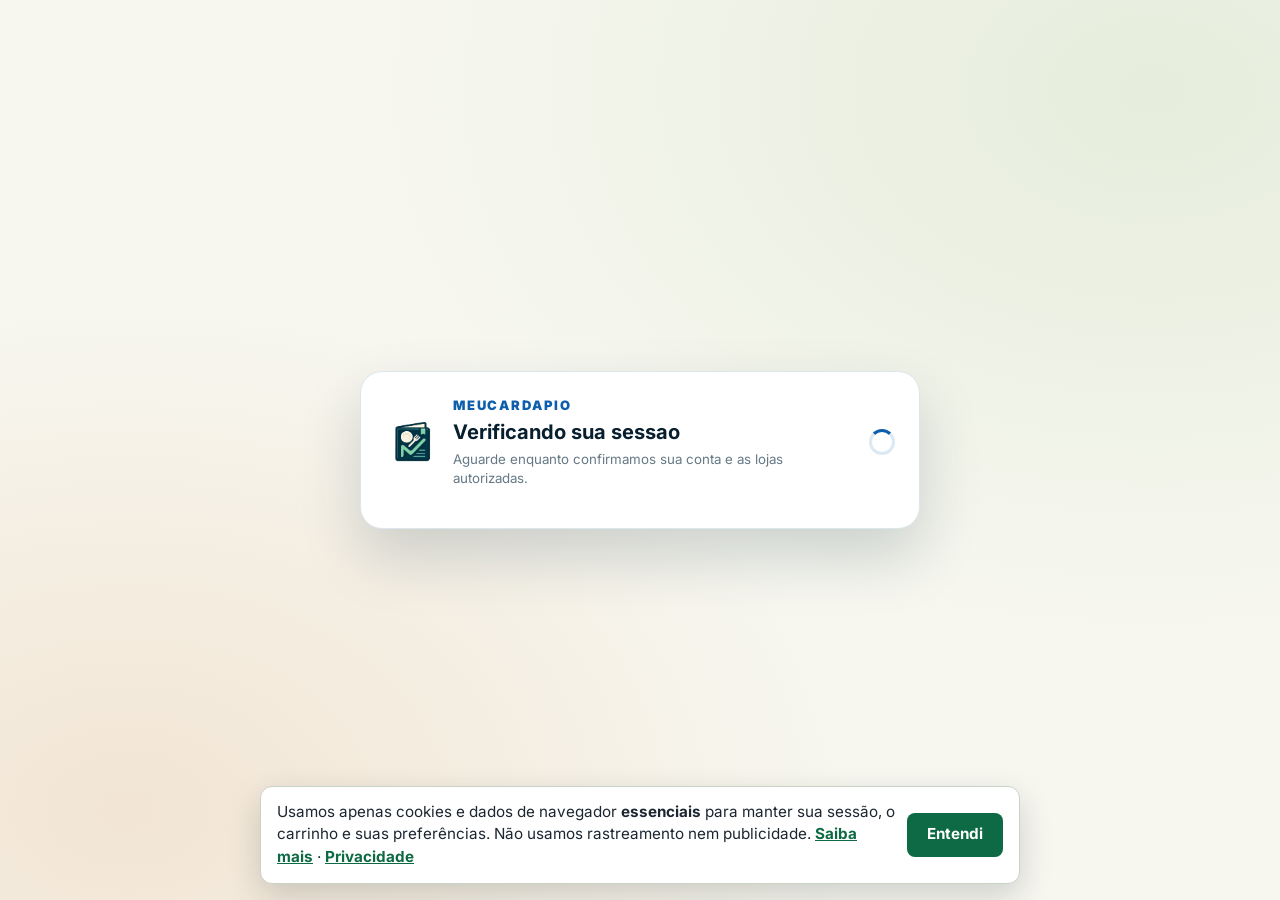
<file: index.html>
<!doctype html>
<html lang="pt-BR">
  <head>
    <meta charset="UTF-8" />
    <meta http-equiv="Content-Security-Policy" content="default-src 'self'; script-src 'self' https://widgets.ifood.com.br https://accounts.google.com; style-src 'self' 'unsafe-inline' https://accounts.google.com; img-src 'self' data: blob: https:; connect-src 'self' https://api.meucardapio.api.br wss://api.meucardapio.api.br https://*.ifood.com.br https://accounts.google.com http://127.0.0.1:8080 http://localhost:8080 ws://127.0.0.1:5173 ws://localhost:5173; font-src 'self' data:; frame-src https://web.whatsapp.com https://*.ifood.com.br https://accounts.google.com; object-src 'none'; base-uri 'self'; form-action 'self'" />
    <link rel="icon" type="image/png" href="./brand/meucardapio-mark.png" />
    <meta name="viewport" content="width=device-width, initial-scale=1.0" />
    <title>MeuCardapio Desktop</title>
    <script type="module" crossorigin src="/assets/main-BH32iq5g.js"></script>
    <link rel="modulepreload" crossorigin href="/assets/jsx-runtime-Dz7ksqA6.js">
    <link rel="stylesheet" crossorigin href="/assets/main-DOTCjou9.css">
  </head>
  <body>
    <div id="root"></div>
  </body>
</html>
</file>
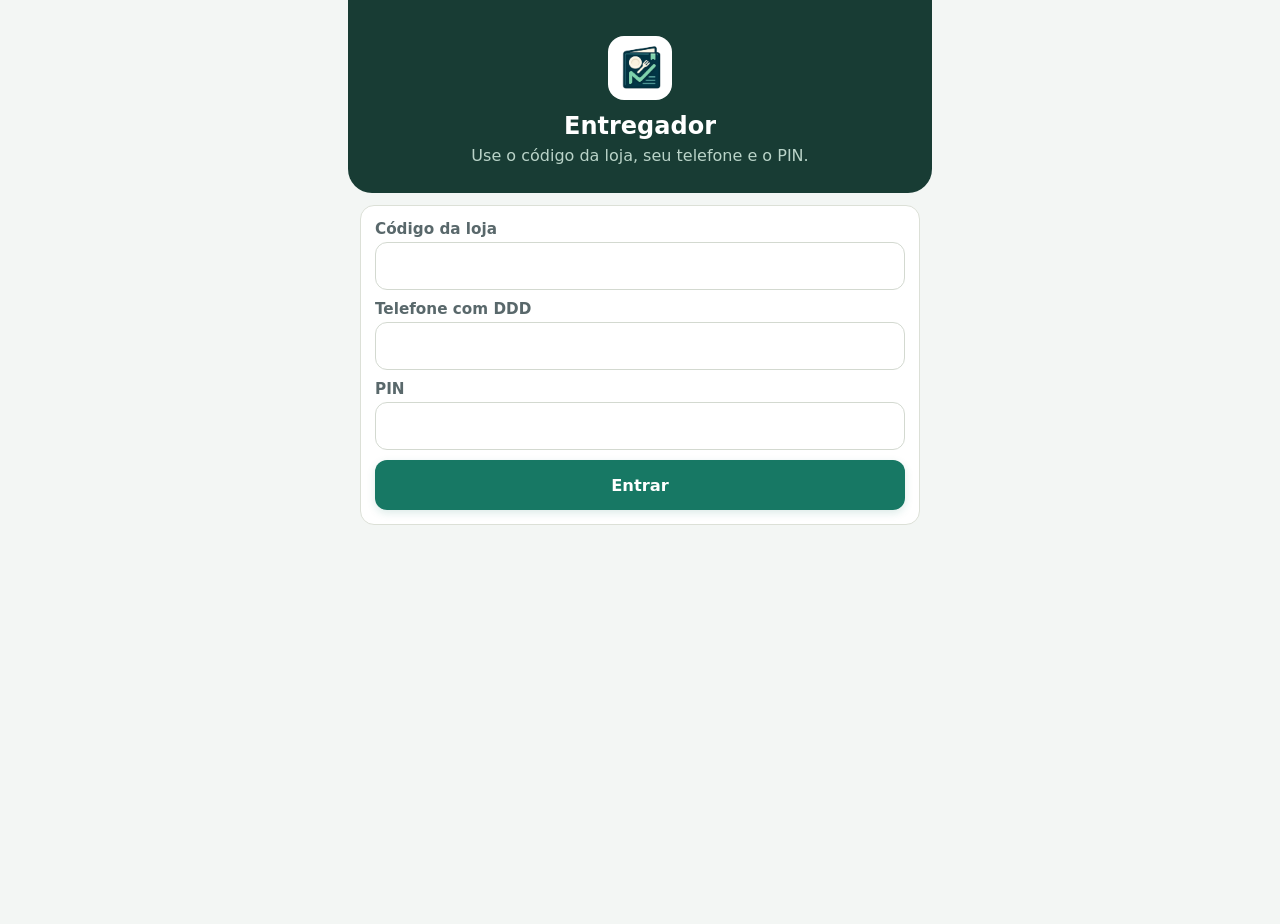
<file: entregador/index.html>
<!doctype html>
<html lang="pt-BR">
  <head>
    <meta charset="UTF-8" />
    <meta http-equiv="Content-Security-Policy" content="default-src 'self'; script-src 'self'; style-src 'self' 'unsafe-inline'; img-src 'self' data:; connect-src 'self' https://api.meucardapio.api.br http://127.0.0.1:8787 http://localhost:8787 ws://127.0.0.1:5173 ws://localhost:5173; manifest-src 'self'; worker-src 'self'; object-src 'none'; base-uri 'self'; form-action 'self'" />
    <meta name="viewport" content="width=device-width, initial-scale=1.0, viewport-fit=cover" />
    <meta name="theme-color" content="#183c34" />
    <meta name="apple-mobile-web-app-capable" content="yes" />
    <link rel="manifest" href="./manifest.webmanifest" />
    <link rel="icon" type="image/png" href="../brand/meucardapio-mark.png" />
    <link rel="apple-touch-icon" href="../brand/meucardapio-mark.png" />
    <title>MeuCardapio Entregador</title>
    <script type="module" crossorigin src="/assets/entregador-B7DcEVj4.js"></script>
    <link rel="modulepreload" crossorigin href="/assets/jsx-runtime-Dz7ksqA6.js">
    <link rel="stylesheet" crossorigin href="/assets/entregador-DSCADEYX.css">
  </head>
  <body>
    <div id="root"></div>
  </body>
</html>
</file>
<file: assets/main-DOTCjou9.css>
@font-face{font-family:Inter Variable;font-style:normal;font-display:swap;font-weight:100 900;src:url(/assets/inter-cyrillic-ext-wght-normal-BOeWTOD4.woff2)format("woff2-variations");unicode-range:U+460-52F,U+1C80-1C8A,U+20B4,U+2DE0-2DFF,U+A640-A69F,U+FE2E-FE2F}@font-face{font-family:Inter Variable;font-style:normal;font-display:swap;font-weight:100 900;src:url(/assets/inter-cyrillic-wght-normal-DqGufNeO.woff2)format("woff2-variations");unicode-range:U+301,U+400-45F,U+490-491,U+4B0-4B1,U+2116}@font-face{font-family:Inter Variable;font-style:normal;font-display:swap;font-weight:100 900;src:url(/assets/inter-greek-ext-wght-normal-DlzME5K_.woff2)format("woff2-variations");unicode-range:U+1F??}@font-face{font-family:Inter Variable;font-style:normal;font-display:swap;font-weight:100 900;src:url(/assets/inter-greek-wght-normal-CkhJZR-_.woff2)format("woff2-variations");unicode-range:U+370-377,U+37A-37F,U+384-38A,U+38C,U+38E-3A1,U+3A3-3FF}@font-face{font-family:Inter Variable;font-style:normal;font-display:swap;font-weight:100 900;src:url(/assets/inter-vietnamese-wght-normal-CBcvBZtf.woff2)format("woff2-variations");unicode-range:U+102-103,U+110-111,U+128-129,U+168-169,U+1A0-1A1,U+1AF-1B0,U+300-301,U+303-304,U+308-309,U+323,U+329,U+1EA0-1EF9,U+20AB}@font-face{font-family:Inter Variable;font-style:normal;font-display:swap;font-weight:100 900;src:url(/assets/inter-latin-ext-wght-normal-DO1Apj_S.woff2)format("woff2-variations");unicode-range:U+100-2BA,U+2BD-2C5,U+2C7-2CC,U+2CE-2D7,U+2DD-2FF,U+304,U+308,U+329,U+1D00-1DBF,U+1E00-1E9F,U+1EF2-1EFF,U+2020,U+20A0-20AB,U+20AD-20C0,U+2113,U+2C60-2C7F,U+A720-A7FF}@font-face{font-family:Inter Variable;font-style:normal;font-display:swap;font-weight:100 900;src:url(/assets/inter-latin-wght-normal-Dx4kXJAl.woff2)format("woff2-variations");unicode-range:U+??,U+131,U+152-153,U+2BB-2BC,U+2C6,U+2DA,U+2DC,U+304,U+308,U+329,U+2000-206F,U+20AC,U+2122,U+2191,U+2193,U+2212,U+2215,U+FEFF,U+FFFD}:root{font-feature-settings:"cv11", "ss01";color:#1c2630;font-synthesis:none;text-rendering:optimizelegibility;-webkit-font-smoothing:antialiased;-moz-osx-font-smoothing:grayscale;background:#eef1f4;font-family:Inter Variable,Segoe UI,Roboto,Arial,sans-serif;font-size:16px;line-height:1.45}*{box-sizing:border-box}html,body,#root{height:100%}body{min-width:320px;margin:0;overflow:hidden}body,button,input,select,textarea{font-family:Inter Variable,Segoe UI,Roboto,Arial,sans-serif}button,input,select,textarea{font:inherit}button{appearance:none}h1,h2,h3,p{margin:0}a{color:inherit}#root{height:100%}:where(a,button,input,select,textarea,summary,[tabindex]):focus-visible{outline-offset:2px;outline:3px solid #1f6feb!important}@media (prefers-reduced-motion:reduce){*,:before,:after{scroll-behavior:auto!important;transition-duration:.01ms!important;animation-duration:.01ms!important;animation-iteration-count:1!important}}._shell_xi99m_1{background:radial-gradient(at 90% 10%,#e6eddc 0,#0000 48%),radial-gradient(at 10% 90%,#f2e5d4 0,#0000 45%),#f7f7f0;justify-content:center;align-items:stretch;min-height:100dvh;padding:clamp(8px,1.8vw,20px);display:flex}._window_xi99m_13{border-radius:clamp(18px,2vw,24px);grid-template-columns:minmax(320px,400px) minmax(0,1fr);width:min(1180px,100%);height:min(860px,100dvh - clamp(16px,3vw,40px));min-height:0;display:grid;overflow:hidden;box-shadow:0 28px 60px #112b3e2e}._checkingWindow_xi99m_24{background:#fff;border:1px solid #dbe6ed;border-radius:22px;grid-template-columns:52px minmax(0,1fr) auto;align-items:center;gap:16px;width:min(560px,100%);margin:auto;padding:24px;display:grid;box-shadow:0 28px 60px #112b3e2e}._checkingCopy_xi99m_38{gap:3px;min-width:0;display:grid}._checkingCopy_xi99m_38 span{color:#0d5eab;letter-spacing:.14em;text-transform:uppercase;font-size:13px;font-weight:900}._checkingCopy_xi99m_38 strong{color:#071f2e;font-size:20px}._checkingCopy_xi99m_38 small{color:#657985;line-height:1.45}._checkingSpinner_xi99m_62{border:3px solid #dce9f2;border-top-color:#0d5eab;border-radius:50%;width:26px;height:26px;animation:.8s linear infinite _checking-spin_xi99m_1}._checkingWindow_xi99m_24 ._updateControl_xi99m_71{grid-column:1/-1}@keyframes _checking-spin_xi99m_1{to{transform:rotate(360deg)}}._formPanel_xi99m_81,._heroPanel_xi99m_82{min-height:0;padding:clamp(22px,3vw,40px);overflow-y:auto}._formPanel_xi99m_81{background:#fff;align-content:start;gap:clamp(16px,2.2vw,22px);display:grid}._logoRow_xi99m_95{grid-template-columns:52px minmax(0,1fr);align-items:center;gap:12px;display:grid}._logoMark_xi99m_102{object-fit:contain;border-radius:14px;width:52px;height:52px}._logoRow_xi99m_95 span,._header_xi99m_110 p,._heroCopy_xi99m_111 p,._hint_xi99m_112{color:#647680}._logoRow_xi99m_95 span,._header_xi99m_110 p,._heroCopy_xi99m_111 p{letter-spacing:.16em;text-transform:uppercase;margin-bottom:4px;font-size:13px;font-weight:800;display:block}._logoRow_xi99m_95 strong,._header_xi99m_110 h1,._heroCopy_xi99m_111 h2{color:#071f2e;margin:0}._logoRow_xi99m_95 strong{font-size:16.5px}._updateControl_xi99m_71{display:flex}._updateControl_xi99m_71>*{justify-content:center;width:100%}._header_xi99m_110{gap:6px;display:grid}._header_xi99m_110 h1,._heroCopy_xi99m_111 h2{line-height:1.05}._header_xi99m_110 h1{font-size:clamp(28px,3vw,34px)}._header_xi99m_110 span,._heroCopy_xi99m_111 span,._demoBox_xi99m_163 span,._featureRow_xi99m_164 article span,._deviceMain_xi99m_165 header small,._devicePhone_xi99m_166 span{color:#5e7380}._header_xi99m_110 span,._heroCopy_xi99m_111 span{font-size:16.5px;line-height:1.6}._form_xi99m_81{gap:14px;display:grid}._form_xi99m_81 label{gap:6px;display:grid}._form_xi99m_81 label span,._scheduleBlock_xi99m_187>span,._demoBox_xi99m_163 strong{color:#0b2332;font-size:15px;font-weight:800}._form_xi99m_81 input,._form_xi99m_81 select{color:#17303e;width:100%;min-height:46px;font:inherit;background:#fff;border:1px solid #d7e0e7;border-radius:12px;padding:0 14px}._modeTabs_xi99m_206{background:#f3f8fb;border:1px solid #dbe5ec;border-radius:14px;grid-template-columns:repeat(2,minmax(0,1fr));gap:6px;padding:4px;display:grid}._modeTabs_xi99m_206 button{color:#637987;min-height:38px;font:inherit;background:0 0;border:0;border-radius:10px;font-size:15px;font-weight:900}._modeTabs_xi99m_206 ._modeTabActive_xi99m_227{color:#0d5eab;background:#fff;box-shadow:0 8px 18px #1f4f701a}._scheduleBlock_xi99m_187,._scheduleGrid_xi99m_238{gap:8px;display:grid}._scheduleRow_xi99m_243{grid-template-columns:minmax(92px,1fr) minmax(0,92px) minmax(0,92px);align-items:center;gap:8px;display:grid}._scheduleToggle_xi99m_250{background:#f8fbfd;border:1px solid #d7e0e7;border-radius:12px;align-items:center;min-height:38px;padding:0 10px;gap:8px!important;display:flex!important}._scheduleToggle_xi99m_250 input{width:16px;min-height:16px;padding:0}._scheduleToggle_xi99m_250 strong{color:#17303e;font-size:15px}._form_xi99m_81 input:disabled{color:#627885;background:#eef3f6}._primaryButton_xi99m_277,._outlineButton_xi99m_278,._demoButton_xi99m_279,._linkButton_xi99m_280{min-height:46px;font:inherit;border-radius:12px;font-weight:900}._primaryButton_xi99m_277{color:#fff;background:#0d5eab;border:1px solid #d5dde4}._outlineButton_xi99m_278{color:#006ef4;background:#fff;border:1px solid #0f7bff}._demoButton_xi99m_279{color:#fff;background:linear-gradient(135deg,#137de4,#0d5eab);border:1px solid #0d5eab;min-width:132px;padding:0 18px}._linkButton_xi99m_280{color:#0d5eab;background:0 0;border:0}._inlineAction_xi99m_313{display:grid}._storeChooser_xi99m_317,._storeOptionList_xi99m_318{gap:12px;display:grid}._accountSummary_xi99m_323{background:#f4faf7;border:1px solid #d8e5dd;border-radius:14px;grid-template-columns:44px minmax(0,1fr);align-items:center;gap:11px;padding:12px;display:grid}._accountSummary_xi99m_323>span{color:#247663;background:#dcefe7;border-radius:13px;place-items:center;width:44px;height:44px;font-weight:900;display:grid}._accountSummary_xi99m_323>div{gap:2px;min-width:0;display:grid}._accountSummary_xi99m_323 strong,._accountSummary_xi99m_323 small{overflow-wrap:anywhere}._accountSummary_xi99m_323 small{color:#6b7976}._storeOptionList_xi99m_318{scrollbar-gutter:stable;max-height:380px;overflow-y:auto}._storeOption_xi99m_318{color:#17303e;min-width:0;font:inherit;text-align:left;background:#fff;border:1px solid #dce5eb;border-radius:15px;grid-template-columns:46px minmax(0,1fr) auto;align-items:center;gap:12px;padding:12px;display:grid}._storeOption_xi99m_318:hover:not(:disabled){background:#f5faff;border-color:#76aedd}._storeOption_xi99m_318:disabled{cursor:wait;opacity:.72}._storeOption_xi99m_318>span:nth-child(2){gap:3px;min-width:0;display:grid}._storeOption_xi99m_318 strong,._storeOption_xi99m_318 small{overflow-wrap:anywhere;min-width:0}._storeOption_xi99m_318 small{color:#647580}._storeOption_xi99m_318>b{color:#0d5eab;font-size:14px}._storeOptionMark_xi99m_412{color:#0d5eab;background:#dfeef9;border-radius:13px;place-items:center;width:46px;height:46px;font-size:14px;font-weight:900;display:grid}._primaryButton_xi99m_277:disabled,._outlineButton_xi99m_278:disabled,._demoButton_xi99m_279:disabled{cursor:wait;opacity:.72}._divider_xi99m_431{color:#647681;text-transform:uppercase;align-items:center;gap:12px;font-size:14px;font-weight:800;display:flex}._divider_xi99m_431:before,._divider_xi99m_431:after{content:"";background:#e1e7ec;flex:1;height:1px}._demoBox_xi99m_163{background:#f4f9fc;border:1px solid #d8e4ec;border-radius:18px;justify-content:space-between;align-items:center;gap:16px;padding:18px;display:flex}._demoBox_xi99m_163 div{gap:4px;display:grid}._hint_xi99m_112{margin:0;font-size:15px;line-height:1.6}._hint_xi99m_112 strong{color:#0c68bb}._error_xi99m_475{color:#b4483b;background:#fff4f2;border:1px solid #efcbc4;border-radius:14px;padding:12px 14px;font-size:15px}._success_xi99m_484{color:#20784f;background:#f0fbf5;border:1px solid #b9dfcc;border-radius:14px;padding:12px 14px;font-size:15px}._heroPanel_xi99m_82{text-align:center;background:radial-gradient(circle at 100% 0,#1c69ac1a,#0000 32%),linear-gradient(#eef6fc,#e8f2f9);align-content:start;justify-items:center;gap:clamp(18px,2.4vw,28px);display:grid}._heroBadge_xi99m_504{color:#0d5eab;letter-spacing:.12em;text-transform:uppercase;background:#fff;border-radius:999px;justify-content:center;align-items:center;min-height:34px;padding:0 14px;font-size:14px;font-weight:900;display:inline-flex}._heroCopy_xi99m_111{gap:8px;max-width:620px;display:grid}._heroCopy_xi99m_111 h2{font-size:clamp(30px,3.5vw,42px)}._heroDevices_xi99m_529{grid-template-columns:minmax(0,1fr) 164px;align-items:end;gap:16px;width:min(700px,100%);display:grid}._heroStoreSwitcher_xi99m_537{text-align:left;background:#ffffffe6;border:1px solid #164a701f;border-radius:26px;gap:14px;width:min(620px,100%);padding:20px;display:grid;box-shadow:0 20px 44px #1438531f}._heroStoreSwitcher_xi99m_537>header{justify-content:space-between;align-items:center;gap:12px;display:flex}._heroStoreSwitcher_xi99m_537>header span{color:#637680;text-transform:uppercase;font-size:14px;font-weight:850}._heroStoreSwitcher_xi99m_537>header strong{color:#0d5eab;font-size:15px}._heroStoreSwitcher_xi99m_537>div{gap:8px;display:grid}._heroStoreSwitcher_xi99m_537 article{background:#f8fbfd;border:1px solid #dfe8ee;border-radius:14px;grid-template-columns:42px minmax(0,1fr) auto;align-items:center;gap:11px;min-width:0;padding:10px;display:grid}._heroStoreSwitcher_xi99m_537 article>b{color:#0d5eab;background:#dfeef9;border-radius:12px;place-items:center;width:42px;height:42px;font-size:14px;display:grid}._heroStoreSwitcher_xi99m_537 article>span{gap:2px;min-width:0;display:grid}._heroStoreSwitcher_xi99m_537 article small{color:#647580}._heroStoreSwitcher_xi99m_537 article i{color:#0d5eab;font-size:13px;font-style:normal;font-weight:900}._heroStoreSwitcher_xi99m_537 ._heroStoreActive_xi99m_613{background:#f0faf6;border-color:#79b7a1}._heroStoreSwitcher_xi99m_537 ._heroStoreActive_xi99m_613>b{color:#247663;background:#dcefe7}._heroStoreSwitcher_xi99m_537 ._heroStoreActive_xi99m_613 i{color:#247663}._deviceMain_xi99m_165,._devicePhone_xi99m_166{background:#fff;border:1px solid #164a701f;box-shadow:0 20px 44px #1438531f}._deviceMain_xi99m_165{border-radius:28px;gap:18px;min-height:260px;padding:22px;display:grid}._deviceMain_xi99m_165 header{text-align:left;gap:4px;display:grid}._deviceColumns_xi99m_648{grid-template-columns:repeat(3,minmax(0,1fr));gap:14px;margin-top:auto;display:grid}._deviceColumns_xi99m_648 div{border-radius:22px;gap:8px;min-height:140px;padding:16px 12px;display:grid}._deviceColumns_xi99m_648 div:first-child{color:#135fa8;background:#eef5ff}._deviceColumns_xi99m_648 div:nth-child(2){color:#9f6811;background:#fff4df}._deviceColumns_xi99m_648 div:nth-child(3){color:#1f7a52;background:#eef8f1}._deviceColumns_xi99m_648 span{font-size:15px;font-weight:800}._deviceColumns_xi99m_648 b{font-size:clamp(26px,2.6vw,34px)}._devicePhone_xi99m_166{border-radius:30px;gap:8px;min-height:190px;padding:18px 16px;display:grid}._phoneList_xi99m_695{gap:8px;margin-top:auto;display:grid}._phoneList_xi99m_695 b{color:#19415b;background:#f0f6fb;border-radius:14px;padding:10px 12px;font-size:15px;display:block}._featureRow_xi99m_164{grid-template-columns:repeat(3,minmax(0,1fr));gap:14px;width:min(700px,100%);display:grid}._featureRow_xi99m_164 article{text-align:left;background:#ffffffd1;border:1px solid #134c761a;border-radius:20px;gap:6px;padding:18px;display:grid}._featureRow_xi99m_164 article strong{color:#0c2837;font-size:16.5px}@media (width<=1080px){._window_xi99m_13{grid-template-rows:minmax(240px,.9fr) minmax(0,1fr);grid-template-columns:1fr;height:calc(100dvh - clamp(16px,3vw,40px))}._heroPanel_xi99m_82{order:-1;padding-bottom:28px}}@media (width<=760px){._shell_xi99m_1{padding:8px}._window_xi99m_13{border-radius:18px;grid-template-rows:minmax(0,1fr);height:calc(100dvh - 16px)}._checkingWindow_xi99m_24{grid-template-columns:46px minmax(0,1fr)}._checkingSpinner_xi99m_62{grid-column:1/-1;justify-self:center}._formPanel_xi99m_81{padding:20px}._heroPanel_xi99m_82{display:none}._header_xi99m_110 h1{font-size:28px}._demoBox_xi99m_163,._featureRow_xi99m_164{grid-template-columns:1fr}._demoBox_xi99m_163{flex-direction:column;align-items:stretch}._heroDevices_xi99m_529,._featureRow_xi99m_164,._deviceColumns_xi99m_648{grid-template-columns:1fr}._scheduleRow_xi99m_243{grid-template-columns:1fr 1fr}._scheduleToggle_xi99m_250{grid-column:1/-1}._deviceMain_xi99m_165{min-height:auto}._deviceColumns_xi99m_648 div{min-height:110px}}@media (height<=900px) and (width>=761px){._window_xi99m_13{height:calc(100dvh - 24px)}._formPanel_xi99m_81,._heroPanel_xi99m_82{padding:24px}._heroPanel_xi99m_82{gap:18px}._heroDevices_xi99m_529,._featureRow_xi99m_164{width:min(640px,100%)}._deviceMain_xi99m_165{min-height:220px;padding:18px}._deviceColumns_xi99m_648 div{min-height:118px}._devicePhone_xi99m_166{min-height:170px}}._window_xi99m_13{border:1px solid #dfe6da;box-shadow:0 24px 80px #243b3214}._formPanel_xi99m_81,._heroPanel_xi99m_82{min-width:0}._heroPanel_xi99m_82{background:radial-gradient(circle at 100% 0,#f5e7ca,#0000 45%),linear-gradient(155deg,#edf3e4,#f6f5ed)}._heroCopy_xi99m_111 h2{color:#244236;letter-spacing:-.045em;line-height:1.12}._heroStoreSwitcher_xi99m_537{border-radius:22px;box-shadow:0 10px 32px #243b3208}._form_xi99m_81 :is(input,select){border-radius:12px;min-width:0}._primaryButton_xi99m_277{border-radius:12px}._heroPanel_xi99m_82 :is(strong,span,h2),._formPanel_xi99m_81 :is(strong,span,h1){overflow-wrap:anywhere}@media (width>=761px) and (width<=1080px){._window_xi99m_13{grid-template-rows:minmax(0,1fr);grid-template-columns:minmax(280px,.9fr) minmax(0,1.1fr)}._heroPanel_xi99m_82{order:0;padding:24px}._heroCopy_xi99m_111 h2{font-size:30px}._featureRow_xi99m_164{grid-template-columns:minmax(0,1fr)}}@media (width>=761px) and (height<=720px){._heroStoreSwitcher_xi99m_537{display:none}._heroPanel_xi99m_82{gap:16px}}._networkOption_xi99m_863{background:linear-gradient(135deg,#eef8f4 0%,#fff 70%);border-color:#9fcfbf}._networkOption_xi99m_863 ._storeOptionMark_xi99m_412{color:#fff;background:#17323d}._networkOption_xi99m_863:hover:not(:disabled){background:#e3f1ec;border-color:#247663}._chooserDivider_xi99m_878{color:#637783;text-align:center;text-transform:uppercase;letter-spacing:.05em;margin:4px 0 -2px;font-size:.874rem;font-weight:700}._signupSteps_xi99m_888{grid-template-columns:1fr 1fr;gap:8px;margin:0 0 4px;padding:0;list-style:none;display:grid}._signupSteps_xi99m_888 li{color:#4d6270;border:1px solid #d7e0e7;border-radius:12px;align-items:center;gap:8px;padding:10px 12px;font-size:14px;font-weight:700;display:flex}._signupSteps_xi99m_888 b{color:#2b4250;background:#e6edf1;border-radius:50%;place-items:center;width:24px;height:24px;font-size:13px;display:inline-grid}._signupStepActive_xi99m_920{background:#effaf4;color:#0b2332!important;border-color:#0d6a45!important}._signupStepActive_xi99m_920 b,._signupStepDone_xi99m_927 b{color:#fff;background:#0d6a45}._fieldHint_xi99m_932{color:#4d6270;font-size:13px;line-height:1.4}._fieldRow_xi99m_938{grid-template-columns:repeat(auto-fit,minmax(180px,1fr));gap:12px;display:grid}._fieldGroup_xi99m_944{border:1px solid #d7e0e7;border-radius:14px;gap:10px;margin:0;padding:14px;display:grid}._fieldGroup_xi99m_944 legend{color:#0b2332;padding:0 6px;font-size:15px;font-weight:800}._addressGrid_xi99m_960{grid-template-columns:minmax(0,3fr) minmax(90px,1fr);gap:12px;display:grid}._signupActions_xi99m_966{gap:10px;display:flex}._signupActions_xi99m_966>:last-child{flex:1}._signupActions_xi99m_966>._outlineButton_xi99m_278{padding:0 20px}._panel_16f9x_1{gap:16px;display:grid}._warning_16f9x_6{background:#fff5f2;border:1px solid #efcbc4;border-radius:18px;gap:6px;padding:16px;display:grid}._warning_16f9x_6 strong{color:#9e3f34}._warning_16f9x_6 p,._field_16f9x_20 span{color:#66777b;overflow-wrap:anywhere}._field_16f9x_20{gap:6px;min-width:0;display:grid}._field_16f9x_20 span{font-size:15px;font-weight:800}._field_16f9x_20 input{color:#24363c;min-height:44px;font:inherit;background:#fff;border:1px solid #d5dde2;border-radius:14px;padding:0 14px}._error_16f9x_46{color:#b4483b;overflow-wrap:anywhere;background:#fff4f2;border:1px solid #efc9c2;border-radius:16px;padding:12px 14px;font-size:15px}._stack_wrei3_1{gap:18px;display:grid}._hero_wrei3_6{background:radial-gradient(circle at 100% 0,#d5e7e3e6,#0000 36%),linear-gradient(135deg,#f9fbf7,#eef3ef);border:1px solid #d7dee2;border-radius:18px;justify-content:space-between;align-items:flex-start;gap:16px;padding:18px 20px;display:flex}._hero_wrei3_6>div{min-width:0}._hero_wrei3_6 p,._sectionHeader_wrei3_24 p,._field_wrei3_25 span,._field_wrei3_25 small{color:#67757b}._hero_wrei3_6 p,._sectionHeader_wrei3_24 p{letter-spacing:.14em;text-transform:uppercase;margin:0 0 4px;font-size:13px;font-weight:800}._hero_wrei3_6 h2,._sectionHeader_wrei3_24 h3{color:#1f3137;margin:0}._hero_wrei3_6 h2{overflow-wrap:anywhere;font-size:24px;line-height:1.02}._hero_wrei3_6 strong{color:#fff;text-align:center;background:#16343b;border-radius:999px;align-items:center;min-height:38px;padding:0 14px;font-size:14px;font-weight:800;display:inline-flex}._section_wrei3_24{background:#fff;border:1px solid #e0e6e2;border-radius:18px;gap:14px;padding:18px 20px 20px;display:grid}._sectionHeader_wrei3_24{gap:4px;min-width:0;display:grid}._sectionHeader_wrei3_24 h3{font-size:18px}._sectionHeader_wrei3_24 span{color:#5f7076;overflow-wrap:anywhere;font-size:15px}._grid_wrei3_89{grid-template-columns:repeat(2,minmax(0,1fr));gap:12px;display:grid}._field_wrei3_25{gap:6px;min-width:0;display:grid}._fieldWide_wrei3_101{grid-column:1/-1}._field_wrei3_25 span{font-size:14px;font-weight:800}._field_wrei3_25 small{font-size:14px}._field_wrei3_25 input,._field_wrei3_25 select,._field_wrei3_25 textarea{color:#24363c;width:100%;min-height:44px;font:inherit;background:#fbfcfa;border:1px solid #d2dce0;border-radius:12px;padding:0 13px}._brandField_wrei3_127{background:#f8faf9;border:1px solid #d8e1e5;border-radius:14px;gap:10px;padding:14px;display:grid}._brandFieldHeader_wrei3_136{align-items:center;gap:10px;display:flex}._brandFieldHeader_wrei3_136>span{flex:1;gap:3px;min-width:0;display:grid}._brandFieldHeader_wrei3_136 strong{color:#24363c;font-size:15px}._brandFieldHeader_wrei3_136 small,._brandStatus_wrei3_155{color:#67757b;overflow-wrap:anywhere;font-size:14px}._brandFieldHeader_wrei3_136 button,._fileButton_wrei3_162,._positionControls_wrei3_163 button{color:#254148;cursor:pointer;background:#fff;border:1px solid #ccd7dc;border-radius:10px;min-height:38px;padding:0 13px;font-size:14px;font-weight:800}._fileButton_wrei3_162{place-items:center;display:inline-grid}._fileButton_wrei3_162 input{opacity:0;pointer-events:none;width:1px;height:1px;position:absolute}._brandPreview_wrei3_188{aspect-ratio:16/5;background-color:#dfe8ec;background-position:50%;background-repeat:no-repeat;background-size:cover;border-radius:12px;min-height:160px;box-shadow:inset 0 0 0 1px #2541481f}._brandPreview_wrei3_188>span{color:#6a777d;place-items:center;min-height:190px;font-size:14px;font-weight:800;display:grid}._brandPreviewLogo_wrei3_208{aspect-ratio:1;border-radius:50%;width:min(150px,48vw);min-height:0}._brandPreviewLogo_wrei3_208>span{text-align:center;min-height:150px;padding:16px}._positionControls_wrei3_163{grid-template-columns:repeat(auto-fit,minmax(150px,1fr));align-items:end;gap:10px;display:grid}._positionControls_wrei3_163 label{color:#64757c;gap:4px;min-width:0;font-size:13px;font-weight:700;display:grid}._positionControls_wrei3_163 input[type=range]{width:100%}._colorField_wrei3_239{grid-template-columns:54px 1fr;gap:8px;display:grid}._colorField_wrei3_239 input[type=color]{padding:4px}._field_wrei3_25 textarea{resize:vertical;min-height:94px;padding-block:11px}._modeGrid_wrei3_255{grid-template-columns:repeat(3,minmax(0,1fr));gap:10px;display:grid}._modeCard_wrei3_261{color:#20343a;background:#f8fbf8;border:1px solid #d7e0dd;border-radius:14px;align-items:center;gap:10px;min-height:52px;padding:0 14px;font-size:15px;font-weight:700;display:flex}._modeCard_wrei3_261 input{width:18px;height:18px}._businessHours_wrei3_280{background:#f7faf9;border:1px solid #cedcdf;border-radius:16px;gap:14px;padding:16px;display:grid}._businessHoursHeader_wrei3_289>span,._exceptionSchedule_wrei3_290 header>span{gap:3px;display:grid}._businessHoursHeader_wrei3_289 strong,._exceptionSchedule_wrei3_290 header strong{color:#20343a;font-size:15.5px}._businessHoursHeader_wrei3_289 small,._exceptionSchedule_wrei3_290 header small,._exceptionEmpty_wrei3_303{color:#66777d;font-size:14px}._businessWeek_wrei3_308{gap:8px;display:grid}._businessDay_wrei3_313{background:#f1f4f3;border:1px solid #dce4e2;border-radius:13px;gap:10px;padding:12px;display:grid}._businessDayOpen_wrei3_322{background:#fff;border-color:#c7dfd4}._businessDayMain_wrei3_327{grid-template-columns:minmax(170px,1.25fr) repeat(2,minmax(105px,.7fr)) auto;align-items:end;gap:10px;display:grid}._businessDayMain_wrei3_327>label:not(._businessDayToggle_wrei3_334),._businessBreak_wrei3_335 label,._exceptionRow_wrei3_336 label{color:#65767c;gap:5px;font-size:13px;font-weight:800;display:grid}._businessDayMain_wrei3_327 input[type=time],._businessBreak_wrei3_335 input,._exceptionRow_wrei3_336 input{color:#23383e;min-width:0;min-height:40px;font:inherit;background:#fff;border:1px solid #ccd8dc;border-radius:10px;padding:0 10px}._businessDayToggle_wrei3_334{align-items:center;gap:10px;min-height:40px;display:flex}._businessDayToggle_wrei3_334>input{width:19px;height:19px}._businessDayToggle_wrei3_334>span{gap:2px;display:grid}._businessDayToggle_wrei3_334 strong{color:#20343a;font-size:15px}._businessDayToggle_wrei3_334 small{color:#6a777d;font-size:13px}._businessDayMain_wrei3_327 button,._businessBreak_wrei3_335 button,._exceptionSchedule_wrei3_290 button{color:#24444b;min-height:40px;font:inherit;cursor:pointer;background:#fff;border:1px solid #cbd7db;border-radius:10px;padding:0 12px;font-size:14px;font-weight:800}._businessDayMain_wrei3_327 button:disabled{cursor:not-allowed;opacity:.5}._businessBreaks_wrei3_404,._exceptionList_wrei3_405{gap:8px;display:grid}._businessBreak_wrei3_335{background:#eef6f2;border-radius:11px;grid-template-columns:minmax(180px,1fr) repeat(2,minmax(100px,.55fr)) auto;align-items:end;gap:8px;padding:10px;display:grid}._businessBreak_wrei3_335 button,._exceptionRow_wrei3_336 button{color:#9b443d}._exceptionSchedule_wrei3_290{border-top:1px solid #dbe4e1;gap:10px;padding-top:14px;display:grid}._exceptionSchedule_wrei3_290 header{justify-content:space-between;align-items:center;gap:12px;display:flex}._exceptionRow_wrei3_336{grid-template-columns:minmax(150px,.55fr) minmax(220px,1fr) auto;align-items:end;gap:8px;display:grid}._businessHoursSummary_wrei3_446{color:#536b72;font-size:14px}._businessHoursSummary_wrei3_446 summary{cursor:pointer;font-weight:800}._businessHoursSummary_wrei3_446 p{margin:8px 0 0;line-height:1.55}._mapActions_wrei3_461{flex-wrap:wrap;gap:10px;display:flex}._mapActions_wrei3_461 button{color:#254148;min-height:42px;font:inherit;background:#fff;border:1px solid #d0d8de;border-radius:12px;padding:0 14px;font-weight:800}._mapActions_wrei3_461 ._mapActionActive_wrei3_478{color:#0b68b2;background:#edf6ff;border-color:#0b84e3}._mapStatus_wrei3_484{color:#5b6d74;background:#f7faf8;border:1px solid #d4dbe0;border-radius:14px;padding:12px 14px;font-size:15px}._mapStatusIdle_wrei3_493{color:#5b6d74;background:#f7faf8;border-color:#d4dbe0}._mapStatusLoading_wrei3_499{color:#86621a;background:#fff7df;border-color:#eed49a}._mapStatusSuccess_wrei3_505{color:#207354;background:#eef8f3;border-color:#b9dccf}._mapStatusDanger_wrei3_511{color:#aa453a;background:#fff3f0;border-color:#efcbc4}@media (width<=760px){._hero_wrei3_6{flex-direction:column}._grid_wrei3_89,._modeGrid_wrei3_255{grid-template-columns:1fr}._brandFieldHeader_wrei3_136{flex-direction:column;align-items:stretch}._positionControls_wrei3_163{grid-template-columns:1fr}._positionControls_wrei3_163 button{width:100%}._brandPreview_wrei3_188{aspect-ratio:16/7;min-height:120px}._brandPreviewLogo_wrei3_208{aspect-ratio:1;min-height:0}._businessDayMain_wrei3_327,._businessBreak_wrei3_335,._exceptionRow_wrei3_336{grid-template-columns:1fr}._exceptionSchedule_wrei3_290 header{flex-direction:column;align-items:stretch}}.billing-workspace{gap:10px;min-width:0;padding-bottom:12px;display:grid}.billing-status{background:#fff;border:1px solid #d7ddd6;border-left-width:5px;border-radius:7px;grid-template-columns:minmax(0,1fr) auto;align-items:center;gap:18px;min-height:94px;padding:16px 18px;display:grid}.billing-status--success{border-left-color:#248a72}.billing-status--warning{border-left-color:#d9a62e}.billing-status--danger{border-left-color:#c85649}.billing-status--neutral{border-left-color:#778487}.billing-status__main{min-width:0}.billing-status__eyebrow,.billing-plans>header span,.billing-account>header span{color:#68777a;text-transform:uppercase;margin-bottom:4px;font-size:13px;font-weight:900;display:block}.billing-status__main strong{color:#17272a;font-size:20px}.billing-status__main p{color:#637174;margin:5px 0 0;font-size:15px}.billing-status__access{justify-items:end;gap:9px;display:grid}.billing-status__access>span{border-radius:999px;padding:5px 9px;font-size:13px;font-weight:900}.billing-status__access>span.is-enabled{color:#176b57;background:#e7f5ef}.billing-status__access>span.is-disabled{color:#a94236;background:#fff0ed}.billing-status button,.billing-plan__action button,.billing-account__cancel button,.billing-empty button{color:#26373a;min-height:32px;font:inherit;cursor:pointer;background:#fff;border:1px solid #cdd5ce;border-radius:6px;padding:0 11px;font-size:14px;font-weight:850}.billing-status button:hover,.billing-account__cancel button:hover,.billing-empty button:hover{border-color:#78aa9a}.billing-status button:disabled,.billing-plan__action button:disabled,.billing-account__cancel button:disabled{cursor:not-allowed;opacity:.55}.billing-alert{color:#963c32;background:#fff3f1;border:1px solid #e3b2aa;border-radius:6px;padding:10px 12px;font-size:14px;font-weight:750}.billing-alert--warning{color:#76550f;background:#fff8e5;border-color:#ead393}.billing-checkout{background:#eef8f5;border:1px solid #bdd3cc;border-radius:7px;grid-template-columns:minmax(0,1fr) auto;align-items:center;gap:14px;padding:13px 14px;display:grid}.billing-checkout strong{color:#173e39;font-size:15px;display:block}.billing-checkout span{color:#48615d;margin-top:3px;font-size:14px;line-height:1.4;display:block}.billing-checkout__actions{flex-wrap:wrap;justify-content:flex-end;gap:7px;display:flex}.billing-checkout button{color:#fff;min-height:32px;font:inherit;cursor:pointer;background:#248a72;border:1px solid #248a72;border-radius:6px;padding:0 11px;font-size:14px;font-weight:850}.billing-checkout button+button{color:#244844;background:#fff;border-color:#b5c8c2}.billing-layout{grid-template-columns:minmax(0,1fr) minmax(280px,340px);align-items:start;gap:12px;min-width:0;display:grid}.billing-plans,.billing-account{background:#f9faf7;border:1px solid #d7ddd6;border-radius:7px;min-width:0;padding:16px}.billing-plans>header{justify-content:space-between;align-items:end;gap:14px;margin-bottom:14px;display:flex}.billing-plans h2,.billing-account h2{color:#17272a;margin:0;font-size:16px}.billing-plans>header small{color:#68777a;text-align:right;max-width:280px;font-size:13px}.billing-plan-list{grid-template-columns:repeat(auto-fit,minmax(240px,1fr));gap:10px;display:grid}.billing-plan{background:#fff;border:1px solid #d6ddd7;border-radius:8px;gap:15px;min-width:0;padding:16px;display:grid}.billing-plan--current{border-color:#78aa9a;box-shadow:inset 0 3px #248a72}.billing-plan--featured:not(.billing-plan--current){border-color:#b7c7d5;box-shadow:inset 0 3px #416f93}.billing-plan__heading{justify-content:space-between;align-items:flex-start;gap:10px;display:flex}.billing-plan__heading h3{color:#17272a;margin:0;font-size:17px}.billing-plan__heading p{color:#68777a;margin:5px 0 0;font-size:14px;line-height:1.45}.billing-plan__heading>span{color:#176b57;text-transform:uppercase;background:#e7f5ef;border-radius:999px;flex:none;padding:4px 7px;font-size:12px;font-weight:900}.billing-plan__price{align-items:baseline;gap:7px;display:flex}.billing-plan__price strong{color:#13282c;font-size:25px}.billing-plan__price span{color:#68777a;font-size:14px}.billing-plan__features{gap:7px;min-height:150px;margin:0;padding:0;list-style:none;display:grid}.billing-plan__features li{color:#324347;min-width:0;padding-left:18px;font-size:14px;line-height:1.35;position:relative}.billing-plan__features li:before{content:"";background:#248a72;border-radius:50%;width:7px;height:7px;position:absolute;top:.55em;left:1px}.billing-plan dl,.billing-account__details{gap:8px;margin:0;display:grid}.billing-plan dl>div,.billing-account__details>div{border-bottom:1px solid #e5e9e4;justify-content:space-between;gap:12px;padding-bottom:8px;font-size:14px;display:flex}.billing-plan dt,.billing-account__details dt{color:#68777a}.billing-plan dd,.billing-account__details dd{color:#27383b;text-align:right;margin:0;font-weight:800}.billing-plan__action button{color:#fff;background:#248a72;border-color:#248a72;width:100%;min-height:38px}.billing-plan__action button:hover:not(:disabled){background:#176c59;border-color:#176c59}.billing-account{gap:16px;display:grid}.billing-account__owner-note,.billing-cancel-confirm p{color:#68777a;margin:0;font-size:14px;line-height:1.45}.billing-account__cancel{padding-top:2px}.billing-account__cancel>button{color:#a94236}.billing-cancel-confirm{background:#fff3f1;border:1px solid #e3b2aa;border-radius:6px;gap:10px;padding:11px;display:grid}.billing-cancel-confirm>div{flex-wrap:wrap;justify-content:flex-end;gap:7px;display:flex}.billing-cancel-confirm button.is-danger{color:#fff;background:#c85649;border-color:#c85649}.billing-empty,.billing-loading{color:#68777a;text-align:center;background:#fff;border:1px solid #d7ddd6;border-radius:7px;align-content:center;place-items:center;gap:8px;min-height:240px;padding:24px;font-size:15px;display:grid}.billing-empty strong{color:#203135;font-size:16px}@media (width<=980px){.billing-layout{grid-template-columns:1fr}}@media (width<=620px){.billing-status{grid-template-columns:1fr;align-items:start;padding:14px}.billing-status__access{justify-items:start;width:100%}.billing-checkout{grid-template-columns:1fr}.billing-checkout__actions{justify-content:flex-start}.billing-plans,.billing-account{padding:13px}.billing-plans>header{align-items:start;display:grid}.billing-plans>header small{text-align:left}.billing-plan-list{grid-template-columns:minmax(0,1fr)}.billing-plan__heading{display:grid}.billing-plan__heading>span{width:fit-content}}.billing-plans__note,.billing-account__legal{color:#44545a;margin:0;font-size:14px;line-height:1.5}.billing-plans__note{background:#eef8f2;border-left:4px solid #1f8a5b;border-radius:6px;padding:10px 12px}.billing-account__legal a{color:#0d6a45;font-weight:600}.billing-ifood{background:#fff;border:1px solid #d7ddd6;border-radius:10px;gap:12px;padding:18px;display:grid}.billing-ifood header{flex-wrap:wrap;justify-content:space-between;align-items:end;gap:10px;display:flex}.billing-ifood header span:first-child{color:#a1281a;letter-spacing:.04em;text-transform:uppercase;font-size:13px;font-weight:700}.billing-ifood h2{margin:2px 0 0;font-size:20px}.billing-ifood p,.billing-ifood small,.billing-ifood__steps{color:#44545a;margin:0;font-size:15px;line-height:1.55}.billing-ifood__steps{gap:4px;padding-left:20px;display:grid}.billing-ifood__badge{border-radius:999px;padding:4px 10px;font-size:13px;font-weight:700}.billing-ifood__badge.is-enabled{color:#11683f;background:#e3f5ea}.billing-ifood__badge.is-disabled{color:#87570c;background:#fdf0d8}.billing-ifood button{color:#fff;cursor:pointer;background:#c2271b;border:0;border-radius:8px;justify-self:start;min-height:44px;padding:0 18px;font-weight:700}.billing-ifood button:disabled{opacity:.55;cursor:not-allowed}.billing-ifood button:focus-visible{outline-offset:2px;outline:3px solid #1f6feb}.customer-page{--customer-bottom-nav-height:58px;--customer-floating-cart-height:48px;--customer-floating-cart-gap:16px;--customer-content-bottom-gap:16px;overscroll-behavior-y:contain;color:#111827;-webkit-overflow-scrolling:touch;background:#fff;height:100dvh;min-height:100dvh;font-family:Inter Variable,Inter,Arial,Helvetica,sans-serif;overflow:hidden auto}.customer-page button,.customer-page input,.customer-page textarea{font:inherit}.customer-store-header{z-index:20;background-color:var(--customer-primary,#1697e8);color:#fff;background-repeat:no-repeat;background-size:cover;position:relative}.customer-store-header__inner{grid-template-columns:44px minmax(0,1fr) 34px;align-items:center;gap:10px;width:min(1064px,100%);min-height:62px;margin:0 auto;padding:8px 16px;display:grid}.customer-store-header strong{text-overflow:ellipsis;white-space:nowrap;font-size:16px;overflow:hidden}.customer-store-header.has-banner .customer-store-header__inner{grid-template-columns:76px minmax(0,1fr) 38px;align-items:end;min-height:164px;padding-bottom:16px}.customer-store-title{text-shadow:0 1px 4px #00000075;gap:3px;min-width:0;display:grid}.customer-store-title small{color:#ffffffe6;text-overflow:ellipsis;white-space:nowrap;font-size:11px;font-weight:700;overflow:hidden}.customer-logo{color:#fff;background:#d94f3d 50%/cover no-repeat;border:3px solid #ffffffd6;border-radius:50%;place-items:center;width:38px;height:38px;font-size:13px;font-weight:900;display:grid;box-shadow:0 3px 12px #00000038}.customer-store-header.has-banner .customer-logo{border-width:4px;width:70px;height:70px;font-size:18px}.customer-logo.has-photo{background-color:#fff}.customer-store-header button{width:30px;height:30px;color:var(--customer-primary,#1697e8);background:#ffffffe6;border:0;border-radius:50%;place-items:center;font-size:18px;font-weight:900;display:grid}.customer-home{width:min(1064px,100%);padding:14px 16px calc(var(--customer-bottom-nav-height) + var(--customer-floating-cart-height) + var(--customer-floating-cart-gap) + var(--customer-content-bottom-gap) + env(safe-area-inset-bottom));margin:0 auto}.customer-store-meta{border-bottom:1px solid #e5e7eb;grid-template-columns:auto auto minmax(0,1fr);align-items:center;gap:8px;min-height:42px;font-size:12px;display:grid}.customer-store-meta span+span:before{color:#6b7280;content:"•";margin-right:8px}.customer-store-meta button{color:#0276cf;background:0 0;border:0;justify-self:end;font-weight:800}.customer-availability-closed{color:#8f3f37;background:#fff3f0;border:1px solid #efc5bc;border-radius:13px;gap:3px;margin:12px 0;padding:13px 15px;display:grid}.customer-availability-closed strong{font-size:14px}.customer-availability-closed span{font-size:12px}.customer-search{margin:12px 0 4px;display:block}.customer-search input{border:1px solid #d7dbe0;border-radius:6px;outline-color:#1697e8;width:100%;height:42px;padding:0 12px}.customer-section{gap:10px;margin-top:22px;display:grid}.customer-section h2{margin:0;font-size:19px;line-height:1.15}.customer-popular-list{scrollbar-width:thin;grid-auto-columns:142px;grid-auto-flow:column;gap:10px;padding-bottom:4px;display:grid;overflow-x:auto}.customer-popular-card{min-width:0;color:inherit;text-align:left;background:0 0;border:0;justify-items:start;gap:5px;padding:0;display:grid}.customer-popular-card .customer-thumb{width:142px;height:142px}.customer-popular-card strong{-webkit-line-clamp:2;-webkit-box-orient:vertical;min-height:32px;font-size:13px;line-height:1.2;display:-webkit-box;overflow:hidden}.customer-popular-card span{color:#111827;font-size:13px;font-weight:900}.customer-category-tabs{z-index:10;scrollbar-width:none;background:#fffffff5;border-bottom:1px solid #eef0f2;gap:8px;margin:18px -16px 0;padding:9px 16px;display:flex;position:sticky;top:0;overflow-x:auto}.customer-category-tabs button{color:#374151;white-space:nowrap;background:#fff;border:1px solid #dbe0e5;border-radius:999px;align-items:center;gap:7px;min-height:34px;padding:0 13px;font-size:13px;font-weight:800;display:inline-flex}.customer-category-tabs button span{background-position:50%;background-repeat:no-repeat;background-size:cover;border-radius:6px;flex:none;width:24px;height:24px}.customer-category-tabs button.is-active{color:#0276cf;background:#e7f4ff;border-color:#1697e8}.customer-section--list{margin-top:16px}.customer-product-list{gap:12px;display:grid}.customer-product-row{min-height:108px;color:inherit;text-align:left;background:#fff;border:1px solid #e5e7eb;border-radius:7px;grid-template-columns:minmax(0,1fr) 92px;align-items:center;gap:12px;padding:8px;display:grid}.customer-product-row div{gap:5px;min-width:0;display:grid}.customer-product-row strong{overflow-wrap:anywhere;font-size:15px}.customer-product-row p{color:#6b7280;overflow-wrap:anywhere;-webkit-line-clamp:2;-webkit-box-orient:vertical;margin:0;font-size:13px;line-height:1.28;display:-webkit-box;overflow:hidden}.customer-product-row span{font-weight:900}.customer-thumb{aspect-ratio:1;background:#111827;border-radius:5px;width:100%;display:block;box-shadow:inset 0 0 0 2px #ffffff26}.customer-thumb--photo{background-position:50%;background-repeat:no-repeat;background-size:cover}.customer-thumb--small{width:92px;height:92px}.customer-thumb--pizza{background:radial-gradient(circle at 22% 24%,#e94d37 0 5px,#0000 6px),radial-gradient(circle at 72% 38%,#2fb651 0 5px,#0000 6px),radial-gradient(circle at 44% 68%,#f4cf4d 0 5px,#0000 6px),linear-gradient(135deg,#8d4f2c,#efb25b)}.customer-thumb--combo{background:radial-gradient(circle at 28% 24%,#f5d450 0 8px,#0000 9px),radial-gradient(circle at 68% 72%,#ef7a38 0 9px,#0000 10px),linear-gradient(135deg,#1d7f74,#3fc2ad)}.customer-thumb--drink{background:linear-gradient(90deg,#0000 34%,#ffffff80 36% 45%,#0000 48%),linear-gradient(135deg,#5aa0f5,#0c68ce)}.customer-thumb--dessert{background:radial-gradient(circle at 65% 26%,#fff 0 6px,#0000 7px),radial-gradient(circle at 32% 72%,#f1d7b5 0 10px,#0000 11px),linear-gradient(135deg,#7e4f38,#d8a26b)}.customer-floating-cart{right:14px;bottom:calc(var(--customer-bottom-nav-height) + var(--customer-floating-cart-gap) + env(safe-area-inset-bottom));z-index:25;min-height:var(--customer-floating-cart-height);color:#fff;background:#1697e8;border:0;border-radius:7px;justify-content:space-between;align-items:center;padding:0 14px;font-weight:900;display:flex;position:fixed;left:14px;box-shadow:0 14px 30px #0284e840}.customer-bottom-nav{z-index:24;height:calc(var(--customer-bottom-nav-height) + env(safe-area-inset-bottom));padding-bottom:env(safe-area-inset-bottom);background:#fffffffa;border-top:1px solid #d9dce0;grid-template-columns:repeat(3,1fr);display:grid;position:fixed;bottom:0;left:0;right:0}.customer-bottom-nav button{color:#6b7280;background:0 0;border:0;align-content:center;justify-items:center;gap:2px;font-size:11px;display:grid;position:relative}.customer-bottom-nav span{font-size:20px;line-height:1}.customer-bottom-nav b{color:#fff;background:#ef4444;border-radius:999px;place-items:center;min-width:18px;height:18px;font-size:10px;display:grid;position:absolute;top:6px;right:calc(50% - 28px)}.customer-step-page{background:#fff;width:min(512px,100%);min-height:100dvh;margin:0 auto;padding:0 12px 128px;overflow-x:hidden}.customer-step-header{z-index:20;background:#fff;border-bottom:1px solid #e5e7eb;grid-template-columns:34px minmax(0,1fr);align-items:center;height:38px;display:grid;position:sticky;top:0}.customer-step-header button{color:#111827;background:0 0;border:0;width:32px;height:32px;font-size:28px}.customer-step-header strong{font-size:13px;font-weight:600}.customer-cart-screen{gap:14px;padding:10px 0 18px;display:grid;position:relative}.customer-item-config{gap:12px;padding:12px 0 148px;display:grid}.customer-item-card{border-bottom:1px solid #e5e7eb;grid-template-columns:84px minmax(0,1fr);align-items:center;gap:12px;padding:8px 0 12px;display:grid}.customer-item-card div{gap:4px;min-width:0;display:grid}.customer-item-card strong{font-size:16px}.customer-item-card span{color:#1279b9;font-weight:900}.customer-item-card small{color:#6b7280;font-size:11px}.customer-config-steps{scrollbar-width:thin;gap:7px;padding:2px 0 4px;display:flex;overflow-x:auto}.customer-config-steps button{color:#536171;background:#fff;border:1px solid #dbe2ea;border-radius:999px;flex:none;align-items:center;gap:6px;min-height:34px;padding:5px 10px 5px 6px;font-size:11px;font-weight:800;display:inline-flex}.customer-config-steps button span{color:#536171;background:#e9eef3;border-radius:999px;place-items:center;min-width:22px;height:22px;font-size:10px;display:grid}.customer-config-steps button.is-current{color:#0c79bc;border-color:#1697e8;box-shadow:0 0 0 2px #1697e81a}.customer-config-steps button.is-current span,.customer-config-steps button.is-complete span{color:#fff;background:#1697e8}.customer-option-group{gap:10px;display:grid}.customer-option-group>header{background:#f3f4f6;justify-content:space-between;gap:10px;padding:12px;display:flex}.customer-option-group>header>*{min-width:0}.customer-option-group h2,.customer-option-group p{margin:0}.customer-option-group h2{font-size:15px}.customer-option-group p{color:#6b7280;font-size:12px}.customer-option-group header span{color:#fff;background:#1697e8;border-radius:999px;align-self:start;padding:3px 7px;font-size:10px;font-weight:900}.customer-option-group header span.is-optional{color:#4b5563;background:#e5e7eb}.customer-option-list{gap:8px;padding-bottom:10px;display:grid}.customer-option-list button,.customer-option-quantity{min-height:54px;color:inherit;text-align:left;background:#fff;border:1px solid #e5e7eb;border-radius:6px;grid-template-columns:minmax(0,1fr) 20px;align-items:center;gap:10px;padding:10px;display:grid}.customer-option-quantity{cursor:pointer;grid-template-columns:minmax(0,1fr) 112px}.customer-option-list button div,.customer-option-quantity>div:first-child{gap:3px;min-width:0;display:grid}.customer-option-list strong,.customer-option-quantity strong{overflow-wrap:anywhere;font-size:14px}.customer-option-list small,.customer-option-quantity small{color:#6b7280;overflow-wrap:anywhere;font-size:12px}.customer-option-description{line-height:1.35}.customer-option-price{color:#0c79bc;font-size:12px;font-weight:800}.customer-option-group__description{color:#3f4f5b!important;margin-bottom:3px!important}.customer-option-list b{border:1px solid #9ca3af;border-radius:50%;width:16px;height:16px}.customer-option-list button.is-selected,.customer-option-quantity.is-selected{background:#f0f8ff;border-color:#1697e8}.customer-option-list button.is-selected b{border:5px solid #1697e8}.customer-option-stepper{background:#e9eef3;border-radius:4px;grid-template-columns:30px minmax(28px,1fr) 30px;align-items:center;gap:5px;padding:3px;display:grid}.customer-option-stepper button{color:#fff;background:#1697e8;border:0;border-radius:4px;place-items:center;width:30px;height:28px;min-height:28px;padding:0;font-size:18px;font-weight:900;display:grid}.customer-option-stepper button:disabled{color:#697583;background:#d1d5db}.customer-option-stepper b{color:#12313b;text-align:center;border:0;width:auto;height:auto;font-size:13px}.customer-config-summary{background:#fff;border:1px solid #e5e7eb;border-radius:6px;gap:8px;padding:10px;display:grid}.customer-config-summary label{color:#374151;grid-template-columns:minmax(0,1fr) auto;align-items:center;gap:10px;font-size:13px;font-weight:800;display:grid}.customer-config-summary input{border:1px solid #d1d5db;border-radius:4px;width:76px;height:34px;padding:0 8px}.customer-item-quantity{background:#e9eef3;border-radius:6px;grid-template-columns:34px 58px 34px;align-items:center;gap:5px;padding:3px;display:grid}.customer-item-quantity button{color:#fff;background:#1697e8;border:0;border-radius:5px;place-items:center;width:34px;height:32px;font-size:19px;font-weight:900;display:grid}.customer-item-quantity button:disabled{color:#697583;background:#d1d5db}.customer-item-quantity input{text-align:center;background:#fff;width:58px;height:32px;padding:0 4px;font-weight:900}.customer-config-summary p{color:#4b5563;margin:0;font-size:12px;line-height:1.35}.customer-config-error{font-weight:800;color:#b91c1c!important}.customer-config-actions{grid-template-columns:1fr 1fr;gap:8px;display:grid}.customer-config-actions button{color:#1279b9;background:#fff;border:1px solid #1697e8;border-radius:4px;min-height:36px;font-weight:900}.customer-config-actions button:last-child{color:#fff;background:#1697e8}.customer-config-actions button:disabled{color:#6b7484;background:#e5e5e5;border-color:#e5e7eb}.customer-clear{color:#dc2626;background:0 0;border:0;justify-self:end;min-height:28px;font-size:12px;font-weight:700}.customer-cart-line{grid-template-columns:44px minmax(0,1fr) 94px;align-items:start;gap:10px;display:grid}.customer-cart-line .customer-thumb{width:30px;height:30px}.customer-cart-line__content{gap:4px;min-width:0;display:grid}.customer-cart-line strong{overflow-wrap:anywhere;font-size:13px}.customer-cart-line__edit{color:inherit;text-align:left;background:0 0;border:0;justify-self:start;padding:0}.customer-cart-line span{color:#1279b9;font-size:13px;font-weight:900}.customer-cart-line small{color:#6b7280;overflow-wrap:anywhere;font-size:10px}.customer-item-note{gap:4px;display:grid}.customer-item-note span{color:#64748b;text-transform:uppercase;font-size:10px;font-weight:900}.customer-item-note textarea{resize:vertical;color:#111827;width:100%;min-height:42px;font:inherit;border:1px solid #cbd5e1;border-radius:5px;outline-color:#1697e8;padding:7px 8px;font-size:12px}.customer-config-note{background:#fff;border:1px solid #dbe4ec;border-radius:6px;padding:10px}.customer-config-note textarea{min-height:64px}.customer-item-notes-panel{gap:10px}.customer-qty{border:1px solid #cbd5e1;border-radius:5px;grid-template-columns:28px 28px 28px;justify-content:end;align-items:center;display:grid;overflow:hidden}.customer-qty button{color:#1279b9;background:#fff;border:0;width:28px;height:28px;font-size:20px}.customer-qty b{color:#374151;text-align:center;font-size:13px}.customer-upsell{gap:8px;margin-top:8px;display:grid}.customer-upsell h2{background:#ececec;margin:0;padding:8px 10px;font-size:13px}.customer-upsell>div{grid-auto-columns:74px;grid-auto-flow:column;gap:10px;padding:0 4px 8px;display:grid;overflow-x:auto}.customer-upsell button{color:inherit;text-align:left;background:0 0;border:0;gap:4px;padding:0;display:grid;position:relative}.customer-upsell .customer-thumb{width:52px;height:52px}.customer-upsell strong{-webkit-line-clamp:2;-webkit-box-orient:vertical;min-height:28px;font-size:11px;line-height:1.15;display:-webkit-box;overflow:hidden}.customer-upsell span{color:#1279b9;font-size:11px;font-weight:900}.customer-upsell b{color:#fff;background:#1697e8;border-radius:50%;place-items:center;width:18px;height:18px;display:grid;position:absolute;top:34px;left:40px}.customer-outline-action{color:#1279b9;background:#fff;border:1px solid #1697e8;border-radius:4px;min-height:28px;font-size:12px;font-weight:800}.customer-whatsapp-track-button{color:#fff;text-align:center;background:#16a34a;border:1px solid #16a34a;border-radius:5px;place-items:center;min-height:40px;font-size:13px;font-weight:900;text-decoration:none;display:grid}.customer-whatsapp-track-button:hover{background:#15803d}.customer-identify{gap:14px;width:min(248px,100%);margin:12px auto 0;display:grid}.customer-identify label{gap:5px;font-size:11px;font-weight:800;display:grid}.customer-identify input{border:1px solid #a8a8a8;border-radius:3px;outline-color:#1697e8;width:100%;height:38px;padding:0 10px}.customer-identify button{color:#fff;background:#1697e8;border:0;border-radius:3px;height:36px;font-size:12px;font-weight:900}.customer-identify button:disabled,.customer-sticky-action button:disabled{color:#6b7484;background:#e5e5e5}.customer-identify p{color:#6b7280;text-align:center;margin:0;font-size:10px;line-height:1.25}.customer-profile-results,.customer-profile-card{gap:8px;display:grid}.customer-profile-results button,.customer-profile-card{color:#12313b;text-align:left;background:#fff;border:1px solid #d7e0ea;border-radius:6px;height:auto;padding:10px 12px}.customer-profile-results button{gap:3px;display:grid}.customer-profile-results strong,.customer-profile-card strong{color:#12313b;overflow-wrap:anywhere;font-size:14px}.customer-profile-results small,.customer-profile-card small,.customer-profile-card span{color:#64748b;overflow-wrap:anywhere;font-size:12px;font-weight:800}.customer-checkout-flow{gap:12px;padding:10px 0 18px;display:grid}.customer-checkout-guide{background:#f8fafc;border:1px solid #cbd5e1;border-radius:8px;gap:10px;padding:12px;display:grid}.customer-checkout-guide>div{gap:2px;display:grid}.customer-checkout-guide>div span{color:#087bbd;text-transform:uppercase;font-size:11px;font-weight:900}.customer-checkout-guide>div strong{color:#0f172a;font-size:15px}.customer-checkout-guide ol{grid-template-columns:repeat(3,minmax(0,1fr));gap:7px;margin:0;padding:0;list-style:none;display:grid}.customer-checkout-guide button{color:#9a3412;text-align:left;background:#fff7ed;border:1px solid #fed7aa;border-radius:6px;grid-template-columns:26px minmax(0,1fr);align-items:center;gap:7px;width:100%;min-height:58px;padding:7px;display:grid}.customer-checkout-guide button>b{color:#fff;background:#f97316;border-radius:50%;place-items:center;width:24px;height:24px;font-size:11px;display:grid}.customer-checkout-guide button>span{gap:2px;min-width:0;display:grid}.customer-checkout-guide button strong{font-size:11px}.customer-checkout-guide button small{font-size:9px;line-height:1.25}.customer-checkout-guide li.is-complete button{color:#166534;background:#f0fdf4;border-color:#bbf7d0}.customer-checkout-guide li.is-complete button>b{background:#16a34a}.customer-delivery-to{gap:3px;min-width:0;padding:0 96px 8px 0;font-size:11px;display:grid;position:relative}.customer-delivery-to strong{overflow-wrap:anywhere;font-size:12px}.customer-delivery-to small,.customer-delivery-to span{color:#6b7280;overflow-wrap:anywhere}.customer-delivery-to button{color:#1279b9;background:#fff;border:1px solid #1697e8;border-radius:3px;width:68px;height:28px;font-size:11px;font-weight:800;position:absolute;top:2px;right:12px}.customer-panel{background:#fff;border:2px solid #1697e8;display:grid}.customer-panel h2{color:#fff;background:#1697e8;margin:0;padding:14px 12px;font-size:12px}.customer-panel h2>b{background:#ffffff38;border-radius:50%;place-items:center;width:22px;height:22px;margin-right:6px;font-size:11px;display:inline-grid}.customer-panel.is-complete{border-color:#16a34a}.customer-panel.is-complete h2{background:#15803d}.customer-panel>button{min-height:48px;color:inherit;text-align:left;background:#fff;border:0;border-bottom:1px solid #e5e7eb;grid-template-columns:28px minmax(0,1fr) 20px;align-items:center;gap:8px;padding:8px 10px;display:grid}.customer-panel>button span{color:#1279b9;font-size:18px}.customer-panel>button div{gap:2px;min-width:0;display:grid}.customer-panel>button strong{font-size:12px}.customer-panel>button small{color:#6b7280;font-size:10px}.customer-panel>button b{border:1px solid #9ca3af;border-radius:50%;width:14px;height:14px}.customer-panel>button.is-selected b{border:4px solid #1697e8}.customer-panel input{border:1px solid #d1d5db;border-radius:3px;outline-color:#1697e8;height:38px;margin:0 10px 8px 46px;padding:0 10px}.customer-checkout-identity{grid-template-columns:repeat(2,minmax(0,1fr));gap:10px;padding-bottom:12px}.customer-checkout-identity h2,.customer-checkout-identity>small{grid-column:1/-1}.customer-checkout-identity>small.is-complete,.customer-checkout-step-feedback.is-complete{color:#166534}.customer-checkout-step-feedback{color:#9a3412;background:#fff7ed;margin:0;padding:8px 10px;font-size:10px;font-weight:800;line-height:1.35}.customer-checkout-step-feedback.is-complete{background:#f0fdf4}.customer-checkout-identity label{color:#334155;gap:5px;padding:0 10px;font-size:11px;font-weight:800;display:grid}.customer-checkout-identity input{width:100%;margin:0}.customer-checkout-identity>small{color:#64748b;padding:0 10px;font-size:10px;line-height:1.4}.customer-address-edit-button{color:#1279b9;background:#fff;border:1px solid #1697e8;border-radius:3px;min-height:34px;margin:0 10px 8px 46px;font-size:12px;font-weight:900}.customer-address-flow{gap:12px;width:min(720px,100%);margin:0 auto;padding:10px 0 88px;display:grid}.customer-address-intro,.customer-address-guide-step,.customer-address-form,.customer-address-map-step{background:#fff;border:1px solid #d7e0ea;border-radius:8px}.customer-address-intro{border-left:4px solid #1697e8;gap:5px;padding:14px;display:grid}.customer-address-intro>span{color:#087bbd;text-transform:uppercase;font-size:10px;font-weight:900}.customer-address-intro h2,.customer-address-intro p{margin:0}.customer-address-intro h2{color:#0f172a;font-size:17px}.customer-address-intro p{color:#64748b;font-size:12px;line-height:1.45}.customer-address-guide-step{gap:10px;padding:12px;display:grid}.customer-address-guide-step header,.customer-address-guide-heading,.customer-address-map-step summary{grid-template-columns:30px minmax(0,1fr);align-items:center;gap:9px;display:grid}.customer-address-guide-step header>b,.customer-address-guide-heading>b,.customer-address-map-step summary>b{color:#fff;background:#1697e8;border-radius:50%;place-items:center;width:28px;height:28px;font-size:12px;display:grid}.customer-address-guide-step header div,.customer-address-guide-heading div,.customer-address-map-step summary span{gap:2px;display:grid}.customer-address-guide-step header strong,.customer-address-guide-heading strong,.customer-address-map-step summary strong{color:#0f172a;font-size:13px}.customer-address-guide-step header small,.customer-address-guide-heading small,.customer-address-map-step summary small{color:#64748b;font-size:10px;line-height:1.3}.customer-address-quick-start>button{color:#fff;background:#1697e8;border:0;border-radius:5px;min-height:40px;font-size:12px;font-weight:900}.customer-address-quick-start>span{color:#64748b;text-align:center;font-size:10px;font-weight:800}.customer-address-map{min-height:230px;color:inherit;cursor:grab;text-align:inherit;touch-action:none;-webkit-user-select:none;user-select:none;background-color:#f8fafc;background-image:linear-gradient(90deg,#1697e814 1px,#0000 1px),linear-gradient(#1697e814 1px,#0000 1px),none;background-position:0 0,0 0,0 0;background-repeat:repeat,repeat,repeat;background-size:28px 28px;background-attachment:scroll,scroll,scroll;background-origin:padding-box,padding-box,padding-box;background-clip:border-box,border-box,border-box;border:1px solid #d1d5db;border-radius:4px;padding:0;display:block;position:relative;overflow:hidden}.customer-address-map:active{cursor:grabbing}.customer-address-map__tiles{position:absolute;inset:0}.customer-address-map__tiles img{-webkit-user-select:none;user-select:none;width:256px;max-width:none;height:256px;position:absolute}.customer-address-map>small{z-index:2;color:#fff;text-align:center;background:#111827c7;border-radius:4px;padding:7px 9px;font-size:11px;position:absolute;bottom:8px;left:8px;right:8px}.customer-map-pin{z-index:2;background:#ef4444;border:3px solid #fff;border-radius:50% 50% 50% 0;width:20px;height:20px;position:absolute;top:50%;left:50%;transform:translate(-50%,-100%)rotate(-45deg);box-shadow:0 6px 18px #11182747}.customer-map-saved-pin{z-index:2;color:#166534;background:#dcfce7;border-radius:999px;padding:5px 8px;font-size:11px;font-weight:900;position:absolute;top:10px;left:10px}.customer-map-controls{z-index:3;gap:6px;display:grid;position:absolute;top:10px;right:10px}.customer-map-controls button{color:#111827;background:#fff;border:1px solid #d1d5db;border-radius:4px;width:34px;height:34px;font-size:20px;font-weight:900}.customer-map-use-center{z-index:3;color:#fff;background:#1697e8;border:0;border-radius:4px;min-height:36px;font-size:12px;font-weight:900;position:absolute;bottom:46px;left:10px;right:10px}.customer-map-pin:after{content:"";background:#fff;border-radius:50%;position:absolute;inset:4px}.customer-address-actions{grid-template-columns:1fr 1fr;gap:8px;display:grid}.customer-address-actions button,.customer-address-form>button{color:#1279b9;background:#fff;border:1px solid #1697e8;border-radius:4px;min-height:36px;font-size:12px;font-weight:900}.customer-address-form{grid-template-columns:1fr 1fr;gap:10px;padding:12px;display:grid}.customer-address-guide-heading{grid-column:1/-1;margin-bottom:2px}.customer-address-form label{color:#374151;gap:5px;font-size:11px;font-weight:800;display:grid}.customer-address-form__wide,.customer-address-point,.customer-address-suggestions,.customer-address-form .customer-status,.customer-address-form>button{grid-column:1/-1}.customer-address-form input{border:1px solid #d1d5db;border-radius:4px;outline-color:#1697e8;width:100%;height:38px;padding:0 10px}.customer-address-form>button{color:#fff;background:#1697e8}.customer-address-form>.customer-address-locate-button{color:#087bbd;background:#fff}.customer-address-form>button:disabled{color:#64748b;cursor:wait;background:#e2e8f0;border-color:#cbd5e1}.customer-address-point{color:#075985;overflow-wrap:anywhere;background:#eef7ff;border-radius:4px;margin:0;padding:8px 10px;font-size:11px;font-weight:800}.customer-address-suggestions{gap:6px;display:grid}.customer-address-suggestions button{color:#334155;text-align:left;overflow-wrap:anywhere;background:#fff;border:1px solid #d1d5db;border-radius:4px;min-height:34px;padding:7px 9px;font-size:11px;font-weight:800;line-height:1.25}.customer-address-map-step{overflow:hidden}.customer-address-map-step summary{cursor:pointer;grid-template-columns:30px minmax(0,1fr) 20px;padding:12px;list-style:none}.customer-address-map-step summary::-webkit-details-marker{display:none}.customer-address-map-step summary i{color:#1279b9;font-size:18px;font-style:normal;transition:transform .16s}.customer-address-map-step[open] summary i{transform:rotate(180deg)}.customer-address-map-step .customer-address-map{border-width:1px 0 0;border-radius:0}.customer-panel--payment{border-width:2px}.customer-split-payment{background:#f5fbff;border:1px solid #b9d7eb;border-radius:6px;gap:9px;padding:11px;display:grid}.customer-split-payment header,.customer-split-payment footer,.customer-split-payment label{justify-content:space-between;align-items:center;gap:10px;display:flex}.customer-split-payment header,.customer-split-payment label{color:#263b46;font-size:12px;font-weight:800}.customer-split-payment input{text-align:right;background:#fff;border:1px solid #c8d5dd;border-radius:4px;width:118px;height:34px;padding:0 9px}.customer-split-payment footer{color:#b42318;border-top:1px solid #d9e8f1;padding-top:8px;font-size:11px}.customer-split-payment footer.is-valid{color:#18733f}.customer-split-payment>small{color:#6b7280;font-size:10px}.customer-change-field{color:#374151;background:#fff;gap:6px;padding:10px;font-size:11px;font-weight:800;display:grid}.customer-change-field input{border:1px solid #d1d5db;border-radius:4px;width:100%;height:38px;margin:0;padding:0 10px}.customer-payment-group{background:#e9e9e9;justify-content:space-between;align-items:center;min-height:36px;padding:0 10px;font-size:12px;display:flex}.customer-payment-group em{color:#fff;background:#48aa47;border-radius:3px;padding:3px 7px;font-size:9px;font-style:normal;font-weight:800}.customer-note-field{border-top:1px solid #d1d5db;border-bottom:1px solid #d1d5db;gap:8px;padding:12px 6px;font-size:12px;font-weight:800;display:grid}.customer-note-field textarea{resize:vertical;border:1px solid #d1d5db;border-radius:3px;min-height:58px;padding:8px}.customer-totals{border-bottom:1px solid #d1d5db;gap:8px;padding:0 6px 12px;display:grid}.customer-totals div{color:#6b7280;justify-content:space-between;gap:10px;font-size:11px;display:flex}.customer-totals div:last-child{color:#111827;font-size:14px;font-weight:900}.customer-totals strong{color:inherit}.customer-status{overflow-wrap:anywhere;border-radius:4px;margin:0;padding:8px 10px;font-size:12px;font-weight:800}.customer-status--success{color:#166534;background:#dcfce7}.customer-status--error{color:#991b1b;background:#fee2e2}.customer-status--loading{color:#075985;background:#e0f2fe}.customer-status--warning{color:#9a3412;background:#fff7ed}.customer-minimum-order{color:#9a3412;background:#fff7ed;border:1px solid #fed7aa;border-radius:6px;gap:3px;padding:10px 12px;display:grid}.customer-minimum-order span{text-transform:uppercase;font-size:11px;font-weight:900}.customer-minimum-order strong{font-size:13px}.customer-minimum-order.is-ok{color:#166534;background:#f0fdf4;border-color:#bbf7d0}.customer-tracking{gap:14px;padding:14px 0 88px;display:grid}.customer-tracking-card,.customer-tracking-summary{background:#fff;border:1px solid #d1d5db;border-radius:6px;gap:8px;padding:14px;display:grid}.customer-tracking-card span,.customer-tracking-summary span{color:#6b7280;overflow-wrap:anywhere;font-size:12px}.customer-tracking-card strong{color:#1279b9;overflow-wrap:anywhere;font-size:28px}.customer-tracking-card p,.customer-tracking-summary p{color:#4b5563;overflow-wrap:anywhere;margin:0;font-size:13px;line-height:1.45}.customer-tracking-card>small{color:#0f766e;overflow-wrap:anywhere;font-size:12px;font-weight:800}.customer-tracking-steps{gap:8px;display:grid}.customer-tracking-steps article{color:#6b7484;grid-template-columns:30px minmax(0,1fr);align-items:center;gap:10px;min-height:44px;display:grid}.customer-tracking-steps b{color:#6b7280;background:#e5e7eb;border-radius:50%;place-items:center;width:30px;height:30px;display:grid}.customer-tracking-steps article.is-done{color:#111827;font-weight:900}.customer-tracking-steps article.is-done b{color:#fff;background:#1697e8}.customer-tracking-summary div{justify-content:space-between;gap:10px;display:flex}.customer-pix-payment{gap:12px;width:min(620px,100%);margin:0 auto;padding:14px 0 88px;display:grid}.customer-pix-summary{background:#fff;border:1px solid #cbd5e1;border-left:4px solid #1697e8;gap:6px;padding:14px;display:grid}.customer-pix-summary span{color:#64748b;font-size:12px;font-weight:800}.customer-pix-summary strong{color:#0f172a;font-size:24px}.customer-pix-summary p{color:#475569;margin:0;font-size:12px;line-height:1.45}.customer-pix-code{background:#fff;border:1px solid #cbd5e1;justify-items:center;gap:10px;padding:14px;display:grid}.customer-pix-expiration{color:#065f46;background:#ecfdf5;border:1px solid #bae6d3;border-radius:4px;justify-content:space-between;align-items:center;gap:12px;width:100%;min-height:46px;padding:8px 10px;display:flex}.customer-pix-expiration span{font-size:12px;font-weight:800}.customer-pix-expiration strong{font-variant-numeric:tabular-nums;font-size:20px}.customer-pix-expiration.is-expired{color:#991b1b;background:#fef2f2;border-color:#fecaca}.customer-pix-qr{aspect-ratio:1;color:#64748b;background:#fff;border:1px solid #e2e8f0;place-items:center;width:min(280px,100%);font-size:12px;font-weight:800;display:grid}.customer-pix-qr img{object-fit:contain;width:100%;height:100%;display:block}.customer-pix-qr.is-expired{opacity:.38}.customer-pix-code label{color:#334155;gap:6px;width:100%;font-size:11px;font-weight:800;display:grid}.customer-pix-code textarea{color:#334155;resize:none;overflow-wrap:anywhere;background:#f8fafc;border:1px solid #cbd5e1;border-radius:4px;width:100%;min-height:72px;padding:8px;font:11px/1.4 monospace}.customer-pix-copy,.customer-pix-code a,.customer-pix-check{color:#fff;background:#1697e8;border:1px solid #1697e8;border-radius:4px;justify-content:center;align-items:center;width:100%;min-height:40px;font-size:12px;font-weight:900;text-decoration:none;display:flex}.customer-pix-copy:disabled,.customer-pix-check:disabled{cursor:wait;background:#cbd5e1;border-color:#cbd5e1}.customer-pix-code a{color:#087bbd;background:#fff}.customer-pix-check{background:#0f766e;border-color:#0f766e}.customer-sticky-action{z-index:30;padding:8px 12px calc(8px + env(safe-area-inset-bottom));background:#fff;place-items:center;display:grid;position:fixed;bottom:0;left:0;right:0;box-shadow:0 -1px 12px #0f172a1a}.customer-sticky-action button{color:#fff;background:#1697e8;border:0;border-radius:3px;justify-content:space-between;align-items:center;width:min(512px,100%);min-height:34px;padding:0 8px;font-size:12px;font-weight:900;display:flex}.customer-empty-list{color:#6b7280;border:1px dashed #cfd5ce;border-radius:6px;margin:0;padding:14px;font-size:13px}.customer-page--empty{place-items:center;padding:16px;display:grid}.customer-empty-state{border:1px solid #d1d5db;border-radius:6px;gap:12px;width:min(360px,100%);padding:20px;display:grid}.customer-empty-state p{color:#6b7280;margin:0}.customer-empty-state a{color:#fff;background:#1697e8;border-radius:4px;place-items:center;min-height:36px;font-weight:800;text-decoration:none;display:grid}@media (width>=760px){.customer-store-header__inner{min-height:62px}.customer-home{padding-bottom:calc(var(--customer-bottom-nav-height) + var(--customer-floating-cart-height) + var(--customer-floating-cart-gap) + var(--customer-content-bottom-gap) + env(safe-area-inset-bottom))}.customer-popular-list{grid-auto-columns:142px}.customer-product-list{grid-template-columns:repeat(2,minmax(0,1fr))}.customer-floating-cart{left:max(14px,50vw - 532px);right:max(14px,50vw - 532px)}.customer-bottom-nav{left:max(0px,50vw - 532px);right:max(0px,50vw - 532px)}}@media (width<=520px){.customer-page .customer-store-header.has-banner .customer-store-header__inner{grid-template-columns:48px minmax(0,1fr) 28px;min-height:106px;padding:8px 10px}.customer-page .customer-store-header.has-banner .customer-logo{width:44px;height:44px}.customer-store-header__inner,.customer-home{padding-inline:12px}.customer-store-meta{grid-template-columns:1fr;align-items:start;gap:3px;padding:8px 0}.customer-store-meta span+span:before{content:"";margin:0}.customer-store-meta button{justify-self:start;padding:0}.customer-popular-list{grid-auto-columns:132px}.customer-popular-card .customer-thumb{width:132px;height:132px}.customer-product-row{grid-template-columns:minmax(0,1fr) 84px}.customer-thumb--small{width:84px;height:84px}.customer-checkout-identity,.customer-checkout-guide ol,.customer-address-form{grid-template-columns:1fr}.customer-address-form label,.customer-address-guide-heading,.customer-address-point,.customer-address-suggestions,.customer-address-form .customer-status,.customer-address-form>button,.customer-checkout-identity h2,.customer-checkout-identity>small{grid-column:1}}@media (width<=760px),(height<=820px){.customer-page{--customer-bottom-nav-height:48px;--customer-floating-cart-height:40px;--customer-floating-cart-gap:10px;--customer-content-bottom-gap:14px}.customer-store-header__inner{grid-template-columns:34px minmax(0,1fr) 28px;gap:8px;min-height:48px;padding:5px 10px}.customer-store-header strong{font-size:14px}.customer-logo{border-width:2px;width:30px;height:30px;font-size:11px}.customer-store-header button{width:26px;height:26px;font-size:15px}.customer-store-header.has-banner .customer-store-header__inner{grid-template-columns:56px minmax(0,1fr) 30px;min-height:122px;padding:10px 12px}.customer-store-header.has-banner .customer-logo{border-width:3px;width:52px;height:52px}.customer-home{padding:8px 10px calc(var(--customer-bottom-nav-height) + var(--customer-floating-cart-height) + var(--customer-floating-cart-gap) + var(--customer-content-bottom-gap) + env(safe-area-inset-bottom))}.customer-store-meta{gap:4px;min-height:30px;font-size:11px}.customer-search{margin:8px 0 2px}.customer-search input{height:34px;padding:0 10px;font-size:12px}.customer-section{gap:7px;margin-top:14px}.customer-section h2{font-size:16px}.customer-popular-list{grid-auto-columns:104px;gap:8px}.customer-popular-card .customer-thumb{width:104px;height:104px}.customer-popular-card strong{min-height:28px;font-size:12px}.customer-popular-card span{font-size:12px}.customer-category-tabs{gap:6px;margin:12px -10px 0;padding:6px 10px;top:0}.customer-category-tabs button{min-height:28px;padding:0 10px;font-size:12px}.customer-product-list{gap:8px}.customer-product-row{grid-template-columns:minmax(0,1fr) 68px;gap:8px;min-height:78px;padding:6px}.customer-product-row strong{font-size:13px}.customer-product-row p{-webkit-line-clamp:1;font-size:11px;line-height:1.2}.customer-thumb--small{width:68px;height:68px}.customer-floating-cart{bottom:calc(var(--customer-bottom-nav-height) + var(--customer-floating-cart-gap) + env(safe-area-inset-bottom));min-height:var(--customer-floating-cart-height);padding:0 10px;font-size:12px}.customer-bottom-nav{height:calc(var(--customer-bottom-nav-height) + env(safe-area-inset-bottom))}.customer-bottom-nav button{font-size:10px}.customer-bottom-nav span{font-size:16px}.customer-step-page{padding:0 8px 64px}.customer-step-header{grid-template-columns:28px minmax(0,1fr);height:32px}.customer-step-header button{width:28px;height:28px;font-size:22px}.customer-cart-screen,.customer-item-config,.customer-checkout-flow,.customer-address-flow,.customer-tracking{gap:8px;padding-top:7px;padding-bottom:112px}.customer-item-card{grid-template-columns:58px minmax(0,1fr);gap:8px;padding:5px 0 8px}.customer-item-card .customer-thumb--small{width:58px;height:58px}.customer-item-card strong{font-size:14px}.customer-option-group{gap:6px}.customer-option-group>header,.customer-config-summary,.customer-tracking-card,.customer-tracking-summary{padding:8px}.customer-option-list{gap:6px}.customer-option-list button{min-height:42px;padding:7px 8px}.customer-option-quantity{min-height:48px;padding:7px 8px}.customer-config-actions button,.customer-sticky-action button,.customer-address-actions button,.customer-address-form>button{min-height:31px;font-size:11px}.customer-cart-line{grid-template-columns:32px minmax(0,1fr) 84px;gap:8px}.customer-qty{grid-template-columns:24px 24px 24px}.customer-qty button{width:24px;height:24px;font-size:16px}.customer-upsell>div{grid-auto-columns:62px;gap:8px}.customer-upsell .customer-thumb{width:44px;height:44px}.customer-identify{gap:10px;margin-top:8px}.customer-identify input,.customer-identify button,.customer-change-field input,.customer-address-form input{height:32px}.customer-panel h2{padding:9px 10px}.customer-panel>button{min-height:39px;padding:6px 8px}.customer-address-edit-button{min-height:30px;margin-bottom:6px;font-size:11px}.customer-address-map{min-height:170px}.customer-map-controls button{width:28px;height:28px;font-size:16px}.customer-map-use-center{min-height:30px;bottom:36px}.customer-address-map>small{padding:5px 7px;font-size:10px}.customer-address-form{gap:7px}.customer-note-field{gap:5px;padding:8px 4px}.customer-note-field textarea{min-height:42px}.customer-totals{gap:5px;padding-bottom:8px}.customer-sticky-action{padding:6px 8px calc(6px + env(safe-area-inset-bottom))}}@media (width>=900px){.customer-home{width:min(1180px,100%);padding-top:12px}.customer-store-header__inner{width:min(1180px,100%)}.customer-popular-list{grid-auto-columns:128px}.customer-popular-card .customer-thumb{width:128px;height:128px}.customer-product-list{grid-template-columns:repeat(2,minmax(0,1fr))}.customer-product-row{min-height:92px}.customer-step-page{width:min(980px,100vw - 32px);padding:0 16px 72px}.customer-step-header{margin:0 -16px;padding:0 16px}.customer-item-config{grid-template-columns:320px minmax(0,1fr);align-items:start;gap:14px;padding-bottom:96px}.customer-item-card,.customer-config-steps,.customer-config-summary,.customer-config-note,.customer-config-actions{grid-column:1}.customer-option-group{grid-area:1/2/span 4}.customer-config-steps{align-self:start}.customer-option-list{grid-template-columns:repeat(2,minmax(0,1fr))}.customer-cart-screen{width:min(820px,100%);margin:0 auto}.customer-identify{width:min(360px,100%)}.customer-checkout-flow{grid-template-columns:minmax(0,.92fr) minmax(0,1.08fr);align-items:start;gap:10px 14px;padding-bottom:16px}.customer-delivery-to,.customer-checkout-guide,.customer-checkout-identity,.customer-note-field,.customer-totals,.customer-minimum-order,.customer-checkout-flow>.customer-status{grid-column:1/-1}.customer-panel{align-self:start}.customer-panel h2{padding:9px 12px}.customer-panel>button{min-height:40px;padding:6px 10px}.customer-panel>.customer-address-edit-button{text-align:center;white-space:nowrap;justify-content:center;align-items:center;min-height:32px;margin:0 10px 8px 46px;padding:0 10px;display:flex}.customer-address-flow{grid-template-columns:minmax(0,1fr);gap:12px;padding-bottom:70px}.customer-address-map{min-height:min(46vh,420px)}.customer-address-form{align-content:start}.customer-tracking{grid-template-columns:minmax(0,.9fr) minmax(0,1.1fr);align-items:start;gap:14px;padding-bottom:70px}.customer-tracking-card,.customer-tracking-summary,.customer-tracking>.customer-status,.customer-outline-action{grid-column:1}.customer-tracking-steps{grid-area:1/2/span 3}.customer-sticky-action button{width:min(980px,100vw - 32px)}.customer-step-page .customer-sticky-action{background:0 0;grid-column:1/-1;padding:0;position:static}.customer-step-page .customer-sticky-action button{width:100%;min-height:32px}.customer-note-field{gap:5px;padding:8px 4px}.customer-note-field textarea{min-height:42px}.customer-totals{gap:4px;padding:0 6px 6px}}@media (width>=1180px) and (height<=760px){.customer-store-header__inner{min-height:44px}.customer-category-tabs{top:0}.customer-step-header{height:32px}.customer-address-map{min-height:300px}.customer-panel h2,.customer-option-group>header{padding-top:8px;padding-bottom:8px}.customer-panel>button,.customer-option-list button{min-height:38px}.customer-checkout-flow{gap:8px 12px}.customer-delivery-to{padding-bottom:4px}.customer-change-field{padding:7px 10px}.customer-change-field input{height:31px}}.customer-privacy-note{color:#4b5560;margin:4px 0 0;font-size:.9rem;line-height:1.5}.customer-privacy-note a{color:inherit;font-weight:700}.customer-page{--customer-ink:#273b35;--customer-muted:#6c7972;--customer-border:#e5e8df;--customer-bottom-nav-height:64px;--customer-floating-cart-height:54px;height:100dvh;min-height:0;color:var(--customer-ink);scrollbar-gutter:stable;background:#faf9f5;font-family:Inter Variable,Inter,Segoe UI,system-ui,sans-serif;line-height:1.45;overflow:clip auto}.customer-page [hidden]{display:none!important}.customer-page :is(section,article,label,div,nav){min-width:0}.customer-page :is(h1,h2,strong,p,small,button,span){overflow-wrap:break-word;word-break:normal}.customer-page button{cursor:pointer;touch-action:manipulation}.customer-page button:disabled{cursor:not-allowed;opacity:.55}.customer-page :is(button,a,input,textarea):focus-visible{outline:3px solid var(--customer-primary);outline-offset:3px}.customer-page :is(input,textarea){min-width:0;max-width:100%;font-size:16px}.customer-store-header{background-image:linear-gradient(125deg, color-mix(in srgb, var(--customer-primary), #18382c 35%), var(--customer-primary))}.customer-store-header__inner,.customer-store-header.has-banner .customer-store-header__inner{grid-template-columns:64px minmax(0,1fr) 44px;gap:16px;max-width:1160px;min-height:108px;padding:20px 24px}.customer-store-header.has-banner .customer-store-header__inner{min-height:190px}.customer-store-header strong{white-space:normal;font-size:clamp(20px,2.4vw,30px)}.customer-store-title small{font-size:13px;font-weight:500}.customer-logo,.customer-store-header.has-banner .customer-logo{border-radius:20px;width:64px;height:64px;box-shadow:0 6px 20px #0002}.customer-store-header button{background:#ffffff24;border-radius:14px;width:44px;height:44px;font-size:24px}.customer-home{width:min(1160px,100%);max-width:1160px;height:auto;padding:20px 24px calc(160px + env(safe-area-inset-bottom));margin:0 auto;display:block;overflow:visible}.customer-store-meta{color:var(--customer-muted);flex-wrap:wrap;gap:8px 16px;padding-bottom:10px;font-size:12px;display:flex}.customer-store-meta .customer-account-link{margin-left:auto}.customer-store-meta>span{white-space:normal}.customer-store-hours summary{cursor:pointer;align-items:center;gap:6px;min-height:36px;display:flex}.customer-store-hours summary:after{content:"⌄"}.customer-store-hours p{max-width:50ch;padding:8px 0}.customer-store-meta .customer-account-link{border:1px solid var(--customer-border);min-height:36px;color:var(--customer-ink);background:#fff;border-radius:100px;padding:7px 12px}.customer-welcome{justify-content:space-between;align-items:center;gap:20px;margin:18px 0;display:flex}.customer-eyebrow{color:var(--customer-muted);letter-spacing:.15em;font-size:10px;font-weight:800;display:block}.customer-welcome h1{letter-spacing:-.025em;text-wrap:balance;margin-top:6px;font-size:clamp(24px,2.3vw,30px);line-height:1.2}.customer-welcome p{color:var(--customer-muted);margin-top:8px;font-size:14px}.customer-open-badge{color:#8a503a;background:#f3e8df;border-radius:100px;flex:none;padding:9px 13px;font-size:12px;font-weight:700}.customer-open-badge.is-open{color:#35683f;background:#eaf2e7}.customer-search{border:1px solid var(--customer-border);background:#fff;border-radius:18px;margin:0 0 24px;padding:0;box-shadow:0 3px 12px #293c3504}.customer-search input{border-radius:inherit;background:0 0;border:0;width:100%;height:52px;padding:0 18px}.customer-section{margin:0 0 26px}.customer-section h2{color:var(--customer-ink);letter-spacing:-.025em;padding:0 0 14px;font-size:20px}.customer-popular-list{grid-template-columns:repeat(4,minmax(0,1fr));grid-auto-columns:auto;grid-auto-flow:row;gap:14px;padding:0;display:grid;overflow:visible}.customer-popular-card{border:1px solid var(--customer-border);text-align:left;background:#fff;border-radius:20px;width:auto;height:auto;min-height:190px;padding:12px;transition:transform .15s;box-shadow:0 4px 18px #273b3505}.customer-popular-card:hover{transform:translateY(-3px)}.customer-popular-card .customer-thumb{border-radius:14px;width:100%;height:115px}.customer-popular-card strong{white-space:normal;-webkit-line-clamp:unset;height:auto;min-height:2.6em;margin:10px 0 4px;font-size:14px;line-height:1.3;display:block}.customer-popular-card>span{font-size:15px;font-weight:800}.customer-category-tabs{z-index:15;-webkit-backdrop-filter:blur(12px);backdrop-filter:blur(12px);background:#faf9f5f5;flex-wrap:wrap;gap:8px;width:100%;max-width:100%;margin:0 0 22px;padding:12px 0;display:flex;position:sticky;top:0;overflow:visible}.customer-category-tabs button{border:1px solid var(--customer-border);min-width:0;height:auto;min-height:42px;color:var(--customer-ink);white-space:normal;background:#fff;border-radius:100px;padding:10px 16px;font-size:13px}.customer-category-tabs button.is-active{border-color:var(--customer-primary);background:var(--customer-primary);color:#fff}.customer-product-list{grid-template-columns:repeat(2,minmax(0,1fr));gap:14px;display:grid;overflow:visible}.customer-product-row{border:1px solid var(--customer-border);text-align:left;background:#fff;border-radius:20px;grid-template-columns:minmax(0,1fr) 104px;gap:16px;width:100%;min-height:142px;padding:18px;display:grid}.customer-product-row div{min-width:0}.customer-product-row strong{font-size:16px;line-height:1.3}.customer-product-row p{color:var(--customer-muted);margin:6px 0 10px;font-size:13px;line-height:1.5}.customer-product-row .customer-thumb{border-radius:16px;width:104px;height:104px}.customer-product-row div>span{font-size:16px;font-weight:800}.customer-bottom-nav{z-index:30;width:100%;height:calc(64px + env(safe-area-inset-bottom));padding:5px 16px calc(5px + env(safe-area-inset-bottom));border-top:1px solid var(--customer-border);-webkit-backdrop-filter:blur(16px);backdrop-filter:blur(16px);background:#fffffff5;justify-content:center;gap:24px;display:flex;position:fixed;inset:auto 0 0}.customer-bottom-nav button{border-radius:14px;width:min(160px,40%);min-height:48px;font-size:14px}.customer-bottom-nav button.is-active{color:var(--customer-primary)}.customer-floating-cart{left:50%;right:auto;bottom:calc(76px + env(safe-area-inset-bottom));z-index:29;border-radius:18px;width:min(720px,100% - 32px);min-height:54px;padding:12px 20px;font-size:15px;position:fixed;transform:translate(-50%);box-shadow:0 8px 30px #243b3529}.customer-step-page{background:0 0;width:min(980px,100%);max-width:980px;min-height:0;margin:0 auto;padding:0 24px 28px}.customer-step-header{z-index:20;border-bottom:1px solid var(--customer-border);background:#faf9f5f5;align-items:center;gap:14px;height:auto;min-height:76px;padding:12px 0;display:flex;position:sticky;top:0}.customer-step-header h1{font-size:22px}.customer-step-header button{border:1px solid var(--customer-border);background:#fff;border-radius:14px;flex:0 0 44px;width:44px;height:44px}.customer-checkout-flow{grid-template-columns:minmax(0,1fr) minmax(220px,.5fr);align-items:start;gap:18px;padding:22px 0 0;display:grid}.customer-checkout-guide{background:0 0;border:0;grid-column:1/-1;padding:0}.customer-checkout-guide>div{flex-wrap:wrap;justify-content:space-between;gap:8px;margin-bottom:16px;display:flex}.customer-checkout-guide>div>span{color:var(--customer-muted);font-size:12px}.customer-checkout-guide>div>strong{font-size:14px}.customer-checkout-guide ol{grid-template-columns:repeat(3,minmax(0,1fr));gap:10px;padding:0;display:grid}.customer-checkout-guide li button{border:1px solid var(--customer-border);width:100%;min-height:66px;color:var(--customer-ink);text-align:left;background:#fff;border-radius:16px;align-items:center;gap:10px;padding:12px;display:flex}.customer-checkout-guide li button[aria-current=step]{border-color:var(--customer-primary);box-shadow:inset 0 0 0 1px var(--customer-primary)}.customer-checkout-guide li small{display:none}.customer-checkout-guide li b{flex:0 0 28px}.customer-panel{border:1px solid var(--customer-border);background:#fff;border-radius:20px;grid-column:1;padding:20px}.customer-page .customer-panel h2{color:var(--customer-ink);background:0 0;padding:0 0 18px;font-size:19px}.customer-panel h2>b{color:var(--customer-primary);background:#eaf2e7}.customer-panel label{margin:0 0 14px;padding:0}.customer-panel :is(input:not([type=checkbox]),textarea),.customer-address-form input{background:#fdfefb;border:1px solid #dce2d8;border-radius:12px;width:100%;height:auto;min-height:46px;padding:11px 12px}.customer-panel>button{white-space:normal;min-height:48px;padding:12px}.customer-checkout-identity>small{margin-bottom:14px;display:block}.customer-panel--payment>button{border:1px solid var(--customer-border);border-radius:14px;margin-bottom:8px}.customer-panel--payment>button.is-selected{border-color:var(--customer-primary);background:color-mix(in srgb, var(--customer-primary) 6%, white)}.customer-checkout-flow>.customer-totals{border:1px solid var(--customer-border);background:#fff;border-radius:20px;grid-area:2/2;padding:20px}.customer-checkout-flow>:is(.customer-status,.customer-minimum-order,.customer-note-field,.customer-checkout-navigation,.customer-sticky-action){grid-column:1}.customer-checkout-navigation{gap:10px;display:grid}.customer-primary-button{background:var(--customer-primary);color:#fff;border:0;border-radius:14px;justify-content:center;align-items:center;gap:12px;width:100%;min-height:48px;padding:12px 18px;font-weight:750;display:flex}.customer-quiet-button{border:1px solid var(--customer-border);min-height:40px;color:var(--customer-ink);background:#fff;border-radius:12px;padding:8px 12px;font-size:13px}.customer-step-page .customer-sticky-action{background:0 0;width:100%;margin-top:16px;padding:0;position:static}.customer-step-page .customer-sticky-action button{border-radius:16px;width:100%;min-height:52px;font-size:15px}.customer-note-field{padding:0}.customer-item-notes-panel summary{cursor:pointer;padding:4px 0;font-size:14px;font-weight:700}.customer-item-notes-panel[open] summary{margin-bottom:14px}.customer-address-flow{grid-template-columns:minmax(0,1fr) minmax(260px,.75fr);align-items:start;gap:18px;padding:22px 0;display:grid}.customer-address-intro{background:0 0;border:0;grid-column:1/-1;padding:0}.customer-address-intro>span{color:var(--customer-muted);letter-spacing:.12em}.customer-address-quick-start>button,.customer-address-form>button:not(.customer-address-locate-button),.customer-map-use-center,.customer-address-flow header>b,.customer-address-map-step summary>b{background:var(--customer-primary)}.customer-address-intro h2{letter-spacing:-.03em;font-size:24px}.customer-address-intro p{max-width:70ch;color:var(--customer-muted);margin-top:10px;line-height:1.6}.customer-address-quick-start{border:1px solid var(--customer-border);background:#eef4e9;border-radius:20px;grid-area:2/2;padding:20px}.customer-address-quick-start button{border-radius:12px;min-height:46px}.customer-address-form{border:1px solid var(--customer-border);background:#fff;border-radius:20px;grid-area:2/1/span 2;grid-template-columns:repeat(2,minmax(0,1fr));gap:14px;padding:20px;display:grid}.customer-address-form>:is(header,button,p,.customer-status,.customer-address-suggestions){grid-column:1/-1}.customer-address-form label{align-content:start;gap:6px;font-size:13px;display:grid}.customer-page .customer-address-form>label{grid-column:auto}.customer-page .customer-address-form>.customer-address-form__wide{grid-column:1/-1}.customer-address-form>button{white-space:normal;border-radius:12px;min-height:46px}.customer-inline-link{min-height:32px;color:var(--customer-muted);text-align:left;background:0 0;border:0;padding:0;font-size:12px;text-decoration:underline}.customer-address-map-step{border:1px solid var(--customer-border);background:#fff;border-radius:20px;grid-area:3/2;padding:14px}.customer-address-map-step summary{grid-template-columns:28px minmax(0,1fr) 20px;gap:8px}.customer-address-map{border-radius:14px;height:300px;min-height:280px;max-height:45dvh;margin-top:14px}.customer-address-point{background:#eef4e9;border-radius:12px;padding:12px;font-size:13px}.customer-account-card{border:1px solid var(--customer-border);text-align:center;background:#fff;border-radius:28px;justify-items:center;gap:18px;width:min(440px,100%);margin:30px auto;padding:30px;display:grid;box-shadow:0 12px 50px #273b3508}.customer-account-symbol{color:#9d6434;background:#f7eddf;border-radius:24px;place-items:center;width:68px;height:68px;font-size:36px;display:grid}.customer-account-card h2{letter-spacing:-.04em;font-size:28px;line-height:1.2}.customer-account-card p{color:var(--customer-muted);font-size:14px;line-height:1.6}.customer-account-card>small{color:var(--customer-muted);font-size:12px}.customer-google-button{justify-content:center;width:100%;min-width:0;display:flex}.customer-google-button:empty{display:none}.customer-page .customer-remember-choice{text-align:left;background:#f7f8f3;border-radius:12px;align-items:flex-start;gap:10px;width:100%;margin:0 0 14px;padding:12px;font-size:13px;display:flex}.customer-page .customer-remember-choice input{width:18px;height:18px;min-height:0;accent-color:var(--customer-primary);flex:0 0 18px;margin:2px 0 0;padding:0}.customer-remember-choice small{color:var(--customer-muted);margin-top:4px;font-size:11px;line-height:1.5;display:block}.customer-account-email,.customer-profile-status{color:var(--customer-muted);font-size:12px}.customer-profile-status{margin:10px 0}.customer-cart-line{border-radius:18px;max-width:100%}.customer-option-list{grid-template-columns:repeat(2,minmax(0,1fr))}.customer-option-list button{border-radius:14px;min-width:0;height:auto;min-height:64px;padding:12px}.customer-config-page{max-width:100%}@media (width>=1000px){.customer-popular-card{grid-template-rows:minmax(0,1fr) auto;grid-template-columns:72px minmax(0,1fr);align-items:start;gap:8px 12px;min-height:112px;padding:16px}.customer-popular-card .customer-thumb{grid-area:1/1/span 2;width:72px;height:72px}.customer-popular-card strong{-webkit-line-clamp:3;grid-area:1/2;justify-self:stretch;min-height:0;margin:0;font-size:14px;display:-webkit-box}.customer-popular-card>span:not(.customer-thumb){grid-area:2/2}.customer-popular-card:nth-child(n+5){display:none}}@media (width>=701px) and (width<=999px){.customer-popular-list{grid-template-columns:repeat(2,minmax(0,1fr))}.customer-product-list{grid-template-columns:minmax(0,1fr)}}@media (width<=700px){.customer-store-header__inner,.customer-store-header.has-banner .customer-store-header__inner{grid-template-columns:52px minmax(0,1fr) 44px;gap:12px;min-height:92px;padding:16px}.customer-store-header.has-banner .customer-store-header__inner{min-height:156px}.customer-logo,.customer-store-header.has-banner .customer-logo{border-radius:16px;width:52px;height:52px}.customer-home{padding:16px 16px calc(156px + env(safe-area-inset-bottom))}.customer-welcome{margin:22px 0;display:block}.customer-open-badge{margin-top:12px;display:inline-block}.customer-popular-list{grid-template-columns:repeat(2,minmax(0,1fr));gap:10px}.customer-popular-card{min-height:172px;padding:10px}.customer-popular-card .customer-thumb{height:96px}.customer-popular-card:nth-child(n+3){display:none}.customer-product-list{grid-template-columns:minmax(0,1fr);gap:12px}.customer-product-row{grid-template-columns:minmax(0,1fr) 88px;gap:12px;min-height:124px;padding:14px}.customer-product-row .customer-thumb{width:88px;height:88px}.customer-category-tabs{gap:6px}.customer-category-tabs button{padding:9px 12px;font-size:12px}.customer-step-page{padding:0 16px 24px}.customer-step-header{min-height:68px}.customer-step-header h1{font-size:20px}.customer-checkout-flow{grid-template-columns:minmax(0,1fr);gap:14px;padding-top:18px}.customer-checkout-guide ol{gap:6px}.customer-checkout-guide li button{text-align:center;flex-direction:column;gap:7px;min-height:88px;padding:10px 6px;font-size:11px}.customer-checkout-guide li b{flex-basis:auto}.customer-checkout-guide>div>strong{font-size:12px}.customer-panel{padding:18px}.customer-checkout-flow>.customer-totals{grid-area:auto/1;padding:16px}.customer-address-flow{grid-template-columns:minmax(0,1fr);gap:14px}.customer-address-flow>*{grid-area:auto/1}.customer-address-form{gap:12px;padding:18px}.customer-address-intro h2{font-size:22px}.customer-address-map-step{width:100%}.customer-account-card{gap:16px;margin:20px auto;padding:24px 20px}.customer-account-card h2{font-size:25px}.customer-option-list{grid-template-columns:minmax(0,1fr)}}@media (prefers-reduced-motion:reduce){.customer-page *,.customer-page :before,.customer-page :after{scroll-behavior:auto!important;transition:none!important;animation:none!important}}.customer-panel>:is(.customer-quiet-button,.customer-address-edit-button){text-align:center;white-space:normal;overflow-wrap:normal;justify-content:center;align-items:center;width:100%;min-height:44px;margin:0 0 12px;padding:10px 14px;display:flex}.customer-panel>.customer-quiet-button{border:1px solid var(--customer-border);color:var(--customer-ink);background:#fff;border-radius:12px;font-size:13px}.customer-panel>.customer-address-edit-button{border:1px solid var(--customer-primary);color:var(--customer-primary);background:#fff;border-radius:12px;font-size:13px;font-weight:750}.customer-checkout-identity>:is(.customer-remember-choice,.customer-quiet-button,.customer-profile-status){grid-column:1/-1}.customer-checkout-identity input[aria-invalid=true]{background:#fef2f2;border-color:#dc2626;outline-color:#dc2626}.customer-field-error{color:#b91c1c;font-size:12px;font-style:normal;font-weight:650;line-height:1.4;display:block}.customer-checkout-step-feedback.is-attention{color:#b91c1c;background:#fef2f2;border:1px solid #fca5a5;border-radius:10px;font-size:12px}.customer-primary-button[aria-disabled=true]{opacity:.55}.store-link-tree{--ink:#17342f;--muted:#647a74;scrollbar-gutter:stable;height:100%;min-height:100vh;color:var(--ink);background:radial-gradient(circle at 14% -10%,#ffc15c4d,#0000 34%),radial-gradient(circle at 96% 18%,#40a48a38,#0000 28%),#f7f4eb;padding:24px max(20px,50vw - 380px) 44px;font-family:Inter Variable,Inter,ui-sans-serif,system-ui,-apple-system,BlinkMacSystemFont,Segoe UI,sans-serif;position:relative;overflow:hidden auto}.store-link-tree *,.store-link-tree :before,.store-link-tree :after{box-sizing:border-box}.store-link-tree__glow{pointer-events:none;border:1px solid #176b5b21;border-radius:50%;width:260px;height:260px;position:absolute}.store-link-tree__glow:after{content:"";border:inherit;border-radius:inherit;position:absolute;inset:28px}.store-link-tree__glow--left{top:42%;left:-180px}.store-link-tree__glow--right{top:62%;right:-190px}.store-link-tree__header,.store-link-tree__intro,.store-link-tree__list,.store-link-tree__empty,.store-link-tree__footer{z-index:1;position:relative}.store-link-tree__header,.store-link-tree__brand,.store-link-tree__card-top,.store-link-tree__contact,.store-link-tree__storefront,.store-link-tree__footer{align-items:center;display:flex}.store-link-tree__header{justify-content:space-between;gap:16px}.store-link-tree__brand{gap:10px}.store-link-tree__brand>span:last-child{gap:1px;display:grid}.store-link-tree__brand strong{letter-spacing:-.02em;font-size:14px}.store-link-tree__brand small{color:var(--muted);letter-spacing:.08em;text-transform:uppercase;font-size:10px;font-weight:700}.store-link-tree__brand-mark{object-fit:contain;border-radius:13px;flex:none;width:38px;height:38px;box-shadow:0 8px 22px #17342f2b}.store-link-tree__share,.store-link-tree__state-card button{min-height:40px;color:var(--ink);font:inherit;cursor:pointer;-webkit-backdrop-filter:blur(12px);backdrop-filter:blur(12px);background:#fffdf6c2;border:1px solid #17342f2b;border-radius:999px;justify-content:center;align-items:center;gap:8px;padding:0 15px;font-size:12px;font-weight:800;display:inline-flex}.store-link-tree__share:hover,.store-link-tree__state-card button:hover{background:#fffdf8;border-color:#176b5b7a}.store-link-tree__intro{text-align:center;justify-items:center;gap:12px;padding:76px 24px 38px;display:grid}.store-link-tree__eyebrow,.store-link-tree__count{color:#176b5b;letter-spacing:.09em;text-transform:uppercase;background:#e5efe9;border-radius:999px;align-items:center;min-height:28px;padding:0 12px;font-size:11px;font-weight:900;display:inline-flex}.store-link-tree__intro h1{max-width:640px;color:var(--ink);letter-spacing:-.055em;margin:0;font-family:Georgia,Times New Roman,serif;font-size:clamp(38px,8vw,64px);font-weight:600;line-height:.98}.store-link-tree__intro p{max-width:540px;color:var(--muted);margin:2px 0 4px;font-size:15px;line-height:1.6}.store-link-tree__count{color:var(--muted);letter-spacing:.04em;text-transform:none;background:#fffdf6b8}.store-link-tree__list{gap:14px;display:grid}.store-link-tree__card{-webkit-backdrop-filter:blur(16px);backdrop-filter:blur(16px);background:#fffdf8e6;border:1px solid #17342f1f;border-radius:24px;gap:16px;padding:18px;transition:border-color .16s,box-shadow .16s,transform .16s;display:grid;box-shadow:0 18px 50px #30413614}.store-link-tree__card:hover{border-color:color-mix(in srgb, var(--store-accent) 45%, transparent);transform:translateY(-2px);box-shadow:0 22px 60px #30413621}.store-link-tree__card-top{gap:14px;min-width:0}.store-link-tree__logo{border:4px solid color-mix(in srgb, var(--store-accent) 18%, white);background:var(--store-accent);color:#fff;width:70px;height:70px;box-shadow:0 10px 22px color-mix(in srgb, var(--store-accent) 18%, transparent);border-radius:21px;flex:none;place-items:center;font-size:20px;font-weight:900;display:grid;overflow:hidden}.store-link-tree__logo img{object-fit:cover;width:100%;height:100%}.store-link-tree__details{gap:3px;min-width:0;display:grid}.store-link-tree__details>small{color:var(--store-accent);letter-spacing:.08em;text-transform:uppercase;font-size:10px;font-weight:900}.store-link-tree__details>strong{color:var(--ink);letter-spacing:-.035em;text-overflow:ellipsis;white-space:nowrap;font-family:Georgia,Times New Roman,serif;font-size:24px;font-weight:600;overflow:hidden}.store-link-tree__details>span{color:var(--muted);font-size:12px}.store-link-tree__contact{background:#f2efe6;border-radius:16px;justify-content:space-between;gap:14px;padding:13px 14px}.store-link-tree__contact>span,.store-link-tree__storefront>span{gap:2px;min-width:0;display:grid}.store-link-tree__contact small,.store-link-tree__storefront small{color:var(--muted);text-transform:uppercase;font-size:10px;font-weight:800}.store-link-tree__contact strong,.store-link-tree__storefront strong{color:var(--ink);text-overflow:ellipsis;white-space:nowrap;font-size:13px;overflow:hidden}.store-link-tree__contact a{color:#176b45;background:#dcece2;border-radius:999px;flex:none;padding:8px 11px;font-size:11px;font-weight:900;text-decoration:none}.store-link-tree__storefront{min-width:0;color:inherit;justify-content:space-between;gap:16px;padding:2px 2px 0;text-decoration:none}.store-link-tree__storefront b{background:var(--store-accent);color:#fff;border-radius:50%;flex:none;place-items:center;width:38px;height:38px;font-size:18px;transition:transform .16s;display:grid}.store-link-tree__storefront:hover b{transform:translate(3px)}.store-link-tree__empty,.store-link-tree__state-card{text-align:center;background:#fffdf8a8;border:1px dashed #17342f3d;border-radius:24px;justify-items:center;gap:10px;padding:34px;display:grid}.store-link-tree__empty p,.store-link-tree__state-card p{max-width:430px;color:var(--muted);margin:0;line-height:1.55}.store-link-tree__footer{color:var(--muted);justify-content:center;gap:10px;padding-top:38px;font-size:11px}.store-link-tree__footer .store-link-tree__brand-mark{border-radius:10px;width:28px;height:28px;font-size:8px}.store-link-tree__footer p{margin:0}.store-link-tree--state{place-items:center;display:grid}.store-link-tree__state-card{border-style:solid;width:min(460px,100%)}.store-link-tree__state-card h1{letter-spacing:-.035em;margin:10px 0 0;font-family:Georgia,Times New Roman,serif;font-size:32px}.store-link-tree__loader{border:3px solid #176b5b2e;border-top-color:#176b5b;border-radius:50%;width:28px;height:28px;margin-top:8px;animation:.7s linear infinite store-link-tree-spin}@keyframes store-link-tree-spin{to{transform:rotate(360deg)}}@media (width<=560px){.store-link-tree{padding:18px 14px 32px}.store-link-tree__intro{padding:58px 10px 30px}.store-link-tree__intro h1{font-size:clamp(38px,13vw,52px)}.store-link-tree__brand>span:last-child{display:none}.store-link-tree__card{border-radius:20px;padding:15px}.store-link-tree__logo{border-radius:18px;width:62px;height:62px}.store-link-tree__details>strong{font-size:21px}}@media (prefers-reduced-motion:reduce){.store-link-tree__card,.store-link-tree__storefront b,.store-link-tree__loader{transition:none;animation:none}}._section_uwqcg_1{gap:16px;display:grid}._hero_uwqcg_3{background:#fff;border:1px solid #dce4e8;border-radius:16px;flex-wrap:wrap;justify-content:space-between;align-items:flex-start;gap:16px;padding:18px;display:flex}._hero_uwqcg_3 h2{color:#132c36;margin:0;font-size:1.35rem}._hero_uwqcg_3 p{color:#637783;max-width:620px;margin:4px 0 0;font-size:.986rem}._summary_uwqcg_7{grid-template-columns:repeat(auto-fit,minmax(150px,1fr));gap:10px;display:grid}._summary_uwqcg_7 article{background:#fff;border:1px solid #dce4e8;border-radius:12px;gap:4px;padding:12px 14px;display:grid}._summary_uwqcg_7 span{color:#637783;font-size:.896rem}._summary_uwqcg_7 strong{color:#132c36;font-size:1.5rem}._summary_uwqcg_7 ._summaryLate_uwqcg_11{background:#fff4f0;border-color:#f1b8a8}._summary_uwqcg_7 ._summaryLate_uwqcg_11 strong{color:#a4401a}._columns_uwqcg_14{grid-template-columns:minmax(0,3fr) minmax(0,2fr);align-items:start;gap:16px;display:grid}._columns_uwqcg_14>section{gap:10px;min-width:0;display:grid}._columns_uwqcg_14 h3{color:#17323d;margin:0;font-size:1rem}._card_uwqcg_18{background:#fff;border:1px solid #dce4e8;border-radius:14px;gap:8px;padding:12px 14px;display:grid}._card_uwqcg_18._late_uwqcg_19{border-color:#f1b8a8;box-shadow:inset 3px 0 #d9622f}._cardHead_uwqcg_20{align-items:center;gap:10px;display:flex}._cardHead_uwqcg_20>div{flex:1;gap:2px;min-width:0;display:grid}._cardHead_uwqcg_20 strong{color:#17323d;text-overflow:ellipsis;white-space:nowrap;align-items:center;gap:8px;font-size:1.05rem;display:flex;overflow:hidden}._customer_uwqcg_23{text-overflow:ellipsis;font-size:1.15rem;font-weight:700;overflow:hidden}._cardHead_uwqcg_20 small{color:#637783;font-size:.896rem}._position_uwqcg_25{color:#1f7a5a;background:#eef4f1;border-radius:10px;flex:none;place-items:center;width:34px;height:34px;font-size:1rem;font-weight:700;display:inline-grid}._items_uwqcg_27{color:#2e4752;gap:2px;margin:0;padding:0 0 0 44px;font-size:.963rem;list-style:none;display:grid}._estimate_uwqcg_28{color:#415a66;align-items:center;gap:6px;margin:0 0 0 44px;font-size:.918rem;display:flex}._late_uwqcg_19 ._estimate_uwqcg_28{color:#a4401a;font-weight:600}._redo_uwqcg_30{color:#a4401a;margin:0 0 0 44px;font-size:.896rem}._flags_uwqcg_31{flex-wrap:wrap;gap:6px;margin-left:44px;display:flex}._flags_uwqcg_31:empty{display:none}._actions_uwqcg_34{flex-wrap:wrap;align-items:center;gap:8px;display:flex}._card_uwqcg_18 ._actions_uwqcg_34{margin-left:44px}._inlineForm_uwqcg_37{background:#f6f8f9;border-radius:10px;gap:8px;margin-left:44px;padding:10px;display:grid}._inlineForm_uwqcg_37 label,._settings_uwqcg_38 label{color:#415a66;gap:4px;font-size:.918rem;display:grid}._inlineForm_uwqcg_37 input,._inlineForm_uwqcg_37 select,._settings_uwqcg_38 input,._settings_uwqcg_38 select{min-width:0;font:inherit;background:#fff;border:1px solid #cfd9de;border-radius:9px;padding:7px 9px}._inlineForm_uwqcg_37 ._actions_uwqcg_34{margin-left:0}._settings_uwqcg_38{background:#fff;border:1px solid #dce4e8;border-radius:14px;gap:12px;padding:16px;display:grid}._settingsRow_uwqcg_43{grid-template-columns:repeat(auto-fit,minmax(220px,1fr));gap:12px;display:grid}._settings_uwqcg_38 small{color:#667780;font-size:.851rem}._stageTable_uwqcg_45{border-collapse:collapse;width:100%;font-size:.952rem}._stageTable_uwqcg_45 th{color:#637783;text-align:left;padding:6px 8px;font-weight:600}._stageTable_uwqcg_45 td{border-top:1px solid #edf1f3;padding:5px 8px}._stageTable_uwqcg_45 td:first-child input{width:100%}._stageTable_uwqcg_45 td:nth-child(2) input{width:80px}._error_uwqcg_51{color:#a4401a;background:#fff4f0;border-radius:10px;margin:0;padding:10px 12px;font-size:.963rem}._empty_uwqcg_52{color:#667780;text-align:center;border:1px dashed #dce4e8;border-radius:12px;margin:0;padding:18px;font-size:.963rem}@media (width<=900px){._columns_uwqcg_14{grid-template-columns:1fr}}@media (width<=520px){._items_uwqcg_27,._estimate_uwqcg_28,._redo_uwqcg_30,._flags_uwqcg_31,._card_uwqcg_18 ._actions_uwqcg_34,._inlineForm_uwqcg_37{margin-left:0}}._board_1u5hq_1{gap:16px;display:grid}._hero_1u5hq_3{background:#fff;border:1px solid #dce4e8;border-radius:16px;flex-wrap:wrap;justify-content:space-between;align-items:flex-start;gap:16px;padding:18px;display:flex}._hero_1u5hq_3 h2{color:#132c36;margin:0;font-size:1.35rem}._hero_1u5hq_3 p{color:#637783;max-width:640px;margin:4px 0 0;font-size:.986rem}._summary_1u5hq_7{grid-template-columns:repeat(auto-fit,minmax(150px,1fr));gap:10px;display:grid}._summary_1u5hq_7 article{background:#fff;border:1px solid #dce4e8;border-radius:12px;gap:4px;padding:12px 14px;display:grid}._summary_1u5hq_7 span{color:#637783;font-size:.896rem}._summary_1u5hq_7 strong{color:#132c36;font-size:1.5rem}._columns_1u5hq_12{grid-template-columns:repeat(2,minmax(0,1fr));align-items:start;gap:16px;display:grid}._panel_1u5hq_14{background:#fff;border:1px solid #dce4e8;border-radius:16px;gap:10px;min-width:0;padding:16px;display:grid}._panelHead_1u5hq_15{justify-content:space-between;align-items:flex-start;gap:12px;display:flex}._panelHead_1u5hq_15 h3{color:#17323d;margin:0;font-size:1rem}._panelHead_1u5hq_15 p{color:#637783;margin:3px 0 0;font-size:.918rem}._trip_1u5hq_19{background:#fbfcfd;border:1px solid #e3eaee;border-radius:12px;gap:8px;padding:12px;display:grid}._tripHead_1u5hq_20{flex-wrap:wrap;justify-content:space-between;align-items:center;gap:4px 10px;display:flex}._tripHead_1u5hq_20 strong{color:#17323d;font-size:1rem}._tripHead_1u5hq_20 small{color:#637783;font-size:.896rem}._reason_1u5hq_23{color:#415a66;margin:0;font-size:.918rem}._stops_1u5hq_25{gap:6px;margin:0;padding-left:20px;display:grid}._stops_1u5hq_25 li{color:#2e4752;gap:1px;font-size:.941rem;display:grid}._stops_1u5hq_25 small{color:#637783;font-size:.874rem}._stops_1u5hq_25 ._lateStop_1u5hq_28 small{color:#a4401a}._problem_1u5hq_29{font-weight:600;color:#a4401a!important}._alert_1u5hq_31{background:#fff4f0;border:1px solid #f1b8a8;border-radius:12px;gap:6px;padding:12px;display:grid}._alert_1u5hq_31 strong{color:#a4401a;font-size:1rem}._alert_1u5hq_31 small{color:#6d4c40;font-size:.896rem}._actions_1u5hq_35{flex-wrap:wrap;align-items:center;gap:8px;display:flex}._actions_1u5hq_35 select,._form_1u5hq_36 input,._form_1u5hq_36 select,._inlineForm_1u5hq_36 input{min-width:0;font:inherit;background:#fff;border:1px solid #cfd9de;border-radius:9px;padding:7px 9px}._courier_1u5hq_38{border-top:1px solid #edf1f3;gap:8px;padding:12px 0;display:grid}._courierHead_1u5hq_39{align-items:center;gap:10px;display:flex}._courierHead_1u5hq_39>div{flex:1;gap:2px;min-width:0;display:grid}._courierHead_1u5hq_39 strong{color:#17323d;font-size:1rem}._courierHead_1u5hq_39 small{color:#637783;font-size:.896rem}._avatar_1u5hq_43{color:#1f7a5a;background:#eef4f1;border-radius:50%;flex:none;place-items:center;width:36px;height:36px;display:inline-grid}._form_1u5hq_36,._inlineForm_1u5hq_36{background:#f6f8f9;border-radius:12px;gap:10px;padding:12px;display:grid}._formGrid_1u5hq_46{grid-template-columns:repeat(auto-fit,minmax(200px,1fr));gap:10px;display:grid}._form_1u5hq_36 label,._inlineForm_1u5hq_36 label{color:#415a66;gap:4px;font-size:.918rem;display:grid}._form_1u5hq_36 ._check_1u5hq_48{align-items:center;gap:8px;display:flex}._inlineForm_1u5hq_36 small{color:#667780;font-size:.874rem}._shift_1u5hq_51,._closing_1u5hq_51{gap:6px;display:grid}._closing_1u5hq_51{color:#24443a;background:#f1faf6;border-radius:12px;padding:12px;font-size:.963rem}._closing_1u5hq_51 strong{color:#17323d}._settlement_1u5hq_54{color:#1f7a5a;font-weight:700}._deliveryList_1u5hq_55{color:#415a66;margin:0;padding-left:18px;font-size:.918rem}._history_1u5hq_56 summary{cursor:pointer;color:#415a66;font-size:.918rem}._history_1u5hq_56 ul{color:#637783;margin:6px 0 0;padding-left:18px;font-size:.896rem}._notice_1u5hq_59{color:#7a5a12;background:#fff8e6;border-radius:10px;flex-wrap:wrap;align-items:center;gap:10px;margin:0;padding:10px 12px;font-size:.963rem;display:flex}._error_1u5hq_60{color:#a4401a;background:#fff4f0;border-radius:10px;margin:0;padding:10px 12px;font-size:.963rem}._empty_1u5hq_61{color:#667780;text-align:center;border:1px dashed #dce4e8;border-radius:12px;margin:0;padding:16px;font-size:.963rem}._muted_1u5hq_62{color:#667780;margin:0;font-size:.918rem}@media (width<=960px){._columns_1u5hq_12{grid-template-columns:1fr}}._adjustments_1u5hq_68{border-top:1px dashed #c9e2d6;gap:6px;padding:8px 0;display:grid}._adjustments_1u5hq_68>span{color:#415a66;font-size:.896rem}._adjustments_1u5hq_68 input{min-width:0;font:inherit;background:#fff;border:1px solid #cfd9de;border-radius:9px;padding:7px 9px}._shell_1y0b5_2{height:calc(100dvh / var(--app-browser-zoom,1));background:#f6f7f2;overflow:hidden}._topbar_1y0b5_7{color:#314534;background:#fff;border-bottom:1px solid #e1e7db;flex-wrap:wrap;justify-content:space-between;align-items:center;gap:12px;min-height:70px;padding:14px 28px;display:flex}._brand_1y0b5_19{align-items:center;gap:11px;display:flex}._brandMark_1y0b5_24{color:#fff;background:#2c6a4c;border-radius:10px;place-items:center;width:35px;height:35px;display:grid}._brand_1y0b5_19 strong{letter-spacing:-.5px;font-size:16px;font-weight:650}._brand_1y0b5_19 small{color:#6c7961;letter-spacing:.02em;margin-top:4px;font-size:13px;font-weight:400;display:block}._brandDivider_1y0b5_46{color:#c6cebf;padding-inline:6px;font-weight:400}._brandProduct_1y0b5_51{color:#6b7860;letter-spacing:0;font-size:15px;font-weight:450}._topbarActions_1y0b5_57{flex-wrap:wrap;align-items:center;gap:14px;display:flex}._unlockNote_1y0b5_63{color:#6c7b60;align-items:center;gap:5px;font-size:13px;display:flex}._topbarActions_1y0b5_57 .btn--ghost{color:#567243;background:#fff;border-color:#e0e6d9;border-radius:7px;min-height:35px;padding:8px 12px;font-size:13px}._topbarActions_1y0b5_57 .btn--ghost:hover{background:#f2f5ec}._content_1y0b5_82{min-width:0}._gateShell_1y0b5_85{height:calc(100dvh / var(--app-browser-zoom,1));background:#f1f4e9;place-items:center;padding:24px 16px;display:grid;overflow:auto}._gateCard_1y0b5_93{background:#fff;border:1px solid #dce6d0;border-radius:14px;gap:16px;width:min(460px,100%);padding:32px;display:grid;box-shadow:0 16px 45px #344f2320}._gateIcon_1y0b5_103{color:#597d3c;background:#e8f0dd;border-radius:12px;place-items:center;width:44px;height:44px;display:grid}._eyebrow_1y0b5_112{color:#526f39;letter-spacing:.08em;text-transform:uppercase;margin:0;font-size:13px;font-weight:700}._gateCard_1y0b5_93 h1{color:#334e32;letter-spacing:-.7px;margin:0;font-size:25px}._gateLead_1y0b5_126{color:#66765a;margin:0;font-size:15px;line-height:1.8}._field_1y0b5_132{gap:6px;display:grid}._field_1y0b5_132 span,._storePick_1y0b5_137 legend{color:#52653f;font-size:14px;font-weight:600}._field_1y0b5_132 input{min-width:0;font:inherit;background:#fdfefb;border:1px solid #d5dfcb;border-radius:8px;padding:12px;font-size:15.5px}._field_1y0b5_132 input:focus-visible{outline-offset:2px;outline:3px solid #bdd4a9}._storePick_1y0b5_137{border:1px solid #d5dfcb;border-radius:8px;gap:8px;margin:0;padding:12px;display:grid}._storePick_1y0b5_137 label{align-items:center;gap:8px;display:flex}._storePick_1y0b5_137 small{color:#6a7860;font-size:13px;display:block}._gateError_1y0b5_173{color:#a33c30;background:#fff0ed;border-radius:8px;padding:12px;font-size:14px;line-height:1.5}._gateActions_1y0b5_181{justify-content:space-between;gap:8px;margin-top:4px;display:flex}._gateCard_1y0b5_93 .btn{border-radius:7px;padding:10px 12px;font-size:14px}._gateCard_1y0b5_93 .btn--primary{color:#fff;background:#2c6a4c}@media (width<=800px){._topbar_1y0b5_7{padding:14px 18px}._unlockNote_1y0b5_63{display:none}}@media (width<=540px){._topbar_1y0b5_7{gap:12px}._topbarActions_1y0b5_57{justify-content:space-between;gap:8px;width:100%}._brand_1y0b5_19 strong{font-size:16.5px}._gateCard_1y0b5_93{padding:24px}._gateActions_1y0b5_181{flex-direction:column-reverse}}._topbar_1y0b5_7{color:#193b36;border-bottom-color:#e3eae6;min-height:62px;padding:10px 18px;position:relative}._contextFields_1y0b5_227{align-items:center;gap:8px;display:flex}._contextToggle_1y0b5_228{display:none}._brandMark_1y0b5_24{background:#183c34;border-radius:12px;width:36px;height:36px}._brand_1y0b5_19 strong{letter-spacing:0;color:#152326;font-size:17px;font-weight:750}._brand_1y0b5_19 small{color:#59686b;margin-top:2px;font-size:14px}._brandProduct_1y0b5_51{color:#59686b;font-size:15.5px;font-weight:600}._topbarActions_1y0b5_57{gap:8px}._topbarActions_1y0b5_57 .btn--ghost,._topbarActions_1y0b5_57 .btn{color:#193b36;background:#fff;border:1px solid #e1e9e5;border-radius:12px;min-height:38px;padding:0 12px;font-size:14px;font-weight:650}._topbarActions_1y0b5_57 .btn:hover{background:#f1f6f3}._unlockNote_1y0b5_63{color:#59686b;padding:0 4px;font-size:14px}._topbarActions_1y0b5_57 .network-context-select{gap:0;font-size:0}._topbarActions_1y0b5_57 .network-context-select select{color:#193b36;border:1px solid #e1e9e5;border-radius:12px;max-width:200px;min-height:38px;padding:0 28px 0 12px;font-size:14px;font-weight:650}._gateShell_1y0b5_85{background:#f3f6f4}._gateCard_1y0b5_93{border-color:#dce0d7;box-shadow:0 16px 45px #183c341f}._gateIcon_1y0b5_103{color:#177864;background:#e1f1e7}._gateCard_1y0b5_93 h1{color:#152326;letter-spacing:0;font-weight:750}@media (width<=700px){._unlockNote_1y0b5_63{display:none}._topbar_1y0b5_7{padding:10px 12px}}@media (width<=860px){._topbar_1y0b5_7{flex-wrap:nowrap;gap:8px;min-height:62px;padding:10px 14px}._brand_1y0b5_19{gap:8px;min-width:0}._brand_1y0b5_19 strong{white-space:nowrap;font-size:16.5px}._brand_1y0b5_19 small{text-overflow:ellipsis;white-space:nowrap;max-width:160px;overflow:hidden}._brandMark_1y0b5_24{border-radius:9px;flex:0 0 32px;width:32px;height:32px}._topbarActions_1y0b5_57{flex-wrap:nowrap;gap:6px;width:auto}._unlockNote_1y0b5_63,._actionText_1y0b5_256{display:none}._topbarActions_1y0b5_57 .btn{border-radius:8px;min-width:36px;min-height:36px;padding:0 9px}._contextToggle_1y0b5_228{color:#193b36;cursor:pointer;background:#fff;border:1px solid #dce5df;border-radius:8px;place-items:center;width:36px;height:36px;padding:0;display:grid}._contextFields_1y0b5_227{display:none}._contextFieldsOpen_1y0b5_260{z-index:100;background:#fff;border:1px solid #dce5df;border-radius:10px;gap:12px;width:min(320px,100vw - 24px);padding:16px;display:grid;position:absolute;top:calc(100% + 6px);right:12px;box-shadow:0 8px 24px #183c3426}._contextFieldsOpen_1y0b5_260 .network-context-select{color:#516663;gap:5px;font-size:14px;display:grid}._contextFieldsOpen_1y0b5_260 .network-context-select select{width:100%;max-width:none;font-size:15px}}@media (width<=400px){._brandDivider_1y0b5_46,._brandProduct_1y0b5_51{display:none}}.network-context-select{color:#526266;gap:3px;font-size:13px;display:grid}.network-context-select select{color:#193b36;background:#fff;border:1px solid #dce5d6;border-radius:7px;max-width:190px;min-height:34px;padding:5px 8px}.network-administration{background:#fff;border:1px solid #e1e7db;border-radius:10px;gap:16px;min-width:0;padding:20px;display:grid}.network-administration h3,.network-administration h4{color:#193b36;margin:0}.network-administration p{color:#526266;font-size:15px;line-height:1.6}.network-table-scroll{min-width:0;overflow-x:auto}.network-admin-table{border-collapse:collapse;width:100%;font-size:15px}.network-admin-table th,.network-admin-table td{text-align:left;vertical-align:top;overflow-wrap:anywhere;border-bottom:1px solid #e1e7db;padding:12px}.network-admin-table th{background:#f6f8f5;font-weight:650}.network-admin-table small{color:#65785f;margin-top:4px;line-height:1.5;display:block}.network-admin-table .network-report-actions{margin:0}.network-admin-form{background:#fbfcfa;border:1px solid #dce5d6;border-radius:8px;gap:12px;min-width:0;padding:18px;display:grid}.network-admin-search{gap:6px;max-width:420px;font-size:15px;display:grid}.network-admin-search input{width:100%;min-width:0;min-height:40px;font:inherit;border:1px solid #dce5d6;border-radius:7px;padding:8px 10px}.network-settings-tabs{flex-wrap:wrap;gap:8px;display:flex}.network-routing-map-layout{grid-template-columns:minmax(0,1.5fr) minmax(250px,.7fr);gap:16px;min-width:0;display:grid}.network-routing-map-layout>div{min-width:0}.network-routing-map-panel{align-content:start;gap:12px;max-height:540px;display:grid;overflow-y:auto}.network-zone-list-item{border-bottom:1px solid #e1e7db;flex-wrap:wrap;justify-content:space-between;align-items:center;gap:10px;padding:12px;font-size:15px;display:flex}.network-zone-list-item>div{gap:5px;display:grid}.network-routing-result{background:#f3f8f5;border-left:4px solid #248a72;padding:18px}.network-routing-policy-controls{border:0;min-width:0;margin:0;padding:0}@media (width<=1000px){.network-routing-map-layout{grid-template-columns:minmax(0,1fr)}}@media (width<=600px){.network-administration{padding:14px}.network-context-select select{max-width:145px}.network-admin-table{min-width:620px}}.network-report-filters{grid-template-columns:repeat(auto-fit,minmax(min(190px,100%),1fr));align-items:start;gap:16px;margin-block:20px;display:grid}.network-report-filters>label,.network-report-filters>div{color:#486043;gap:6px;min-width:0;font-size:15px;display:grid}.network-report-filters input:not([type=checkbox]),.network-report-filters select,.network-pagination select,.network-store-filter summary{color:#304c32;width:100%;min-height:42px;font:inherit;background:#fff;border:1px solid #dce5d6;border-radius:8px;padding:9px 12px}.network-report-filters small,.network-report-explanation{color:#65785f;font-size:14px;line-height:1.6}.network-store-filter{min-width:0;max-width:100%;font-size:15px;position:relative}.network-store-filter summary{cursor:pointer;overflow-wrap:anywhere}.network-store-filter>div{z-index:20;background:#fff;border:1px solid #dce5d6;border-radius:8px;gap:12px;width:min(320px,80vw);padding:16px;display:grid;position:absolute;top:100%;left:0;box-shadow:0 8px 24px #173d2e20}.network-store-filter label{align-items:center;gap:8px;line-height:1.5;display:flex}.network-pagination,.network-report-actions{flex-wrap:wrap;align-items:center;gap:12px;margin-top:20px;display:flex}.network-pagination{border-top:1px solid #e1e7db;padding-top:18px;font-size:15px}.network-pagination>span{margin-right:auto}.network-pagination label{align-items:center;gap:8px;display:flex}.network-pagination select{width:auto}.network-finance-totals{grid-template-columns:repeat(auto-fit,minmax(min(180px,100%),1fr));gap:14px;display:grid}.network-finance-totals article{background:#f7faf3;border:1px solid #dce5d6;border-radius:12px;align-content:start;gap:12px;padding:20px;display:grid}.network-finance-totals span{color:#65785f;font-size:15px}.network-finance-totals strong{overflow-wrap:anywhere;color:#264c32;font-size:clamp(21px,2vw,28px)}.network-report-filters .network-report-test-toggle{align-items:center;gap:8px;display:flex}.network-order-duration{align-items:center;gap:6px;display:flex}.network-routing-policy,.network-zone-editor{background:#f7faf3;border:1px solid #dce5d6;border-radius:12px;gap:14px;padding:20px;display:grid}.network-routing-panel__check{align-items:center;gap:10px;line-height:1.6;display:flex}.network-zone-editor{background:#fff;min-width:0}.network-zone-list{gap:12px;display:grid}.network-zone-list article{border:1px solid #e1e7db;border-radius:10px;flex-wrap:wrap;align-items:center;gap:12px;padding:14px;display:flex}.network-zone-list article>div{flex:180px;gap:6px;display:grid}.network-zone-draft{min-width:0}.network-zone-draft .delivery-map{min-height:360px}.network-workspace__hero,.network-workspace__section-heading,.network-store-card__top{justify-content:space-between;align-items:center;gap:14px;display:flex}.network-workspace__eyebrow{text-transform:uppercase;align-items:center;gap:7px;display:inline-flex}.network-workspace__hero h1,.network-workspace__section-heading h3,.network-store-card h4{margin:0}.network-workspace__actions{flex-wrap:wrap;justify-content:flex-end;align-items:center;display:flex}.network-workspace__summary{grid-template-columns:repeat(4,minmax(0,1fr));display:grid}.network-workspace__summary article{background:#fff;display:grid}.network-workspace__content{grid-template-columns:minmax(0,1fr);display:grid}.network-workspace__stores,.network-workspace__orders{background:#fff;border:1px solid #dce4e8;min-width:0}.network-store-grid{display:grid}.network-store-card{border:1px solid #e1e9ed;display:grid}.network-store-card.is-active{border-color:#159b91;box-shadow:0 0 0 2px #159b911f}.network-store-card__mark,.network-order-row__icon{color:#617c52;background:#edf3e5;border-radius:10px;place-items:center;width:34px;height:34px;display:inline-grid}.network-store-card__metrics{display:flex}.network-order-list{margin-top:16px;display:grid}.network-order-row{border-bottom:1px solid #edf1f3}.network-order-row>div{min-width:0;display:grid}.network-order-row strong{color:#29462e}.network-order-row small{color:#67775e}.network-order-row .status-badge{flex:none}.network-order-row__route{gap:5px;display:grid}.network-order-row__route>span{color:#6a775f;text-transform:uppercase;font-weight:650}.network-order-row__route select{color:#365231;background:#fff;border:1px solid #dce4e8;border-radius:7px}.network-workspace__error{color:#a43f2c}.network-cash-panel,.network-routing-panel,.network-audit-panel{background:#fff;border:1px solid #dce4e8;gap:16px;display:grid}.network-cash-panel__summary{flex-wrap:wrap;align-items:baseline;gap:12px;display:flex}.network-cash-panel__payments{grid-template-columns:repeat(auto-fit,minmax(130px,1fr));gap:10px;display:grid}.network-cash-panel__payments article{border-radius:8px;gap:6px;padding:14px;display:grid}.network-cash-panel__payments span,.network-cash-panel__stores small{color:#6a7c5d;font-size:14px}.network-cash-panel__stores{display:grid}.network-cash-panel__stores article{border-top:1px solid #edf1f3;justify-content:space-between;align-items:center;gap:12px;display:flex}.network-cash-panel__stores article>div{gap:5px;display:grid}.network-routing-panel__modes{display:grid}.network-routing-mode{cursor:pointer;border:1px solid #dce4e8;border-radius:10px;gap:6px;display:grid;position:relative}.network-routing-mode input{position:absolute;left:14px}.network-routing-mode strong{color:#304c32}.network-routing-mode small{color:#6a7960}.network-routing-panel__settings{flex-wrap:wrap;align-items:end;gap:12px 24px;display:flex}.network-routing-panel__settings label{color:#526d45;gap:6px;display:grid}.network-routing-panel__settings select{background:#fff;border:1px solid #d4dfcb;border-radius:8px;min-width:200px;padding:10px}.network-routing-panel__settings .network-routing-panel__check{align-items:center;gap:8px;display:flex}.network-routing-panel__stores{display:grid}.network-routing-store{border-top:1px solid #edf1f3;align-items:center;gap:16px;display:flex}.network-routing-store>div{flex:1;min-width:0;display:grid}.network-routing-store strong{color:#304c32}.network-routing-store small{color:#69795e}.network-routing-store label{color:#526d45;white-space:nowrap;align-items:center;gap:8px;display:flex}.network-routing-queue{border-top:1px solid #edf1f3;gap:12px;padding-top:16px;display:grid}.network-routing-order{background:#fffaf0;border:1px solid #ead4a8;border-radius:10px;gap:14px;padding:18px;display:grid}.network-routing-order__head{align-items:center;gap:10px;display:flex}.network-routing-order__head>div{gap:5px;min-width:0;display:grid}.network-routing-order__head strong{color:#3f5634;font-size:15.5px}.network-routing-order__head small,.network-routing-order__reason{color:#67785d;margin:0;font-size:14px;line-height:1.6}.network-routing-order__candidates{flex-wrap:wrap;gap:10px 20px;margin:0;padding:0;list-style:none;display:flex}.network-routing-order__candidates li{color:#5c754d;align-items:center;gap:8px;font-size:14px;display:flex}.network-routing-order__actions{flex-wrap:wrap;align-items:center;gap:8px;display:flex}.network-audit-list{display:grid}.network-audit-row{border-bottom:1px solid #edf1f3;align-items:flex-start;gap:14px;display:flex}.network-audit-row__icon{color:#637b52;background:#edf3e5;border-radius:10px;flex:none;place-items:center;width:34px;height:34px;display:grid}.network-audit-row__content{flex:1;gap:5px;min-width:0;display:grid}.network-audit-row__content strong{color:#304c32}.network-audit-row__content small{color:#6a7960;overflow-wrap:anywhere}.network-audit-row .status-badge{flex:none}.network-order-filters{border:1px solid #e7eef1;border-radius:10px;margin-top:16px;padding:12px;display:grid}.network-order-filters label{gap:6px;min-width:0;display:grid}.network-order-filters label>span{text-transform:uppercase;letter-spacing:.04em;font-weight:650}.network-order-filters input,.network-order-filters select{color:#304c32;background:#fff;border:1px solid #d5e1e5;border-radius:7px;width:100%;min-width:0;min-height:38px;padding:8px 10px}@media (width<=640px){.network-routing-store{flex-wrap:wrap;gap:8px 16px}.network-routing-store>div{flex-basis:100%}.network-routing-panel__settings select{width:100%;min-width:0}.network-routing-panel__settings label{width:100%}}.network-workspace{--network-ink:#152326;--network-muted:#59686b;--network-line:#dce0d7;--network-canvas:#f3f6f4;--network-primary:#177864;--network-sidebar:#183c34;min-height:calc(100dvh - 62px);color:var(--network-ink);grid-template-columns:220px minmax(0,1fr);gap:0;padding:0;font-size:15.5px;display:grid}.network-workspace [hidden]{display:none!important}.network-workspace button,.network-workspace input,.network-workspace select{font:inherit}.network-workspace button{cursor:pointer}.network-workspace button:disabled{cursor:default}.network-workspace :is(button,input,select):focus-visible{outline-offset:2px;outline:3px solid #7abca0}.network-sidebar{background:var(--network-sidebar);color:#dbe9e6;flex-direction:column;align-self:start;gap:14px;min-width:0;height:calc(100dvh - 62px);padding:18px 12px;display:flex;position:sticky;top:0;overflow-y:auto}.network-sidebar__identity{background:#ffffff0d;border:1px solid #ffffff14;border-radius:14px;align-items:center;gap:10px;padding:12px;display:flex}.network-sidebar__identity>div{gap:3px;min-width:0;display:grid}.network-sidebar__identity strong{color:#fff;overflow-wrap:anywhere;font-size:15px}.network-sidebar__identity small{color:#94b5a8;font-size:13px}.network-sidebar__avatar{color:#fff;background:#2e7a63;border-radius:10px;flex:0 0 36px;place-items:center;height:36px;display:grid}.network-sidebar__label{letter-spacing:.1em;color:#94b5a8;padding:6px 12px 0;font-size:12px;font-weight:700}.network-sidebar nav{gap:4px;display:grid}.network-sidebar nav button{color:#dbe9e6;text-align:left;background:0 0;border:0;border-radius:12px;align-items:center;gap:11px;width:100%;padding:9px 12px;font-size:15px;font-weight:600;display:flex}.network-sidebar nav button:hover{color:#fff;background:#ffffff14}.network-sidebar nav button[aria-current]{color:#174735;background:#e1f1e7;font-weight:700}.network-sidebar nav b{text-align:center;color:#fff;background:#d9534f;border-radius:999px;min-width:20px;margin-left:auto;padding:1px 6px;font-size:13px}.network-sidebar__footer{gap:6px;margin-top:auto;display:grid}.network-sidebar__footer button{color:#dbe9e6;background:0 0;border:1px solid #ffffff1a;border-radius:12px;align-items:center;gap:10px;padding:9px 12px;font-size:14px;font-weight:600;display:flex}.network-sidebar__footer button:hover{background:#ffffff14}.network-main{background:var(--network-canvas);flex-direction:column;gap:16px;min-width:0;padding:18px 22px 24px;display:flex}.network-workspace__hero{background:0 0;border:0;border-radius:0;flex-wrap:wrap;justify-content:space-between;align-items:center;gap:12px;padding:0;display:flex}.network-workspace__hero h1{color:var(--network-ink);margin:0;font-size:23px;font-weight:750;line-height:1.2}.network-workspace__actions{flex-wrap:wrap;align-items:center;gap:8px;display:flex}.network-workspace .btn{color:#193b36;min-height:36px;box-shadow:none;background:#fff;border:1px solid #e1e9e5;border-radius:10px;padding:8px 12px;font-size:14px;font-weight:650}.network-workspace .btn:hover:not(:disabled){background:#f1f6f3}.network-workspace .btn--primary{color:#fff;background:var(--network-primary);border-color:var(--network-primary);box-shadow:0 3px 8px #17786412}.network-workspace .btn--primary:hover:not(:disabled){background:#11604f}.network-sync{color:var(--network-muted);white-space:nowrap;align-items:center;gap:6px;font-size:14px;display:flex}.network-sync i{background:#2e9e6f;border-radius:50%;width:7px;height:7px}.network-segmented{background:#e7eee9;border:1px solid #d3d9d0;border-radius:12px;flex-wrap:wrap;gap:2px;padding:3px;display:inline-flex}.network-segmented button{color:#46595a;background:0 0;border:0;border-radius:9px;min-height:30px;padding:5px 12px;font-size:14px;font-weight:650}.network-segmented button[aria-pressed=true]{color:#174735;background:#fff;box-shadow:0 2px 5px #183c3410}.network-search{min-width:min(260px,100%);min-height:38px;color:var(--network-muted);background:#fff;border:1px solid #d3d9d0;border-radius:12px;flex:240px;align-items:center;gap:8px;padding:0 10px;display:flex}.network-search input{min-width:0;color:var(--network-ink);background:0 0;border:0;outline:0;flex:1;font-size:15.5px}.network-pill-select{color:#193b36;background-color:#fff;border:1px solid #d3d9d0;border-radius:12px;min-height:38px;padding:0 30px 0 12px;font-size:15px;font-weight:600}.network-toolbar{flex-wrap:wrap;align-items:center;gap:8px;min-width:0;display:flex}.network-overview-banner{background:#edf2e3;border:1px solid #dce5d2;border-radius:12px;justify-content:space-between;align-items:center;gap:24px;min-height:205px;padding:28px 32px;display:flex}.network-overview-banner .network-workspace__eyebrow{color:#6a7856}.network-overview-banner h2{letter-spacing:-.8px;color:#334d31;margin:10px 0;font-size:clamp(22px,2.1vw,30px);font-weight:550;line-height:1.25}.network-overview-banner p{color:#6c785e;margin-bottom:18px;font-size:13px}.network-connection{align-items:center;padding:15px 0;display:flex}.network-connection>span{color:#6b795c;background:#f7f9ee;border:1px solid #dce5d1;border-radius:13px;place-items:center;gap:12px;width:76px;height:87px;font-size:12px;display:grid}.network-connection i{border-top:1px dashed #b7c5a6;width:30px}.network-connection>.network-connection__hub{color:#3b704d;background:#fdfef8;width:92px;height:102px;box-shadow:0 6px 18px #4b683a0a}.network-workspace__summary{gap:14px}.network-workspace__summary article{border:1px solid #e0e6db;border-radius:10px;gap:10px;padding:18px;box-shadow:0 2px 3px #25351d02}.network-workspace__summary article>span{color:#6a7866;align-items:center;gap:7px;font-size:12px;display:flex}.network-workspace__summary strong{letter-spacing:-.9px;color:#2a4334;font-size:28px;font-weight:600;line-height:1.2}.network-workspace__summary em{color:#6c7761;font-size:17px;font-style:normal;font-weight:400}.network-workspace__summary article>button{color:#467252;background:0 0;border:0;justify-self:start;align-items:center;gap:5px;padding:0;font-size:11.5px;display:flex}.network-pipeline{gap:16px;display:grid}.network-pipeline header{justify-content:space-between;align-items:center;display:flex}.network-pipeline h3,.network-workspace__section-heading h3{color:#2b4034;letter-spacing:-.2px;font-size:16.5px;font-weight:650}.network-pipeline header button{color:#577650;background:0 0;border:0;align-items:center;gap:7px;padding:0;font-size:13px;display:flex}.network-pipeline>div{grid-template-columns:repeat(3,1fr);gap:14px;display:grid}.network-pipeline>div>button{color:#637362;text-align:left;background:#fff;border:1px solid #e0e6db;border-radius:9px;align-items:center;gap:12px;padding:14px 16px;font-size:14px;display:flex}.network-pipeline strong{color:#394e3b;margin-left:auto;font-size:22px;font-weight:550}.network-stage-icon{color:#88713d;background:#f6efdd;border-radius:9px;flex:none;place-items:center;width:35px;height:35px;display:grid}.network-stage-icon--production{color:#64729e;background:#edf0f8}.network-stage-icon--ready{color:#5e7c53;background:#e9f3e4}.network-workspace__content{gap:24px}.network-workspace__stores{background:0 0;border:0;border-radius:0;padding:0}.network-workspace__section-heading p{color:#6d7768;margin-top:5px;font-size:13px;line-height:1.6}.network-store-grid{grid-template-columns:repeat(2,minmax(0,1fr));gap:16px;margin-top:16px}.network-store-card{background:#fff;border-color:#e0e6db;border-radius:10px;gap:10px;padding:20px;position:relative}.network-store-card h4{letter-spacing:-.3px;color:#2d4435;margin-top:3px;font-size:16px}.network-store-card p{margin-top:-5px;font-size:13px}.network-store-card__metrics{border-top:1px solid #edf0e8;border-bottom:1px solid #edf0e8;justify-content:flex-start;gap:24px;padding:14px 0;font-size:12px}.network-store-card__metrics strong{color:#3e553c;margin-right:4px;font-size:15.5px}.network-store-card>small{color:#6a7760;align-items:center;gap:5px;font-size:12px;display:flex}.network-store-card>.btn{color:#41623b;background:#fcfdf9;border-color:#dde5d6;justify-content:space-between;margin-top:4px}.network-workspace .status-badge{padding:4px 8px;font-size:11.5px;font-weight:550}.network-guide-banner{color:#59744a;text-align:left;background:#edf2e3;border:1px solid #dce5d2;border-radius:10px;align-items:center;gap:15px;padding:18px 20px;display:flex}.network-guide-banner>span:first-child{background:#f9fbf2;border-radius:10px;flex:none;place-items:center;width:36px;height:36px;display:grid}.network-guide-banner div{gap:4px;display:grid}.network-guide-banner strong{font-size:14px;font-weight:650}.network-guide-banner small{color:#6d7861;font-size:12px;line-height:1.6}.network-guide-banner>span:last-child{white-space:nowrap;align-items:center;gap:7px;margin-left:auto;font-size:12px;display:flex}.network-footer{color:#6c7662;justify-content:space-between;gap:16px;margin-top:auto;padding-top:6px;font-size:11.5px;display:flex}.network-workspace__orders,.network-routing-panel,.network-cash-panel,.network-audit-panel{border-color:#e0e6db;border-radius:10px;padding:24px}.network-order-filters{background:#f7f9f3;border-color:#e7ece0;grid-template-columns:minmax(180px,1.6fr) repeat(4,minmax(100px,1fr));gap:10px}.network-order-filters label>span{color:#6c7963;font-size:11.5px}.network-order-filters :is(input,select){border-color:#dce3d5;font-size:13px}.network-order-list{max-height:none;overflow:visible}.network-order-row{grid-template-columns:32px minmax(145px,1fr) auto 75px minmax(125px,.75fr) minmax(125px,.75fr);align-items:center;gap:12px;padding:18px 0;display:grid}.network-order-row__customer{gap:3px}.network-order-row strong{white-space:normal;font-size:14px}.network-order-row small{font-size:12px;line-height:1.5}.network-order-row small.network-order-row__accounting{color:#6b7862;font-size:11.5px}.network-order-row__amount{color:#466346!important;font-size:13px!important}.network-order-row__route{min-width:0;margin:0}.network-order-row__route>span{font-size:11.5px}.network-order-row__route select{border-color:#dce3d5;width:100%;max-width:none;padding:8px;font-size:12px}.network-order-row__route select:disabled{color:#6d766b;opacity:1;background:#f5f6f2}.network-order-row__route small{color:#6e7766;align-items:center;gap:4px;font-size:11.5px;display:flex}.network-filter-feedback{color:#69795f;justify-content:space-between;align-items:center;gap:12px;margin-top:12px;font-size:12px;display:flex}.network-attention{color:#88662b;background:#fff8e8;border:1px solid #ead4a4;border-radius:8px;align-items:center;gap:10px;padding:16px;font-size:14px;display:flex}.network-routing-panel{gap:24px}.network-routing-panel__modes{grid-template-columns:repeat(3,1fr);gap:14px}.network-routing-mode{background:#fcfdf9;border-color:#dfe6d8;padding:22px 18px 22px 40px}.network-routing-mode input{accent-color:#39744c;top:25px}.network-routing-mode strong{font-size:15.5px}.network-routing-mode small{font-size:13px;line-height:1.7}.network-routing-mode.is-selected{background:#eef4e7;border-color:#719565;box-shadow:inset 0 0 0 1px #719565}.network-routing-panel__settings{background:#f6f8f1;border-radius:8px;padding:18px}.network-routing-panel__settings label,.network-routing-panel__settings .network-routing-panel__check{font-size:13px;line-height:1.6}.network-routing-panel input[type=checkbox]{accent-color:#3e7951;width:16px;height:16px}.network-routing-store{padding:18px 0}.network-routing-store label{font-size:13px}.network-routing-store strong{font-size:14px}.network-routing-store small{margin-top:5px;font-size:12px}.network-workspace__empty{text-align:center;color:#6a7761;background:#fafcf7;border:1px dashed #dfe6d8;border-radius:8px;margin-top:8px;padding:30px 16px;font-size:14px}.network-workspace__error{background:#fff2ed;border:1px solid #eed7ce;border-radius:8px;padding:14px;font-size:14px}.network-cash-panel__summary{background:#edf3e6;border-radius:9px;padding:24px}.network-cash-panel__summary strong{color:#3e5e35;font-size:32px;font-weight:550}.network-cash-panel__summary span{font-size:13px}.network-cash-panel__payments article{background:#f5f7f0}.network-cash-panel__stores article{padding:18px 0;font-size:14px}.network-audit-list{max-height:none}.network-audit-row{padding:20px 0}.network-audit-row__content strong{font-size:14px}.network-audit-row__content small{font-size:13px;line-height:1.6}.network-guide{grid-template-columns:235px minmax(0,1fr);gap:20px;display:grid}.network-guide>nav{align-content:start;gap:8px;display:grid}.network-guide>nav button{text-align:left;color:#6a7762;background:0 0;border:1px solid #0000;border-radius:8px;align-items:center;gap:10px;padding:14px 12px;font-size:13px;display:flex}.network-guide>nav button[aria-current]{color:#426536;background:#edf3e6;border-color:#d5e1c9}.network-guide>nav button span{opacity:.7;font-size:12px}.network-guide>article{background:#fff;border:1px solid #e0e6db;border-radius:10px;gap:18px;padding:32px;display:grid}.network-guide__icon{color:#607d4e;background:#edf3e6;border-radius:14px;place-items:center;width:54px;height:54px;display:grid}.network-guide h2{letter-spacing:-.5px;font-size:23px;font-weight:550}.network-guide p{color:#6a7963;font-size:15px;line-height:1.8}.network-guide ol{color:#53694b;gap:16px;margin:0;padding-left:20px;font-size:14px;line-height:1.8;display:grid}.network-guide li{padding-left:8px}.network-guide article>.btn{justify-self:start}.network-guide__stores{gap:8px;display:grid}.network-guide footer{color:#6b7861;border-top:1px solid #e8eee1;justify-content:space-between;align-items:center;gap:12px;padding-top:20px;font-size:12px;display:flex}@media (width>=1600px){.network-main{padding-inline:max(34px,50vw - 750px)}}@media (width<=1250px){.network-workspace{grid-template-columns:190px minmax(0,1fr)}.network-main{padding:24px}.network-workspace__hero{flex-wrap:wrap;align-items:flex-start}.network-workspace__summary,.network-order-filters{grid-template-columns:repeat(2,minmax(0,1fr))}.network-order-filters__search{grid-column:1/-1}.network-order-row{grid-template-columns:30px minmax(120px,1fr) auto 75px}.network-order-row__route{grid-area:2/2/auto/4}.network-order-row__route:last-child{grid-column:4/5}.network-connection{display:none}.network-guide{grid-template-columns:1fr}.network-guide>nav{grid-template-columns:repeat(3,1fr)}}@media (width<=800px){.network-workspace{grid-template-columns:minmax(0,1fr)}.network-sidebar{border-bottom:1px solid #e0e6db;border-right:0;gap:0;padding:10px 16px}.network-sidebar__identity,.network-sidebar__label,.network-sidebar__tip{display:none}.network-sidebar nav{gap:5px;display:flex;overflow-x:auto}.network-sidebar nav button{flex:none;width:auto;padding:10px;font-size:13px}.network-main{gap:20px;padding:22px 18px}.network-workspace__hero h1{font-size:26px}.network-pipeline>div{gap:8px}.network-pipeline>div>button{gap:8px;padding:12px}.network-pipeline>div>button>.icon:last-child{display:none}}@media (width<=540px){.network-main{gap:18px;padding:20px 14px}.network-overview-banner{min-height:205px;padding:24px}.network-overview-banner h2{font-size:26px}.network-workspace__summary{grid-template-columns:repeat(2,minmax(0,1fr));gap:10px}.network-workspace__summary article{padding:14px 12px}.network-workspace__summary strong{font-size:23px}.network-workspace__summary article>span{gap:5px;font-size:11.5px}.network-workspace__summary article>span svg{display:none}.network-workspace__summary small{font-size:11px}.network-store-grid{grid-template-columns:1fr}.network-workspace__section-heading{align-items:flex-start}.network-pipeline>div{grid-template-columns:1fr}.network-pipeline>div>button{padding:10px 14px}.network-pipeline strong{font-size:20px}.network-guide-banner{flex-wrap:wrap}.network-guide-banner div{flex:1}.network-guide-banner>span:last-child{margin-left:51px}.network-footer{flex-wrap:wrap;gap:6px;font-size:11px}.network-workspace__orders,.network-routing-panel,.network-cash-panel,.network-audit-panel{padding:16px}.network-order-filters{gap:12px 8px;padding:10px}.network-order-row{grid-template-columns:25px minmax(0,1fr) auto;gap:10px}.network-order-row>div{width:auto}.network-order-row__amount{grid-column:3}.network-order-row>.status-badge{grid-area:2/2;justify-self:start}.network-order-row__route,.network-order-row__route:last-child{grid-area:auto/2/auto/-1;width:100%}.network-order-row__route select{width:100%}.network-filter-feedback{flex-wrap:wrap;align-items:flex-start}.network-routing-panel__modes{grid-template-columns:1fr}.network-routing-mode{padding-top:18px;padding-bottom:18px}.network-routing-mode input{top:22px}.network-routing-panel__settings{padding:12px}.network-guide>nav{grid-template-columns:repeat(2,1fr)}.network-guide>nav button{padding:10px;font-size:12px}.network-guide>article{padding:22px 18px}.network-guide h2{font-size:21px}}@media (prefers-reduced-motion:no-preference){.network-workspace button{transition:background .15s,border-color .15s}}.network-routing-feedback{color:#4c7040;background:#f2f6ed;border-radius:7px;padding:10px 14px;font-size:14px;line-height:1.6}.network-workspace__summary article>span,.network-store-card p,.network-workspace__section-heading p{font-size:14px}.network-workspace__summary small,.network-store-card>small,.network-store-card__metrics,.network-filter-feedback,.network-sync{font-size:13px}.network-workspace__eyebrow,.network-footer{font-size:12px}.network-order-filters :is(input,select),.network-order-row__route select,.network-routing-mode small,.network-workspace .btn{font-size:14px}.network-order-row small,.network-order-row small.network-order-row__accounting,.network-order-row__route small{font-size:13px}.network-order-row__route>span,.network-order-filters label>span{font-size:12px}.network-order-row{grid-template-columns:32px minmax(130px,1fr) auto 75px minmax(150px,.75fr) minmax(150px,.75fr)}.network-order-row__route:last-child:nth-child(5){grid-column:5}@media (width<=1250px){.network-order-row{grid-template-columns:30px minmax(120px,1fr) auto 75px}.network-order-row__route,.network-order-row__route:last-child:nth-child(5){grid-area:2/2/auto/4}.network-order-row__route:last-child:not(:nth-child(5)){grid-column:4/5;min-width:140px}}@media (width<=540px){.network-workspace__summary article>span{font-size:13px}.network-workspace__summary small{font-size:12px}.network-order-row{grid-template-columns:25px minmax(0,1fr) auto}.network-order-row__route,.network-order-row__route:last-child:nth-child(5),.network-order-row__route:last-child:not(:nth-child(5)){grid-area:auto/2/auto/-1;min-width:0}}@media (width>=541px) and (width<=1250px){.network-order-row__route,.network-order-row__route:last-child:nth-child(5),.network-order-row__route:last-child:not(:nth-child(5)){grid-area:auto/2/auto/-1;min-width:0}}.network-workspace__summary article{border:1px solid var(--network-line);box-shadow:none;background:#fff;border-radius:14px;gap:6px;padding:16px;display:grid}.network-workspace__summary article>span{color:var(--network-muted);font-size:14px;font-weight:600}.network-workspace__summary strong{letter-spacing:0;color:var(--network-ink);font-size:26px;font-weight:750}.network-workspace__summary small,.network-workspace__summary article>button{font-size:14px}.network-workspace__summary article>button{color:var(--network-primary);font-weight:650}.network-pipeline>div{grid-template-columns:repeat(auto-fit,minmax(min(200px,100%),1fr));gap:12px}.network-pipeline>div>button{border:1px solid var(--network-line);color:#193b36;border-radius:14px;font-size:15px;font-weight:650}.network-pipeline>div>button:hover{border-color:var(--network-primary)}.network-pipeline strong{color:var(--network-ink);font-size:24px;font-weight:750}.network-pipeline h3,.network-workspace__section-heading h3{color:var(--network-ink);font-size:16px;font-weight:750}.network-pipeline header button{color:var(--network-primary);font-size:15px;font-weight:650}.network-workspace__section-heading p{color:var(--network-muted);font-size:15px}.network-store-card{border:1px solid var(--network-line);border-radius:14px}.network-store-card p,.network-store-card>small,.network-store-card__metrics{font-size:14px}.network-workspace .status-badge{border-radius:999px;padding:3px 9px;font-size:13px}.network-administration,.network-routing-policy,.network-zone-editor{border:1px solid var(--network-line);background:#fff;border-radius:14px;padding:18px}.network-administration p{font-size:15px;line-height:1.5}.network-admin-form{border:1px solid var(--network-line);background:#f8faf9;border-radius:14px}.network-admin-table{font-size:15px}.network-admin-table th{color:var(--network-muted);text-transform:none;background:#f3f6f4;font-size:14px;font-weight:700}.network-admin-table th,.network-admin-table td{border-bottom-color:#e7ece8;padding:10px 12px}.network-settings-tabs{background:#e7eee9;border:1px solid #d3d9d0;border-radius:12px;flex-wrap:wrap;justify-self:start;gap:2px;padding:3px;display:inline-flex}.network-settings-tabs .btn{color:#46595a;background:0 0;border:0;border-radius:9px;min-height:30px}.network-settings-tabs .btn:disabled{color:#174735;opacity:1;background:#fff;box-shadow:0 2px 5px #183c3410}.network-report-filters input:not([type=checkbox]),.network-report-filters select,.network-pagination select,.network-store-filter summary,.network-admin-search input,.network-context-select select{min-height:38px;color:var(--network-ink);background-color:#fff;border:1px solid #d3d9d0;border-radius:12px;font-size:15px}.network-report-filters>label,.network-report-filters>div{color:var(--network-muted);font-size:14px;font-weight:600}.network-finance-totals article{border:1px solid var(--network-line);background:#fff;border-radius:14px}.network-finance-totals span{color:var(--network-muted);font-size:14px;font-weight:600}.network-finance-totals strong{color:var(--network-ink);font-weight:750}.network-attention{color:#7a5410;background:#fff8ea;border:1px solid #f0d9a8;border-radius:12px;padding:10px 12px;font-size:15px}.network-workspace__error{color:#9b2c1f;background:#fff3f1;border:1px solid #f2c4bd;border-radius:12px;padding:10px 12px;font-size:15px}@media (width<=860px){.network-workspace{grid-template-columns:minmax(0,1fr)}.network-sidebar{flex-direction:column;height:auto;position:static}.network-sidebar nav{grid-template-columns:repeat(auto-fit,minmax(140px,1fr))}.network-sidebar__footer{grid-template-columns:repeat(auto-fit,minmax(140px,1fr));margin-top:0}.network-main{padding:14px 16px 20px}}.network-filters{border:1px solid var(--network-line);background:#fff;border-radius:14px;gap:8px;padding:12px;display:grid}.network-filters .network-store-filter summary{align-items:center;width:auto;min-height:38px;padding:0 28px 0 12px;list-style:none;display:flex}.network-filters .network-store-filter summary::-webkit-details-marker{display:none}.network-filters input.network-pill-select{padding:0 10px;font-weight:500}.network-check-pill{color:#193b36;background:#fff;border:1px solid #d3d9d0;border-radius:12px;align-items:center;gap:6px;min-height:38px;padding:0 12px;font-size:14px;font-weight:600;display:inline-flex}.network-workspace__section-heading{flex-wrap:wrap;justify-content:space-between;align-items:center;gap:10px;display:flex}.network-order-row{border:1px solid var(--network-line);background:#fff;border-radius:14px}.network-order-row small{color:var(--network-muted);font-size:14px}.network-pagination{color:var(--network-muted);border-top:0;padding-top:4px;font-size:15px}@media (width<=600px){.network-filters .network-segmented{width:100%}.network-filters .network-segmented button{flex:1}}.network-alerts{background:#fff7f5;border:1px solid #f2c4bd;border-radius:14px;gap:6px;padding:12px;display:grid}.network-alerts header{color:#9b2c1f;align-items:center;gap:8px;font-size:15.5px;display:flex}.network-alerts article{background:#fff;border-radius:10px;grid-template-columns:auto auto minmax(0,1fr) auto;align-items:center;gap:10px;padding:8px 10px;font-size:15px;display:grid}.network-alerts article.is-critical{box-shadow:inset 3px 0 #d9534f}.network-alerts article small{color:var(--network-muted);font-size:14px}@media (width<=760px){.network-alerts article{grid-template-columns:auto minmax(0,1fr)}.network-alerts article>span,.network-alerts article>small{grid-column:1/-1}}.network-workspace .network-order-list>.network-order-row{grid-template-columns:auto minmax(0,1fr) auto auto minmax(150px,200px);align-items:center;gap:12px;padding:12px 14px;display:grid}.network-workspace .network-order-list>.network-order-row>.network-order-row__customer{gap:6px;min-width:0;display:grid}.network-workspace .network-order-list>.network-order-row>.network-order-row__customer>strong{color:var(--network-ink);font-size:15.5px}.network-workspace .network-order-list>.network-order-row>.network-order-row__amount{font-weight:750;color:var(--network-ink)!important;font-size:15.5px!important}.network-workspace .network-order-list>.network-order-row>select.network-order-row__route{grid-column:auto;width:100%;margin:0}.network-order-chips{flex-wrap:wrap;gap:4px;display:flex}.network-chip{color:#46595a;background:#f6f9f7;border:1px solid #e1e9e5;border-radius:999px;align-items:center;gap:4px;padding:2px 8px;font-size:13px;font-weight:600;display:inline-flex}.network-order-list{gap:8px;display:grid}@media (width<=760px){.network-workspace .network-order-list>.network-order-row{grid-template-columns:auto minmax(0,1fr) auto}.network-workspace .network-order-list>.network-order-row>.status-badge,.network-workspace .network-order-list>.network-order-row>select.network-order-row__route{grid-column:2/-1}}.network-time-filter{color:#516663;align-items:center;gap:6px;font-size:14px;display:flex}.network-time-filter input{max-width:118px}.network-time-hint{color:#516663;font-size:13px}.network-order-open{color:#183c34;font:inherit;text-align:left;cursor:pointer;background:0 0;border:0;padding:0;font-weight:650}.network-order-open:hover{text-decoration:underline}.network-order-row{cursor:pointer}.network-chip--attention{color:#795012;background:#fff2d6}.network-order-dialog .modal{width:min(880px,100vw - 28px);max-height:calc(100dvh - 28px)}.network-order-dialog .modal__body{color:#26473c;grid-auto-rows:max-content;align-content:start;gap:20px;min-height:0;display:grid;overflow-y:auto}.network-order-dialog .module-card{gap:12px;min-height:max-content;padding:16px;overflow:visible}.network-order-dialog h3{margin:0 0 8px;font-size:16.5px}.network-order-dialog p{margin:6px 0;font-size:15px;line-height:1.65}.network-order-dialog label{gap:6px;min-width:0;font-size:15px;display:grid}.network-order-dialog :is(textarea,select){color:#26473c;width:100%;min-height:40px;font:inherit;background:#fff;border:1px solid #dce5df;border-radius:8px;padding:9px 11px}.network-order-modal-summary,.network-order-modal-total,.network-attention-case{flex-wrap:wrap;justify-content:space-between;align-items:center;gap:10px;display:flex}.network-order-modal-summary>strong{font-variant-numeric:tabular-nums;font-size:24px}.network-order-modal-summary>span:last-child{color:#516663;font-size:14px}.network-order-facts{background:#f4f7f5;border-radius:9px;grid-template-columns:repeat(2,minmax(0,1fr));gap:12px;margin:0;padding:14px;display:grid}.network-order-facts dt{color:#516663;margin-bottom:4px;font-size:13px}.network-order-facts dd{overflow-wrap:anywhere;margin:0;font-size:15px}.network-order-modal-items{margin:0;padding:0;list-style:none}.network-order-modal-items li{border-bottom:1px solid #e2e9e4;justify-content:space-between;align-items:start;gap:16px;padding:10px 0;font-size:15px;display:flex}.network-order-modal-items li span{overflow-wrap:anywhere}.network-order-modal-items li strong{white-space:nowrap}.network-order-modal-total{padding-top:12px;font-size:15px}.network-order-note{white-space:pre-wrap;overflow-wrap:anywhere}.network-order-correction,.network-order-attention{border-top:1px solid #e2e9e4;gap:12px;padding-top:18px;display:grid}.network-attention-case{background:#fff8e8;border:1px solid #e9dbb7;border-radius:8px;padding:10px 12px;font-size:14px}.network-attention-messages{gap:8px;margin:0;padding:0;list-style:none;display:grid}.network-attention-messages li{background:#f7faf8;border:1px solid #e2e9e4;border-radius:9px;padding:11px 13px}.network-attention-messages li.is-outgoing{background:#edf6ef;margin-left:20px}.network-attention-messages small{color:#516663;font-size:13px}.network-attention-messages p{white-space:pre-wrap;overflow-wrap:anywhere}.network-attention-form{gap:12px;display:grid}.network-order-message{background:#edf6ef;border-radius:8px;padding:12px}@media (width<=600px){.network-order-facts{grid-template-columns:1fr}.network-order-dialog .modal__body{padding:16px}}.network-workspace{--network-line:#dce5df;--network-muted:#516663;--network-canvas:#f1f5f3}.network-main{gap:20px}.network-workspace__hero{min-height:38px}.network-workspace__hero h1{letter-spacing:-.45px;font-size:23px;line-height:1.25}.network-sidebar{gap:18px}.network-sidebar__identity{border-radius:10px;padding:10px}.network-sidebar__label{text-transform:none;letter-spacing:0;font-size:14px;font-weight:500}.network-sidebar nav{gap:5px}.network-sidebar nav button{border-radius:8px;min-height:40px;font-weight:500}.network-sidebar nav button[aria-current]{font-weight:650;box-shadow:inset 3px 0 #70bc9e}.network-mobile-bar,.network-mobile-heading,.network-navigation-backdrop{display:none}.network-workspace__summary article{border-radius:10px;gap:5px;padding:16px 18px}.network-workspace__summary strong,.network-finance-totals strong{font-variant-numeric:tabular-nums}.network-workspace__summary small{color:var(--network-muted);font-size:14px}.network-pipeline>div>button{border-radius:10px;min-height:62px}.network-store-grid{gap:14px}.network-store-card{border-radius:10px;gap:10px;padding:16px 18px}.network-store-card h4{font-size:16.5px}.network-store-card__top{gap:10px}.network-store-card__mark{color:#276b53;background:#edf5ef;border-radius:8px;width:30px;height:30px}.network-store-card__metrics{gap:16px;padding-block:12px;font-size:14px}.network-store-card>small{color:#4c6d60}.network-store-card>.btn{border-radius:8px;justify-content:space-between}.network-workspace .btn{border-radius:8px;min-height:36px;font-size:15px}.network-workspace .btn--primary{background:var(--network-primary);color:#fff;border-color:var(--network-primary)}.network-workspace__orders,.network-cash-panel,.network-audit-panel,.network-administration{border-radius:12px}.network-workspace__section-heading h3{font-size:16.5px;line-height:1.4}.network-filters{background:#f8faf9;border-radius:10px;gap:10px;padding:12px}.network-toolbar{gap:8px}.network-toolbar .network-segmented{max-width:100%}.network-pill-select,.network-check-pill{border-radius:8px}.network-order-row{border-radius:10px;gap:12px;padding:15px}.network-order-row__customer>strong{font-size:15.5px;font-weight:650}.network-order-row__amount{font-variant-numeric:tabular-nums;font-size:16.5px}.network-order-row small,.network-order-row .network-chip{font-size:14px;line-height:1.5}.network-order-chips{gap:5px}.network-chip{background:#f0f4f1;border-radius:5px;padding:2px 6px}.network-pagination{margin-top:14px;padding-top:14px;font-size:14px}.network-pagination__pages{align-items:center;gap:4px;display:inline-flex}.network-pagination__page{border:1px solid var(--network-line);min-width:32px;height:32px;color:inherit;cursor:pointer;background:#fff;border-radius:8px}.network-pagination__page[aria-current=page]{border-color:var(--network-primary);background:var(--network-primary);color:#fff;font-weight:700}.network-pagination__page:disabled{cursor:default;opacity:1}.network-pagination__ellipsis{color:var(--network-muted);padding:0 3px}.network-pagination__jump{white-space:nowrap;align-items:center;gap:5px;display:inline-flex}.network-pagination__jump input{width:58px}.network-table-scroll{border:1px solid var(--network-line);border-radius:9px}.network-admin-table{border-collapse:collapse;width:100%}.network-admin-table th{text-align:left;color:#3f5850;white-space:nowrap;background:#edf3ef;font-size:14px;font-weight:650}.network-admin-table td{vertical-align:middle;font-size:15px}.network-admin-table th,.network-admin-table td{padding:12px 14px}.network-admin-table tbody tr:last-child td{border-bottom:0}.network-admin-table tbody tr:nth-child(2n){background:#fafcfb}.network-admin-table tbody tr:hover{background:#f0f6f2}.network-table-scroll:has(th:nth-child(2):last-child) .network-admin-table{table-layout:fixed;min-width:0}.network-table-scroll:has(th:nth-child(2):last-child) :is(th,td){overflow-wrap:anywhere}.network-admin-table td strong{font-weight:650}.network-admin-table td small{color:var(--network-muted);margin-top:3px;font-size:14px}.network-admin-table .network-report-actions{gap:6px;margin:0}.network-settings-tabs{border:0;border-bottom:1px solid var(--network-line);background:0 0;border-radius:0;align-self:start;gap:4px;max-width:100%;padding:0;display:flex}.network-settings-tabs .btn{min-height:42px;box-shadow:none;background:0 0;border-bottom:2px solid #0000;border-radius:7px 7px 0 0;padding:10px 12px;font-weight:500}.network-settings-tabs .btn[aria-pressed=true]{color:#145e4b;background:#edf5ef;border-bottom-color:#177864;font-weight:650}.network-config-disclosure{border:1px solid var(--network-line);background:#fff;border-radius:10px;min-width:0}.network-config-disclosure>summary{cursor:pointer;flex-wrap:wrap;align-items:center;gap:5px 16px;padding:15px 16px;list-style:none;display:flex}.network-config-disclosure>summary::-webkit-details-marker{display:none}.network-config-disclosure>summary:after{content:"+";color:#177864;margin-left:auto;font-size:20px;line-height:1}.network-config-disclosure[open]>summary:after{content:"−"}.network-ifood-connect-guide{color:#23483d;background:linear-gradient(135deg,#f3fbf7,#fff);border:1px solid #b9d9ce;border-radius:12px;padding:14px 16px}.network-ifood-connect-guide h4{margin:0 0 8px}.network-ifood-connect-guide ol{gap:5px;margin:0 0 8px 20px;padding:0;display:grid}.network-ifood-connect-guide p{color:#4a665c;margin:8px 0 0;font-size:14px}.network-config-disclosure>summary strong{font-size:15px;font-weight:650}.network-config-disclosure>summary span{color:var(--network-muted);font-size:14px}.network-config-disclosure[open]>summary{border-bottom:1px solid var(--network-line);background:#f7faf8}.network-config-disclosure>.network-admin-form{background:0 0;border:0;gap:12px;margin:0;padding:16px}.network-config-disclosure .network-report-filters{margin:0}.network-config-disclosure .network-admin-form>.btn{justify-self:start;padding-inline:18px}.network-operation-types{gap:12px;display:grid}.network-operation-types>header{justify-content:space-between;align-items:center;gap:12px;display:flex}.network-operation-types h4{font-size:15.5px}.network-operation-types>header small{color:var(--network-muted);font-size:14px}.network-operation-tags{flex-wrap:wrap;gap:8px;display:flex}.network-operation-tags>span{color:#244b3e;background:#f2f6f3;border:1px solid #e0e9e3;border-radius:6px;align-items:center;gap:10px;padding:7px 10px;font-size:14px;display:flex}.network-operation-tags small{color:#62776d;font-size:12px}.network-workspace :is(input,select,textarea,summary,button):focus-visible{outline-offset:3px;outline:3px solid #62ad91}@media (width<=860px){.network-mobile-bar{border-bottom:1px solid var(--network-line);background:#fff;padding:10px 14px;display:flex}.network-mobile-bar>button{color:#254d40;text-align:left;background:0 0;border:0;align-items:center;gap:9px;width:100%;min-height:36px;padding:0;display:flex}.network-mobile-bar span{font-size:15px}.network-mobile-bar strong{color:#5a6e65;margin-left:auto;font-size:14px;font-weight:500}.network-sidebar{display:none}.network-sidebar.is-open{z-index:1600;width:min(300px,88vw);height:calc(100dvh / var(--app-browser-zoom,1));gap:14px;padding:18px 12px;display:flex;position:fixed;inset:0 auto 0 0;box-shadow:10px 0 32px #142b2933}.network-sidebar.is-open nav{grid-template-columns:minmax(0,1fr);display:grid}.network-sidebar.is-open nav button{min-height:44px}.network-mobile-heading{justify-content:space-between;align-items:center;padding:0 0 6px 10px;display:flex}.network-mobile-heading>strong{font-size:15.5px}.network-mobile-heading>button{color:#fff;background:0 0;border:1px solid #fff3;border-radius:8px;place-items:center;width:36px;height:36px;display:grid}.network-navigation-backdrop{z-index:1599;touch-action:none;background:#102a235c;border:0;padding:0;display:block;position:fixed;inset:0}.network-main{gap:16px;padding:16px 14px 24px}.network-workspace__hero h1{font-size:21px}.network-workspace__summary{grid-template-columns:repeat(2,minmax(0,1fr));gap:10px}.network-workspace__summary article{padding:12px}.network-workspace__summary article>span{font-size:13px;line-height:1.4}.network-workspace__summary article>span svg{display:none}.network-workspace__summary strong{font-size:23px}.network-workspace__summary small{font-size:13px}.network-settings-tabs{scrollbar-width:thin;flex-wrap:nowrap;padding-bottom:2px;overflow-x:auto}.network-settings-tabs .btn{white-space:nowrap;flex:none}.network-config-disclosure>summary{gap:6px}.network-config-disclosure>summary span{flex-basis:calc(100% - 20px);order:2}.network-config-disclosure>summary:after{align-self:flex-start}.network-workspace .btn{min-height:40px}.network-workspace__hero .network-sync{display:none}}@media (prefers-reduced-motion:no-preference){.network-sidebar nav button,.network-config-disclosure>summary{transition:background-color .12s}}.network-workspace{--network-ink:#14211c;--network-muted:#54635c;--network-line:#e1e6e1;--network-canvas:#f1f3ef;--network-primary:#1e7a4e;--network-sidebar:#10231c;--network-ease:cubic-bezier(.2, .7, .2, 1)}[data-testid=network-app]{height:calc(100dvh / var(--app-browser-zoom,1));grid-template-rows:auto minmax(0,1fr);display:grid;overflow:hidden}[data-testid=network-app]>main{min-height:0;overflow:hidden}[data-testid=network-app] .network-workspace{grid-template-rows:minmax(0,1fr);grid-template-columns:248px minmax(0,1fr);height:100%;min-height:0}[data-testid=network-app] .network-sidebar{overscroll-behavior:contain;scrollbar-width:thin;scrollbar-color:#2f4b40 transparent;height:100%;min-height:0;position:static;overflow-y:auto}[data-testid=network-app] .network-main{overscroll-behavior:contain;scroll-behavior:smooth;scrollbar-gutter:stable;scrollbar-width:thin;scrollbar-color:#b8c4bc transparent;gap:22px;height:100%;min-height:0;padding:26px clamp(18px,3vw,40px) 40px;overflow-y:auto}@media (width<=860px){[data-testid=network-app] .network-workspace{grid-template-rows:auto minmax(0,1fr);grid-template-columns:minmax(0,1fr)}[data-testid=network-app] .network-sidebar.is-open{position:fixed}[data-testid=network-app] .network-main{padding:18px 14px 28px}}[data-testid=network-app]>header{z-index:20;-webkit-backdrop-filter:saturate(1.4)blur(14px);backdrop-filter:saturate(1.4)blur(14px);border-bottom:1px solid var(--network-line);background:#ffffffdb;min-height:64px;padding:10px clamp(14px,2vw,28px);position:relative}[data-testid=network-app]>header strong{letter-spacing:-.01em;font-weight:800}.network-sidebar{background:radial-gradient(120% 60% at 0% 0%, #2a8c5e47, transparent 60%), var(--network-sidebar);gap:16px;padding:20px 14px}.network-sidebar__identity{background:#ffffff0f;border:0;box-shadow:inset 0 0 0 1px #ffffff12}.network-sidebar__avatar{background:linear-gradient(135deg,#2fa874,#1e7a4e)}.network-sidebar__label{text-transform:none;letter-spacing:.02em;color:#86a698;font-weight:600}.network-sidebar nav button{color:#c9dbd3;transition:background .18s var(--network-ease), color .18s var(--network-ease), transform .18s var(--network-ease);border-radius:10px;padding:10px 12px;position:relative}.network-sidebar nav button:hover{color:#fff;background:#ffffff12;transform:translate(2px)}.network-sidebar nav button[aria-current]{color:#11402b;background:#e7f4ec}.network-sidebar nav button[aria-current]:before{content:"";background:#3cc68a;border-radius:0 4px 4px 0;width:4px;position:absolute;top:8px;bottom:8px;left:-14px}.network-sidebar nav b{background:#e5533d;box-shadow:0 0 0 3px #e5533d38}.network-workspace__hero h1{letter-spacing:-.025em;font-size:clamp(26px,2.6vw,34px);font-weight:800}.network-workspace .btn{transition:transform .15s var(--network-ease), background .15s, border-color .15s, box-shadow .15s;border-radius:10px}.network-workspace .btn:hover:not(:disabled){transform:translateY(-1px)}.network-workspace .btn:active:not(:disabled){transform:translateY(0)}.network-workspace .btn--primary{background:var(--network-primary);border-color:var(--network-primary);box-shadow:0 6px 16px #1e7a4e47}.network-workspace .btn--primary:hover:not(:disabled){background:#176340;box-shadow:0 8px 20px #1e7a4e57}.network-workspace__summary{grid-template-columns:repeat(auto-fit,minmax(190px,1fr));gap:14px;display:grid}.network-workspace__summary article{border:1px solid var(--network-line);transition:transform .25s var(--network-ease), box-shadow .25s var(--network-ease), border-color .25s;background:#fff;border-radius:16px;padding:18px 20px;position:relative;overflow:hidden;box-shadow:0 1px 2px #14211c0a}.network-workspace__summary article:after{content:"";pointer-events:none;background:radial-gradient(closest-side,#3cc68a2e,#0000);border-radius:50%;width:120px;height:120px;position:absolute;inset:auto -30% -60% auto}.network-workspace__summary article:hover{border-color:#c7d6cc;transform:translateY(-3px);box-shadow:0 14px 30px #14211c1a}.network-workspace__summary article>span{color:var(--network-muted);text-transform:none;letter-spacing:0;font-size:14px;font-weight:600}.network-workspace__summary strong{letter-spacing:-.035em;font-variant-numeric:tabular-nums;color:var(--network-ink);font-size:clamp(28px,2.6vw,38px);font-weight:800}.network-workspace__summary article.needs-attention{background:linear-gradient(160deg,#fff8e8,#fff);border-color:#efc27a}.network-workspace__summary article.needs-attention:after{background:radial-gradient(closest-side,#f0a0283d,#0000)}.network-store-card,.network-workspace__stores,.network-workspace__orders,.network-administration,.network-attention{border-radius:16px}.network-store-card{border:1px solid var(--network-line);transition:transform .25s var(--network-ease), box-shadow .25s var(--network-ease), border-color .25s;background:#fff;box-shadow:0 1px 2px #14211c0a}.network-store-card:hover{border-color:#c7d6cc;transform:translateY(-3px);box-shadow:0 16px 32px #14211c1a}.network-order-row{border-radius:12px;transition:background .15s,box-shadow .15s}.network-order-row:hover{box-shadow:inset 3px 0 0 var(--network-primary);background:#f6faf7}.network-sync i{animation:2.2s ease-in-out infinite network-pulse}@media (prefers-reduced-motion:no-preference){.network-main>*{animation:network-rise .5s var(--network-ease) both}.network-main>:nth-child(2){animation-delay:50ms}.network-main>:nth-child(3){animation-delay:.1s}.network-main>:nth-child(4){animation-delay:.15s}.network-main>:nth-child(n+5){animation-delay:.2s}.network-workspace__summary article{animation:network-rise .55s var(--network-ease) both}.network-workspace__summary article:nth-child(2){animation-delay:60ms}.network-workspace__summary article:nth-child(3){animation-delay:.12s}.network-workspace__summary article:nth-child(4){animation-delay:.18s}.network-workspace__summary article:nth-child(n+5){animation-delay:.24s}.network-store-grid>*{animation:network-rise .5s var(--network-ease) both}.network-store-grid>:nth-child(2){animation-delay:50ms}.network-store-grid>:nth-child(3){animation-delay:.1s}.network-store-grid>:nth-child(n+4){animation-delay:.15s}}@keyframes network-rise{0%{opacity:0;transform:translateY(14px)}to{opacity:1;transform:none}}@keyframes network-pulse{0%,to{box-shadow:0 0 #3cc68a80}50%{box-shadow:0 0 0 6px #3cc68a00}}@media (prefers-reduced-motion:reduce){.network-main{scroll-behavior:auto}}[data-testid=network-app]>header{flex-wrap:nowrap;gap:16px}[data-testid=network-app]>header>div:last-child{flex-wrap:nowrap;min-width:0}@media (width<=1180px){[data-testid=network-app]>header span[class*=unlockNote],[data-testid=network-app]>header span[class*=actionText]{display:none}}*,:before,:after{box-sizing:border-box}:root{--app-gap:clamp(6px, .9vh, 10px);--app-pad:clamp(6px, .9vh, 10px);--card-pad:clamp(7px, .95vh, 12px);--compact-control:clamp(30px, 4.2vh, 38px);--desktop-sidebar-width:clamp(188px, 18vw, 214px)}.app-frame{width:100%;height:calc(100dvh / var(--app-browser-zoom,1));color:#1d2729;background:#eef0eb;grid-template-rows:minmax(0,1fr);grid-template-columns:70px minmax(0,1fr);min-height:0;display:grid;overflow:hidden}.app-main{grid-template-rows:46px minmax(0,1fr);min-width:0;min-height:0;display:grid;overflow:hidden}.app-mode-rail{color:#3f4f52;background:#fbfcf7;border-right:1px solid #d7dbd2;grid-template-rows:auto minmax(0,1fr) auto;justify-items:center;gap:10px;min-height:0;padding:10px 7px;display:grid;overflow:hidden}.app-mode-rail nav{overscroll-behavior:contain;scrollbar-width:none;align-content:start;justify-items:center;gap:8px;width:100%;min-height:0;display:grid;overflow-y:auto}.app-mode-rail button{width:56px;min-height:44px;color:inherit;cursor:pointer;background:0 0;border:1px solid #0000;border-radius:10px;place-items:center;gap:4px;display:grid}.app-mode-rail button:hover,.app-mode-rail button.is-active{color:#087941;background:#eaf6ef;border-color:#c8ded2}.app-mode-rail button.is-locked{color:#7a8586}.app-mode-rail button span{max-width:56px;color:inherit;text-overflow:ellipsis;white-space:nowrap;font-size:12px;font-weight:900;line-height:1;overflow:hidden}.app-mode-rail__brand{color:#fff!important;background:#17343b!important}.app-mode-rail__brand span{font-size:14px!important}.app-mode-rail__zoom{border-top:1px solid #d7dbd2;grid-template-columns:repeat(2,1fr);gap:4px;width:56px;padding-top:8px;display:grid}.app-mode-rail .app-mode-rail__zoom button{color:#31575b;background:#fff;border-color:#d7dbd2;border-radius:7px;width:26px;height:26px;min-height:26px;padding:0;font-size:16.5px;font-weight:900;line-height:1}.app-mode-rail .app-mode-rail__zoom button:disabled{cursor:not-allowed;opacity:.42}.app-mode-rail .app-mode-rail__zoom .app-mode-rail__zoom-reset{grid-column:1/-1;width:56px;font-size:11.5px}.app-mode-rail .app-mode-rail__zoom-reset span{max-width:none;font-size:11.5px}.topbar{background:#fbfcf7;border-bottom:1px solid #d7dbd2;grid-template-columns:minmax(0,auto) minmax(0,1fr) auto;align-items:center;gap:10px;min-width:0;padding:0 10px;display:grid}.brand,.brand>span:last-child,.topbar-actions,.quick-actions,.toolbar-actions,.order-card__meta,.order-card footer,.modal__footer,.inline-form,.activity-actions{align-items:center;display:flex}.brand{gap:8px;min-width:0;max-width:100%}.brand__mark,.store-badge{color:#fff;background:#16343b;border-radius:7px;place-items:center;width:30px;height:30px;font-weight:900;display:grid}.brand>span:last-child{flex-direction:column;align-items:flex-start;gap:1px;min-width:0}.brand strong,.brand small{text-overflow:ellipsis;white-space:nowrap;max-width:100%;overflow:hidden}.brand strong,.content__top h1{color:#152326}.brand small,.content__top p,.metric-card span,.order-card small,.order-card p,.modal__header p,.field span,.modal-summary span,.order-detail span,.list-row small,.empty-stage span{color:#667477}.quick-actions{flex-wrap:wrap;justify-content:center;gap:6px;min-width:0}.quick-action,.icon-btn,.topbar-action,.btn,.sidebar button,.segmented button,.stage-card__header button,.activity-panel button{cursor:pointer}.quick-action,.icon-btn{color:#415256;background:#fff;border:1px solid #d7dbd2;border-radius:6px;place-items:center;width:30px;height:30px;display:inline-grid}.quick-action:hover,.icon-btn:hover,.topbar-action:hover,.btn:hover,.activity-panel button:hover{border-color:#7fb6a5}.topbar-actions{flex-wrap:wrap;justify-content:flex-end;gap:6px;min-width:0}.app-update-notice{z-index:5000;color:#164a32;background:#f4fff8;border:1px solid #9fd5bb;border-radius:16px;grid-template-columns:auto minmax(0,1fr) auto auto;align-items:center;gap:12px;width:min(620px,100vw - 32px);padding:16px;display:grid;position:fixed;bottom:24px;right:24px;box-shadow:0 18px 44px #13442d3d}.app-update-notice__icon{color:#087941;background:#d9f6e5;border-radius:50%;place-items:center;width:42px;height:42px;display:grid}.app-update-notice strong,.app-update-notice p{margin:0;display:block}.app-update-notice p{color:#527060;margin-top:3px;font-size:15px}.app-update-notice__dismiss{color:#527060;cursor:pointer;background:0 0;border:0;border-radius:8px;place-items:center;width:32px;height:32px;display:grid}.app-update-notice__dismiss:hover{background:#e2f5e9}.topbar-action{color:#263438;background:#fff;border:1px solid #d7dbd2;border-radius:7px;align-items:center;gap:6px;max-width:100%;height:30px;padding:0 9px;font-weight:700;display:inline-flex;position:relative}.topbar-action span{text-overflow:ellipsis;white-space:nowrap;overflow:hidden}.topbar-action--store{color:#1d6858;background:#f2faf6;border-color:#b8d8cb;max-width:min(250px,28vw)}.topbar-action--store .icon:last-child{flex:none}.topbar-action--store>b{background:#247663;flex:none;min-width:20px;height:20px;padding:0 6px;position:static}.topbar-action--icon{justify-content:center;width:32px;padding:0}.topbar-action--success{color:#247663;background:#eef8f4;border-color:#b9dccf}.topbar-action--warning{color:#8a6213;background:#fff7df;border-color:#efd28b}.topbar-action--danger{color:#a84035;background:#fff0ed;border-color:#efb7ad}.topbar-action--muted{color:#637174}.topbar-action b{color:#fff;background:#e65a4f;border-radius:999px;place-items:center;min-width:18px;height:18px;padding:0 5px;font-size:13px;display:grid;position:absolute;top:-6px;right:-6px}.workspace{grid-template-columns:var(--desktop-sidebar-width) minmax(0, 1fr);min-height:0;display:grid;overflow:hidden}.sidebar{gap:var(--app-gap);min-height:0;padding:var(--app-pad);color:#edf5f2;background:#16282e;border-right:1px solid #233941;grid-template-rows:auto auto auto minmax(0,1fr) auto;display:grid;overflow:hidden}.store-profile{min-height:48px;color:inherit;text-align:left;background:#203840;border:1px solid #ffffff1a;border-radius:8px;grid-template-columns:34px minmax(0,1fr);align-items:center;gap:8px;padding:8px;display:grid}.store-profile strong,.store-profile small,.store-card strong,.store-card small,.cash-card strong,.cash-card small,.upgrade-card strong,.upgrade-card small{display:block}.store-profile small,.upgrade-card small{color:#647975;font-size:14px}.store-badge{background:#d94f3d;width:34px;height:34px}.store-card,.cash-card{color:#fff;text-align:left;background:#244952;border:0;border-radius:8px;grid-template-columns:32px minmax(0,1fr) auto;align-items:center;gap:7px;min-height:40px;padding:7px 8px;display:grid}.store-card{background:#21443d}.cash-card{background:#244952}.store-card>span:first-child,.cash-card>span:first-child{color:#80d1bc;background:#10272d;border-radius:7px;place-items:center;width:28px;height:28px;display:grid}.store-card small,.cash-card small{border-radius:999px;padding:3px 8px;font-size:13px;font-weight:800}.store-card.is-open small{color:#15312b;background:#91d4bb}.store-card.is-closed small{color:#6e2f29;background:#f0c0b9}.cash-card small{color:#172328;background:#f1c35b}.search-box{border:1px solid #ffffff1f;border-radius:7px;align-items:center;gap:6px;height:32px;padding:0 8px;display:flex}.search-box input,.field input,.field select,.field textarea,.inline-form input{width:100%;min-width:0;color:inherit;font:inherit;background:0 0;border:0;outline:0}.sidebar-nav{scrollbar-width:thin;align-content:start;gap:4px;min-height:0;display:grid;overflow-y:auto}.sidebar-nav__item{color:#dbe9e6;text-align:left;background:0 0;border:1px solid #0000;border-radius:6px;grid-template-columns:28px minmax(0,1fr) auto;align-items:center;min-height:32px;padding:0 8px;font-weight:700;display:grid}.sidebar-nav__item:hover,.sidebar-nav__item--active{color:#fff;background:#244952;border-color:#7fb6a566}.sidebar-nav__item--locked{color:#9fb0ad}.sidebar-nav__item--locked:hover{color:#fff;background:#38483f;border-color:#f1c35b66}.upgrade-card{color:#fff;text-align:left;background:#2b3427;border:1px solid #f1c35b47;border-radius:8px;grid-template-columns:28px minmax(0,1fr);align-items:center;gap:8px;min-height:46px;padding:8px;display:grid}.plan-access-notice{background:#fff;border:1px solid #d7dbd2;border-radius:8px;grid-template-columns:auto minmax(0,1fr) auto;align-items:center;gap:14px;min-height:112px;padding:18px;display:grid}.plan-access-notice>span{color:#725711;background:#f2e8c9;border-radius:50%;place-items:center;width:42px;height:42px;display:grid}.plan-access-notice strong,.plan-access-notice p{margin:0;display:block}.plan-access-notice p{color:#657174;margin-top:4px}@media (width<=680px){.plan-access-notice{grid-template-columns:auto minmax(0,1fr)}.plan-access-notice .btn{grid-column:1/-1;width:100%}}.content{gap:var(--app-gap);min-width:0;min-height:0;padding:var(--app-pad);scrollbar-gutter:stable;grid-template-rows:auto auto auto auto minmax(0,1fr);display:grid;overflow:auto}.content__workarea{scrollbar-gutter:stable;grid-row:5;min-width:0;min-height:0;display:grid;overflow:auto}.content__workarea>*{min-width:0;min-height:0}.content__workarea--orders{gap:var(--app-gap);grid-template-rows:auto minmax(0,1fr);overflow:hidden}.content__workarea--menu,.content__workarea--whatsapp,.content__workarea--easyprint{overflow:hidden}.easy-print-loading{color:#52646b;place-items:center;min-height:420px;font-weight:800;display:grid}.content__workarea>.plan-access-notice{align-self:start}.content__top{flex-wrap:wrap;justify-content:space-between;align-items:center;gap:10px;min-height:36px;display:flex}.content__top>:first-child{flex:260px;min-width:0}.content__top>:not(:first-child){flex:0 auto}.content__top-actions{flex-wrap:wrap;justify-content:flex-end;align-items:center;gap:8px;display:flex}.content__top h1{font-size:18px;line-height:1.1}.content__top p{overflow-wrap:anywhere;margin-top:3px;font-size:14px}.btn{color:#243438;white-space:nowrap;background:#fff;border:1px solid #d3d9d0;border-radius:6px;justify-content:center;align-items:center;gap:6px;min-height:30px;padding:0 10px;font-size:14px;font-weight:800;display:inline-flex}.btn--primary{color:#fff;background:#248a72;border-color:#248a72}.btn--danger{color:#b4483b;background:#fff4f2;border-color:#d8b6b1}.btn:disabled{cursor:not-allowed;opacity:.48}.btn--link{color:#247663;background:0 0;border:0;min-height:auto;padding:0}.notice{background:#fff6d9;border:1px solid #ecd38e;border-radius:8px;grid-template-columns:24px minmax(0,1fr) auto 32px;align-items:center;gap:8px;min-height:34px;padding:6px 8px;font-size:14px;display:grid}.icon-btn--flat{background:0 0;border-color:#0000}.metrics{gap:calc(var(--app-gap) - 2px);grid-template-columns:repeat(auto-fit,minmax(120px,1fr));display:grid}.metric-card{min-height:clamp(42px,6.6vh,56px);padding:calc(var(--card-pad) - 1px) var(--card-pad);background:#fff;border:1px solid #dce0d7;border-radius:8px;gap:2px;display:grid}.metric-card strong{color:#172326;font-size:16px;line-height:1.1}.metric-card--status strong{color:#b4483b}.metric-card--status.is-open strong{color:#22826b}.toolbar{flex-wrap:wrap;align-items:center;gap:8px;display:flex}.toolbar>*{min-width:0}.segmented{background:#fff;border:1px solid #d3d9d0;border-radius:6px;flex:0 auto;max-width:100%;height:32px;padding:2px;display:flex}.segmented button{color:#526266;background:0 0;border:0;border-radius:6px;min-width:68px;font-weight:800}.segmented button.is-active{color:#fff;background:#16343b}.search-box{color:#59686b;background:#fff;border-color:#d3d9d0;flex:220px}.toolbar-actions{flex:240px;justify-content:flex-end;gap:6px}.pill{color:#fff;background:#e65a4f;border-radius:999px;place-items:center;min-width:18px;height:18px;padding:0 5px;font-size:13px;display:inline-grid}.operations-grid{gap:var(--app-gap);grid-template-columns:minmax(0,1fr) minmax(220px,.34fr);min-height:0;display:grid;overflow:hidden}.module-grid,.module-card--full,.menu-manager{min-height:0}.menu-manager{grid-template-rows:auto auto auto minmax(0,1fr);gap:clamp(8px,1.2vh,14px);display:grid;overflow:hidden}.menu-manager__title{gap:4px;min-height:42px;display:grid}.menu-manager__title h2{color:#394449;font-size:18px}.menu-manager__title p{color:#6b757e;font-size:14px}.menu-quality{background:#fff;border:1px solid #e1e7ec;border-radius:12px;gap:10px;min-height:78px;padding:20px 28px;display:grid;box-shadow:0 10px 22px #3242540f}.menu-quality div:first-child{justify-content:space-between;align-items:center;gap:12px;display:flex}.menu-quality strong{color:#46535c;font-size:16.5px}.menu-quality span{color:#6b767e;font-size:15px}.menu-quality b{font-size:17px}.menu-quality__bar{background:#dadfe4;border-radius:999px;height:9px;overflow:hidden}.menu-quality__bar span{border-radius:inherit;background:#2ac95e;height:100%;display:block}.menu-manager__toolbar{grid-template-columns:repeat(auto-fit,minmax(180px,1fr));align-items:center;gap:12px;display:grid}.menu-filter,.menu-manager__search{background:#fff;border:1px solid #d6dde4;border-radius:10px;align-items:center;min-width:0;height:44px;display:flex}.menu-filter{color:#66737d;grid-template-columns:46px minmax(0,1fr);display:grid}.menu-filter .icon{justify-self:center}.menu-filter select,.menu-manager__search input{color:#3f484f;width:100%;min-width:0;height:100%;font:inherit;background:0 0;border:0;outline:0;padding:0 14px 0 0}.menu-manager__search{padding:0 14px}.menu-manager__toolbar .btn{border-radius:10px;height:44px}.menu-action-button{color:#0977c6;background:#fff;border-color:#bddaf1}.menu-manager__scroll{min-width:0;min-height:0;padding-right:4px;overflow-y:auto}.menu-category-stack{align-content:start;gap:12px;min-width:0;display:grid}.menu-category-card{background:#fff;border:1px solid #dfe5ea;border-radius:14px;display:grid;overflow:hidden;box-shadow:0 10px 24px #3341550d}.drag-handle{color:#0000;width:18px;height:26px;position:relative}.drag-handle:before{content:"";background:#cfd5db;border-radius:50%;width:4px;height:4px;position:absolute;top:1px;left:2px;box-shadow:0 8px #cfd5db,0 16px #cfd5db,8px 0 #cfd5db,8px 8px #cfd5db,8px 16px #cfd5db}.menu-category-card__header{grid-template-columns:18px 52px minmax(0,1fr) auto;align-items:start;gap:16px;padding:20px 18px;display:grid}.menu-category-image{background-color:#0000;background-image:linear-gradient(135deg,#ffffff47,#0000 45%),linear-gradient(135deg,#eef3f7,#d9e3ea);background-position:50%;background-repeat:no-repeat;background-size:cover;background-attachment:scroll,scroll;background-origin:padding-box,padding-box;background-clip:border-box,border-box;border-radius:10px;width:52px;height:52px}.menu-category-card__lead,.menu-category-card__meta{gap:10px;min-width:0;display:grid}.menu-category-card__meta h3{color:#3f474d;overflow-wrap:anywhere;font-size:18px}.menu-category-card__meta small{color:#38657b;background:#bfe6fb;border-radius:6px;width:max-content;padding:3px 8px;font-size:14px;font-weight:700;display:inline-flex}.menu-inline-action{color:#0978c7;background:0 0;border:0;align-items:center;gap:8px;width:max-content;padding:0;font-size:16.5px;font-weight:700;display:inline-flex}.menu-category-card__tools{color:#6a757e;flex-wrap:wrap;justify-content:flex-end;align-items:center;gap:12px;display:flex}.menu-toggle-group{color:#6b7680;justify-items:center;gap:6px;min-width:84px;font-size:14px;display:grid}.menu-toggle-group--compact{min-width:74px}.mini-toggle{background:#c4c8cd;border:0;border-radius:999px;width:46px;height:24px;position:relative}.mini-toggle:before{content:"";background:#fff;border-radius:50%;width:18px;height:18px;transition:transform .14s;position:absolute;top:3px;left:3px}.mini-toggle:not(.is-off){background:#98c9b5}.mini-toggle:not(.is-off):before{transform:translate(22px)}.select-action,.chevron-button,.link-button,.menu-row-icon-button{color:#6b7680;background:#fff;border:1px solid #cfd7df;border-radius:10px;min-width:38px;height:38px;font-weight:700}.select-action{text-align:left;min-width:156px;padding:0 14px}.chevron-button,.link-button,.menu-row-icon-button{place-items:center;padding:0;display:grid}.chevron-button,.link-button{color:#0576c2}.menu-row-icon-button--danger{color:#b24d40;background:#fff6f4;border-color:#e1c5c0}.chevron-button .icon{transition:transform .16s}.chevron-button.is-open .icon{transform:rotate(90deg)}.menu-product-row{grid-template-columns:18px 60px minmax(0,1fr) auto;align-items:center;gap:16px;min-height:108px;padding:18px;display:grid}.menu-category-card__body{border-top:1px solid #edf1f4}.menu-category-card__empty{color:#6d767d;justify-items:start;gap:12px;padding:24px 18px;display:grid}.menu-category-card__empty button{color:#3a464d;background:#fff;border:1px solid #cfd7df;border-radius:10px;min-height:34px;padding:0 12px;font-weight:700}.menu-category-card--empty{min-height:180px}.menu-product-card+.menu-product-card{border-top:1px solid #edf1f4}.product-thumb{border-radius:14px;width:60px;height:60px;box-shadow:inset 0 0 0 3px #ffffff2e}.product-thumb--photo{background-position:50%;background-repeat:no-repeat;background-size:cover}.menu-option-thumb{border-radius:10px;width:40px;height:40px}.product-thumb--pizza,.menu-option-thumb.product-thumb--pizza{background:radial-gradient(circle at 22% 24%,#e94d37 0 3px,#0000 4px),radial-gradient(circle at 72% 38%,#2fb651 0 3px,#0000 4px),radial-gradient(circle at 44% 68%,#f4cf4d 0 3px,#0000 4px),linear-gradient(135deg,#8d4f2c,#efb25b)}.product-thumb--combo,.menu-option-thumb.product-thumb--combo{background:linear-gradient(135deg,#fff3,#0000 44%),radial-gradient(circle at 28% 24%,#f5d450 0 5px,#0000 6px),radial-gradient(circle at 68% 72%,#ef7a38 0 6px,#0000 7px),linear-gradient(135deg,#1d7f74,#3fc2ad)}.product-thumb--drink,.menu-option-thumb.product-thumb--drink{background:linear-gradient(#ffffff61,#0000 42%),linear-gradient(135deg,#5aa0f5,#0c68ce)}.product-thumb--dessert,.menu-option-thumb.product-thumb--dessert{background:radial-gradient(circle at 65% 26%,#fff 0 4px,#0000 5px),radial-gradient(circle at 32% 72%,#f1d7b5 0 7px,#0000 8px),linear-gradient(135deg,#7e4f38,#d8a26b)}.menu-product-row__name{gap:4px;min-width:0;display:grid}.menu-product-row__name strong{color:#3b4348;overflow-wrap:anywhere;font-size:18px}.menu-product-row__name small{color:#6b747c;overflow-wrap:anywhere;background:0 0;margin:0;padding:0}.menu-product-row__controls{flex-wrap:wrap;justify-content:flex-end;align-items:center;gap:10px;display:flex}.price-cell{color:#6f767c;justify-items:end;gap:2px;min-width:88px;font-size:14px;display:grid}.price-cell strong{color:#555d63;font-size:15.5px}.menu-product-editor{gap:12px;padding:0 18px 18px 52px;display:grid}.menu-product-settings{background:#fff;border:1px solid #e4eaef;border-radius:12px;grid-template-columns:repeat(3,minmax(0,1fr));gap:10px;padding:14px;display:grid}.menu-setting-field{gap:6px;display:grid}.menu-setting-field span{color:#6a7680;font-size:14px;font-weight:700}.menu-setting-field input{color:#334047;width:100%;height:38px;font:inherit;background:#fff;border:1px solid #d7dfe6;border-radius:9px;padding:0 12px}.menu-setting-field--wide{grid-column:1/span 2}.menu-setting-field--toggle{align-content:end}.menu-setting-switch{background:#fff;border:1px solid #d7dfe6;border-radius:9px;justify-content:space-between;align-items:center;gap:12px;min-height:38px;padding:0 12px;display:flex}.menu-setting-switch strong{color:#334047;font-size:15px}.menu-day-selector{flex-wrap:wrap;gap:6px;display:flex}.menu-day-selector button{color:#69747d;background:#fff;border:1px solid #d2dae2;border-radius:999px;min-width:42px;height:32px;padding:0 10px;font-size:14px;font-weight:800}.menu-day-selector button.is-active{color:#0978c7;background:#ebf6ff;border-color:#0b8ce9}.menu-product-summary{align-content:center;gap:4px;min-width:0;padding:0 6px;display:grid}.menu-product-summary strong{color:#2f3f47;font-size:15px}.menu-product-summary small{color:#687781;font-size:14px}.menu-inline-action--panel{align-self:end}.menu-option-table{background:#fbfcfe;border:1px solid #e4eaef;border-radius:12px;gap:0;display:grid;overflow:hidden}.menu-option-table__header{background:#fff;border-bottom:1px solid #edf1f4;grid-template-columns:minmax(0,1fr) 150px 88px;align-items:center;gap:12px;min-height:62px;padding:0 14px;display:grid}.menu-option-table__header strong{color:#26343a;font-size:16.5px}.menu-option-table__qty{color:#6b747d;justify-items:center;gap:2px;display:grid}.menu-option-table__qty small,.menu-option-table__stock-label{font-size:14px}.menu-option-table__qty b{color:#435058;font-size:15px}.menu-option-table__stock-label{color:#6b747d;justify-self:center}.menu-option-row{border-top:1px solid #edf1f4;grid-template-columns:40px minmax(0,1fr) 110px 74px 46px 36px;align-items:center;gap:12px;min-height:70px;padding:0 14px;display:grid}.menu-option-row input{color:#334047;width:100%;height:40px;font:inherit;background:#fff;border:1px solid #d7dfe6;border-radius:9px;padding:0 12px}.menu-option-row__details{gap:5px;min-width:0;padding:8px 0;display:grid}.menu-option-row__details .menu-option-row__description{color:#68757d;height:32px;font-size:14px}.menu-option-row__price{text-align:center;font-weight:700}.menu-option-row__limit{color:#6b767e;text-align:center;font-size:14px;font-weight:700}.menu-option-row__delete{color:#b24d40;background:#fff6f4;border:1px solid #e1c5c0;border-radius:10px;place-items:center;width:36px;height:36px;padding:0;display:grid}.menu-addon-stack{background:#fff;border:1px solid #e4eaef;border-radius:12px;gap:12px;padding:14px;display:grid}.menu-addon-stack__header,.menu-addon-card__header{flex-wrap:wrap;justify-content:space-between;align-items:flex-start;gap:12px;display:flex}.menu-addon-stack__header strong,.menu-addon-card__header strong{color:#26343a;font-size:16.5px}.menu-addon-stack__header p,.menu-addon-card__header small{color:#667781;margin-top:4px;font-size:14px}.menu-addon-stack__list{gap:12px;display:grid}.menu-addon-card{background:#fbfcfe;border:1px solid #e4eaef;border-radius:12px;gap:12px;padding:14px;display:grid}.menu-addon-card__actions{flex-wrap:wrap;align-items:center;gap:10px;display:flex}.menu-addon-grid{grid-template-columns:minmax(0,2fr) repeat(3,minmax(120px,1fr));align-items:end;gap:10px;display:grid}.menu-addon-grid__name{grid-column:1/2}.menu-addon-grid__description{grid-column:1/-1}.menu-option-table--addons{background:#fff}.menu-addon-empty{background:#f9fbfd;border:1px dashed #d7dfe6;border-radius:12px;gap:4px;padding:14px;display:grid}.menu-addon-empty strong{color:#2f3f47;font-size:15.5px}.menu-addon-empty p{color:#667781;font-size:14px}.module-grid{scrollbar-gutter:stable;gap:10px;min-height:0;display:grid;overflow:auto}.module-grid--counter,.module-grid--menu,.module-grid--delivery,.module-grid--reports,.module-grid--service,.module-grid--marketing,.module-grid--finance{grid-template-columns:repeat(auto-fit,minmax(min(320px,100%),1fr))}.module-grid--delivery{grid-template-columns:repeat(2,minmax(0,1fr))}.module-card{gap:var(--app-gap);min-height:0;padding:var(--card-pad);background:#fff;border:1px solid #dce0d7;border-radius:6px;grid-template-rows:auto minmax(0,1fr);display:grid;overflow:hidden}.module-card__header{justify-content:space-between;align-items:center;gap:8px;min-height:36px;display:flex}.module-card__header>*{min-width:0}.module-card__header h2{color:#152326;overflow-wrap:anywhere;font-size:16.5px}.module-card__header p{color:#667477;overflow-wrap:anywhere;margin-top:2px;font-size:14px}.product-pick-list,.cart-list,.category-list,.data-list,.table-grid{scrollbar-gutter:stable;scrollbar-width:thin;min-height:0;overflow-y:auto}.product-pick-list,.category-list,.data-list,.cart-list{align-content:start;gap:8px;display:grid}.product-pick-list button,.category-list button,.cart-row,.data-row,.table-card{background:#fcfdf9;border:1px solid #e0e3dc;border-radius:6px}.product-pick-list button,.category-list button{color:#243438;text-align:left;justify-content:space-between;align-items:center;gap:8px;min-height:48px;padding:8px;display:flex}.product-pick-list span,.category-list span,.cart-row span,.data-row span{overflow-wrap:anywhere;gap:2px;min-width:0;display:grid}.product-pick-list small,.cart-row small,.data-row small,.table-card p,.table-card small{color:#667477}.category-list button.is-active{background:#eef8f4;border-color:#7fb6a5}.module-search{height:38px}.module-header-actions{flex-wrap:wrap;justify-content:flex-end;align-items:center;gap:8px;display:flex}.data-list{padding-right:2px}.data-row,.cart-row{grid-template-columns:minmax(0,1fr) repeat(5,auto);align-items:center;gap:6px;min-height:48px;padding:8px;display:grid}.cart-row{grid-template-columns:minmax(0,1fr) 34px}.cart-row button{color:#b4483b;background:#fff4f2;border:1px solid #d8b6b1;border-radius:7px;place-items:center;width:32px;height:32px;display:grid}.checkout-card{grid-template-rows:auto minmax(0,1fr) auto}.checkout-total{border-top:1px solid #e3e6df;grid-template-columns:minmax(0,1fr) auto;align-items:center;gap:8px;padding-top:8px;display:grid}.checkout-total .btn{grid-column:1/-1}.status-badge{white-space:nowrap;border-radius:999px;justify-content:center;align-items:center;min-height:24px;padding:0 8px;font-size:14px;font-weight:900;display:inline-flex}.status-badge--success{color:#22826b;background:#e7f6ef}.status-badge--warning{color:#9b6b12;background:#fff2d2}.status-badge--danger{color:#b4483b;background:#fff0ed}.status-badge--muted,.status-badge--neutral{color:#667477;background:#eef0eb}.table-grid{grid-template-columns:repeat(4,minmax(180px,1fr));gap:10px;display:grid}.table-card{align-content:start;gap:6px;min-height:150px;padding:8px;display:grid}.table-card header,.table-card footer{align-items:center;gap:7px;display:flex}.table-card header{justify-content:space-between}.table-card footer{flex-wrap:wrap;margin-top:auto}.table-card footer .btn{min-height:30px;padding:0 8px;font-size:14px}.report-grid{grid-template-columns:repeat(2,minmax(0,1fr));align-content:start;gap:10px;display:grid}.report-grid div{background:#fcfdf9;border:1px solid #e0e3dc;border-radius:8px;gap:6px;min-height:86px;padding:12px;display:grid}.report-grid span{color:#667477}.report-grid strong{font-size:22px}.finance-filter{flex-wrap:wrap;gap:8px;margin-bottom:12px;display:flex}.finance-filter select,.finance-filter input{min-width:128px;min-height:36px;color:var(--text);font:inherit;background:#fff;border:1px solid #dbe1d7;border-radius:8px;padding:0 10px}.wa-desk{min-height:min(760px,100vh - 178px);padding:0;display:block;overflow:hidden}.wa-desk--standalone{border:0;border-radius:0;grid-row:auto;width:100%;height:100%;min-height:0}.wa-desk__body{color:#172427;background:#f6f7f2;grid-template-columns:58px minmax(300px,382px) minmax(0,1fr);min-height:min(760px,100vh - 178px);display:grid;overflow:hidden}.wa-desk--standalone .wa-desk__body{grid-template-columns:minmax(350px,430px) minmax(0,1fr);width:100%;min-width:0;height:100%;min-height:0}.wa-desk--standalone .wa-list__header,.wa-desk--standalone .wa-chat__header{min-height:70px}.wa-rail{background:#f5f6f2;border-right:1px solid #dde2db;align-content:start;justify-items:center;gap:10px;padding:12px 7px;display:grid}.wa-rail button,.wa-list__header button,.wa-chat__actions button,.wa-composer button{color:#344548;cursor:pointer;background:0 0;border:0;border-radius:999px;place-items:center;width:38px;height:38px;display:inline-grid;position:relative}.wa-rail button:hover,.wa-list__header button:hover,.wa-chat__actions button:hover,.wa-composer button:hover{background:#e8eee8}.wa-rail button span{color:#fff;background:#13a95a;border-radius:999px;place-items:center;min-width:19px;height:19px;padding:0 5px;font-size:13px;font-weight:900;display:grid;position:absolute;top:-2px;right:-2px}.wa-list{background:#fff;border-right:1px solid #d7ded7;grid-template-rows:auto auto auto auto minmax(0,1fr);min-width:0;display:grid;overflow:hidden}.wa-list__header{grid-template-columns:minmax(0,1fr) auto;align-items:center;gap:10px;min-height:64px;padding:11px 14px 8px;display:grid}.wa-list__header h2{color:#121f22;margin:0;font-size:22px;line-height:1.1}.wa-list__header small,.wa-chat__header small,.wa-conversations small{color:#667579}.wa-list__header h2,.wa-list__header small,.wa-chat__header strong,.wa-chat__header small{text-overflow:ellipsis;white-space:nowrap;display:block;overflow:hidden}.wa-list__header>div:last-child{gap:4px;display:flex}.wa-search{color:#5d696b;background:#f4f5f2;border:1px solid #0000;border-radius:999px;grid-template-columns:auto minmax(0,1fr);align-items:center;gap:8px;min-height:40px;margin:0 12px 8px;padding:0 12px;display:grid}.wa-search:focus-within{background:#fff;border-color:#81c999}.wa-search input{color:#172427;min-width:0;font:inherit;background:0 0;border:0;outline:0}.wa-tabs{scrollbar-width:thin;gap:6px;margin:0 12px 8px;padding-bottom:1px;display:flex;overflow-x:auto}.wa-tabs button{color:#273538;min-height:32px;font:inherit;white-space:nowrap;cursor:pointer;background:#fff;border:1px solid #d7ded7;border-radius:999px;flex:none;padding:0 12px;font-size:15px;font-weight:800}.wa-tabs button.is-active{color:#087941;background:#e7f7ec;border-color:#aad5b9}.wa-status{color:#105f95;overflow-wrap:anywhere;background:#eef5ff;border-radius:8px;margin:0 12px 8px;padding:7px 9px;font-size:14px;font-weight:800;line-height:1.25}.wa-status--success{color:#18753f;background:#ecf9f1}.wa-status--warning{color:#806000;background:#fff6d9}.wa-status--danger{color:#a93d2f;background:#fff0ed}.wa-conversations{min-height:0;overflow-y:auto}.wa-conversations>button{color:#172427;text-align:left;cursor:pointer;background:0 0;border:0;border-bottom:1px solid #eef1ee;grid-template-columns:50px minmax(0,1fr) auto;grid-template-areas:"avatar main time""avatar main meta";align-items:center;gap:2px 10px;width:100%;min-height:72px;padding:10px 13px;display:grid}.wa-conversations>button:hover,.wa-conversations>button.is-active{background:#eff7f1}.wa-avatar{color:#394071;background:#dfe9ff;border-radius:999px;grid-area:avatar;place-items:center;width:46px;height:46px;font-size:15px;font-weight:900;display:grid;position:relative;overflow:hidden}.wa-avatar__fallback{place-items:center;width:100%;height:100%;display:grid}.wa-avatar img{object-fit:cover;background:#dfe9ff;width:100%;height:100%;position:absolute;inset:0}.wa-conversations__main{grid-area:main;gap:3px;min-width:0;display:grid}.wa-conversations strong,.wa-conversations small{text-overflow:ellipsis;white-space:nowrap;overflow:hidden}.wa-conversations strong{font-size:16.5px;line-height:1.2}.wa-conversations time{color:#6b7678;grid-area:time;align-self:start;font-size:13px}.wa-conversations__meta{color:#687578;grid-area:meta;justify-content:flex-end;align-items:center;gap:4px;min-height:20px;display:inline-flex}.wa-conversations__meta b{color:#fff;background:#13a95a;border-radius:999px;place-items:center;min-width:20px;height:20px;padding:0 6px;font-size:13px;display:grid}.wa-chat{background:radial-gradient(circle at 22px 22px,#91826c1f 1px,#0000 1px) 0 0/42px 42px,linear-gradient(90deg,#ffffff80 1px,#0000 1px) 0 0/42px 42px,linear-gradient(0deg,#ffffff85 1px,#0000 1px) 0 0/42px 42px,#eee6d8;grid-template-rows:auto auto auto minmax(260px,1fr) auto;min-width:0;display:grid;overflow:hidden}.wa-chat__header{background:#f7f8f5;border-bottom:1px solid #d7ded7;grid-template-columns:auto minmax(150px,1fr) minmax(260px,auto);align-items:center;gap:10px;min-height:66px;padding:10px 14px;display:grid}.wa-chat__header strong{color:#111f21;font-size:16px}.wa-chat__actions{scrollbar-width:none;justify-content:flex-end;align-items:center;gap:6px;min-width:0;max-width:min(500px,44vw);display:flex;overflow-x:auto}.wa-chat__actions::-webkit-scrollbar{display:none}.wa-chat__actions button:disabled,.wa-composer button:disabled,.wa-botbar button:disabled{cursor:not-allowed;opacity:.42}.wa-chat__actions .wa-icon-button.is-on{color:#087941;background:#e4f6e9}.wa-pill{flex:0 auto;gap:6px;min-width:0;max-width:112px;padding:0 10px;font-size:14px;font-weight:850;background:#fff!important;border:1px solid #d5ded5!important;width:auto!important;height:34px!important}.wa-pill span{text-overflow:ellipsis;white-space:nowrap;overflow:hidden}.wa-botbar{scrollbar-width:thin;background:#ffffffb8;border-bottom:1px solid #d7ded7d9;align-items:center;gap:7px;min-height:42px;padding:6px 14px;display:flex;overflow-x:auto}.wa-botbar button{color:#263436;min-height:30px;font:inherit;cursor:pointer;background:#fff;border:1px solid #d5ded5;border-radius:999px;flex:none;align-items:center;gap:5px;padding:0 10px;font-size:14px;font-weight:850;display:inline-flex}.wa-botbar__status{text-overflow:ellipsis;white-space:nowrap;border-radius:999px;flex:none;place-items:center;max-width:190px;min-height:28px;padding:0 10px;font-size:14px;font-weight:900;display:inline-grid;overflow:hidden}.wa-botbar__status.is-active{color:#18753f;background:#e7f7ec}.wa-botbar__status.is-paused{color:#806000;background:#fff2d4}.wa-note{color:#566164;text-align:left;cursor:pointer;background:#ffffffd1;border:0;border-bottom:1px solid #d7ded7d9;grid-template-columns:auto minmax(0,1fr);align-items:center;gap:8px;min-height:40px;padding:8px 14px;display:grid}.wa-note span{text-overflow:ellipsis;white-space:nowrap;overflow:hidden}.wa-feed{flex-direction:column;gap:8px;min-height:0;padding:18px 22px;display:flex;overflow-y:auto}.wa-message-wrap{display:contents}.wa-day{color:#647074;background:#ffffffe6;border-radius:8px;align-self:center;min-height:28px;padding:6px 12px;font-size:14px;font-weight:850;box-shadow:0 1px 2px #202b2d14}.wa-message{color:#142123;border-radius:8px;align-self:flex-start;gap:5px;max-width:min(620px,74%);padding:8px 10px 5px;display:grid;box-shadow:0 1px 2px #202b2d1f}.wa-message.is-inbound{background:#fff;border-top-left-radius:2px;align-self:flex-start}.wa-message.is-outbound{background:#d8f8ce;border-top-right-radius:2px;align-self:flex-end}.wa-message p{white-space:pre-wrap;overflow-wrap:anywhere;word-break:break-word;margin:0;line-height:1.35}.wa-message footer{color:#667579;justify-content:flex-end;align-items:center;gap:4px;font-size:13px;display:inline-flex}.wa-message footer svg{color:#1a7aac}.wa-composer{background:#f7f8f5;border-top:1px solid #d7ded7;grid-template-columns:auto auto minmax(0,1fr) auto auto;align-items:center;gap:6px;min-height:66px;padding:10px 16px;display:grid}.wa-composer input{color:#172427;min-width:0;height:42px;font:inherit;background:#fff;border:0;border-radius:999px;outline:0;padding:0 15px;box-shadow:inset 0 0 0 1px #e1e6df}.wa-composer input:focus{box-shadow:inset 0 0 0 2px #81c999}.wa-composer .is-send{color:#fff;background:#0f9d58}.wa-composer .wa-menu-send{color:#087941;background:#e7f7ec;border:1px solid #bdd9c7;border-radius:999px;width:auto;min-width:86px;height:38px;padding:0 13px;font-size:14px;font-weight:900}.wa-composer .wa-menu-send:hover{background:#d9f0e1}.wa-empty{color:#667579;text-align:center;align-content:center;place-items:center;gap:8px;min-height:180px;padding:18px;display:grid}.wa-empty strong{color:#263436}.wa-empty button{color:#087941;min-height:32px;font:inherit;cursor:pointer;background:#e7f7ec;border:1px solid #bdd9c7;border-radius:999px;padding:0 12px;font-size:14px;font-weight:900}.wa-empty--chat{background:#ffffffe6;border:1px solid #d7ded7db;border-radius:8px;place-self:center;width:min(320px,92%);min-height:150px;margin:auto;box-shadow:0 8px 24px #202b2d14}@media (width<=1180px){.wa-desk__body{grid-template-columns:54px minmax(280px,340px) minmax(0,1fr)}.wa-pill{max-width:98px}.wa-chat__header{grid-template-columns:auto minmax(120px,1fr) minmax(210px,auto)}.wa-chat__actions{max-width:min(420px,40vw)}}@media (width<=920px){.wa-desk,.wa-desk__body{min-height:auto}.wa-desk__body{grid-template-rows:auto minmax(540px,66vh);grid-template-columns:1fr}.wa-desk--standalone,.wa-desk--standalone .wa-desk__body{height:100%;min-height:0}.wa-desk--standalone .wa-desk__body{grid-template-rows:minmax(230px,38vh) minmax(0,1fr)}.wa-rail{display:none}.wa-list{border-bottom:1px solid #d7ded7;border-right:0;max-height:360px}.wa-desk--standalone .wa-list{max-height:none}}@media (width<=620px){.wa-list__header,.wa-chat__header{padding-left:10px;padding-right:10px}.wa-chat__header{grid-template-columns:auto minmax(0,1fr)}.wa-chat__actions{grid-column:1/-1;justify-content:flex-start;max-width:none}.wa-pill{max-width:46%}.wa-message{max-width:92%}.wa-feed{padding:12px 10px 14px}.wa-composer{grid-template-columns:auto minmax(0,1fr) auto auto;padding:8px 10px}.wa-composer button[title=Emoji]{display:none}}.wa-desk{background:#f3f5f4;border:1px solid #dde3e0;min-height:min(820px,100vh - 150px)}.wa-desk__body{background:#f4f6f5;grid-template-columns:64px minmax(310px,360px) minmax(0,1fr) minmax(280px,320px);min-height:min(820px,100vh - 150px)}.wa-rail{background:#101f24;border-right:1px solid #dce3df;align-content:start;gap:8px;padding:14px 10px}.wa-rail button{color:#c7d3d0;border-radius:8px;width:42px;height:42px}.wa-rail button:hover{color:#fff;background:#1c3036}.wa-rail button.is-active{color:#0d6b3c;background:#e5f5eb}.wa-list{background:#fbfcfb;border-right:1px solid #dce3df;grid-template-rows:auto auto auto auto minmax(0,1fr)}.wa-list__header span{color:#697774;letter-spacing:0;text-transform:uppercase;font-size:13px;font-weight:850;display:block}.wa-list__header h2{color:#102027;margin-top:4px;font-size:21px}.wa-list__header button,.wa-chat__actions button,.wa-composer button{border-radius:8px}.wa-search{background:#fff;border-color:#dfe6e2;border-radius:8px;min-height:42px;margin:0 14px 12px}.wa-tabs{grid-template-columns:repeat(2,minmax(0,1fr));gap:6px;margin:0 14px 12px;display:grid;overflow:visible}.wa-tabs button{text-align:center;background:#fff;border-radius:8px;min-height:32px;padding:0 8px;font-size:13px}.wa-tabs button.is-active{background:#e9f6ee;border-color:#94c8a7}.wa-status{margin:0 14px 12px}.wa-conversations>button{background:#fff;border:1px solid #e3e9e6;border-radius:8px;grid-template-columns:44px minmax(0,1fr) auto;grid-template-areas:"avatar main meta";min-height:104px;margin-bottom:8px;padding:12px;box-shadow:0 1px 2px #0f1c220a}.wa-conversations>button:hover,.wa-conversations>button.is-active{background:#f3fbf6;border-color:#9fcdb0}.wa-conversations>button.is-active{box-shadow:inset 3px 0 #16834f,0 1px 2px #0f1c220d}.wa-avatar{color:#24415f;background:#dde8f5;width:42px;height:42px}.wa-avatar--large{width:48px;height:48px}.wa-conversations__main{gap:6px}.wa-conversations__topline{grid-template-columns:minmax(0,1fr) auto;align-items:center;gap:8px;display:grid}.wa-conversations__topline time{color:#6b7874;font-size:13px}.wa-conversations strong{color:#102027;font-size:15.5px}.wa-conversations small{color:#62716d;font-size:14px}.wa-conversations__badges{flex-wrap:wrap;gap:5px;display:flex}.wa-conversations__meta{align-self:start;justify-items:end;gap:5px;min-width:24px;display:grid}.wa-chip{text-overflow:ellipsis;white-space:nowrap;border-radius:999px;align-items:center;max-width:190px;min-height:22px;padding:0 8px;font-size:13px;font-style:normal;font-weight:850;line-height:1;display:inline-flex;overflow:hidden}.wa-chip--active,.wa-chip--open{color:#15653d;background:#e8f6ee}.wa-chip--paused,.wa-chip--waiting{color:#805600;background:#fff4d8}.wa-chip--human{color:#274b9f;background:#e8eefc}.wa-chip--muted{color:#5f6d69;background:#eef2f1}.wa-chat{background:#eef2f0;grid-template-rows:auto auto auto minmax(0,1fr) auto}.wa-chat__header{background:#fff;border-bottom:1px solid #dce3df;grid-template-columns:minmax(220px,1fr) auto minmax(320px,auto);gap:14px;min-height:92px;padding:16px 18px}.wa-chat__identity{grid-template-columns:auto minmax(0,1fr);align-items:center;gap:12px;min-width:0;display:grid}.wa-chat__identity .wa-avatar,.wa-details__profile .wa-avatar{grid-area:auto}.wa-channel{color:#5a6865;background:#eef2f1;border-radius:999px;width:fit-content;margin-bottom:3px;padding:3px 7px;font-size:13px;font-weight:850;display:inline-flex}.wa-chat__header strong{font-size:17px}.wa-chat__state{flex-wrap:wrap;justify-content:flex-end;gap:6px;display:flex}.wa-chat__actions{flex-wrap:wrap;justify-content:flex-end;max-width:520px;overflow:visible}.wa-action{color:#203036;gap:6px;min-width:0;padding:0 10px;font-size:14px;font-weight:850;background:#fff!important;border:1px solid #d5dfda!important;width:auto!important;height:34px!important}.wa-action--primary{color:#fff!important;background:#16834f!important;border-color:#16834f!important}.wa-action--danger{color:#a33d2c!important;background:#fff1ee!important;border-color:#f1c6bd!important}.wa-botbar{background:#f8faf9;border-bottom:1px solid #dce3df;min-height:46px;padding:8px 18px}.wa-botbar__status{max-width:none}.wa-note{background:#fff;border:1px solid #e1e7e4;border-radius:8px;margin:10px 18px 0}.wa-feed{background:#eef2f0;gap:10px;padding:18px 24px}.wa-system-event{color:#65736f;background:#ffffffd1;border:1px solid #dce3df;border-radius:8px;align-self:center;align-items:center;gap:8px;max-width:80%;padding:6px 10px;font-size:14px;font-weight:750;display:inline-flex}.wa-system-event.is-warning{color:#805600;background:#fff8e8;border-color:#f1d7a8}.wa-day{box-shadow:none;background:#fff;border:1px solid #dfe6e2;border-radius:8px}.wa-message{border:1px solid #dfe6e2;border-radius:8px;gap:6px;max-width:min(620px,70%);padding:10px 12px 8px;box-shadow:0 2px 8px #0f1c220f}.wa-message header{color:#687672;text-transform:uppercase;font-size:13px;font-weight:850}.wa-message.is-inbound{background:#fff;border-color:#dde5e1}.wa-message.is-outbound{background:#e9f6ee;border-color:#b8d8c4}.wa-message.is-outbound header{color:#15653d}.wa-composer{background:#fff;border-top:1px solid #dce3df;grid-template-columns:auto minmax(0,1fr) auto auto;gap:10px;min-height:78px;padding:14px 18px}.wa-composer__tools{gap:4px;display:inline-flex}.wa-composer input{border-radius:8px;height:46px;box-shadow:inset 0 0 0 1px #d9e2dd}.wa-composer__bot,.wa-composer .is-send{border-radius:8px;min-width:78px;padding:0 12px;font-weight:900;width:auto!important;height:42px!important}.wa-composer__bot{background:#f6f8f7!important;border:1px solid #d7e0dc!important}.wa-composer .is-send{background:#16834f}.wa-details{background:#f8faf9;border-left:1px solid #dce3df;align-content:start;gap:12px;min-width:0;padding:14px;display:grid;overflow-y:auto}.wa-details__card{background:#fff;border:1px solid #e0e7e3;border-radius:8px;gap:12px;padding:14px;display:grid}.wa-details__card header{justify-content:space-between;align-items:center;gap:10px;display:flex}.wa-details__card header button{color:#203036;min-height:28px;font:inherit;background:#fff;border:1px solid #d7e0dc;border-radius:8px;font-size:14px;font-weight:850}.wa-details__profile{grid-template-columns:auto minmax(0,1fr);align-items:center;gap:10px;display:grid}.wa-details__profile strong,.wa-details__profile small{text-overflow:ellipsis;white-space:nowrap;display:block;overflow:hidden}.wa-details__profile small,.wa-details__muted{color:#64736f}.wa-details__rows{gap:8px;display:grid}.wa-details__rows span{border-top:1px solid #eef2f0;gap:2px;padding:8px 0;display:grid}.wa-details__rows small{color:#697774;text-transform:uppercase;font-size:13px;font-weight:850}.wa-details__rows strong{color:#203036;font-size:15px}.wa-tag-list{flex-wrap:wrap;gap:6px;display:flex}.wa-tag-list span{color:#274b9f;background:#e8eefc;border-radius:999px;padding:5px 8px;font-size:14px;font-weight:850}.wa-tag-list small{color:#697774}.wa-note-preview{color:#4e5d59;text-align:left;min-height:38px;font:inherit;background:#fbfcfb;border:1px dashed #cdd8d3;border-radius:8px;padding:8px 10px}.wa-quick-actions{gap:8px;display:grid}.wa-quick-actions button{color:#203036;min-height:36px;font:inherit;text-align:left;background:#fff;border:1px solid #d7e0dc;border-radius:8px;padding:0 10px;font-size:15px;font-weight:850}.wa-quick-actions button:hover:not(:disabled){background:#f1faf4;border-color:#9fcdb0}@media (width<=1320px){.wa-desk__body,.wa-desk--standalone .wa-desk__body{grid-template-columns:58px minmax(290px,330px) minmax(0,1fr)}.wa-desk--standalone .wa-desk__body{grid-template-columns:minmax(290px,330px) minmax(0,1fr)}.wa-details{display:none}.wa-chat__header{grid-template-columns:minmax(220px,1fr)}.wa-chat__state,.wa-chat__actions{justify-content:flex-start;max-width:none}}@media (width<=920px){.wa-desk__body,.wa-desk--standalone .wa-desk__body{grid-template-rows:minmax(260px,38vh) minmax(0,1fr);grid-template-columns:1fr}.wa-list{max-height:none}.wa-rail{display:none}}@media (width<=620px){.wa-tabs{grid-template-columns:1fr}.wa-chat__actions{grid-template-columns:repeat(2,minmax(0,1fr));display:grid}.wa-action{justify-content:center}.wa-message{max-width:94%}.wa-composer{grid-template-columns:minmax(0,1fr) auto}.wa-composer__tools,.wa-composer__bot{display:none}}.wa-desk__body,.wa-desk--standalone .wa-desk__body{grid-template-columns:54px minmax(280px,330px) minmax(0,1fr)}.wa-desk--standalone .wa-desk__body{grid-template-columns:minmax(280px,330px) minmax(0,1fr)}.wa-list__header{min-height:82px;padding:14px 14px 10px}.wa-list__header span{font-size:12px}.wa-list__header h2{font-size:20px}.wa-search input::placeholder{color:#6c7773}.wa-tabs{grid-template-columns:repeat(2,minmax(0,1fr));gap:6px}.wa-tabs button{text-overflow:ellipsis;width:100%;min-width:0;padding:0 6px;overflow:hidden}.wa-conversations{padding:0 8px 10px}.wa-conversations>button{min-height:92px;padding:10px}.wa-conversations__badges .wa-chip{max-width:116px}.wa-chat__header{grid-template-columns:minmax(190px,1fr) auto auto;gap:10px;min-height:78px;padding:12px 14px}.wa-chat__identity{gap:10px}.wa-chat__identity .wa-avatar{width:42px;height:42px}.wa-chat__state{max-width:220px}.wa-chat__actions{grid-template-columns:repeat(3,minmax(72px,auto));gap:6px;max-width:270px;display:grid}.wa-action{white-space:nowrap;justify-content:center;min-width:0;max-width:96px;padding:0 8px;overflow:hidden;width:100%!important}.wa-action span,.wa-action{text-overflow:ellipsis}.wa-action svg{flex:none}.wa-botbar{gap:6px;min-height:40px;padding:7px 14px}.wa-botbar button{color:#33413e;min-height:28px;font:inherit;background:#fff;border:1px solid #d7e0dc;border-radius:999px;flex:none;padding:0 9px;font-size:13px;font-weight:850}.wa-botbar button.is-danger{color:#a33d2c;background:#fff1ee;border-color:#f1c6bd}.wa-feed{padding:16px 18px}.wa-system-event{max-width:72%}.wa-composer{grid-template-columns:auto minmax(180px,1fr) auto auto;min-height:68px;padding:10px 14px}.wa-composer__tools{max-width:112px;overflow:hidden}.wa-composer button{flex:none}.wa-composer__bot,.wa-composer .is-send{text-overflow:ellipsis;white-space:nowrap;min-width:64px;max-width:76px;padding:0 10px;overflow:hidden}.wa-details{display:none}.image-focus-editor{background:#f7fafb;border:1px solid #dce4e9;border-radius:14px;gap:12px;padding:14px;display:grid}.pos-config__steps{background:#f8fafb;border-bottom:1px solid #e4eaee;gap:8px;padding:10px 16px;display:flex;overflow-x:auto}.pos-config__steps button{color:#53636c;background:#fff;border:1px solid #d4dde2;border-radius:999px;align-items:center;gap:7px;min-width:max-content;padding:7px 11px;font-size:14px;font-weight:700;display:inline-flex}.pos-config__steps button span{background:#e5ebee;border-radius:50%;place-items:center;width:20px;height:20px;display:grid}.pos-config__steps button.is-complete span{color:#14755f;background:#d9f1e9}.pos-config__steps button.is-current{color:#126c59;border-color:#168a70;box-shadow:0 0 0 2px #168a701f}.image-focus-editor>div:first-child{gap:3px;display:grid}.image-focus-editor small{color:#667680}.image-focus-editor__preview{cursor:crosshair;aspect-ratio:16/7;background-color:#e8eef2;background-repeat:no-repeat;background-size:cover;border:2px solid #d5dfe5;border-radius:12px;width:100%;min-height:220px;position:relative;overflow:hidden}.image-focus-editor__preview span{pointer-events:none;background:#168a70;border:3px solid #fff;border-radius:50%;width:24px;height:24px;position:absolute;transform:translate(-50%,-50%);box-shadow:0 2px 8px #102a3066}.image-focus-editor__controls{grid-template-columns:repeat(auto-fit,minmax(150px,1fr));align-items:end;gap:12px;display:grid}.image-focus-editor__controls label{gap:6px;min-width:0;font-size:14px;font-weight:700;display:grid}.image-focus-editor__controls input[type=range]{width:100%}.image-focus-editor__controls button{background:#fff;border:1px solid #cfd9df;border-radius:9px;min-height:38px;padding:0 14px;font-weight:700}@media (width<=760px){.image-focus-editor{padding:10px}.image-focus-editor__preview{aspect-ratio:4/3;min-height:150px}.image-focus-editor__controls{grid-template-columns:1fr}.image-focus-editor__controls button{width:100%}}.workspace--whatsapp{grid-template-columns:minmax(0,1fr)}.content--whatsapp{flex-direction:column;display:flex;overflow:hidden}.content--whatsapp>.content__workarea{flex:auto;width:100%;min-height:0}.content__workarea--whatsapp{display:flex}.content__workarea--whatsapp>.whatsapp-native{flex:auto;width:100%;min-height:0}.content__workarea{position:relative}.whatsapp-persistent-shell{z-index:-1;visibility:hidden;opacity:0;pointer-events:none;width:100%;height:100%;position:absolute;inset:0}.whatsapp-persistent-shell.is-active{z-index:auto;visibility:visible;opacity:1;pointer-events:auto;flex:auto;width:100%;height:auto;min-height:0;display:flex;position:relative;inset:auto}.whatsapp-persistent-shell.is-active>.whatsapp-native{flex:auto;width:100%;min-height:0}.wa-desk{height:min(820px,100vh - 150px);min-height:0}.wa-desk--standalone{height:100%;min-height:0}.wa-desk__body,.wa-desk--standalone .wa-desk__body,.wa-list,.wa-chat{height:100%;min-height:0;overflow:hidden}.wa-chat{grid-template-rows:auto auto auto minmax(0,1fr) auto;grid-template-areas:"header""botbar""note""feed""composer"}.wa-chat__header{grid-area:header}.wa-botbar{grid-area:botbar}.wa-note{grid-area:note}.wa-feed{grid-area:feed;min-height:0;overflow-y:auto}.wa-composer{grid-area:composer;align-self:end;width:100%;min-width:0}.wa-native{min-height:min(760px,100vh - 178px);padding:0;display:block;overflow:hidden}.wa-native--standalone{border:0;border-radius:0;width:100%;height:100%;min-height:0}.wa-native__body{color:#172427;background:#e8ece7;grid-template-columns:320px minmax(0,1fr);width:100%;min-height:min(760px,100vh - 178px);display:grid;overflow:hidden}.wa-native--standalone .wa-native__body{height:100%;min-height:0}.wa-native__side{background:#fbfcf7;border-right:1px solid #d6ddd8;grid-template-rows:auto auto auto auto auto minmax(0,1fr) auto;gap:12px;min-width:0;min-height:0;padding:14px;display:grid;overflow:hidden}.wa-native__header{gap:4px;display:grid}.wa-native__header span,.wa-native__hint,.wa-native__actions button,.wa-native__bottom button{align-items:center;gap:8px;display:inline-flex}.wa-native__header span{color:#087941;text-transform:uppercase;font-size:14px;font-weight:900}.wa-native__header strong{color:#13282d;font-size:22px;line-height:1.1}.wa-native__header small,.wa-native__connection small,.wa-native__stats small,.wa-native__fallback small,.wa-native__hint{color:#667477;font-size:14px;line-height:1.35}.wa-native__connection{background:#fff;border:1px solid #dfe6e2;border-radius:8px;grid-template-columns:auto minmax(0,1fr);align-items:start;gap:10px;min-width:0;padding:11px;display:grid}.wa-native__connection strong,.wa-native__connection small{text-overflow:ellipsis;white-space:nowrap;display:block;overflow:hidden}.wa-native__dot{background:#9aa5a0;border-radius:999px;width:11px;height:11px;margin-top:3px}.wa-native__dot--success{background:#16834f}.wa-native__dot--warning{background:#c28a20}.wa-native__dot--danger{background:#d94f3d}.wa-native__stats{grid-template-columns:repeat(3,minmax(0,1fr));gap:7px;display:grid}.wa-native__stats span{background:#fff;border:1px solid #dfe6e2;border-radius:8px;align-content:center;gap:1px;min-width:0;min-height:58px;padding:8px;display:grid}.wa-native__stats b{color:#142124;font-size:20px;line-height:1}.wa-native__stats small{text-overflow:ellipsis;white-space:nowrap;overflow:hidden}.wa-native__status{color:#29433b;background:#f6faf8;border:1px solid #d5ddd8;border-radius:8px;padding:9px 10px;font-size:14px;font-weight:800;line-height:1.3}.wa-native__status--success{color:#176b3b;background:#effaf3;border-color:#ccebd7}.wa-native__status--warning{color:#765512;background:#fff8e9;border-color:#f1dfb8}.wa-native__status--danger{color:#a33d2c;background:#fff4f1;border-color:#ffd4cc}.wa-native__actions,.wa-native__bottom{gap:8px;display:grid}.wa-native__actions{grid-template-columns:1fr 1fr}.wa-native__actions button,.wa-native__bottom button{color:#203036;cursor:pointer;min-width:0;min-height:38px;font:inherit;background:#fff;border:1px solid #d7e0dc;border-radius:8px;justify-content:center;padding:0 10px;font-size:14px;font-weight:900}.wa-native__actions button:hover:not(:disabled),.wa-native__bottom button:hover:not(:disabled){background:#f1faf4;border-color:#9fcdb0}.wa-native__actions button:disabled,.wa-native__bottom button:disabled{cursor:not-allowed;opacity:.55}.wa-native__hint{background:#f7faf8;border:1px dashed #cdd8d3;border-radius:8px;align-items:flex-start;padding:10px}.wa-native__hint svg{color:#087941;flex:none;margin-top:1px}.wa-native__bottom{align-self:end}.wa-native__bottom .wa-native__primary{color:#fff;background:#0b8f62;border-color:#087941}.wa-native__bottom .wa-native__primary:hover:not(:disabled){background:#087f57;border-color:#087941}.wa-native__viewport{background:#dfe6e2;min-width:0;min-height:0;position:relative;overflow:hidden}.wa-native__fallback{color:#5c6a6d;text-align:center;align-content:center;place-items:center;gap:8px;height:100%;display:grid}.wa-native__fallback strong{color:#223237;font-size:22px}@media (width<=920px){.wa-native__body{grid-template-columns:1fr}.wa-native__side{border-bottom:1px solid #d6ddd8;border-right:0}.wa-native__viewport{min-height:320px}}@media (width<=1180px){.wa-chat__header{grid-template-columns:minmax(0,1fr)}.wa-chat__state,.wa-chat__actions{justify-content:flex-start;max-width:none}.wa-chat__actions{grid-template-columns:repeat(3,minmax(82px,1fr))}.wa-action{max-width:none}}.kds-grid{grid-template-columns:repeat(3,minmax(220px,1fr));gap:10px;min-height:0;display:grid;overflow-y:auto}.kds-ticket{background:#fcfdf9;border:1px solid #e0e3dc;border-left:5px solid #d94f3d;border-radius:8px;align-content:start;gap:10px;min-height:190px;padding:12px;display:grid}.kds-ticket--production{border-left-color:#c28a20}.kds-ticket--ready{border-left-color:#248a72}.kds-ticket header,.kds-ticket footer{justify-content:space-between;align-items:center;gap:8px;display:flex}.kds-ticket h3{color:#152326;font-size:18px}.kds-ticket p{color:#667477}.qr-preview{text-align:center;background:#fbfcf7;border:1px solid #dce0d7;border-radius:8px;justify-items:center;gap:10px;padding:18px;display:grid}.qr-preview b{color:#16343b;background-color:#fff;background-image:linear-gradient(90deg,#16343b 12px,#0000 12px),linear-gradient(#16343b 12px,#0000 12px),none;background-position:0 0,0 0,0 0;background-repeat:repeat,repeat,repeat;background-size:28px 28px;background-attachment:scroll,scroll,scroll;background-origin:padding-box,padding-box,padding-box;background-clip:border-box,border-box,border-box;border:8px solid #16343b;place-items:center;width:150px;height:150px;font-size:28px;display:grid}.board{grid-template-columns:repeat(3,minmax(0,1fr));gap:8px;min-width:0;min-height:0;display:grid;overflow:hidden}.stage-card{background:#fff;border:1px solid #dce0d7;border-radius:8px;grid-template-rows:auto minmax(0,1fr);min-width:0;min-height:0;display:grid;overflow:hidden}.stage-card__header{border-bottom:1px solid #e3e6df;justify-content:space-between;align-items:center;gap:8px;min-height:40px;padding:8px 10px;display:flex}.stage-card__header div{align-items:center;gap:7px;display:flex}.stage-card__header span{font-weight:900}.stage-card__header strong{color:#fff;border-radius:999px;place-items:center;min-width:26px;height:26px;display:grid}.stage-card--coral .stage-card__header strong{background:#d94f3d}.stage-card--amber .stage-card__header strong{background:#c28a20}.stage-card--green .stage-card__header strong{background:#248a72}.stage-card__header button{color:#243438;background:#f7f8f4;border:1px solid #cbd3ca;border-radius:6px;height:26px;padding:0 8px;font-weight:800}.stage-list{scrollbar-gutter:stable;scrollbar-width:thin;align-content:start;gap:7px;min-height:0;padding:8px;display:grid;overflow-y:auto}.stage-list::-webkit-scrollbar{width:8px}.modal__body::-webkit-scrollbar{width:8px}.stage-list::-webkit-scrollbar-thumb{background:#c7d0c7;border-radius:999px}.modal__body::-webkit-scrollbar-thumb{background:#c7d0c7;border-radius:999px}.order-card{background:#fcfdf9;border:1px solid #e0e3dc;border-radius:8px;gap:6px;min-width:0;padding:8px;display:grid}.order-card header{justify-content:space-between;align-items:center;gap:8px;display:flex}.order-card header>*{min-width:0}.order-id-badge{color:#fff;font-variant-numeric:tabular-nums;letter-spacing:.02em;background:#12332b;border-radius:8px;align-items:center;width:fit-content;padding:3px 10px;font-size:1.45rem;font-weight:800;line-height:1.15;display:inline-flex}.order-id-badge--inline{border-radius:6px;padding:1px 7px;font-size:1.05rem}.order-card__customer{color:#14231f;font-size:1.12rem;font-weight:750}.delivery-zone-card .module-card__header+*{border-radius:10px;min-height:320px;overflow:hidden}.delivery-zone-legend{flex-wrap:wrap;gap:8px;margin:10px 0 0;padding:0;list-style:none;display:flex}.delivery-zone-legend li{background:#fff;border:1px solid #dfe5dc;border-radius:999px;align-items:center;gap:6px;padding:5px 10px;display:inline-flex}.delivery-zone-legend small{color:#4b5b57}.delivery-zone-legend__swatch{border-radius:50%;width:12px;height:12px}.delivery-route-groups{grid-template-columns:repeat(auto-fill,minmax(260px,1fr));gap:10px;display:grid}.delivery-route-group{background:#fbfcf8;border:1px solid #dfe5dc;border-radius:10px;gap:8px;padding:12px;display:grid}.delivery-route-group.is-closed{background:#f1faf4;border-color:#9fd0b6}.delivery-route-group header{justify-content:space-between;align-items:center;gap:8px;font-size:1.1rem;display:flex}.delivery-route-group>small{color:#4b5b57}.delivery-route-group__meter{background:#e4e9e2;border-radius:999px;height:8px;overflow:hidden}.delivery-route-group__meter span{border-radius:inherit;background:#1f8a5b;height:100%;display:block}.delivery-route-group ol{gap:6px;margin:0;padding:0;list-style:none;display:grid}.delivery-route-group li{justify-content:space-between;align-items:center;gap:8px;display:flex}.delivery-route-group li span{gap:2px;min-width:0;display:grid}.delivery-route-group li small{color:#4b5b57}.order-card__person{gap:1px;min-width:0;display:grid}.order-card__person strong,.order-card__person small{overflow-wrap:anywhere}.order-card__routing{color:#9b6b12;background:#fff2d2;border-radius:999px;align-items:center;gap:4px;width:fit-content;padding:2px 8px;font-size:.874rem;display:inline-flex}.order-card__routing.is-pending{color:#a4401a;background:#fde3d8}.order-card__meta{flex-wrap:wrap;gap:4px}.order-card__meta span{color:#425356;background:#eef0eb;border-radius:999px;align-items:center;gap:4px;min-height:20px;padding:0 6px;font-size:13px;font-weight:700;display:inline-flex}.order-card__meta .order-card__sync--success{color:#247663;background:#e7f6ef}.order-card__meta .order-card__sync--warning{color:#8a6213;background:#fff2d2}.order-card__meta .order-card__sync--danger{color:#a84035;background:#fff0ed}.order-card__deadline{--order-deadline-color:#247663;background:#f4f7f2;border-radius:8px;grid-template-columns:36px minmax(0,1fr);align-items:center;gap:8px;min-width:0;padding:6px;display:grid}.order-card__deadline-ring{background:conic-gradient(var(--order-deadline-color) var(--order-deadline-progress,0%), #dfe6df 0);width:34px;height:34px;color:var(--order-deadline-color);text-transform:uppercase;border-radius:50%;place-items:center;font-size:13px;font-weight:900;display:grid;position:relative}.order-card__deadline-ring:after{content:"";background:#fff;border-radius:50%;position:absolute;inset:5px}.order-card__deadline-ring b{z-index:1;position:relative}.order-card__deadline div{gap:1px;min-width:0;display:grid}.order-card__deadline strong{color:#203234;text-overflow:ellipsis;white-space:nowrap;font-size:14px;line-height:1.2;overflow:hidden}.order-card__deadline small{color:#52616b;font-size:13px;font-weight:700}.order-card__deadline--warning{--order-deadline-color:#b7791f;background:#fff7df}.order-card__deadline--late{--order-deadline-color:#b42318;background:#fff0ed}.order-card__deadline--done{--order-deadline-color:#247663;background:#eef8f2}.order-card p{overflow-wrap:anywhere;white-space:normal;min-height:0;font-size:14px;line-height:1.35}.order-card footer{flex-wrap:wrap;justify-content:flex-end;gap:4px}.order-card footer .btn{min-height:24px;padding:0 7px;font-size:13px}.empty-stage{color:#687672;text-align:center;align-content:center;place-items:center;gap:7px;min-height:150px;display:grid}.empty-stage span{max-width:190px;font-size:15px}.activity-panel{background:#fff;border:1px solid #dce0d7;border-radius:8px;grid-template-rows:auto auto minmax(0,1fr);gap:8px;min-height:0;padding:8px;display:grid;overflow:hidden}.activity-panel header{justify-content:space-between;align-items:center;gap:8px;display:flex}.activity-actions{grid-template-columns:repeat(2,minmax(0,1fr));gap:6px;display:grid}.activity-actions button{color:#263438;background:#f7f8f4;border:1px solid #d3d9d0;border-radius:6px;flex:1;justify-content:center;align-items:center;gap:6px;height:28px;font-weight:800;display:inline-flex}.activity-list{scrollbar-gutter:stable;align-content:start;gap:8px;min-height:0;display:grid;overflow-y:auto}.activity-list button{text-align:left;background:#fcfdf9;border:1px solid #e0e3dc;border-radius:7px;gap:2px;min-height:48px;padding:7px;display:grid}.activity-list span{color:#247663;font-size:14px;font-weight:900}.activity-list small{color:#667477}.activity-panel--rail{align-content:start}.activity-stack{gap:8px;min-height:0;display:grid;overflow-y:auto}.activity-group{background:#fafbf7;border:1px solid #edf0e8;border-radius:7px;gap:6px;padding:8px;display:grid}.activity-group__header{justify-content:space-between;align-items:center;gap:8px;display:flex}.activity-group__header small{color:#4c6165;background:#e9efe7;border-radius:999px;place-items:center;min-width:18px;height:18px;padding:0 5px;font-size:13px;font-weight:800;display:inline-grid}.activity-group .activity-list{gap:6px}.activity-group .activity-list button,.activity-group .activity-list .empty-modal{min-height:0}.modal-backdrop{z-index:10;overscroll-behavior:contain;background:#141f226b;place-items:center;padding:16px;display:grid;position:fixed;inset:0;overflow:auto}.pos-backdrop{z-index:20;background:#17232f94;place-items:center;padding:14px;display:grid;position:fixed;inset:0;overflow:auto}.pos-shell{--pos-accent:#0b84e3;--pos-accent-strong:#085ea6;--pos-accent-soft:#eaf5ff;--pos-surface-muted:#f4f8fb;--pos-surface-muted-strong:#e8eff5;--pos-border:#d1dbe4;--pos-border-strong:#bdd0de;--pos-text:#17303b;--pos-text-muted:#5d7380;width:min(1280px,100%);min-width:0;min-height:0;max-height:calc(100dvh - 28px);overflow:hidden}.pos-shell__form{grid-template-columns:minmax(0,1fr) minmax(320px,.38fr);gap:8px;width:100%;height:min(680px,100dvh - 28px);min-height:0;display:grid}.pos-catalog,.pos-summary{border:1px solid var(--pos-border);background:#fff;border-radius:10px;min-width:0;min-height:0;display:grid;overflow:hidden;box-shadow:0 18px 38px #192c3d29}.pos-catalog{background:linear-gradient(#fff,#f8fbfd);grid-template-rows:36px auto auto minmax(0,1fr) 48px}.pos-tabs{grid-template-columns:1fr 1fr 1fr;min-width:0;height:36px;display:grid}.pos-tabs button{color:#445964;background:linear-gradient(#f5f8fb,#eef3f7);border:0;border-right:1px solid #d8e1e8;min-width:0;font-size:15px;font-weight:800}.pos-tabs button.is-active{color:#fff;background:linear-gradient(#1b97f2,#0b77d1)}.pos-catalog__toolbar{grid-template-columns:112px minmax(220px,1fr);align-items:center;gap:8px;min-width:0;padding:8px 8px 6px;display:grid}.pos-filter,.pos-catalog__toolbar label{border:1px solid var(--pos-border-strong);color:#516671;background:#fff;border-radius:6px;height:34px}.pos-filter{justify-content:center;align-items:center;gap:6px;padding:0 8px;font-size:14px;font-weight:700;display:inline-flex}.pos-catalog__toolbar label{grid-template-columns:minmax(0,1fr) 38px;align-items:center;min-width:0;display:grid}.pos-catalog__toolbar input{width:100%;height:100%;font:inherit;background:0 0;border:0;outline:0;padding:0 10px}.pos-hints{color:#61727e;justify-content:flex-end;gap:12px;padding:2px 10px 6px;font-size:13px;display:flex}.pos-hints span{align-items:center;gap:6px;display:inline-flex}.pos-hints b{color:#50646f;background:#fff;border:1px solid #c7d3dc;border-radius:4px;place-items:center;min-width:28px;height:14px;padding:0 3px;font-size:11.5px;display:inline-grid}.pos-product-grid{grid-template-columns:repeat(auto-fill,minmax(104px,1fr));align-content:start;gap:8px;min-height:0;padding:0 8px 8px;display:grid;overflow-y:auto}.pos-stage,.pos-config{grid-template-rows:auto minmax(0,1fr);min-height:0;display:grid}.pos-stage__header,.pos-config__header{justify-content:space-between;align-items:center;gap:10px;padding:0 10px 8px;display:flex}.pos-stage__title,.pos-config__lead,.pos-config__lead div{gap:4px;min-width:0;display:grid}.pos-stage__title strong,.pos-config__lead strong,.pos-config__summary strong,.pos-config__qty span{color:var(--pos-text)}.pos-stage__title small,.pos-config__lead small,.pos-config__summary small{color:var(--pos-text-muted);font-size:14px}.pos-stage__badge,.pos-config__badge{background:var(--pos-accent-soft);min-width:56px;min-height:32px;color:var(--pos-accent-strong);white-space:nowrap;border:1px solid #cfe2f3;border-radius:999px;place-items:center;padding:0 10px;font-size:14px;font-weight:800;display:inline-grid}.pos-stage-empty{color:#69757d;text-align:center;border:1px dashed #d5dce2;border-radius:10px;grid-column:1/-1;place-items:center;min-height:180px;padding:16px;display:grid}.pos-product-tile{border:1px solid var(--pos-border);color:#3f5460;text-align:center;background:linear-gradient(#fff,#f5f9fc);border-radius:6px;grid-template-rows:64px minmax(34px,auto) auto;align-items:stretch;min-height:116px;display:grid;overflow:hidden}.tile-pattern{background-color:#0000;background-image:radial-gradient(circle at 16px 15px,#d6dde5 0 1.5px,#0000 2px),radial-gradient(circle at 52px 32px,#d6dde5 0 1.5px,#0000 2px),radial-gradient(circle at 78px 18px,#d6dde5 0 1.5px,#0000 2px),linear-gradient(135deg,#fbfcfd 25%,#f3f6f9 25% 50%,#fbfcfd 50% 75%,#f3f6f9 75%);background-position:0 0,0 0,0 0,0 0;background-repeat:repeat,repeat,repeat,repeat;background-size:82px 64px;background-attachment:scroll,scroll,scroll,scroll;background-origin:padding-box,padding-box,padding-box,padding-box;background-clip:border-box,border-box,border-box,border-box;border-bottom:1px solid #e6ebf0}.tile-pattern--food{background-color:#0000;background-image:radial-gradient(circle at 20% 34%,#d6e0e9eb 0 2px,#0000 2.5px),radial-gradient(circle at 42% 58%,#d6e0e9eb 0 2px,#0000 2.5px),radial-gradient(circle at 74% 28%,#d6e0e9eb 0 2px,#0000 2.5px),linear-gradient(135deg,#fbfcfd 25%,#f3f6f9 25% 50%,#fbfcfd 50% 75%,#f3f6f9 75%);background-position:0 0,0 0,0 0,0 0;background-repeat:repeat,repeat,repeat,repeat;background-size:82px 64px;background-attachment:scroll,scroll,scroll,scroll;background-origin:padding-box,padding-box,padding-box,padding-box;background-clip:border-box,border-box,border-box,border-box}.pos-product-tile--product{background:linear-gradient(#fff,#f1f8fe);border-color:#bfd3e5}.pos-product-grid--items .pos-product-tile{min-height:132px}.pos-product-tile strong{align-self:center;padding:8px 8px 2px;font-size:13px;font-weight:700;line-height:1.2}.pos-product-tile small{color:#657783;padding:0 8px 8px;font-size:13px;font-weight:700}.pos-next-row{background:#f6f9fc;border-top:1px solid #dbe4eb;justify-content:flex-end;align-items:center;gap:8px;padding:6px 8px;display:flex}.pos-next-row button{color:#fff;background:linear-gradient(#1b97f2,#0b77d1);border:0;border-radius:6px;height:34px;padding:0 12px;font-size:14px;font-weight:900}.pos-next-row button:first-child{color:#445964;background:#fff;border:1px solid #c9d4dc}.pos-next-row button:disabled{color:#657682;background:#d7e2ea}.pos-next-row button.is-active{color:var(--pos-accent-strong);border:1px solid var(--pos-accent);background:#fff;box-shadow:0 0 0 2px #0b84e31a}.pos-config{grid-template-rows:auto minmax(0,1fr);min-height:0;padding-bottom:8px}.pos-config__lead{grid-template-columns:56px minmax(0,1fr);align-items:center}.pos-config__lead .product-thumb{border-radius:14px;width:56px;height:56px}.pos-config__body{grid-template-rows:auto auto minmax(0,1fr) auto auto;gap:8px;min-height:0;padding:0 10px;display:grid}.pos-config__summary{background:linear-gradient(#fbfdff,#eef5fb);border:1px solid #cfe0ed;border-radius:10px;grid-row:1;justify-content:space-between;align-items:center;gap:10px;padding:10px 12px;display:flex;box-shadow:inset 0 1px #ffffffeb}.pos-config__summary div{gap:3px;min-width:0;display:grid}.pos-config__summary b{color:var(--pos-accent-strong);white-space:nowrap;font-size:16.5px}.pos-config__trail{grid-row:2;grid-template-columns:repeat(auto-fit,minmax(220px,1fr));gap:8px;max-height:96px;display:grid;overflow-y:auto}.pos-config__trail-item{background:linear-gradient(#fff,#f4f8fb);border:1px solid #d5e0e9;border-radius:14px;gap:4px;min-height:52px;padding:9px 11px;display:grid;box-shadow:0 6px 16px #1c354a0d}.pos-config__trail-item span{color:#5e7380;letter-spacing:.05em;text-transform:uppercase;font-size:12px;font-weight:900}.pos-config__trail-item strong{color:var(--pos-text);font-size:15.5px;line-height:1.35}.pos-config__trail-item--primary{background:linear-gradient(#fff,#eaf5ff);border-color:#c6def2}.pos-config__trail-item--primary span{color:var(--pos-accent-strong)}.pos-config__grid{grid-row:3;grid-template-columns:repeat(auto-fill,minmax(132px,1fr));align-content:start;gap:8px;min-height:0;padding-bottom:18px;scroll-padding-bottom:18px;display:grid;overflow-y:auto}.pos-flavor-card{min-height:116px;color:inherit;text-align:left;background:linear-gradient(#fff,#f4f8fb);border:1px solid #cedae4;border-radius:14px;grid-template-rows:minmax(34px,auto) auto auto;align-content:stretch;gap:8px;padding:10px;display:grid;box-shadow:inset 0 1px #ffffffeb}.pos-flavor-card.is-active{border-color:var(--pos-accent);background:linear-gradient(#f8fcff,#dcebfb);box-shadow:0 0 0 2px #0b84e31f}.pos-flavor-card strong{color:var(--pos-text);overflow-wrap:anywhere;font-size:14px;line-height:1.18}.pos-flavor-card small{color:var(--pos-text-muted);font-size:14px}.pos-flavor-card span{color:#506671;white-space:normal;overflow-wrap:anywhere;background:#edf3f7;border:1px solid #d5e0e8;border-radius:999px;justify-content:center;align-items:center;width:fit-content;max-width:100%;min-height:28px;padding:0 10px;font-size:13px;font-weight:900;display:inline-flex}.pos-flavor-card.is-active span{border-color:var(--pos-accent);background:var(--pos-accent);color:#fff}.pos-flavor-card.is-active .pos-flavor-card__remove{color:#51616a;background:#fff;border-color:#d7e2ea}.pos-flavor-card:not(.is-active) span{color:#506671;background:#f3f7fa}.pos-flavor-card--quantity{cursor:pointer;grid-template-rows:minmax(42px,1fr) auto auto;min-height:150px}.pos-flavor-card--quantity.is-active{background:#074765;border-color:#0a5f82;box-shadow:0 0 0 2px #0747652e}.pos-flavor-card--quantity.is-active strong,.pos-flavor-card--quantity.is-active small{color:#fff}.pos-flavor-card__price{color:#fff;background:#00567a;border-radius:6px;place-self:end center;width:fit-content;padding:5px 9px;font-weight:900}.pos-flavor-card__stepper{background:#eef2f5;border-radius:6px;grid-template-columns:24px minmax(34px,1fr) 24px;align-items:center;gap:5px;min-height:28px;padding:3px;display:grid}.pos-flavor-card__stepper button{color:#42515a;background:#c9d1d7;border:0;border-radius:5px;place-items:center;width:24px;height:22px;font-size:17px;font-weight:900;display:grid}.pos-flavor-card__stepper button:not(:disabled){cursor:pointer}.pos-flavor-card__stepper button:disabled{opacity:.45}.pos-flavor-card__stepper b{color:#1b2b33;text-align:center;font-size:15px}.pos-flavor-card__limit{color:#6d7880;justify-self:center;font-size:13px;font-weight:800}.pos-config__footer{grid-row:4;justify-content:space-between;align-items:end;gap:10px;display:flex}.pos-config__note{min-width:0;color:var(--pos-accent-strong);background:#fbfdff;border:1px solid #cfe0ed;border-radius:8px;grid-row:5;gap:5px;padding:8px 10px;font-size:14px;font-weight:800;display:grid}.pos-config__note textarea{width:100%;min-height:54px;color:var(--pos-text);font:inherit;resize:vertical;background:#fff;border:1px solid #c9d8e3;border-radius:6px;padding:8px 10px;font-weight:500}.pos-config__body>.pos-stage-empty{grid-row:3}.pos-config__qty{gap:6px;display:grid}.pos-config__qty input{color:#243438;width:96px;height:38px;font:inherit;background:#fff;border:1px solid #d5dce3;border-radius:8px;padding:0 10px}.pos-summary{background:linear-gradient(#fff,#f8fbfd);grid-template-rows:auto minmax(0,1fr) auto auto auto auto;overflow:hidden auto}.pos-summary__header{background:#f7fafc;border-bottom:1px solid #dde6ed;grid-template-columns:minmax(0,1fr) 72px 72px 36px;min-width:0;display:grid}.pos-summary__header button{color:#5f7380;white-space:nowrap;text-overflow:ellipsis;background:#f7fafc;border:0;border-left:1px solid #e1e8ee;min-width:0;min-height:34px;padding:0 8px;font-size:12px;font-weight:800;overflow:hidden}.pos-summary__header button:first-child{color:var(--pos-accent-strong);background:#fff}.pos-summary__header button:disabled{color:#637582;background:#f2f5f8}.pos-summary__header b{background:#dbeefb;border-radius:999px;place-items:center;min-width:14px;height:14px;font-size:11.5px;display:inline-grid}.summary-settings{color:#6c7681;padding:0!important}.pos-summary__items{grid-template-rows:auto minmax(0,1fr);min-width:0;min-height:0;display:grid;overflow:hidden}.pos-summary__title{color:#445964;background:linear-gradient(#eef3f7,#e4ebf1);border-bottom:1px solid #dbe4ea;justify-content:space-between;min-height:34px;padding:8px 10px;font-size:13px;font-weight:800;display:flex}.pos-summary__list{align-content:start;min-height:0;padding-bottom:8px;display:grid;overflow-y:auto}.pos-summary__empty{color:#69757d;text-align:center;place-items:center;min-height:280px;padding:12px;font-size:14px;display:grid}.summary-item{cursor:pointer;background:#fff;border-bottom:1px solid #edf1f4;gap:6px;padding:8px 10px;display:grid;overflow:visible}.summary-item.is-selected{box-shadow:inset 3px 0 0 var(--pos-accent);background:linear-gradient(#f6fbff,#e8f2fb)}.summary-item__main{justify-content:space-between;align-items:flex-start;gap:8px;min-width:0;display:flex}.summary-item span{gap:2px;min-width:0;display:grid}.summary-item__price{color:var(--pos-text);white-space:nowrap;font-size:14px;font-weight:800}.summary-item small{color:var(--pos-text-muted);font-size:13px}.summary-item__note{font-weight:800;color:#3d4f5a!important}.summary-item__children{gap:3px;padding-left:14px;display:grid}.summary-item__child{grid-template-columns:minmax(58px,auto) minmax(0,1fr);align-items:center;gap:6px;min-width:0;display:grid}.summary-item__child small{color:#6a7780;font-size:12px;font-weight:800}.summary-item__child strong{color:#566875;text-overflow:ellipsis;white-space:nowrap;min-width:0;font-size:13px;font-weight:700;overflow:hidden}.summary-item__controls{grid-template-columns:24px 28px 24px 28px 28px;justify-content:end;gap:4px;min-width:0;display:grid}.summary-item__controls button,.summary-item__qty{border-radius:4px;place-items:center;height:24px;font-size:13px;font-weight:800;display:grid}.summary-item__controls button{color:#465b67;background:#fff;border:1px solid #c8d5de}.summary-item__qty{color:var(--pos-text);background:#f4f8fb;border:1px solid #d1dbe3}.summary-item__remove{color:#b4483b;background:#fff4f2;border-radius:4px;border:1px solid #e2c4bf!important}.summary-item__edit{color:var(--pos-accent-strong)!important;background:#eaf5ff!important;border-color:#b9d9f0!important}.order-note{color:var(--pos-accent-strong);background:#fbfdff;border-top:1px solid #dfe5ea;gap:4px;min-width:0;padding:6px 8px;font-size:13px;display:grid}.order-note textarea{width:100%;min-height:32px;color:var(--pos-text);resize:none;background:#fff;border:1px solid #ccd9e3;border-radius:6px}.pos-total{color:#586c79;background:#fbfdff;border-top:1px solid #dfe5ea;gap:5px;padding:6px 8px;font-size:13px;display:grid}.pos-total span,.pos-total strong{justify-content:space-between;display:flex}.pos-total strong{color:#334853;border-top:1px solid #d6e0e7;padding-top:6px;font-size:14px}.customer-grid,.payment-grid{gap:6px;min-width:0;padding:0 8px 6px;display:grid}.customer-grid{grid-template-columns:1fr 1fr}.pos-customer-suggestions,.pos-customer-history{background:#f8fafc;border:1px solid #c8d5df;border-radius:7px;gap:5px;margin:0 8px 6px;padding:7px;display:grid}.pos-customer-suggestions{grid-template-columns:auto minmax(0,1fr) 26px;align-items:center;min-height:48px}.pos-customer-suggestions>span,.pos-customer-history span{color:#64748b;text-transform:uppercase;font-size:11.5px;font-weight:800}.pos-customer-suggestions__list>button,.pos-customer-history section>button{color:#334853;text-align:left;background:#fff;border:1px solid #dbe3e8;border-radius:5px;gap:2px;min-height:34px;padding:5px 7px;display:grid}.pos-customer-suggestions__list{scrollbar-width:thin;gap:5px;min-width:0;padding-bottom:2px;display:flex;overflow-x:auto}.pos-customer-suggestions__list>button{flex:0 0 min(180px,78%)}.pos-customer-suggestions__list strong,.pos-customer-suggestions__list small{text-overflow:ellipsis;white-space:nowrap;overflow:hidden}.pos-customer-suggestions__close{color:#5f7380;background:#fff;border:1px solid #d3dde5;border-radius:5px;place-items:center;width:26px;height:26px;padding:0;display:grid}.pos-customer-suggestions small,.pos-customer-history small{color:#64748b;font-size:11.5px}.pos-customer-history>div,.pos-customer-history section{gap:4px;display:grid}.pos-customer-history{max-height:112px;overflow-y:auto}.pos-customer-history section>button{font-size:11.5px;line-height:1.3}.customer-grid__full{grid-column:1/-1}.customer-grid input,.customer-grid select,.payment-grid button{color:#4c626d;min-width:0;height:32px;font:inherit;background:#fff;border:1px solid #c8d5df;border-radius:6px;padding:0 8px}.customer-grid input.is-locked{color:#52656d;background:#f2f5f7}.customer-grid input:disabled,.payment-grid button:disabled,.pos-tabs button:disabled{cursor:not-allowed;opacity:.55}.payment-grid{grid-template-columns:1fr 1fr}.payment-grid--secondary{grid-template-columns:repeat(2,minmax(0,1fr));padding-top:0}.payment-grid button{color:#5a6f7b;text-overflow:ellipsis;white-space:nowrap;border-color:#c8d5df;padding:0 6px;font-size:12px;font-weight:800;overflow:hidden}.payment-grid button.is-active{border-color:var(--pos-accent);color:var(--pos-accent-strong);background:var(--pos-accent-soft);box-shadow:inset 0 0 0 1px #0b84e31f}.pos-inline-field{min-width:0;padding:0 8px 6px}.pos-inline-field input{color:#62717d;width:100%;height:32px;font:inherit;background:#fff;border:1px solid #0b95ed;border-radius:6px;padding:0 8px}.pos-inline-summary-stack{gap:6px;padding:0 8px 8px;display:grid}.pos-inline-summary{background:linear-gradient(#fff,#f4f8fb);border:1px solid #d5e0e8;border-radius:10px;gap:3px;padding:10px;display:grid}.pos-inline-summary span{color:#637580;letter-spacing:.04em;text-transform:uppercase;font-size:12px;font-weight:900}.pos-inline-summary strong{color:var(--pos-text);font-size:15px;line-height:1.35}.pos-submit-row{grid-template-columns:minmax(0,1fr) 42px;gap:4px;min-width:0;padding:0 8px 8px;display:grid}.pos-submit-row .btn{background:#9bb6c6;border-color:#9bb6c6;border-radius:6px;height:40px;font-size:15px}.save-draft{color:#627586;background:#fff;border:1px solid #d4dbe2;border-radius:6px;place-items:center;display:grid}.pos-sheet-backdrop{z-index:30;overscroll-behavior:contain;background:#14222e6b;place-items:center;padding:16px;display:grid;position:fixed;inset:0;overflow-y:auto}.pos-sheet{background:#fff;border:1px solid #d9e2e9;border-radius:14px;grid-template-rows:auto minmax(0,1fr) auto;width:min(720px,100vw - 48px);max-height:calc(100dvh - 56px);display:grid;overflow:hidden;box-shadow:0 22px 60px #14222e47}.pos-sheet__header,.pos-sheet__footer{border-bottom:1px solid #e5ebf0;justify-content:space-between;align-items:center;gap:12px;padding:18px 20px;display:flex}.pos-sheet__header h3{color:#20313a;font-size:18px}.pos-sheet__body{gap:16px;padding:20px;display:grid;overflow-y:auto}.pos-sheet__footer{border-top:1px solid #e5ebf0;border-bottom:0;justify-content:flex-end}.order-sheet-stack{gap:16px;display:grid}.order-choice-list{gap:12px;display:grid}.order-payment-sheet{grid-template-columns:minmax(280px,1fr) minmax(300px,.9fr);align-items:start;gap:18px;display:grid}.order-payment-sheet:not(:has(.split-payment-editor)){grid-template-columns:1fr}.order-payment-sheet:not(:has(.split-payment-editor)) .order-choice-list{grid-template-columns:repeat(2,minmax(0,1fr))}.order-adjustment-sheet{grid-template-columns:repeat(2,minmax(0,1fr));align-items:stretch}.order-adjustment-sheet>.pos-inline-summary{grid-column:1/-1}.adjustment-card{background:#f7fafc;border:1px solid #cbdbe6;border-radius:14px;align-content:start;gap:14px;min-width:0;padding:16px;display:grid}.adjustment-card__header{gap:4px;display:grid}.adjustment-card__header strong{color:var(--pos-text);font-size:16px}.adjustment-card__header small{color:var(--pos-text-muted);font-size:14px;line-height:1.4}.adjustment-card .adjustment-type-list{background:#fff;border:1px solid #d9e4eb;border-radius:10px;gap:6px;padding:10px 12px}.adjustment-card .adjustment-type-list label{min-height:28px}.split-payment-editor{background:#f7fafc;border:1px solid #cbdbe6;border-radius:14px;gap:12px;padding:16px;display:grid}.split-payment-editor>header,.split-payment-editor>footer{justify-content:space-between;align-items:center;gap:12px;display:flex}.split-payment-editor>header div{gap:3px;display:grid}.split-payment-editor>header small,.split-payment-editor>footer span{color:var(--pos-text-muted);font-size:14px}.split-payment-editor>header>b{color:var(--pos-accent-strong);white-space:nowrap;font-size:18px}.split-payment-editor label{grid-template-columns:minmax(0,1fr) 130px;align-items:center;gap:12px;font-size:15.5px;font-weight:800;display:grid}.split-payment-editor input{width:100%;height:40px;color:var(--pos-text);font:inherit;text-align:right;background:#fff;border:1px solid #c4d1da;border-radius:9px;padding:0 11px}.split-payment-editor>footer{border-top:1px solid #dce6ed;padding-top:10px}.split-payment-editor>footer.is-valid b{color:#157347}@media (width<=760px){.order-payment-sheet,.order-adjustment-sheet{grid-template-columns:1fr}.order-payment-sheet:not(:has(.split-payment-editor)) .order-choice-list{grid-template-columns:1fr}.split-payment-editor label{grid-template-columns:minmax(0,1fr) 110px}}.order-choice{min-height:84px;color:inherit;text-align:left;background:#fff;border:1px solid #d7e1e8;border-radius:12px;grid-template-columns:44px minmax(0,1fr) 16px;align-items:center;gap:14px;padding:14px 16px;display:grid}.order-choice.is-active{border-color:var(--pos-accent);background:var(--pos-accent-soft);box-shadow:inset 0 0 0 1px #0b84e31f}.order-choice__icon{width:44px;height:44px;color:var(--pos-accent-strong);background:#eef4f8;border-radius:12px;place-items:center;display:grid}.order-choice__content{gap:4px;min-width:0;display:grid}.order-choice__content strong{color:var(--pos-text);font-size:16.5px}.order-choice__content small{color:var(--pos-text-muted);font-size:15px}.delivery-sheet__tabs{grid-template-columns:repeat(3,minmax(0,1fr));display:grid}.delivery-sheet__tabs button{color:#566a75;min-height:40px;font:inherit;background:#fff;border:1px solid #d3dde5;font-weight:700}.delivery-sheet__tabs button+button{border-left:0}.delivery-sheet__tabs button.is-active{border-color:var(--pos-accent);background:var(--pos-accent);color:#fff}.delivery-sheet__tabs button:disabled{color:#647683;background:#f4f7f9}.delivery-sheet__actions{flex-wrap:wrap;justify-content:space-between;align-items:center;gap:12px;display:flex}.delivery-sheet__actions strong{color:var(--pos-text);font-size:15.5px}.delivery-sheet__actions div{flex-wrap:wrap;gap:10px;display:flex}.delivery-sheet__actions button,.delivery-address-empty button{border:1px solid var(--pos-accent);min-height:38px;color:var(--pos-accent-strong);font:inherit;background:#fff;border-radius:9px;padding:0 14px;font-weight:800}.delivery-address-list{gap:10px;max-height:220px;padding-right:2px;display:grid;overflow-y:auto}.delivery-address-card{color:inherit;text-align:left;background:#fff;border:1px solid #d5e0e8;border-radius:12px;gap:6px;padding:12px 14px;display:grid}.delivery-address-card__top{grid-template-columns:minmax(0,1fr) auto;align-items:start;gap:10px;display:grid}.delivery-address-card.is-active{border-color:var(--pos-accent);background:var(--pos-accent-soft)}.delivery-address-card strong{color:var(--pos-text);font-size:15.5px;line-height:1.35}.delivery-address-card small,.delivery-address-empty p{color:var(--pos-text-muted);font-size:14px}.delivery-address-empty{text-align:center;border:1px dashed #d2dce4;border-radius:12px;justify-items:center;gap:10px;padding:28px 20px;display:grid}.delivery-address-empty strong{color:var(--pos-text);font-size:16.5px}.delivery-fee-field{gap:8px;display:grid}.delivery-fee-field span{color:var(--pos-text);font-size:15.5px;font-weight:700}.delivery-fee-field input{width:100%;min-height:44px;color:var(--pos-text);font:inherit;background:#fff;border:1px solid #d3dde5;border-radius:10px;padding:0 12px}.delivery-fee-field input[readonly]{color:#506671;background:#f4f8fb}.order-address-form{grid-template-columns:repeat(2,minmax(0,1fr));gap:12px;display:grid}.order-address-form .field:last-child{grid-column:auto}.order-address-form__full{grid-column:1/-1}.address-lookup-row{grid-template-columns:minmax(0,1fr) auto;gap:8px;display:grid}.address-lookup-row input,.address-lookup-row button,.delivery-check-panel button{min-height:44px}.address-lookup-row button,.delivery-check-panel button{border:1px solid var(--pos-accent);color:var(--pos-accent-strong);font:inherit;background:#fff;border-radius:10px;padding:0 14px;font-weight:800}.delivery-check-panel{gap:8px;display:grid}.location-action-row{grid-template-columns:repeat(3,minmax(0,1fr));gap:8px;display:grid}.delivery-check-panel__status{color:#566a75;background:#f7fafc;border:1px solid #d3dde5;border-radius:10px;min-height:40px;padding:10px 12px;font-size:15px;font-weight:700;display:block}.delivery-check-panel__status--loading{color:#356b8d;background:#eef6fc;border-color:#c7d9ea}.delivery-check-panel__status--success{color:#247663;background:#eef8f4;border-color:#b9ded2}.delivery-check-panel__status--danger{color:#b4483b;background:#fff4f2;border-color:#efc4bd}.delivery-map-card{gap:8px;min-width:0;display:grid}.delivery-map-card iframe{background:#eef3f7;border:1px solid #d3dde5;border-radius:10px;width:100%;min-height:220px}.delivery-map-card footer{color:#667477;justify-content:space-between;align-items:center;gap:8px;font-size:14px;display:flex}.delivery-map-card a{color:var(--pos-accent-strong);font-weight:800;text-decoration:none}.delivery-map-card--wide iframe{min-height:260px}.osm-map{gap:8px;min-width:0;display:grid}.osm-map__canvas{aspect-ratio:1000/520;cursor:grab;overscroll-behavior:auto;touch-action:none;-webkit-user-select:none;user-select:none;background:#e9eef2;border:1px solid #d3dde5;border-radius:10px;width:100%;min-height:260px;max-height:520px;position:relative;overflow:hidden}.osm-map--editable .osm-map__canvas{cursor:crosshair}.osm-map.is-dragging .osm-map__canvas{cursor:grabbing}.osm-map__tile,.osm-map__overlay,.osm-map__marker,.osm-map__point{position:absolute}.osm-map__tile{image-rendering:auto;object-fit:cover;pointer-events:none;-webkit-user-select:none;user-select:none}.osm-map__overlay{z-index:2;pointer-events:none;inset:0}.osm-map__zone{fill-opacity:.24;stroke-width:2px;vector-effect:non-scaling-stroke;pointer-events:visiblePainted}.osm-map__zone.is-editing{fill-opacity:.12;stroke-dasharray:2 1.2}.osm-map__editor-line{stroke-width:.5px;vector-effect:non-scaling-stroke}.osm-map__marker,.osm-map__point{z-index:4;transform:translate(-50%,-50%)}.osm-map__marker{color:#fff;white-space:nowrap;border:2px solid #fff;border-radius:999px;place-items:center;min-width:42px;min-height:26px;padding:0 8px;font-size:13px;font-weight:900;display:inline-grid;box-shadow:0 6px 14px #14222e40}.osm-map__marker--store{background:#16343b}.osm-map__marker--address{background:#d94f3d}.osm-map__marker--route{background:#0b84e3;min-width:28px;min-height:28px}.osm-map__point{color:#fff;background:#16343b;border:2px solid #fff;border-radius:50%;place-items:center;width:28px;height:28px;font-size:14px;font-weight:900;display:grid;box-shadow:0 5px 12px #14222e40}.osm-map__point.is-selected{background:#0b84e3;box-shadow:0 0 0 3px #0b84e33d,0 5px 12px #14222e40}.osm-map__controls{z-index:6;gap:6px;display:grid;position:absolute;top:10px;right:10px}.osm-map__controls button{color:#243438;background:#fff;border:1px solid #cbd4dc;border-radius:8px;min-width:38px;min-height:34px;font-weight:900;box-shadow:0 4px 12px #14222e2e}.osm-map__footer{color:#667477;justify-content:space-between;align-items:center;gap:8px;font-size:14px;display:flex}.osm-map__footer a{color:var(--pos-accent-strong);font-weight:800;text-decoration:none}.osm-map__locations{flex-wrap:wrap;gap:6px;display:flex}.osm-map__hint{color:#516663;font-size:14px;line-height:1.5}.osm-map__locations button,.osm-map__notice button{color:#254d40;cursor:pointer;background:#fff;border:1px solid #d3dfd8;border-radius:7px;min-height:36px;padding:7px 10px;font-size:14px}.osm-map__notice{color:#705119;background:#fff8e8;border:1px solid #e6d4a9;border-radius:8px;flex-wrap:wrap;justify-content:space-between;align-items:center;gap:8px;padding:10px 12px;font-size:15px;display:flex}.osm-map__notice button{flex:none}.osm-map__marker--store{text-overflow:ellipsis;white-space:nowrap;max-width:180px;overflow:hidden}.network-rules .osm-map__canvas{aspect-ratio:auto;height:clamp(440px,58dvh,520px)}.network-routing-diagnostic{margin-block:10px}.network-routing-diagnostic summary{cursor:pointer;font-weight:600}.network-routing-diagnostic ul{padding-left:20px;line-height:1.7}@media (width<=600px){.network-rules .osm-map__canvas{height:320px}.osm-map__footer{flex-wrap:wrap}}.delivery-zone-row{grid-template-columns:minmax(0,1fr) auto auto auto auto;align-items:center;display:grid}.delivery-zone-row strong{align-items:center;gap:8px;display:inline-flex}.delivery-zone-color{border-radius:4px;width:13px;height:13px;display:inline-block}.color-swatch-row{flex-wrap:wrap;align-items:center;gap:8px;min-height:44px;display:flex}.color-swatch-row button{border:2px solid #fff;border-radius:8px;width:34px;height:34px;box-shadow:0 0 0 1px #cfd7df}.color-swatch-row button.is-active{box-shadow:0 0 0 3px #16343b}.delivery-zone-editor{gap:12px;display:grid}.delivery-zone-feedback{color:#5c4212;background:#fff6d9;border:1px solid #ecd38e;border-radius:8px;margin-bottom:10px;padding:9px 10px;font-size:15px;font-weight:800}.delivery-zone-editor__toolbar{flex-wrap:wrap;justify-content:space-between;align-items:center;gap:12px;display:flex}.delivery-zone-editor__status{gap:4px;display:grid}.delivery-zone-editor__status small{color:#667477;font-size:14px;font-weight:700}.delivery-zone-editor__toolbar div{flex-wrap:wrap;gap:8px;display:flex}.delivery-zone-editor__hint{color:#667477}.location-action-row button.is-active{color:#16343b;background:#eaf3f7;border-color:#16343b}.form-grid__full{grid-column:1/-1}.adjustment-type-list{gap:10px;display:grid}.adjustment-type-list label{color:var(--pos-text);align-items:center;gap:10px;font-size:15.5px;font-weight:700;display:flex}.modal{background:#fff;border:1px solid #d5dbd1;border-radius:8px;grid-template-rows:auto minmax(0,1fr) auto;width:min(540px,100vw - 20px);max-height:calc(100dvh - 28px);display:grid;overflow:hidden;box-shadow:0 18px 50px #141f2238}.modal:has(.osm-map){width:min(840px,100vw - 20px)}.modal:has(.printer-config-layout){width:min(1120px,100vw - 20px)}.modal:has(.pilot-layout){width:min(1040px,100vw - 20px)}.delivery-sheet__customer-context{background:#f3fbf7;border:1px solid #cfe5dc;border-radius:12px;gap:4px;padding:12px 14px;display:grid}.delivery-sheet__customer-context strong{color:var(--pos-text);font-size:15.5px}.delivery-sheet__customer-context small{color:var(--pos-text-muted);font-size:14px}.delivery-sheet__customer-context span{color:#19734d;background:#d8f1e5;border-radius:999px;width:fit-content;padding:3px 8px;font-size:13px;font-weight:800}.modal:has(.account-profile-panel){width:min(720px,100vw - 20px)}.modal__header{border-bottom:1px solid #e3e6df;justify-content:space-between;align-items:center;gap:12px;padding:14px 14px 12px;display:flex}.modal__header>:first-child{min-width:0}.modal__header>button{flex:none}.modal__header h2{color:#152326;overflow-wrap:anywhere;font-size:18px}.modal__header p{overflow-wrap:anywhere}.modal__body{min-height:0;padding:14px;overflow-y:auto}.modal__footer{border-top:1px solid #e3e6df;flex-wrap:wrap;justify-content:flex-end;gap:8px;padding:12px 14px}.modal__footer .btn{flex:140px}.form-grid{grid-template-columns:repeat(2,minmax(0,1fr));gap:10px;display:grid}.settings-inline-panel{background:#f7faf5;border:1px solid #dfe6dd;border-radius:8px;gap:12px;margin-top:12px;padding:12px;display:grid}.settings-inline-panel header{gap:3px;display:grid}.settings-inline-panel header span{color:#67757b;letter-spacing:.08em;text-transform:uppercase;font-size:13px;font-weight:800}.settings-inline-panel header strong{color:#1f3137;font-size:16px}.settings-inline-panel__grid{grid-template-columns:repeat(2,minmax(0,1fr));gap:10px;display:grid}.settings-inline-panel__grid .field:last-child{grid-column:auto}.field{gap:6px;min-width:0;display:grid}.field:last-child{grid-column:1/-1}.field input,.field select,.field textarea,.inline-form input{background:#fbfcf7;border:1px solid #d3d9d0;border-radius:7px;min-height:38px;padding:0 10px}.field textarea{resize:none;min-height:76px;padding-top:9px}.category-checkbox-list{grid-template-columns:repeat(2,minmax(0,1fr));gap:8px;display:grid}.category-checkbox-list label{color:#344247;overflow-wrap:anywhere;background:#fbfcf7;border:1px solid #d3d9d0;border-radius:7px;align-items:center;gap:8px;min-width:0;min-height:38px;padding:0 10px;font-size:15px;font-weight:700;display:flex}.category-checkbox-list label.is-disabled{color:#697578;background:#eef1eb}.category-checkbox-list input{min-height:auto;padding:0}.modal-summary,.invoice-preview,.order-detail,.stack-list{gap:10px;display:grid}.modal-summary{background:#fbfcf7;border:1px solid #dce0d7;border-radius:8px;padding:12px}.modal-summary strong{font-size:24px}img.brand__mark{object-fit:contain;background:0 0;padding:1px}.store-switcher{gap:14px;min-width:min(520px,72vw);display:grid}.store-switcher__account{color:#1d6858;background:#f2faf6;border:1px solid #cfe1d9;border-radius:10px;align-items:center;gap:11px;min-width:0;padding:12px;display:flex}.store-switcher__account>span,.store-switcher__details{gap:2px;min-width:0;display:grid}.store-switcher__account strong,.store-switcher__account small,.store-switcher__details strong,.store-switcher__details small{text-overflow:ellipsis;white-space:nowrap;overflow:hidden}.store-switcher__account small,.store-switcher__details small{color:#687678;font-size:14px}.store-switcher__list{gap:8px;max-height:min(52vh,440px);display:grid;overflow-y:auto}.store-switcher__option{color:#263438;text-align:left;background:#fff;border:1px solid #dce0d7;border-radius:10px;grid-template-columns:42px minmax(0,1fr) auto;align-items:center;gap:11px;min-width:0;padding:10px;display:grid}.store-switcher__option:not(:disabled):hover{background:#f8fcfa;border-color:#7fb6a5}.store-switcher__option.is-current{background:#eef8f4;border-color:#9ccabc}.store-switcher__option:disabled{cursor:default;opacity:.76}.store-switcher__mark{color:#fff;background:#247663;border-radius:10px;place-items:center;width:42px;height:42px;font-size:15px;font-weight:900;display:grid}.store-switcher__state{color:#247663;font-size:14px;font-weight:900}.pilot-mini,.pilot-layout,.pilot-panel,.pilot-grid,.pilot-actions,.pilot-switches{gap:10px;display:grid}.pilot-mini{grid-template-columns:repeat(2,minmax(0,1fr))}.pilot-mini div,.pilot-grid div,.pilot-panel{background:#fcfdf9;border:1px solid #e0e3dc;border-radius:8px;min-width:0;padding:12px}.pilot-mini span,.pilot-grid span{color:#247663;text-transform:uppercase;font-size:13px;font-weight:900}.pilot-mini strong,.pilot-grid strong{color:#152326;font-size:18px}.pilot-mini small,.pilot-grid small{color:#667477;overflow-wrap:anywhere}.pilot-layout{grid-template-columns:minmax(0,1.1fr) minmax(300px,.9fr);align-items:start}.pilot-panel{background:#fff;align-content:start}.pilot-panel--queue{grid-column:1/-1}.pilot-panel__header,.pilot-actions{flex-wrap:wrap;justify-content:space-between;align-items:flex-start;gap:10px;display:flex}.btn.is-disabled{pointer-events:none;opacity:.55}.pilot-panel__header>div{gap:2px;min-width:0;display:grid}.pilot-panel__header strong{color:#152326}.pilot-panel__header small{color:#667477;overflow-wrap:anywhere}.pilot-grid,.pilot-switches{grid-template-columns:repeat(2,minmax(0,1fr))}.pilot-switches .field:last-child{grid-column:auto}.list-row{border:1px solid #e0e3dc;border-radius:8px;justify-content:space-between;align-items:center;gap:12px;min-width:0;min-height:58px;padding:10px;display:flex}.list-row>*{min-width:0}.list-row strong,.list-row small,.list-row span{overflow-wrap:anywhere}.list-row--stack{align-items:flex-start}.printer-status-row{background:#eef8f4;border-color:#b9dccf}.printer-status-row .status-badge{flex:none}.printer-config-layout{grid-template-columns:minmax(0,1fr) minmax(300px,.78fr);align-items:start;gap:12px;display:grid}.printer-panel{background:#fcfdf9;border:1px solid #e0e3dc;border-radius:8px;gap:12px;min-width:0;padding:12px;display:grid}.printer-panel--queue{grid-column:1/-1}.printer-panel__header{justify-content:space-between;align-items:flex-start;gap:10px;display:flex}.printer-panel__header>div{gap:2px;min-width:0;display:grid}.printer-panel__header strong{color:#152326}.printer-panel__header small{color:#667477}.printer-settings-form,.printer-form-section{gap:10px;display:grid}.printer-form-section{border-top:1px solid #e3e6df;padding-top:10px}.printer-form-section:first-child{border-top:0;padding-top:0}.printer-form-section h3{color:#344247;margin:0;font-size:13px}.printer-form-section__title{justify-content:space-between;align-items:flex-start;gap:12px;display:flex}.printer-form-section__title>div{gap:3px;display:grid}.printer-form-section__title p{color:#667477;margin:0;font-size:12px}.printer-form-grid{grid-template-columns:repeat(2,minmax(0,1fr));gap:10px;display:grid}.printer-form-grid .field:last-child{grid-column:auto}.printer-device-status{background:#f7f9f5;border:1px solid #d9ded7;border-radius:7px;gap:2px;min-height:42px;padding:7px 9px;display:grid}.printer-device-status strong{color:#26363a;font-size:12px}.printer-device-status small{color:#667477;line-height:1.3}.printer-device-status--ready{background:#edf8f4;border-color:#a8d8c9}.printer-device-status--error,.printer-device-status--empty{background:#fff5f1;border-color:#e8c8bc}.printer-device-list{gap:7px;display:grid}.printer-device-list>button{color:#26363a;text-align:left;cursor:pointer;background:#fff;border:1px solid #dde2dc;border-radius:8px;grid-template-columns:auto minmax(0,1fr) auto;align-items:center;gap:9px;width:100%;padding:9px;display:grid}.printer-device-list>button:hover{background:#f5fbf8;border-color:#8fc8b7}.printer-device-list>button.is-selected{border-color:#248a72;box-shadow:0 0 0 2px #248a721f}.printer-device-list>button>span:nth-child(2){gap:2px;min-width:0;display:grid}.printer-device-list>button strong,.printer-device-list>button small{text-overflow:ellipsis;white-space:nowrap;overflow:hidden}.printer-device-list>button small{color:#6b787b}.printer-device-list>button b{color:#248a72;font-size:11px}.printer-device-list__icon{color:#247b68;background:#eaf5f1;border-radius:8px;place-items:center;width:32px;height:32px;display:grid}.printer-darkness-range{accent-color:#248a72;width:100%;min-height:38px}.printer-range-scale{color:#667477;justify-content:space-between;gap:10px;font-size:11px;font-weight:700;display:flex}.printer-preview-shell{background-color:#eef0eb;background-image:linear-gradient(90deg,#0000000b 1px,#0000 1px),linear-gradient(#0000000b 1px,#0000 1px),none;background-position:0 0,0 0,0 0;background-repeat:repeat,repeat,repeat;background-size:18px 18px;background-attachment:scroll,scroll,scroll;background-origin:padding-box,padding-box,padding-box;background-clip:border-box,border-box,border-box;border:1px solid #d8ddd3;border-radius:8px;justify-items:center;min-height:520px;max-height:68dvh;padding:14px;display:grid;overflow:auto}.printer-preview-shell.printer-preview-shell--document{justify-items:stretch;min-height:0;max-height:none;overflow:hidden}.printer-preview-paper{width:var(--preview-paper-width);padding:var(--preview-margin);color:#111;font-family:var(--preview-font-family);font-size:var(--preview-font-size);font-weight:var(--preview-font-weight);line-height:var(--preview-line-height);text-shadow:var(--preview-text-shadow);background:#fff;box-shadow:0 16px 28px #141f2233}.printer-preview-receipt .receipt{gap:0;display:grid}.printer-preview-receipt .receipt-divider{border-top:1px dashed #111;height:1px;margin:6px 0}.printer-preview-receipt .receipt-title,.printer-preview-receipt .receipt-powered{text-align:center;justify-items:center;gap:2px;display:grid}.printer-preview-receipt .receipt-title span{font-size:1.55em;font-weight:700}.printer-preview-receipt .receipt-title small{overflow-wrap:anywhere}.printer-preview-receipt .receipt-order-number{text-align:center;padding:4px 0;font-size:2.2em;line-height:1}.printer-preview-receipt .receipt-section{gap:6px;padding:7px 0;display:grid}.printer-preview-receipt .receipt-section h3{margin:0;font-size:1.42em;font-weight:400}.printer-preview-receipt .receipt-section p{overflow-wrap:anywhere;margin:0}.printer-preview-receipt .receipt-section p span{font-weight:700}.printer-preview-receipt .receipt-items,.printer-preview-receipt .receipt-item{gap:5px;display:grid}.printer-preview-receipt .receipt-item__line,.printer-preview-receipt .receipt-row{grid-template-columns:minmax(0,1fr) auto;align-items:start;gap:10px;display:grid}.printer-preview-receipt .receipt-item__line span,.printer-preview-receipt .receipt-item__line strong{font-weight:700}.printer-preview-receipt .receipt-item__detail{overflow-wrap:anywhere;justify-content:space-between;gap:10px;padding-left:12px;display:flex}.content--easyhub{scrollbar-gutter:auto;background:#eef0eb;gap:0;width:100%;padding:0}.content--easyhub>.content__top,.content--easyhub>.notice{display:none}.content--easyhub>.content__workarea--easyprint{scrollbar-gutter:auto;flex:auto;width:100%;height:100%;min-height:0;margin:0;display:block}.content--easyhub .easy-print-module{border:0;border-radius:0;width:100%;height:100%}.printer-preview-receipt .receipt-item__observation{overflow-wrap:anywhere;border-left:3px solid #111;grid-template-columns:max-content minmax(0,1fr);gap:6px;margin:4px 0 0 12px;padding:4px 6px;display:grid}.printer-preview-receipt .receipt-item__observation strong{font-weight:900}.printer-preview-receipt .receipt-item__separator{border-top:1px dashed #111;width:36%;margin:5px auto}.printer-preview-receipt .receipt-row strong{text-align:right}.printer-preview-receipt .receipt-row--total{border-top:1px solid #111;margin-top:4px;padding-top:5px;font-size:1.15em}.printer-preview-receipt .receipt-cut{text-align:center;text-transform:uppercase;margin-top:8px;font-size:.86em}.printer-preview-receipt .receipt-header{text-align:center;border-bottom:2px solid #111;gap:2px;padding:2px 0 8px;display:grid}.printer-preview-receipt .receipt-header strong{text-transform:uppercase;font-size:1.32em}.printer-preview-receipt .receipt-header span{overflow-wrap:anywhere;font-size:.84em}.printer-preview-receipt .receipt-hero{text-align:center;border-bottom:2px solid #111;justify-items:center;gap:5px;padding:9px 0;display:grid}.printer-preview-receipt .receipt-mode{letter-spacing:.08em;border:1px solid #111;border-radius:999px;padding:3px 9px;font-size:.82em;font-weight:800}.printer-preview-receipt .receipt-hero__meta{grid-template-columns:1fr 1fr;gap:8px;width:100%;font-size:.78em;display:grid}.printer-preview-receipt .receipt-hero__meta span,.printer-preview-receipt .receipt-order-number{display:grid}.printer-preview-receipt .receipt-order-number{gap:0;padding:2px 0;font-size:1em;line-height:1}.printer-preview-receipt .receipt-order-number small{letter-spacing:.15em;font-size:.68em}.printer-preview-receipt .receipt-order-number strong{font-size:2.25em}.printer-preview-receipt .receipt-section{border-bottom:1px dashed #111;padding:9px 0}.printer-preview-receipt .receipt-section h3{letter-spacing:.04em;text-transform:uppercase;align-items:center;gap:5px;margin:0 0 2px;font-size:.92em;font-weight:800;display:flex}.printer-preview-receipt .receipt-section h3>span{color:#fff;background:#111;border-radius:50%;place-items:center;width:18px;height:18px;font-size:.78em;display:grid}.printer-preview-receipt .receipt-info-card p{gap:1px;display:grid}.printer-preview-receipt .receipt-info-card p>span{text-transform:uppercase;font-size:.72em}.printer-preview-receipt .receipt-info-card p>strong{overflow-wrap:anywhere}.printer-preview-receipt .receipt-info-card__wide{grid-column:1/-1}.printer-preview-receipt .receipt-item__line{grid-template-columns:auto minmax(0,1fr) auto}.printer-preview-receipt .receipt-item__qty,.printer-preview-receipt .receipt-item__name,.printer-preview-receipt .receipt-item__price{font-weight:700}.printer-preview-receipt .receipt-item__qty{min-width:24px;font-size:1.08em}.printer-preview-receipt .receipt-item__name{overflow-wrap:anywhere}.printer-preview-receipt .receipt-item__price{text-align:right}.printer-preview-receipt .receipt-note{text-align:center;text-transform:uppercase;border:2px solid #111;margin:8px 0;padding:8px}.printer-preview-receipt .receipt-note__label{letter-spacing:.08em;font-size:.72em;font-weight:800}.printer-preview-receipt .receipt-powered{padding-top:8px;font-size:.82em}.printer-preview-receipt .receipt-header--compact{border-bottom-width:1px;padding:0 0 5px}.printer-preview-receipt .receipt-header--compact strong{font-size:1.08em}.printer-preview-receipt .receipt-hero{border-bottom-width:1px;gap:3px;padding:5px 0}.printer-preview-receipt .receipt-hero__top{justify-content:space-between;align-items:baseline;gap:8px;width:100%;display:flex}.printer-preview-receipt .receipt-mode{border:0;border-radius:0;padding:0;font-size:.82em}.printer-preview-receipt .receipt-order-number{white-space:nowrap;padding:0;font-size:1.7em;display:block}.printer-preview-receipt .receipt-hero__meta{justify-content:space-between;gap:8px;font-size:.72em;display:flex}.printer-preview-receipt .receipt-hero__meta span{display:inline}.printer-preview-receipt .receipt-section{gap:4px;padding:6px 0}.printer-preview-receipt .receipt-section h3{border-bottom:1px solid #111;margin:0;padding-bottom:3px;font-size:.82em;display:block}.printer-preview-receipt .receipt-info-card{border:0;border-radius:0;grid-template-columns:1fr;gap:3px;padding:0;display:grid}.printer-preview-receipt .receipt-info-card p,.printer-preview-receipt .receipt-info-card__wide{grid-column:auto;grid-template-columns:auto minmax(0,1fr);align-items:start;gap:6px;display:grid}.printer-preview-receipt .receipt-info-card p>span{white-space:nowrap;font-size:.72em}.printer-preview-receipt .receipt-info-card p>strong{text-align:right;min-width:0}.printer-preview-receipt .receipt-item__line{grid-template-columns:24px minmax(0,1fr) minmax(58px,max-content);gap:4px}.printer-preview-receipt .receipt-item__qty{min-width:0}.printer-preview-receipt .receipt-item__price,.printer-preview-receipt .receipt-row strong{white-space:nowrap;font-variant-numeric:tabular-nums;min-width:0}.printer-preview-receipt .receipt-item__detail{padding-left:24px}.printer-preview-receipt .receipt-item__separator{width:100%;margin:3px 0}.printer-preview-receipt .receipt-row{grid-template-columns:minmax(0,1fr) max-content;gap:8px}.printer-preview-receipt .receipt-note{border:2px solid #111;border-left:0;border-right:0;margin:4px 0;padding:6px 0}.modal-actions{flex-wrap:wrap;gap:8px;display:flex}.cart-config{gap:10px;display:grid}.cart-config__header{justify-content:space-between;align-items:flex-start;gap:10px;display:flex}.cart-config__header strong{color:#243438;font-size:15.5px}.cart-config__header small{color:#6a7680;font-size:14px}.cart-config__list{gap:8px;display:grid}.cart-config__option{min-height:54px;color:inherit;text-align:left;background:#fff;border:1px solid #d7dfe6;border-radius:10px;justify-content:space-between;align-items:center;gap:12px;padding:10px 12px;display:flex}.cart-config__option.is-active{background:#eef8f4;border-color:#7fb6a5}.cart-config__option span{gap:2px;min-width:0;display:grid}.cart-config__option strong{color:#243438;overflow-wrap:anywhere}.cart-config__option small{color:#6a7680;overflow-wrap:anywhere}.cart-config__option b{color:#22826b;white-space:nowrap;font-size:14px}.cart-config__remove{color:#51616a;white-space:nowrap;background:#fff;border:1px solid #d7dfe6;border-radius:999px;padding:4px 8px;font-size:13px;font-weight:800}.cart-config__option--quantity{grid-template-columns:minmax(0,1fr) auto;align-items:center;display:grid}.cart-config__stepper{background:#edf2f5;border-radius:7px;grid-template-columns:26px 36px 26px;align-items:center;gap:5px;padding:3px;display:grid}.cart-config__stepper button{color:#465660;background:#cbd4da;border:0;border-radius:5px;place-items:center;width:26px;height:24px;font-weight:900;display:grid}.cart-config__stepper button:not(:disabled){cursor:pointer}.cart-config__stepper button:disabled{opacity:.45}.cart-config__stepper b{color:#1f3137;text-align:center}.cart-config__limit{grid-column:1/-1;justify-self:end;font-size:13px;font-weight:800}.list-row span,.order-detail div{gap:2px;display:grid}.order-detail div{border:1px solid #e0e3dc;border-radius:8px;padding:10px}.ifood-order-contact{background:#f2faf6;border:1px solid #cfe1d9;border-radius:10px;gap:12px;padding:14px;display:grid}.ifood-order-contact>header,.ifood-order-contact__grid,.ifood-order-contact__actions{align-items:center;gap:10px;display:flex}.ifood-order-contact>header{justify-content:space-between}.ifood-order-contact>header>div,.ifood-order-contact__grid>div{gap:3px;display:grid}.ifood-order-contact>header span,.ifood-order-contact__grid span{color:#527168;text-transform:uppercase;font-size:13px;font-weight:700}.ifood-order-contact>header strong{color:#1d6858}.ifood-order-contact__grid{flex-wrap:wrap;align-items:stretch}.ifood-order-contact__grid>div{background:#fff;border:1px solid #d4e8df;border-radius:8px;flex:180px;min-width:0;padding:9px}.ifood-order-contact__grid strong{overflow-wrap:anywhere}.ifood-order-contact__actions{flex-wrap:wrap}.ifood-order-contact>small{color:#527168;line-height:1.45}.invoice-preview{background:#fbfcf7;border:1px dashed #aab7af;border-radius:8px;padding:14px}.chat-box{gap:8px;max-height:210px;margin-bottom:10px;display:grid;overflow-y:auto}.chat-box p{background:#f0f3ed;border-radius:8px;padding:9px 10px}.inline-form{gap:8px}.inline-form--column{display:grid}.empty-modal{color:#667477;place-items:center;min-height:90px;display:grid}.sr-only-input{clip:rect(0, 0, 0, 0);border:0;width:1px;height:1px;margin:-1px;padding:0;position:absolute;overflow:hidden}.module-card--span{grid-column:1/-1}.operations-stack{grid-template-rows:minmax(0,1fr);gap:10px;min-height:0;display:grid;overflow:hidden}.command-center{grid-template-columns:1fr;gap:6px;display:grid}.command-card{background:#fff;border:1px solid #dce0d7;border-radius:6px;align-content:start;gap:8px;min-height:auto;padding:8px;display:grid}.command-card--compact{grid-template-columns:1fr;align-items:stretch;gap:6px}.command-card__eyebrow,.menu-preview-card__header span,.waiter-console__device header span,.waiter-console__detail header span,.waiter-stats article span,.waiter-phone__table span,.cash-grid__status span,.cash-grid__pending span,.cash-grid__payments article span,.inventory-insights__card span,.finance-workbench__summary span{color:#247663;letter-spacing:.02em;text-transform:uppercase;font-size:13px;font-weight:900}.command-card__header,.menu-preview-card__header,.waiter-console__device header,.waiter-console__detail header{justify-content:space-between;align-items:flex-start;gap:10px;display:flex}.command-metrics,.source-grid,.route-grid,.mini-kpi-grid,.integration-studio__phases,.fiscal-overview{grid-template-columns:repeat(auto-fit,minmax(86px,1fr));gap:6px;display:grid}.command-metrics div,.source-card,.cash-grid__payments article,.mini-kpi-grid article,.integration-studio__phases article,.inventory-insights__card,.fiscal-overview article{background:#fcfdf9;border:1px solid #e0e3dc;border-radius:6px;gap:2px;padding:7px 8px;display:grid}.command-metrics span{color:#667477;font-size:12px}.command-metrics strong{color:#152326;font-size:15.5px;line-height:1}.command-actions,.inbox-thread__actions,.waiter-actions{flex-wrap:wrap;gap:6px;display:flex}.source-badge{white-space:nowrap;border-radius:999px;justify-content:center;align-items:center;min-height:24px;padding:0 8px;font-size:14px;font-weight:900;display:inline-flex}.source-badge--ifood{color:#be4436;background:#fff0ed}.source-badge--instagram{color:#a36513;background:#fff3e1}.source-badge--cardapio-digital{color:#51656c;background:#eef3f7}.source-badge--balcao{color:#647274;background:#eef0eb}.source-badge--mesa{color:#8c6413;background:#f8ecd6}.priority-list,.inventory-insights__list,.top-items,.integration-log{align-content:start;gap:8px;display:grid}.priority-row,.inventory-insights__list article,.top-items article,.integration-log__row{color:inherit;text-align:left;background:#fcfdf9;border:1px solid #e0e3dc;border-radius:8px;justify-content:space-between;align-items:center;gap:12px;padding:10px;display:flex}.priority-row span,.integration-log__row span{gap:2px;display:grid}.inbox-layout,.waiter-console,.cash-grid,.insights-grid,.finance-workbench,.integration-studio{grid-template-columns:minmax(240px,.8fr) minmax(0,1.2fr);gap:10px;min-height:0;display:grid}.inbox-list,.thread-messages{align-content:start;gap:8px;min-height:0;display:grid;overflow-y:auto}.inbox-list__item{color:inherit;text-align:left;background:#fcfdf9;border:1px solid #e0e3dc;border-radius:8px;justify-content:space-between;align-items:center;gap:12px;padding:10px;display:flex}.inbox-list__item.is-active{background:#eef8f4;border-color:#7fb6a5}.inbox-list__item span{gap:3px;display:grid}.inbox-thread{background:#fcfdf9;border:1px solid #e0e3dc;border-radius:8px;grid-template-rows:auto minmax(0,1fr) auto;gap:10px;min-height:0;padding:10px;display:grid}.inbox-thread__header{justify-content:space-between;align-items:flex-start;gap:10px;display:flex}.thread-message{border-radius:10px;gap:4px;max-width:420px;padding:10px;display:grid}.thread-message--bot{background:#edf5f7}.thread-message--client{background:#eef8f4;justify-self:end}.thread-message--team{background:#fff4e9}.thread-replies{flex-wrap:wrap;gap:8px;display:flex}.thread-replies button{color:#243438;background:#fff;border:1px solid #d3d9d0;border-radius:999px;min-height:32px;padding:0 10px;font-weight:700}.menu-preview-grid{grid-template-columns:repeat(2,minmax(0,1fr));gap:10px;display:grid}.menu-preview-card{background:#fff;border:1px solid #dce0d7;border-radius:8px;gap:12px;padding:14px;display:grid}.menu-phone{background:linear-gradient(#f9faf7,#eff2ec);border:1px solid #dfe4e6;border-radius:18px;gap:12px;padding:14px;display:grid}.menu-phone__hero{color:#fff;background:#16343b;border-radius:14px;gap:6px;padding:14px;display:grid}.menu-phone__hero p,.menu-phone__hero small,.checkout-preview__summary small{color:#ffffffd1}.menu-phone__chips{flex-wrap:wrap;gap:6px;display:flex}.menu-phone__chips span{color:#526266;background:#fff;border-radius:999px;min-height:28px;padding:0 10px;font-size:14px;font-weight:800}.menu-phone__product,.checkout-preview__blocks article,.waiter-stats article,.cash-grid__status,.cash-grid__pending,.finance-workbench__summary article{background:#fff;border:1px solid #e0e3dc;border-radius:10px;gap:6px;padding:12px;display:grid}.menu-phone__product{grid-template-columns:62px minmax(0,1fr) auto;align-items:center;gap:12px}.menu-phone__upsell{gap:8px;display:grid}.menu-phone__upsell button{min-height:44px;color:inherit;text-align:left;background:#fff;border:1px solid #e0e3dc;border-radius:10px;justify-content:space-between;align-items:center;gap:10px;padding:0 12px;display:flex}.checkout-preview{gap:12px;display:grid}.checkout-preview__summary{color:#fff;background:#16343b;border-radius:10px;gap:6px;padding:14px;display:grid}.checkout-preview__blocks{grid-template-columns:repeat(2,minmax(0,1fr));gap:8px;display:grid}.checkout-preview__footer{background:#fcfdf9;border:1px solid #e0e3dc;border-radius:10px;justify-content:space-between;align-items:center;gap:10px;padding:12px;display:flex}.waiter-console{margin-top:12px}.waiter-console__device,.waiter-console__detail{background:#fcfdf9;border:1px solid #e0e3dc;border-radius:8px;gap:12px;padding:14px;display:grid}.waiter-phone{gap:8px;display:grid}.waiter-phone__table{min-height:50px;color:inherit;text-align:left;background:#fff;border:1px solid #dfe3e6;border-radius:10px;justify-content:space-between;align-items:center;gap:10px;padding:0 12px;display:flex}.waiter-phone__table.is-active{background:#eef8f4;border-color:#7fb6a5}.waiter-stats{grid-template-columns:repeat(2,minmax(0,1fr));gap:8px;display:grid}.delivery-radar{gap:12px;display:grid}.delivery-radar__summary{grid-template-columns:repeat(auto-fit,minmax(140px,1fr));gap:8px;display:grid}.delivery-radar__summary article{background:#fcfdf9;border:1px solid #e0e3dc;border-radius:8px;gap:4px;padding:10px;display:grid}.route-card{background:#fcfdf9;border:1px solid #e0e3dc;border-radius:8px;gap:10px;min-width:0;padding:12px;display:grid}.route-card header,.route-card footer{justify-content:space-between;align-items:center;gap:10px;display:flex}.route-card header>*,.route-card footer>*{overflow-wrap:anywhere;min-width:0}.route-card__progress,.bar-row div{background:#e1e6e0;border-radius:999px;height:8px;overflow:hidden}.route-card__progress span,.bar-row b{border-radius:inherit;background:linear-gradient(90deg,#248a72,#16343b);height:100%;display:block}.route-card__meta{flex-wrap:wrap;gap:6px;display:flex}.route-card__meta span{color:#526266;background:#eef0eb;border-radius:999px;min-height:26px;padding:0 8px;font-size:14px;font-weight:800}.cash-grid__payments{grid-template-columns:repeat(2,minmax(0,1fr));gap:8px;display:grid}.insights-panel{background:#fcfdf9;border:1px solid #e0e3dc;border-radius:8px;gap:10px;padding:12px;display:grid}.bar-list{gap:8px;display:grid}.bar-row{grid-template-columns:110px minmax(0,1fr) auto;align-items:center;gap:10px;display:grid}.finance-workbench__summary{gap:8px;display:grid}.module-grid--finance{grid-template-rows:minmax(0,1fr) auto}.module-grid--finance .module-card{min-height:0}.module-grid--finance .report-grid{gap:8px}.module-grid--finance .report-grid div{min-height:68px;padding:9px 10px}.module-grid--finance .data-row{min-height:42px;padding:6px 8px}.module-grid--finance .module-card--span{align-self:end}.module-grid--finance .finance-workbench{grid-template-columns:minmax(0,1fr) minmax(280px,.72fr);gap:8px}.module-grid--finance .bar-list,.module-grid--finance .finance-workbench__bars{align-content:center;gap:7px;min-height:0;display:grid}.module-grid--finance .finance-workbench__summary{grid-template-columns:repeat(3,minmax(0,1fr));align-content:stretch;gap:8px}.module-grid--finance .finance-workbench__summary article{align-content:center;min-height:58px;padding:8px 10px}.inventory-insights{grid-template-columns:220px minmax(0,1fr);gap:10px;margin-top:12px;display:grid}.icon{flex:none}@media (height<=820px) and (width>=761px){.app-main{grid-template-rows:42px minmax(0,1fr)}.topbar{gap:8px;padding:0 8px}.brand__mark,.quick-action,.icon-btn{width:28px;height:28px}.content__top{min-height:30px}.content__top h1{font-size:16px}.content__top p,.module-card__header p,.menu-manager__title p{font-size:13px}.notice{min-height:30px;padding:4px 8px}.segmented,.search-box,.module-search,.menu-filter,.menu-manager__search,.menu-manager__toolbar .btn{height:var(--compact-control)}.metric-card{min-height:42px;padding:6px 8px}.metric-card strong{font-size:16.5px}.metric-card span{font-size:13px}.stage-card__header{min-height:34px;padding-block:6px}.module-card__header{min-height:34px}.stage-list,.activity-panel,.module-card{padding:6px}.stage-list,.activity-list,.product-pick-list,.category-list,.data-list,.cart-list{gap:6px}.order-card{gap:4px;padding:6px}.order-card__meta span{min-height:18px;padding:0 5px}.order-card footer .btn{min-height:22px;padding:0 6px;font-size:12px}.product-pick-list button,.category-list button,.cart-row,.data-row{min-height:42px;padding:6px}.table-card{min-height:120px}.report-grid div{min-height:70px;padding:9px}.kds-ticket{min-height:150px;padding:9px}.menu-manager{grid-template-rows:auto auto auto minmax(0,1fr)}.menu-quality{min-height:auto;padding:10px 14px}.menu-manager__title{min-height:34px}.menu-manager__toolbar{gap:8px}.menu-product-row{min-height:58px}.waiter-console,.inventory-insights{margin-top:8px}.menu-preview-card,.menu-phone,.waiter-console__device,.waiter-console__detail,.insights-panel{padding:10px}}@media (height<=680px) and (width>=761px){.content__top p,.menu-quality{display:none}.activity-panel{grid-template-rows:auto minmax(0,1fr)}.activity-actions{display:none}}@media (width<=1180px){.workspace{grid-template-columns:var(--desktop-sidebar-width) minmax(0, 1fr)}.operations-grid{grid-template-columns:minmax(0,1fr)}.activity-panel{display:none}.module-grid--counter,.module-grid--menu,.module-grid--delivery,.module-grid--reports,.module-grid--service,.module-grid--marketing,.module-grid--finance{grid-template-columns:1fr}.module-grid{align-content:start;overflow-y:auto}.module-card{min-height:clamp(260px,100dvh - 160px,420px)}.command-center,.menu-preview-grid,.inbox-layout,.waiter-console,.cash-grid,.insights-grid,.finance-workbench,.integration-studio,.inventory-insights,.module-grid--finance .finance-workbench{grid-template-columns:1fr}.module-grid--finance .finance-workbench__summary{grid-template-columns:repeat(3,minmax(0,1fr))}.table-grid{grid-template-columns:repeat(3,minmax(160px,1fr))}.kds-grid{grid-template-columns:repeat(2,minmax(200px,1fr))}.pos-backdrop{padding:14px}.pos-shell__form{grid-template-columns:minmax(0,1fr) 356px}.pos-product-grid{grid-template-columns:repeat(auto-fill,minmax(96px,1fr))}.menu-product-row{grid-template-columns:18px 56px minmax(0,1fr)}.menu-product-row__controls{grid-column:2/-1;justify-content:flex-start}.menu-option-table__header{grid-template-columns:minmax(0,1fr) 136px 80px}.menu-addon-grid{grid-template-columns:repeat(2,minmax(0,1fr))}.menu-addon-grid__name{grid-column:1/-1}}@media (width<=920px){.app-frame{grid-template-rows:minmax(0,1fr);grid-template-columns:54px minmax(0,1fr)}.app-main{grid-template-rows:auto minmax(0,1fr)}.topbar{flex-wrap:wrap;align-items:center;gap:8px;padding:8px 10px;display:flex}.quick-actions{order:2;justify-content:flex-end;margin-left:auto}.topbar-actions{order:3;justify-content:flex-start;width:100%;display:flex}.topbar-action{flex:132px;justify-content:center}.workspace{grid-template-rows:auto minmax(0,1fr);grid-template-columns:1fr}.sidebar{overscroll-behavior:contain;border-bottom:1px solid #233941;border-right:0;grid-template-rows:auto auto auto;grid-template-columns:repeat(3,minmax(0,1fr));grid-template-areas:"profile store cash""nav nav nav""upgrade upgrade upgrade";max-height:min(248px,45dvh);display:grid;overflow:hidden auto}.store-profile{grid-area:profile}.store-card{grid-area:store}.cash-card{grid-area:cash}.sidebar-nav{grid-area:nav;gap:6px;padding-bottom:2px;display:flex;overflow:auto hidden}.sidebar-nav__item{white-space:nowrap;align-items:center;gap:8px;min-width:max-content;min-height:36px;display:inline-flex}.upgrade-card{grid-area:upgrade}.content{padding:10px}.toolbar{grid-template-columns:1fr}.toolbar-actions{flex-wrap:wrap;justify-content:start}.checkout-preview__blocks,.waiter-stats,.cash-grid__payments{grid-template-columns:1fr 1fr}.data-row{grid-template-columns:minmax(0,1fr) repeat(2,auto)}.table-grid{grid-template-columns:repeat(2,minmax(160px,1fr))}.menu-manager__toolbar{grid-template-columns:1fr 1fr}.menu-category-card__header{grid-template-columns:18px 52px minmax(0,1fr);grid-template-areas:"drag image lead"". .tools";gap:12px}.menu-category-card__header>.drag-handle{grid-area:drag}.menu-category-image{grid-area:image}.menu-category-card__lead{grid-area:lead}.menu-category-card__tools{grid-area:tools;justify-content:flex-start}.pos-backdrop{place-items:start center}.pos-shell{max-height:none;overflow:visible}.pos-shell__form{grid-template-columns:1fr;height:auto}.pos-catalog,.pos-summary{min-height:min(560px,100dvh - 28px)}.pos-sheet{width:min(720px,100vw - 32px)}}@media (width<=760px){.settings-inline-panel__grid{grid-template-columns:1fr}.settings-inline-panel__grid .field:last-child{grid-column:1/-1}.app-frame{grid-template-rows:minmax(0,1fr);grid-template-columns:58px minmax(0,1fr)}.app-mode-rail{padding:8px 4px}.app-mode-rail button{border-radius:9px;width:50px;min-height:40px}.app-mode-rail__zoom{width:50px}.app-mode-rail .app-mode-rail__zoom button{width:23px}.app-mode-rail .app-mode-rail__zoom .app-mode-rail__zoom-reset{width:50px}.brand{min-width:0}.brand small,.quick-actions{display:none}.topbar{padding:8px}.topbar-actions{gap:6px}.topbar-action{flex:calc(50% - 6px);min-width:0}.sidebar{grid-template-rows:auto auto auto auto;grid-template-columns:repeat(2,minmax(0,1fr));grid-template-areas:"profile profile""store cash""nav nav""upgrade upgrade";gap:6px;padding:8px}.store-profile,.store-card,.cash-card,.upgrade-card{min-height:44px}.content{grid-template-rows:auto auto auto auto minmax(0,1fr);gap:8px;padding:8px;overflow-y:auto}.content__workarea--menu{min-height:clamp(520px,100dvh - 40px,680px)}.content__top h1{font-size:18px}.command-card--hero h2{font-size:20px}.content__top .btn{min-width:42px;padding:0 9px}.notice{grid-template-columns:22px minmax(0,1fr) 32px}.notice .btn{display:none}.metrics{grid-template-columns:repeat(auto-fit,minmax(110px,1fr));gap:6px}.metric-card{min-height:52px;padding:8px}.metric-card:nth-child(n+4){display:grid}.segmented{width:100%}.segmented button{flex:1;min-width:0}.toolbar-actions{grid-template-columns:repeat(auto-fit,minmax(120px,1fr));gap:6px;display:grid}.toolbar-actions .btn{width:100%;min-width:0;padding:0 6px;font-size:14px}.board{grid-template-rows:none;grid-template-columns:1fr;align-content:start;overflow-y:auto}.stage-card{min-height:clamp(250px,42dvh,380px)}.stage-card__header{min-height:42px;padding:7px 9px}.stage-list{padding:7px}.order-card{gap:6px;padding:8px}.order-card__meta{display:flex}.order-card p{display:block}.form-grid,.category-checkbox-list,.printer-config-layout,.printer-form-grid,.pilot-layout,.pilot-grid,.pilot-mini,.pilot-switches{grid-template-columns:1fr}.printer-panel--queue,.pilot-panel--queue{grid-column:auto}.printer-preview-shell{min-height:420px}.module-grid{align-content:start;overflow-y:auto}.module-card{min-height:auto;overflow:visible}.module-card__header,.data-row,.list-row,.route-card header,.route-card footer,.checkout-preview__footer,.inbox-thread__header,.menu-preview-card__header,.waiter-console__device header,.waiter-console__detail header,.pos-stage__header,.pos-config__header,.pos-config__summary,.pos-config__footer{flex-direction:column;align-items:stretch}.data-row,.table-grid,.report-grid,.checkout-preview__blocks,.waiter-stats,.cash-grid__payments,.module-grid--finance .finance-workbench__summary,.kds-grid,.menu-manager__toolbar{grid-template-columns:1fr}.menu-quality{padding:12px}.menu-quality div:first-child{flex-direction:column;align-items:flex-start}.menu-product-row{grid-template-columns:18px 48px minmax(0,1fr)}.menu-product-row__controls{grid-column:2/-1;justify-content:flex-start;width:100%}.menu-product-row .price-cell,.menu-product-row .menu-toggle-group--compact{display:none}.menu-product-row .select-action{flex:1;min-width:0}.menu-product-editor{padding:0 12px 12px}.menu-product-settings{grid-template-columns:1fr 1fr}.menu-setting-field--wide{grid-column:1/-1}.menu-addon-stack__header,.menu-addon-card__header{flex-direction:column}.menu-addon-card__actions{justify-content:space-between;width:100%}.menu-option-table__header{grid-template-columns:1fr;align-items:start;padding:12px}.menu-option-table__qty,.menu-option-table__stock-label{justify-self:start;justify-items:start}.menu-option-row{grid-template-columns:32px minmax(0,1fr) 46px 36px;grid-template-areas:"thumb details toggle delete"".price limit limit";gap:8px;padding:10px 12px}.menu-option-row>.menu-option-thumb{grid-area:thumb}.menu-option-row__details{grid-area:details}.menu-option-row__price{grid-area:price}.menu-option-row__limit{text-align:left;grid-area:limit;justify-self:start}.menu-option-row>.mini-toggle{grid-area:toggle}.menu-option-row__delete{grid-area:delete}.menu-addon-grid{grid-template-columns:1fr}.menu-addon-grid__name,.menu-addon-grid__description{grid-column:auto}.bar-row{grid-template-columns:1fr}.pos-backdrop{padding:8px}.pos-shell{max-height:none}.pos-catalog,.pos-summary{min-height:min(500px,100dvh - 16px)}.pos-shell__form{gap:8px}.pos-tabs,.pos-catalog__toolbar,.customer-grid,.payment-grid{grid-template-columns:1fr}.pos-sheet-backdrop{padding:8px}.pos-sheet{width:min(100%,100vw - 16px);max-height:calc(100dvh - 16px)}.pos-sheet__footer,.delivery-sheet__actions{flex-direction:column;align-items:stretch}.pos-sheet__header{flex-direction:row;align-items:center}.pos-sheet__footer .btn,.delivery-sheet__actions div{width:100%}.delivery-sheet__actions button,.delivery-address-empty button{flex:1}.delivery-sheet__tabs,.order-address-form,.address-lookup-row,.delivery-zone-row,.location-action-row{grid-template-columns:1fr}.module-header-actions,.delivery-map-card footer,.osm-map__footer,.delivery-zone-editor__toolbar{flex-direction:column;align-items:stretch}.pos-product-grid{grid-template-columns:repeat(2,minmax(0,1fr))}.pos-config__grid{grid-template-columns:1fr 1fr}.pos-config__qty input{width:100%}.pos-summary__header{grid-template-columns:minmax(0,1fr) 56px 58px 34px}.pos-summary__header button{min-height:34px;padding:0 6px;font-size:12px}.summary-item__main{flex-direction:column}.summary-item__controls{grid-template-columns:24px 30px 24px 28px 28px;justify-content:start}}.guided-tutorial{z-index:80;overscroll-behavior:contain;pointer-events:none;place-items:end center;padding:24px;display:grid;position:fixed;inset:0;overflow-y:auto}.guided-tutorial__backdrop{pointer-events:auto;background:#05162294;position:absolute;inset:0}.guided-tutorial__panel{pointer-events:auto;background:#fff;border:1px solid #fff3;border-radius:8px;gap:16px;width:min(680px,100%);max-height:calc(100dvh - 48px);padding:22px;display:grid;position:relative;overflow-y:auto;box-shadow:0 24px 70px #0000003d}.guided-tutorial__panel header{gap:6px;display:grid}.guided-tutorial__panel header span,.guided-tutorial__progress span{color:#647680;text-transform:uppercase;font-size:14px;font-weight:800}.guided-tutorial__panel header strong{color:#0b2332;font-size:24px}.guided-tutorial__panel p{color:#405867;margin:0;font-size:16.5px;line-height:1.7}.guided-tutorial__progress{gap:8px;display:grid}.guided-tutorial__progress div{grid-template-columns:repeat(var(--tutorial-steps,14), minmax(0, 1fr));gap:4px;display:grid}.guided-tutorial__progress i{background:#dbe5ec;border-radius:999px;height:5px}.guided-tutorial__progress i.is-active{background:#0d5eab}.guided-tutorial__panel footer{flex-wrap:wrap;justify-content:flex-end;gap:10px;display:flex}.whatsapp-workspace{gap:18px;display:grid}.menu-import-guide{gap:16px;display:grid}.menu-import-guide__notice{color:#654b16;background:#fff9ea;border:1px solid #f1cf85;border-radius:12px;gap:4px;padding:12px 14px;display:grid}.menu-import-guide__notice span,.menu-import-guide li span{font-size:15px;line-height:1.45}.menu-import-guide ol{gap:10px;margin:0;padding-left:28px;display:grid}.menu-import-guide li{padding-left:4px}.menu-import-guide li b,.menu-import-guide li span{display:block}.menu-import-guide kbd{font:inherit;background:#f7f9fa;border:1px solid #cfd7dc;border-bottom-width:2px;border-radius:5px;padding:1px 5px;font-size:14px}.menu-import-guide__error{color:#b42318;margin:0;font-weight:700}.whatsapp-workspace__hero,.whatsapp-setup-card,.whatsapp-flow-card{background:#fff;border:1px solid #dfe6e2;border-radius:20px;box-shadow:0 12px 32px #102c1f0f}.whatsapp-workspace__hero{background:linear-gradient(135deg,#f7fffa,#fff);align-items:center;gap:16px;padding:22px 24px;display:flex}.whatsapp-workspace__logo{color:#fff;background:#25d366;border-radius:18px;place-items:center;width:58px;height:58px;display:grid}.whatsapp-workspace__hero h2,.whatsapp-setup-card h3{margin:2px 0 5px}.whatsapp-workspace__hero p,.whatsapp-setup-card p{color:#66736c;margin:0}.whatsapp-workspace__status{color:#8b5a12;background:#fff3d8;border-radius:999px;margin-left:auto;padding:8px 12px;font-size:14px;font-weight:800}.whatsapp-workspace__grid{grid-template-columns:minmax(0,1.6fr) minmax(280px,.8fr);gap:18px;display:grid}.whatsapp-setup-card{grid-template-columns:190px minmax(0,1fr);align-items:center;gap:24px;padding:28px;display:grid}.whatsapp-setup-card__qr{color:#12823e;background:#f3fbf6;border:2px dashed #b9d9c6;border-radius:18px;align-content:center;place-items:center;gap:10px;min-height:180px;display:grid}.whatsapp-setup-card .btn{margin-top:18px}.whatsapp-setup-card__note{color:#6b7570;margin-top:10px;line-height:1.45;display:block}.whatsapp-workspace__eyebrow{color:#12823e;letter-spacing:.08em;text-transform:uppercase;font-size:14px;font-weight:900}.whatsapp-flow-card{align-content:start;gap:17px;padding:26px;display:grid}.whatsapp-flow-card>div{align-items:center;gap:12px;display:flex}.whatsapp-flow-card b{color:#fff;background:#25d366;border-radius:50%;flex:0 0 34px;place-items:center;height:34px;display:grid}.whatsapp-flow-card span span,.whatsapp-flow-card div>span{gap:2px;display:grid}.whatsapp-flow-card small{color:#6a756e}@media (width<=980px){.whatsapp-workspace__grid,.whatsapp-setup-card{grid-template-columns:1fr}.whatsapp-workspace__status{display:none}}.whatsapp-native{background:#efeae2;border:1px solid #d4ddd7;border-radius:18px;height:100%;min-height:0;position:relative;overflow:hidden;box-shadow:0 14px 34px #142b1f1f}.whatsapp-native__webview{border:0;width:100%;height:100%;display:flex}.whatsapp-native__browser-fallback{color:#167c49;text-align:center;align-content:center;place-items:center;gap:10px;height:100%;padding:32px;display:grid}.whatsapp-native__browser-fallback h2,.whatsapp-native__browser-fallback p{margin:0}.whatsapp-native__browser-fallback p{color:#64736b}.whatsapp-database-repair{z-index:30;color:#7c202b;background:#fff7f7;border:1px solid #efb4b9;border-radius:14px;grid-template-columns:auto minmax(0,1fr) auto;align-items:center;gap:12px;width:min(720px,100% - 36px);padding:14px 16px;display:grid;position:absolute;top:18px;left:50%;transform:translate(-50%);box-shadow:0 16px 38px #53181f2e}.whatsapp-database-repair>span{background:#ffe4e7;border-radius:50%;place-items:center;width:38px;height:38px;display:grid}.whatsapp-database-repair strong,.whatsapp-database-repair p{margin:0;display:block}.whatsapp-database-repair p{color:#78434a;margin-top:3px;font-size:15px}.whatsapp-bot-fab{z-index:20;cursor:pointer;background:#25d366;border:3px solid #fff;border-radius:50%;place-items:center;width:58px;height:58px;display:grid;position:absolute;top:76px;bottom:auto;right:18px;box-shadow:0 10px 28px #0a562d57}.whatsapp-bot-fab span{font-size:29px}.whatsapp-conversation-actions{z-index:18;background:#fffffff5;border:1px solid #dce4df;border-radius:14px;flex-wrap:wrap;justify-content:center;gap:7px;padding:7px;display:flex;position:absolute;top:12px;left:50%;transform:translate(-50%);box-shadow:0 8px 24px #122e2029}.whatsapp-conversation-bot-status{color:#17643d;text-align:center;background:#eaf8ef;border-radius:8px;flex:1 0 100%;padding:5px 10px;font-size:14px;font-weight:900}.whatsapp-conversation-bot-status--24h,.whatsapp-conversation-bot-status--permanent{color:#8a5a08;background:#fff1ce}.whatsapp-conversation-actions button.is-resume{color:#087b3b;background:#eaf8ef;border-color:#1ca85a}.whatsapp-conversation-actions button{color:#254138;cursor:pointer;background:#fff;border:1px solid #dbe4df;border-radius:9px;align-items:center;gap:7px;min-height:36px;padding:0 11px;font-weight:800;display:flex}.whatsapp-conversation-actions button:hover{color:#087b3b;background:#effcf4;border-color:#25d366}.whatsapp-conversation-actions button.is-paused{color:#8a5a08;background:#fff7e7;border-color:#f0c36c}.whatsapp-bot-panel{z-index:30;background:#fff;border:1px solid #d9e2dc;border-radius:18px;width:min(390px,100% - 28px);padding:22px;position:absolute;top:14px;bottom:14px;right:14px;overflow-y:auto;box-shadow:-10px 0 34px #122d2033}.whatsapp-bot-panel header{justify-content:space-between;align-items:flex-start;gap:12px;display:flex}.whatsapp-bot-panel header span{color:#12823e;text-transform:uppercase;font-size:14px;font-weight:900}.whatsapp-bot-panel h2,.whatsapp-bot-panel p{margin:3px 0 12px}.whatsapp-bot-panel p{color:#69776f;line-height:1.5}.whatsapp-bot-panel header button{cursor:pointer;background:#f0f3f1;border:0;border-radius:9px;place-items:center;width:34px;height:34px;display:grid}.whatsapp-bot-panel form,.whatsapp-bot-panel label{gap:8px;display:grid}.whatsapp-bot-panel form{gap:14px}.whatsapp-bot-panel__automatic{color:#128446;background:#f1fbf5;border:1px solid #cce6d6;border-radius:11px;align-items:center;gap:10px;padding:12px;display:flex}.whatsapp-bot-panel__automatic>span{gap:2px;display:grid}.whatsapp-bot-panel__automatic small{color:#63756a}.whatsapp-bot-panel label span{font-size:14px;font-weight:850}.whatsapp-bot-panel input{border:1px solid #ced9d2;border-radius:10px;outline:none;width:100%;height:42px;padding:0 12px}.whatsapp-bot-panel textarea{resize:vertical;width:100%;font:inherit;border:1px solid #ced9d2;border-radius:10px;outline:none;padding:10px 12px}.whatsapp-bot-panel textarea:focus{border-color:#25d366;box-shadow:0 0 0 3px #25d3661f}.whatsapp-bot-panel__replies{border-top:1px solid #e2e8e4;gap:13px;margin-top:22px;padding-top:18px;display:grid}.whatsapp-bot-connection{color:#6b4e17;background:#fff7e7;border-radius:11px;align-items:center;gap:10px;margin:14px 0;padding:12px;display:flex}.whatsapp-bot-connection--connected,.whatsapp-bot-connection--online,.whatsapp-bot-connection--authenticated{color:#0a713a;background:#eaf9f0}.whatsapp-bot-connection__dot{background:currentColor;border-radius:50%;width:11px;height:11px;box-shadow:0 0 0 4px #25d36621}.whatsapp-bot-connection>span:last-child{gap:2px;display:grid}.whatsapp-bot-connection small{color:#67756d}.whatsapp-bot-panel__rules{border-top:1px solid #e2e8e4;gap:15px;margin-top:24px;padding-top:20px;display:grid}.whatsapp-bot-panel__rules>div:first-child{justify-content:space-between;align-items:flex-start;gap:12px;display:flex}.whatsapp-bot-panel__rules>div:first-child>span{gap:3px;display:grid}.whatsapp-bot-panel__rules>div:first-child b{color:#147944;background:#eaf8ef;border-radius:999px;padding:5px 8px;font-size:13px}.whatsapp-bot-rule-list{gap:9px;display:grid}.whatsapp-bot-rule-list article{border:1px solid #dfe6e2;border-radius:11px;gap:10px;padding:12px;display:grid}.whatsapp-bot-rule-list article.is-disabled{opacity:.55}.whatsapp-bot-rule-list article>div,.whatsapp-bot-rule-list article>span{gap:4px;display:grid}.whatsapp-bot-rule-list article>span{grid-template-columns:1fr 1fr}.whatsapp-bot-rule-list p{margin:3px 0 0}.whatsapp-bot-rule-list button{cursor:pointer;background:#fff;border:1px solid #d8e0db;border-radius:8px;min-height:32px}.whatsapp-bot-panel__profile-rules{border-top:1px solid #e2e8e4;gap:10px;margin-top:24px;padding-top:20px;display:grid}.whatsapp-bot-panel__profile-rules>div{justify-content:space-between;align-items:flex-start;gap:12px;display:flex}.whatsapp-bot-panel__profile-rules>div span,.whatsapp-bot-panel__profile-rules article span{gap:3px;display:grid}.whatsapp-bot-panel__profile-rules>div b{color:#116f3d;white-space:nowrap;background:#e8f8ee;border-radius:999px;padding:5px 8px;font-size:13px}.whatsapp-bot-panel__profile-rules article{background:#f5fcf7;border:1px solid #cfe6d8;border-radius:11px;padding:12px}.whatsapp-bot-panel__profile-rules article p{color:#42534a;margin:8px 0 0;line-height:1.45}.whatsapp-bot-panel__replies h3{margin:0}.whatsapp-bot-panel input:focus{border-color:#25d366;box-shadow:0 0 0 3px #25d3661f}.whatsapp-bot-panel__error{color:#9c3027;background:#fff0ee;border-radius:10px;margin-top:14px;padding:11px;font-size:15px}.whatsapp-bot-panel__progress{color:#176d41;background:#edf9f2;border-radius:10px;margin-top:14px;padding:11px;font-size:15px;font-weight:750}.whatsapp-bot-panel__qr{background:#f3faf6;border-radius:14px;justify-items:center;gap:8px;margin-top:18px;padding:16px;display:grid}.whatsapp-bot-panel__qr img{border-radius:8px;width:min(260px,100%)}.whatsapp-bot-panel__session-actions{grid-template-columns:1fr 1fr;gap:8px;margin-top:14px;display:grid}@media (width<=900px){.whatsapp-conversation-actions{left:10px;right:78px;overflow-x:auto;transform:none}.whatsapp-conversation-actions button{flex:none}}.topbar{grid-template-columns:minmax(0,auto) minmax(0,1fr)}.topbar-actions{justify-self:end;min-width:0}.content{flex-direction:column;display:flex}.content__workarea{flex:auto;grid-row:auto;width:100%}.content__workarea--orders{grid-template-rows:auto auto minmax(0,1fr)}.sidebar-nav{gap:10px}.sidebar-nav__group{gap:3px;min-width:0;display:grid}.sidebar-nav__label{color:#78908c;letter-spacing:.08em;text-transform:uppercase;padding:0 8px 3px;font-size:12px;font-weight:900;line-height:1.2}.sidebar-nav__item{min-height:36px}.focused-module{scrollbar-gutter:stable;grid-template-rows:auto minmax(0,1fr);gap:12px;min-width:0;min-height:0;display:grid;overflow:auto}.module-guide{background:linear-gradient(135deg,#f8fbf8 0%,#edf6f1 100%);border:1px solid #d9e3dc;border-radius:10px;justify-content:space-between;align-items:center;gap:20px;min-width:0;padding:16px 18px;display:flex}.module-guide__copy{min-width:0;max-width:660px}.module-guide__copy>span,.finance-filter label>span,.reports-toolbar label>span{color:#247663;letter-spacing:.08em;text-transform:uppercase;margin-bottom:4px;font-size:12px;font-weight:900;display:block}.module-guide h2{color:#17343b;margin:0;font-size:clamp(18px,2vw,23px);line-height:1.15}.module-guide p{color:#5c6d70;max-width:680px;margin:5px 0 0;font-size:15px;line-height:1.45}.module-guide__steps{flex:0 auto;gap:8px;margin:0;padding:0;list-style:none;display:flex}.module-guide__steps li{color:#405155;background:#ffffffd1;border:1px solid #d7e5dc;border-radius:8px;grid-template-columns:24px minmax(0,1fr);align-items:center;gap:7px;min-width:112px;max-width:160px;padding:8px 10px;font-size:13px;font-weight:800;display:grid}.module-guide__steps b{color:#fff;background:#1f806a;border-radius:50%;place-items:center;width:24px;height:24px;font-size:13px;display:grid}.module-guide__steps span,.simple-summary *,.finance-entry>*,.report-order-list>article>*,.channel-summary>article>*,.table-card>*{overflow-wrap:anywhere;min-width:0}.focused-module>.module-grid--counter{grid-template-columns:minmax(0,1.25fr) minmax(320px,.75fr);overflow:hidden}.focused-module .module-grid--counter>.module-card:first-child{grid-template-rows:auto auto minmax(0,1fr)}.module-search--light{color:#6b787a;background:#fbfcfa;border:1px solid #dce3dc;border-radius:8px;align-items:center;gap:8px;min-height:38px;padding:0 10px;display:flex}.module-search--light input{color:#213135;width:100%;min-width:0;font:inherit;background:0 0;border:0;outline:0}.module-empty{color:#657477;background:#fafcf9;border:1px dashed #d6dfd7;border-radius:8px;align-content:center;justify-items:start;gap:4px;min-height:110px;padding:18px;display:grid}.module-empty strong{color:#304247}.module-empty--wide{grid-column:1/-1}.tables-workspace{grid-template-rows:auto minmax(0,1fr)}.tables-workspace .table-grid{grid-template-columns:repeat(auto-fill,minmax(220px,1fr))}.tables-workspace .table-card{border-radius:10px;min-height:188px;padding:13px}.tables-workspace .table-card.is-active{background:#fffaf5;border-color:#ecc7a7}.tables-workspace .table-card header>div{gap:2px;display:grid}.tables-workspace .table-card header>div>span{color:#697677;letter-spacing:.08em;text-transform:uppercase;font-size:12px;font-weight:900}.table-card__body{gap:4px;padding:10px 0;display:grid}.table-card__body span{color:#687679;font-size:14px}.table-card__body b{color:#17343b;font-size:19px}.tables-workspace .table-card footer{gap:5px}.reports-page{grid-template-rows:auto auto auto minmax(0,1fr)}.reports-toolbar,.finance-toolbar{background:#fff;border:1px solid #dce3dc;border-radius:8px;justify-content:space-between;align-items:flex-end;gap:12px;min-width:0;padding:10px 12px;display:flex}.reports-toolbar__actions,.finance-toolbar__actions{flex-wrap:wrap;justify-content:flex-end;align-items:center;gap:8px;display:flex}.reports-toolbar label,.finance-filter label{min-width:0}.reports-toolbar select,.finance-filter select,.finance-filter input{color:#26373b;width:100%;min-width:170px;min-height:38px;font:inherit;background:#fff;border:1px solid #d6dfd7;border-radius:7px;padding:0 10px}.simple-summary{grid-template-columns:repeat(4,minmax(0,1fr));gap:10px;display:grid}.simple-summary>article{background:#fff;border:1px solid #dce3dc;border-radius:9px;gap:4px;min-width:0;padding:13px 14px;display:grid}.simple-summary span{color:#617174;text-transform:uppercase;font-size:13px;font-weight:850}.simple-summary strong{color:#17343b;font-size:clamp(18px,2vw,24px);line-height:1.15}.simple-summary small{color:#6b777a;font-size:13px}.reports-content{grid-template-columns:minmax(0,.9fr) minmax(0,1.1fr);gap:10px;min-height:0;display:grid}.channel-summary,.report-order-list,.finance-entry-list{scrollbar-gutter:stable;align-content:start;gap:8px;min-height:0;display:grid;overflow:auto}.channel-summary>article{background:#fbfcfa;border:1px solid #e0e5df;border-radius:8px;gap:8px;padding:10px 11px;display:grid}.channel-summary>article>div,.report-order-list>article{justify-content:space-between;align-items:center;gap:10px;display:flex}.channel-summary__track{background:#e3e9e4;border-radius:999px;height:7px;overflow:hidden}.channel-summary__track b{border-radius:inherit;background:#248a72;height:100%;display:block}.report-order-list>article{background:#fbfcfa;border:1px solid #e0e5df;border-radius:8px;min-width:0;padding:10px 11px}.report-order-list>article>span{gap:3px;display:grid}.report-order-list small{color:#6c797b}.finance-page{grid-template-rows:auto auto auto auto minmax(0,1fr)}.finance-filter{flex-wrap:wrap;align-items:flex-end;gap:8px;margin:0;display:flex}.finance-filter label{display:grid}.simple-summary--finance{grid-template-columns:repeat(3,minmax(0,1fr))}.simple-summary--finance .is-income{border-top:3px solid #248a72}.simple-summary--finance .is-outcome{border-top:3px solid #d36a5d}.simple-summary--finance .is-balance-positive{border-top:3px solid #2f7594}.simple-summary--finance .is-balance-negative{border-top:3px solid #b4483b}.finance-entries{grid-template-rows:auto minmax(0,1fr)}.record-count{color:#5e6d6f;white-space:nowrap;background:#eef3ef;border-radius:999px;flex:none;padding:5px 9px;font-size:13px;font-weight:800}.finance-entry{background:#fbfcfa;border:1px solid #e0e5df;border-radius:8px;grid-template-columns:34px minmax(150px,1fr) minmax(110px,auto) auto auto;align-items:center;gap:10px;min-width:0;padding:9px 10px;display:grid}.finance-entry__type{border-radius:50%;place-items:center;width:32px;height:32px;font-size:18px;font-weight:900;display:grid}.finance-entry__type.is-income{color:#1b795f;background:#e5f5ed}.finance-entry__type.is-outcome{color:#b4483b;background:#fff0ed}.finance-entry__details{gap:3px;display:grid}.finance-entry__details small{color:#697679}.finance-entry__amount{text-align:right;white-space:nowrap}.finance-entry__amount.is-income{color:#1b795f}.finance-entry__amount.is-outcome{color:#b4483b}.finance-entry__actions{justify-content:flex-end;gap:5px;min-width:0;display:flex}.finance-entry__actions .btn{white-space:nowrap;min-height:30px;padding:0 8px;font-size:13px}.marketing-page{grid-template-rows:auto auto minmax(0,1fr)}.marketing-columns{grid-template-columns:repeat(2,minmax(0,1fr));gap:10px;min-height:0;display:grid}.marketing-columns>.module-card{grid-template-rows:auto minmax(0,1fr)}.marketing-campaign-list,.fiscal-document-list{scrollbar-gutter:stable;align-content:start;gap:8px;min-width:0;min-height:0;display:grid;overflow:auto}.marketing-campaign{background:#fbfcfa;border:1px solid #e0e6df;border-radius:9px;grid-template-columns:36px minmax(0,1fr) auto;align-items:center;gap:9px;min-width:0;padding:10px;display:grid}.marketing-campaign__mark,.fiscal-document__mark{color:#247663;background:#e8f5ee;border-radius:9px;place-items:center;width:34px;height:34px;display:grid}.marketing-campaign__details,.fiscal-document__details{gap:3px;min-width:0;display:grid}.marketing-campaign__details>*,.fiscal-document__details>*{overflow-wrap:anywhere;min-width:0}.marketing-campaign__details small,.fiscal-document__details small{color:#68777a;font-size:13px}.marketing-campaign__details p{color:#6c777a;margin:1px 0 0;font-size:13px;line-height:1.35}.marketing-campaign__actions{flex-wrap:wrap;grid-column:2/-1;justify-content:flex-end;gap:5px;display:flex}.marketing-campaign__actions .btn,.fiscal-document__actions .btn{min-height:30px;padding:0 8px;font-size:13px}.fiscal-page{grid-template-rows:auto auto auto minmax(0,1fr)}.fiscal-notice{color:#725917;background:#fff9e9;border:1px solid #efd592;border-radius:9px;align-items:center;gap:10px;min-width:0;padding:11px 13px;display:flex}.fiscal-notice>span{gap:2px;min-width:0;display:grid}.fiscal-notice small{color:#786c4d;line-height:1.35}.fiscal-documents{grid-template-rows:auto minmax(0,1fr)}.fiscal-document{background:#fbfcfa;border:1px solid #e0e6df;border-radius:9px;grid-template-columns:36px minmax(0,1fr) auto auto;align-items:center;gap:9px;min-width:0;padding:10px;display:grid}.fiscal-document__actions{flex-wrap:wrap;justify-content:flex-end;gap:5px;display:flex}@media (width<=1180px){.module-guide{flex-direction:column;align-items:flex-start}.module-guide__steps{width:100%}.module-guide__steps li{flex:1 1 0;max-width:none}.focused-module>.module-grid--counter,.reports-content{grid-template-columns:1fr;overflow:auto}.focused-module>.module-grid--counter .module-card{min-height:360px}.reports-content>.module-card{min-height:320px}.simple-summary{grid-template-columns:repeat(2,minmax(0,1fr))}.marketing-columns{grid-template-columns:1fr;overflow:visible}.marketing-columns>.module-card{min-height:300px}.finance-entry{grid-template-columns:34px minmax(0,1fr) minmax(110px,auto) auto}.finance-entry__actions{grid-column:2/-1;justify-content:flex-start}}@media (width<=920px){.topbar{grid-template-columns:1fr}.topbar-actions{justify-self:stretch}.sidebar-nav__group{flex:none;gap:5px;display:flex}.sidebar-nav__label{display:none}}@media (width<=680px){.module-guide{padding:13px}.module-guide__steps{grid-template-columns:1fr;display:grid}.module-guide__steps li{min-width:0}.reports-toolbar,.finance-toolbar{flex-direction:column;align-items:stretch}.marketing-campaign,.fiscal-document{grid-template-columns:36px minmax(0,1fr) auto}.fiscal-document__actions{grid-column:2/-1}.reports-toolbar .btn,.finance-toolbar .btn,.reports-toolbar__actions,.finance-toolbar__actions{width:100%}.reports-toolbar__actions,.finance-toolbar__actions{flex-direction:column;align-items:stretch}.finance-filter,.finance-filter label{width:100%}.reports-toolbar select,.finance-filter select,.finance-filter input{min-width:0}.simple-summary,.simple-summary--finance{grid-template-columns:1fr}.finance-entry{grid-template-columns:34px minmax(0,1fr)}.finance-entry__amount,.finance-entry .status-badge,.finance-entry__actions{text-align:left;grid-column:2;justify-self:start}.finance-entry__actions{flex-wrap:wrap}}.shared-options-panel{margin-bottom:18px;padding:18px}.shared-options-panel__row{border-top:1px solid #e5e7eb;flex-wrap:wrap;align-items:center;gap:12px;padding:12px 0;display:flex}.shared-options-panel__row label{flex:1;gap:6px;min-width:180px;display:grid}.shared-options-panel input,.shared-option-link select{border:1px solid #d1d5db;border-radius:6px;width:100%;padding:8px}.shared-option-link{gap:6px;margin-top:6px;display:grid}.shared-option-link small{font-size:13px}.ifood-local-board{border-top:1px solid var(--border,#ddd);margin-block:1.5rem;padding-block:1rem}.ifood-local-board__stages{grid-template-columns:repeat(auto-fit,minmax(min(100%,180px),1fr));gap:12px;margin-block:16px;display:grid}.ifood-local-board__stages .module-card{overflow-wrap:anywhere;gap:8px;padding:12px;display:grid}.service-workspace{flex-direction:column;gap:1rem;min-height:100%;display:flex}.service-workspace__tabs{border:1px solid var(--border,#e5e7eb);background:var(--surface-muted,#f8fafc);border-radius:12px;gap:.5rem;width:fit-content;padding:.35rem;display:flex}.service-workspace__tabs button{color:var(--text-muted,#64748b);cursor:pointer;background:0 0;border:0;border-radius:9px;align-items:center;gap:.45rem;padding:.65rem 1rem;font-weight:700;display:inline-flex}.service-workspace__tabs button.is-active{background:var(--surface,#fff);color:var(--text,#111827);box-shadow:0 1px 4px #0f172a1f}.service-workspace__content{flex:1;min-height:0}.service-channel-empty,.ifood-chat-panel{box-sizing:border-box;border:1px solid var(--border,#e5e7eb);background:var(--surface,#fff);text-align:center;border-radius:16px;width:min(100%,860px);margin:1rem 0;padding:2rem}.service-channel-empty__icon{color:#e11d48;background:#fff1f2;border-radius:50%;place-items:center;width:56px;height:56px;margin:0 auto 1rem;display:grid}.service-channel-empty h2,.ifood-chat-panel h2{margin:.25rem 0 .65rem}.service-channel-empty p,.ifood-chat-panel p{color:var(--text-muted,#64748b);line-height:1.55}.service-channel-empty small{color:var(--text-muted,#64748b);margin-top:1rem;display:block}.ifood-chat-panel header{text-align:left;justify-content:space-between;align-items:center;gap:1rem;display:flex}.ifood-chat-panel .eyebrow{color:#e11d48;text-transform:uppercase;letter-spacing:.08em;font-size:.84rem;font-weight:800;display:block}.service-status-badge{color:#047857;background:#ecfdf5;border-radius:999px;align-items:center;gap:.4rem;padding:.35rem .6rem;font-size:.896rem;font-weight:700;display:inline-flex}.service-status-badge i{background:currentColor;border-radius:50%;width:7px;height:7px}.ifood-chat-panel p{text-align:left}.ifood-chat-panel .btn{margin-top:.5rem}.ifood-internal-note{border-top:1px solid var(--border,#e5e7eb);text-align:left;gap:.4rem;margin-top:1.5rem;padding-top:1.25rem;display:grid}.ifood-internal-note small{color:var(--text-muted,#64748b)}.ifood-internal-note textarea{box-sizing:border-box;resize:vertical;border:1px solid var(--border,#d1d5db);width:100%;font:inherit;border-radius:8px;padding:.7rem}.ifood-internal-note .btn{justify-self:start}@media (width<=640px){.service-workspace__tabs{width:100%}.service-workspace__tabs button{flex:1;justify-content:center}.ifood-chat-panel header{flex-direction:column;align-items:flex-start}}.ifood-widget-config{border:1px solid var(--border,#e5e7eb);background:var(--surface-muted,#f8fafc);border-radius:12px;gap:.8rem;margin:1rem 0;padding:1rem;display:grid}.ifood-widget-config>div:first-child{gap:.25rem;display:grid}.ifood-widget-config>div:first-child small,.ifood-widget-config label span{color:var(--text-muted,#64748b);font-size:.918rem}.ifood-widget-config label{gap:.35rem;display:grid}.ifood-widget-config input{box-sizing:border-box;border:1px solid var(--border,#d1d5db);background:var(--surface,#fff);border-radius:8px;width:100%;padding:.65rem .75rem}.ifood-widget-config__actions{align-items:center;gap:.75rem;display:flex}.ifood-widget-config__actions small{color:#047857;font-weight:700}.content__workarea--integrations{min-width:0;min-height:0;overflow:auto}.integrations-section,.ifood-integration-card{min-width:0;overflow:visible}.integrations-section>*,.ifood-integration-card>*{min-width:0;max-width:100%}.ifood-integration-card{grid-template-rows:none;align-self:start;height:auto}.ifood-integration-card>.data-list{min-height:max-content;overflow-y:visible}.ifood-widget-config{grid-template-columns:repeat(2,minmax(0,1fr));align-items:end}.ifood-widget-config>div:first-child,.ifood-widget-config__actions{grid-column:1/-1}.ifood-widget-config label{min-width:0}.ifood-widget-config__merchants textarea{box-sizing:border-box;border:1px solid var(--border,#d1d5db);background:var(--surface,#fff);width:100%;min-height:76px;font:inherit;resize:vertical;border-radius:8px;padding:.65rem .75rem}.ifood-widget-config__merchants small{color:var(--text-muted,#64748b);line-height:1.4}.ifood-widget-config input{min-height:42px;font-size:15.5px}.ifood-widget-config__actions{flex-wrap:wrap}.ifood-widget-container{border:1px solid var(--border,#e5e7eb);background:#fff;border-radius:12px;width:100%;min-height:480px;margin-top:1rem;display:none;position:relative;overflow:hidden}.ifood-widget-container.is-ready{display:block}.ifood-widget-container iframe.embeddables-iframe{border:0;min-height:480px;display:block;width:100%!important;height:100%!important;position:absolute!important;inset:0 auto auto 0!important}.ifood-widget-status{color:#8a5b08;margin-top:.6rem;line-height:1.45;display:block}.ifood-local-board,.ifood-local-board__stages,.ifood-local-board__stages .module-card{min-width:0}.ifood-local-board__stages .module-card{overflow-wrap:anywhere}@media (width<=900px){.ifood-widget-config{grid-template-columns:minmax(0,1fr)}.ifood-widget-config>div:first-child,.ifood-widget-config__actions{grid-column:auto}.ifood-chat-panel,.service-channel-empty{width:100%;padding:1.25rem}}@media (width<=640px){.ifood-widget-container,.ifood-widget-container iframe{min-height:420px}.ifood-widget-config__actions{flex-direction:column;align-items:flex-start}}@media (width<=760px){.sidebar-nav{overflow-x:hidden}.sidebar-nav__group{flex-wrap:wrap}.sidebar-nav__item{flex:145px;min-width:0}}.delivery-logistics{gap:16px;display:grid}.delivery-zones-card .module-card__header{margin:0}.payment-correction{background:#fbfcfd;border:1px solid #dce4e8;border-radius:12px;grid-column:1/-1;gap:10px;padding:12px 14px;display:grid}.payment-correction header{flex-wrap:wrap;justify-content:space-between;align-items:center;gap:10px;display:flex}.payment-correction header div{gap:2px;display:grid}.payment-correction header span,.payment-correction label span{color:#637783;font-size:.896rem}.payment-correction form{gap:8px;display:grid}.payment-correction label{gap:4px;display:grid}.payment-correction input,.payment-correction select{font:inherit;background:#fff;border:1px solid #cfd9de;border-radius:9px;padding:8px 10px}.payment-correction small{color:#667780;font-size:.874rem}.payment-correction__actions{flex-wrap:wrap;gap:8px;display:flex}.payment-correction__error{color:#a4401a;margin:0;font-size:.941rem}.payment-correction__history{gap:6px;margin:0;padding-left:18px;display:grid}.payment-correction__history li{color:#2e4752;gap:1px;font-size:.941rem;display:grid}.visually-hidden{clip:rect(0 0 0 0);white-space:nowrap;width:1px;height:1px;position:absolute;overflow:hidden}.fiscal-search{gap:10px;display:grid}.fiscal-search__field{color:#4b5b57;background:#fff;border:1px solid #c9d2c6;border-radius:10px;align-items:center;gap:8px;padding:0 12px;display:flex}.fiscal-search__field:focus-within{border-color:#1f8a5b;box-shadow:0 0 0 3px #1f8a5b2e}.fiscal-search__field input{color:#14231f;background:0 0;border:0;outline:none;flex:1;min-width:0;min-height:44px;font-size:1rem}.app-frame{--app-gap:16px;--app-pad:22px;--card-pad:20px;--desktop-sidebar-width:224px;--panel-ink:#193b36;--panel-muted:#647773;--panel-line:#e1e9e5;--panel-green:#177864;color:var(--panel-ink);background:#f3f6f4;grid-template-columns:76px minmax(0,1fr);font-size:15.5px;line-height:1.5}.app-frame :is(.app-main,.workspace,.content,.content__workarea,.sidebar,.topbar){min-width:0;min-height:0}.app-frame :is(button,input,select,textarea){font:inherit}.app-frame :is(button,input,select,textarea,[tabindex]):focus-visible{outline-offset:3px;outline:3px solid #54a68e}.app-frame :is(.content__workarea,.sidebar-nav,.stage-list,.data-list,.finance-entry-list,.modal__body){scrollbar-width:thin;scrollbar-color:#a6bcb2 transparent;overscroll-behavior:contain}.app-frame :is(.data-list,.stage-list,.finance-entry-list,.report-order-list,.cart-list,.product-pick-list){grid-auto-rows:max-content}.app-frame .app-main{grid-template-rows:auto minmax(0,1fr)}.app-frame .app-mode-rail{border-right:1px solid var(--panel-line);background:#fff;gap:20px;padding:18px 8px}.app-frame .app-mode-rail button{border-radius:16px;gap:6px;width:58px;min-height:58px}.app-frame .app-mode-rail button span{font-size:12px;font-weight:700;line-height:1.3}.app-frame .app-mode-rail button.is-active{color:#176d55;background:#e6f4ed;border-color:#c5e4d5}.app-frame .app-mode-rail__brand{box-shadow:0 4px 12px #193b3612;background:#193b36!important}.app-frame .app-mode-rail .app-mode-rail__zoom button{border-radius:8px;width:26px;min-height:28px}.app-frame .app-mode-rail .app-mode-rail__zoom-reset{width:56px}.app-frame .topbar{border-bottom:1px solid var(--panel-line);background:#fff;gap:18px;min-height:76px;padding:14px 22px}.app-frame .brand{gap:10px}.app-frame .brand__mark{width:36px;height:36px}.app-frame .brand strong{letter-spacing:-.4px;font-size:17px}.app-frame .brand small{color:var(--panel-muted);font-size:13px}.app-frame .topbar-actions{gap:8px}.app-frame .topbar-action{border-color:var(--panel-line);border-radius:12px;height:38px;padding-inline:11px;font-size:14px;font-weight:600}.app-frame .topbar-action--store{background:#f4faf6;max-width:230px}.app-frame .topbar-action--icon{width:38px;padding:0}.app-frame .topbar-action b{min-width:17px;height:17px;font-size:12px;box-shadow:0 0 0 2px #fff}.app-frame .sidebar{scrollbar-width:thin;scrollbar-color:#94b5a8 transparent;background:#183c34;border:0;grid-template-rows:auto auto auto minmax(max-content,1fr) auto;gap:12px;padding:16px 12px;overflow-y:auto}.app-frame .sidebar-nav{min-height:max-content;overflow:visible}.app-frame .store-profile{background:#ffffff09;border:1px solid #ffffff12;border-radius:18px;min-height:76px;padding:12px}.app-frame .store-profile strong{font-size:15.5px;line-height:1.4}.app-frame .store-profile small{color:#b8cec5;font-size:13px}.app-frame .store-badge{background:#de8c62;border-radius:12px;width:36px;height:36px}.app-frame :is(.store-card,.cash-card){background:#ffffff08;border:1px solid #ffffff12;border-radius:12px;min-height:48px;padding:8px 10px}.app-frame :is(.store-card,.cash-card) strong{font-size:15px}.app-frame :is(.store-card,.cash-card)>span{background:#ffffff0b;border-radius:8px}.app-frame .sidebar-nav{gap:18px;padding:6px 0;display:grid}.app-frame .sidebar-nav__group{gap:4px;display:grid}.app-frame .sidebar-nav__label{letter-spacing:.12em;color:#94b5a8;padding:0 12px 5px;font-size:12px;font-weight:600;display:block}.app-frame .sidebar-nav__item{border-radius:12px;grid-template-columns:28px minmax(0,1fr) auto;min-height:44px;padding:9px 12px;font-size:15px;font-weight:500;display:grid}.app-frame .sidebar-nav__item--active{color:#174735;box-shadow:none;background:#e1f1e7;border-color:#e1f1e7;font-weight:700}.app-frame .sidebar-nav__item:hover{background:#ffffff15}.app-frame .sidebar-nav__item--active:hover{background:#e1f1e7}.app-frame .upgrade-card{background:#ffffff08;border:1px solid #ffffff16;border-radius:14px;padding:12px}.app-frame .upgrade-card strong{font-size:15px}.app-frame .upgrade-card small{color:#b8cec5;font-size:13px}.mobile-menu-toggle,.sidebar-mobile-heading,.sidebar-backdrop{display:none}.app-frame .app-main{overflow:hidden}.app-frame .workspace{min-height:0;overflow:hidden}.app-frame .sidebar{overscroll-behavior:contain;overflow-y:auto}.app-frame .content{padding:var(--app-pad);scrollbar-gutter:stable;overscroll-behavior:contain;gap:18px;overflow:hidden auto}.app-frame .content>:not(.content__workarea){flex-shrink:0}.app-frame .content__top{flex-wrap:wrap;flex:none;align-items:center;gap:14px;min-height:46px}.app-frame .content__top h1{letter-spacing:-.7px;font-size:clamp(23px,2.1vw,30px);font-weight:750;line-height:1.2}.app-frame .content__top p{font-size:14px;line-height:1.5;display:block}.app-frame .content__top-actions{flex-wrap:wrap;min-width:0;max-width:100%}.app-frame .content__workarea{scrollbar-gutter:auto;flex:auto;gap:16px;min-height:0;overflow:visible}body:has(.app-frame){overflow:hidden}.app-frame{width:100%;height:100dvh;max-height:100dvh;position:fixed;inset:0}.app-frame :is(.content__workarea--orders,.content__workarea--whatsapp,.content__workarea--easyprint){scrollbar-gutter:stable;flex:1 0 480px;min-height:480px;overflow:auto}.app-frame :is(.content__workarea--finance,.content__workarea--delivery,.content__workarea--reports,.content__workarea--marketing,.content__workarea--fiscal,.content__workarea--tables,.content__workarea--counter),.app-frame .content__workarea--menu{display:block}.app-frame .menu-manager{grid-template-rows:none;grid-auto-rows:max-content;overflow:visible}.app-frame .menu-manager__scroll{scrollbar-gutter:stable;min-height:320px;max-height:600px;overflow:auto}.app-frame .menu-manager__toolbar{gap:12px}.app-frame :is(.focused-module,.finance-page,.reports-page,.marketing-page,.fiscal-page,.tables-workspace){grid-template-rows:none;grid-auto-rows:max-content;align-content:start;gap:18px;padding-bottom:4px;display:grid;overflow:visible}.app-frame .module-guide{background:linear-gradient(120deg,#edf5ef,#f7faf7);border:1px solid #dce8df;border-radius:22px;flex-flow:wrap;align-items:start;gap:20px;padding:26px}.app-frame .module-guide__copy{flex:340px}.app-frame .module-guide__copy>span{letter-spacing:.08em;margin-bottom:8px;font-size:13px;font-weight:700}.app-frame .module-guide h2{letter-spacing:-.8px;font-size:clamp(24px,2.8vw,34px);line-height:1.2}.app-frame .module-guide p{color:var(--panel-muted);margin-top:10px;font-size:15px;line-height:1.65}.app-frame .module-guide__steps{flex-wrap:wrap;flex:280px;gap:8px;width:auto;list-style:none;display:flex}.app-frame .module-guide__steps li{background:#ffffff8a;border:0;border-radius:10px;flex:100%;grid-template-columns:26px minmax(0,1fr);min-width:0;max-width:none;padding:8px 10px;font-size:14px;font-weight:500}.app-frame .module-guide__steps b{color:#256c50;background:#dcebe2;width:24px;height:24px}.app-frame :is(.btn,.filter-chip){white-space:normal;border-radius:10px;height:auto;min-height:38px;padding:8px 12px;font-size:14px;font-weight:650;line-height:1.3}.app-frame .btn--primary{color:#fff;background:#177864;border-color:#177864;box-shadow:0 3px 8px #17786412}.app-frame :is(.btn--ghost,.icon-btn){border-color:var(--panel-line)}.app-frame :is(.module-card,.stage-card,.simple-card,.summary-card,.activity-panel){border:1px solid var(--panel-line);background:#fff;border-radius:18px;box-shadow:0 4px 16px #183c3404}.app-frame .module-card{gap:16px;padding:20px}.app-frame .module-card__header{flex-wrap:wrap;align-items:start;gap:12px;min-height:42px}.app-frame .module-card__header h2{letter-spacing:-.3px;font-size:17px;line-height:1.4}.app-frame .module-card__header p{margin-top:4px;font-size:14px;line-height:1.5}.app-frame :is(.module-header-actions,.reports-toolbar__actions,.finance-toolbar__actions,.toolbar-actions){flex-wrap:wrap;gap:8px}.app-frame :is(.finance-toolbar,.reports-toolbar){border-color:var(--panel-line);border-radius:16px;flex-wrap:wrap;padding:16px}.app-frame :is(.finance-toolbar,.reports-toolbar) :is(select,input){border-radius:10px;width:100%;min-width:0;min-height:44px}.app-frame .simple-summary{gap:14px}.app-frame .simple-summary>article{border-color:var(--panel-line);border-radius:18px;align-content:start;gap:8px;min-height:130px;padding:20px}.app-frame .simple-summary span{letter-spacing:.06em;font-size:13px;font-weight:650}.app-frame .simple-summary strong{letter-spacing:-.6px;font-variant-numeric:tabular-nums;white-space:nowrap;overflow-wrap:normal;font-size:clamp(24px,2.6vw,32px);line-height:1.2}.app-frame .simple-summary small{font-size:14px;line-height:1.5}.app-frame .simple-summary--finance{grid-template-columns:repeat(3,minmax(0,1fr))}.app-frame .simple-summary--finance .is-income{background:#edf7f1;border-top:1px solid #d6eade}.app-frame .simple-summary--finance .is-outcome{background:#fff5f0;border-top:1px solid #f1dfd5}.app-frame .simple-summary--finance .is-balance-positive{background:#eff5fb;border-top:1px solid #dbe6ef}.app-frame .cash-grid__payments{grid-template-columns:repeat(auto-fit,minmax(min(180px,100%),1fr));gap:12px}.app-frame .cash-grid__payments article{border-color:var(--panel-line);background:#fff;border-radius:14px;padding:15px 18px}.app-frame .cash-grid__payments strong{font-size:19px}.app-frame .finance-entry-list{gap:10px;max-height:480px}.app-frame .finance-entry{background:#fbfcfb;border-radius:12px;grid-template-columns:34px minmax(0,1fr) auto auto;gap:12px;padding:15px}.app-frame .finance-entry__details{gap:6px;min-width:0}.app-frame .finance-entry__details strong{font-size:15.5px}.app-frame .finance-entry__details small{font-size:14px;line-height:1.5}.app-frame .finance-entry__amount{white-space:nowrap;font-variant-numeric:tabular-nums}.app-frame .finance-entry__actions{flex-wrap:wrap;grid-column:2/-1;justify-content:flex-start}.app-frame .finance-entry__actions .btn{min-height:36px;font-size:14px}.app-frame .module-grid--delivery{grid-template-columns:repeat(2,minmax(0,1fr));grid-auto-rows:max-content;align-content:start;gap:18px;overflow:visible}.app-frame .delivery-list{gap:12px;padding-right:4px;overflow:auto}.app-frame .delivery-row{background:#f8faf8;border-radius:14px;flex-direction:column;align-items:stretch;gap:14px;height:auto;min-height:0;padding:16px;display:flex}.app-frame .delivery-row__details{gap:5px}.app-frame .delivery-row__details strong{font-size:15.5px;line-height:1.5}.app-frame .delivery-row__details small{font-size:14px;line-height:1.5}.app-frame .delivery-row__footer{flex-wrap:wrap;justify-content:space-between;align-items:center;gap:10px;display:flex}.app-frame .delivery-row__actions{flex-wrap:wrap;gap:6px;display:flex}.app-frame .status-badge{white-space:normal;border-radius:8px;align-items:center;width:fit-content;max-width:100%;min-height:26px;padding:4px 9px;font-size:13px;line-height:1.4;display:inline-flex}.app-frame .delivery-radar-card{grid-template-rows:auto auto;overflow:visible}.app-frame .delivery-radar__summary{gap:12px}.app-frame .delivery-radar__summary article{background:#f6f9f6;border-radius:14px;padding:16px}.app-frame .delivery-radar__summary span{color:var(--panel-muted);font-size:14px}.app-frame .delivery-radar__summary strong{letter-spacing:-.5px;font-size:24px}.app-frame .route-grid{grid-template-columns:repeat(auto-fit,minmax(min(260px,100%),1fr));gap:14px}.app-frame .route-card{border-color:var(--panel-line);background:#fff;border-radius:16px;gap:16px;padding:18px}.app-frame .route-card header{grid-template-columns:minmax(0,1fr);gap:10px;display:grid}.app-frame .route-card header>div{gap:4px;display:grid}.app-frame .route-card header strong{font-size:16px}.app-frame .route-card header small{color:var(--panel-muted);font-size:14px;line-height:1.6}.app-frame .route-card .source-badge{white-space:normal;width:fit-content;max-width:100%;line-height:1.5}.app-frame .route-card__meta{gap:7px}.app-frame .route-card__meta span{min-height:0;padding:5px 8px;font-size:13px;font-weight:500;line-height:1.4}.app-frame .route-card footer{flex-wrap:wrap;justify-content:flex-start}.app-frame :is(.toolbar,.reports-toolbar,.finance-toolbar,.menu-toolbar)>*{min-width:0;max-width:100%}.app-frame .toolbar{gap:12px}.app-frame .segmented{background:#e7eee9;border-radius:12px;height:auto;padding:4px}.app-frame .segmented button{border-radius:9px;min-height:32px;padding:5px 10px;font-size:14px}.app-frame .segmented button.is-active{color:#176a52;background:#fff;box-shadow:0 2px 5px #183c3410}.app-frame .search-box{background:#fff;border-radius:12px;min-height:42px}.app-frame .operations-grid{grid-template-columns:minmax(0,1fr) 270px;gap:16px}.app-frame .operations-stack{min-width:0;min-height:0}.app-frame .board{scrollbar-width:thin;grid-template-columns:repeat(3,minmax(230px,1fr));gap:12px;padding-bottom:8px;overflow-x:auto}.app-frame .stage-card{min-width:230px}.app-frame .stage-card__header{border-bottom-color:var(--panel-line);min-height:56px;padding:14px;font-size:15px}.app-frame .stage-card__header button{white-space:normal;border-radius:8px;height:auto;min-height:34px;font-size:14px}.app-frame .stage-card__header strong{min-width:24px;height:24px;font-size:14px}.app-frame .stage-list{gap:12px;padding:12px}.app-frame .order-card{border-color:var(--panel-line);background:#fafcfb;border-radius:14px;gap:10px;padding:14px}.app-frame .order-card header{grid-template-columns:minmax(0,1fr) auto;align-items:start;gap:8px;display:grid}.app-frame .order-card header span{overflow-wrap:anywhere;font-size:15px}.app-frame .order-card header strong{white-space:nowrap;overflow-wrap:normal;font-variant-numeric:tabular-nums;font-size:15.5px}.app-frame .order-card__person strong{font-size:15.5px;line-height:1.5}.app-frame .order-card__person small{font-size:14px}.app-frame .order-card__meta{flex-wrap:wrap;gap:5px}.app-frame .order-card footer{flex-wrap:wrap;gap:6px}.app-frame .order-card footer .btn{min-height:36px;padding:6px 10px;font-size:14px}.app-frame .order-card__deadline{border-radius:10px;padding:10px}.app-frame .activity-panel{gap:12px;padding:16px}.app-frame .activity-actions{flex-wrap:wrap;gap:6px;display:flex}.app-frame .activity-group{border-color:var(--panel-line);border-radius:12px;padding:12px}.app-frame .activity-list{grid-auto-rows:max-content}.app-frame .activity-list button{border-radius:10px;min-height:80px;padding:12px}.app-frame .metric-card{border-radius:14px;min-height:80px;padding:16px}.app-frame .metric-card strong{white-space:nowrap;font-size:24px;line-height:1.2}.app-frame .metric-card span{font-size:14px}.app-frame .menu-quality{border-radius:16px;gap:12px;min-height:110px;padding:18px;display:grid}.app-frame .module-empty{border-radius:14px;padding:22px;line-height:1.6}.app-frame .data-row:not(.delivery-row){border-radius:12px;flex-wrap:wrap;align-items:center;gap:10px;min-height:0;padding:14px;display:flex}.app-frame .data-row:not(.delivery-row)>span:first-child{flex:220px;min-width:0;max-width:100%}.app-frame :is(.modal,.modal-dialog){border-radius:22px;max-width:calc(100vw - 24px);max-height:calc(100dvh - 24px)}.app-frame :is(.modal,.modal-dialog) :is(input,select,textarea){min-width:0;max-width:100%}.app-frame :is(.data-row,.finance-entry,.route-card,.module-guide,.report-order-list) :is(strong,p,small){overflow-wrap:anywhere}@media (width<=1280px){.app-frame{--desktop-sidebar-width:208px;--app-pad:18px}.app-frame .topbar{gap:12px;padding-inline:18px}.app-frame .brand small{display:none}.app-frame .operations-grid{grid-template-rows:minmax(380px,1fr) auto;grid-template-columns:minmax(0,1fr);overflow:auto}.app-frame .activity-panel{min-height:220px;display:grid}.app-frame .activity-stack{grid-template-rows:auto;grid-template-columns:repeat(3,minmax(0,1fr))}.app-frame .activity-group{min-height:180px}}@media (width>=921px) and (height<=600px){.app-frame .topbar{min-height:60px;padding-block:10px}.app-frame .content{gap:12px;padding-block:14px}.app-frame .content__workarea--orders{min-height:180px}}@media (width<=1100px){.app-frame .topbar{grid-template-columns:minmax(0,1fr)}.app-frame .topbar-actions{justify-content:flex-start;justify-self:stretch}.app-frame .module-grid--delivery,.app-frame .simple-summary--finance{grid-template-columns:minmax(0,1fr)}}@media (width<=920px){.app-frame{--app-pad:18px;grid-template-rows:minmax(0,1fr) auto;grid-template-columns:minmax(0,1fr)}.app-frame .app-main{grid-row:1}.app-frame .app-mode-rail{padding:6px 12px calc(6px + env(safe-area-inset-bottom));border-right:0;border-top:1px solid var(--panel-line);background:#fff;grid-row:2;gap:8px;display:flex}.app-frame .app-mode-rail__brand{display:none}.app-frame .app-mode-rail nav{flex:1;justify-content:center;gap:8px;display:flex;overflow:auto}.app-frame .app-mode-rail nav button{border-radius:12px;flex:1 0 60px;width:auto;max-width:140px;min-height:50px}.app-frame .app-mode-rail__zoom{border-top:0;flex:none;grid-template-columns:26px 26px;align-content:center;width:auto;padding-top:0}.app-frame .topbar{grid-template-columns:40px minmax(0,1fr);gap:10px;min-height:0;padding:12px 16px 8px;display:grid}.app-frame .topbar:not(:has(.mobile-menu-toggle)){grid-template-columns:minmax(0,1fr)}.app-frame .mobile-menu-toggle{border-radius:12px;width:40px;height:40px;display:grid}.app-frame .brand strong{font-size:17px}.app-frame .topbar-actions{scrollbar-width:thin;scrollbar-color:#b4c8bd transparent;flex-wrap:nowrap;grid-column:1/-1;justify-content:flex-start;gap:8px;width:100%;padding:6px 3px 10px;display:flex;overflow-x:auto}.app-frame .topbar-actions::-webkit-scrollbar{height:5px}.app-frame .topbar-actions::-webkit-scrollbar-thumb{background:#b4c8bd;border-radius:8px}.app-frame .topbar-action{flex:none;max-width:240px;height:40px}.app-frame .workspace{grid-template-rows:minmax(0,1fr);grid-template-columns:minmax(0,1fr)}.app-frame .sidebar{z-index:1200;grid-template:auto auto auto auto minmax(max-content,1fr) auto/minmax(0,1fr);gap:12px;width:min(320px,90vw);max-height:none;padding:18px;display:none;position:fixed;inset:0 auto 0 0;overflow-y:auto;box-shadow:16px 0 60px #102f3440}.app-frame .sidebar.is-mobile-open{display:grid}.app-frame .sidebar>*{grid-area:auto}.app-frame .sidebar-mobile-heading{color:#edf7f0;justify-content:space-between;align-items:center;font-size:16px;display:flex}.app-frame .sidebar-mobile-heading .icon-btn{color:#fff;background:#ffffff12;border-color:#fff2;width:40px;height:40px}.app-frame .sidebar-backdrop{z-index:1199;-webkit-backdrop-filter:blur(3px);backdrop-filter:blur(3px);background:#142c2b66;border:0;display:block;position:fixed;inset:0}.app-frame .sidebar-nav{height:auto;padding:8px 0;display:grid;overflow:hidden auto}.app-frame .sidebar-nav__group{display:grid}.app-frame .sidebar-nav__label{display:block}.app-frame .sidebar-nav__item{white-space:normal;width:100%;min-width:0;min-height:46px;display:grid}.app-frame .store-profile{grid-template-columns:36px minmax(0,1fr)}.app-frame .store-profile>span{display:grid}.app-frame .content{gap:14px;padding:18px 14px}.app-frame .content__top{align-items:flex-start}.app-frame .content__top h1{font-size:26px}.app-frame .content__workarea{scrollbar-gutter:auto}.app-frame .module-guide{gap:16px;padding:22px}.app-frame .module-guide__copy{flex-basis:100%}.app-frame .module-guide__steps{flex:none;grid-template-columns:minmax(0,1fr);width:100%;display:grid}.app-frame .module-card{padding:18px}.app-frame .toolbar{grid-template-columns:minmax(0,1fr)}.app-frame .toolbar-actions{justify-content:flex-start}.app-frame .operations-grid{grid-template-rows:auto auto;overflow:visible}.app-frame .content__workarea--orders{grid-template-rows:auto auto auto;align-content:start}.app-frame .board{grid-template-columns:repeat(3,minmax(280px,1fr));height:520px}.app-frame .activity-stack{grid-template-columns:minmax(0,1fr)}.app-frame .activity-group{min-height:160px}.app-frame :is(.btn,.filter-chip){min-height:44px;font-size:15px}.app-frame .order-card footer .btn{min-height:40px}.app-frame .finance-toolbar__actions{flex-direction:row;width:100%}.app-frame .finance-toolbar__actions .btn{flex:150px;width:auto}.app-frame .simple-summary{grid-template-columns:minmax(0,1fr)}.app-frame .simple-summary>article{min-height:0;padding:22px}.app-frame .simple-summary strong{font-size:30px}.app-frame .finance-entry{grid-template-columns:32px minmax(0,1fr)}.app-frame .finance-entry__amount,.app-frame .finance-entry .status-badge,.app-frame .finance-entry__actions{text-align:left;grid-column:2;justify-self:start}.app-frame .finance-entry__actions{flex-wrap:wrap}.app-frame .delivery-list-card{height:460px;min-height:0}.app-frame .delivery-row{padding:16px}.app-frame .delivery-row__footer{align-items:flex-start}.app-frame .delivery-row__actions .btn{min-height:40px;font-size:14px}.app-frame .delivery-radar__summary{grid-template-columns:minmax(0,1fr)}.app-frame .focused-module>.module-grid--counter{grid-template-columns:minmax(0,1fr);overflow:visible}.app-frame .focused-module>.module-grid--counter .module-card{min-height:360px}.app-frame .table-grid{grid-template-columns:repeat(auto-fit,minmax(min(220px,100%),1fr))}}@media (prefers-reduced-motion:no-preference){.app-frame :is(.btn,.topbar-action,.sidebar-nav__item,.app-mode-rail nav button){transition:background-color .15s,border-color .15s,box-shadow .15s}}.app-frame .content:has(>:is(.content__workarea--delivery,.content__workarea--finance,.content__workarea--reports)){scrollbar-gutter:stable;overflow-y:auto}.app-frame :is(.content__workarea--delivery,.content__workarea--finance,.content__workarea--reports){scrollbar-gutter:auto;flex:none;overflow:visible}.app-frame .module-grid--delivery{grid-template-columns:repeat(auto-fit,minmax(min(440px,100%),1fr));align-items:start}.app-frame .delivery-list-card{grid-template-rows:auto auto;height:auto;min-height:0}.app-frame .delivery-list{grid-auto-rows:max-content;min-height:240px;max-height:480px}.app-frame .delivery-row{flex:none;min-height:150px}.app-frame .delivery-radar-card{min-height:0}.app-frame .route-grid{grid-template-columns:repeat(auto-fit,minmax(min(300px,100%),1fr))}.app-frame .route-card{align-content:start;min-height:240px}.app-frame :is(.finance-page,.reports-page) .module-guide{gap:16px;padding:20px}.app-frame :is(.finance-page,.reports-page) .module-guide h2{font-size:26px}.app-frame .finance-page .simple-summary--finance{grid-template-columns:repeat(auto-fit,minmax(min(280px,100%),1fr))}.app-frame .reports-page .simple-summary{grid-template-columns:repeat(auto-fit,minmax(min(240px,100%),1fr))}.app-frame :is(.finance-page,.reports-page) .simple-summary>article{grid-template-rows:auto auto auto;gap:10px;min-height:140px;padding:20px}.app-frame :is(.finance-page,.reports-page) .simple-summary strong{white-space:normal;overflow-wrap:normal;word-break:normal;scrollbar-width:thin;font-size:28px;overflow-x:auto}.app-frame .finance-entries{grid-template-rows:auto auto;min-height:0}.app-frame .finance-entry-list{min-height:200px;max-height:480px}.app-frame .finance-entry{align-content:center;min-height:112px}.app-frame .reports-content{grid-template-columns:repeat(auto-fit,minmax(min(380px,100%),1fr));align-items:start;gap:18px;overflow:visible}.app-frame .reports-content>.module-card{grid-template-rows:auto auto;min-height:0}.app-frame :is(.channel-summary,.report-order-list){grid-auto-rows:max-content;gap:12px;min-height:200px;max-height:480px}.app-frame .channel-summary>article{border-radius:12px;align-content:center;min-height:104px;padding:16px}.app-frame .channel-summary>article>div{flex-wrap:wrap}.app-frame .channel-summary>article strong{white-space:nowrap}.app-frame .report-order-list>article{border-radius:12px;grid-template-columns:minmax(0,1fr);gap:12px;min-height:120px;padding:16px;display:grid}.app-frame .report-order-list>article>span{gap:6px}.app-frame .report-order-list>article>b{white-space:nowrap;color:var(--panel-green)}.app-frame .module-page-help{border:1px solid var(--panel-line);background:#f8fbf8;border-radius:12px;min-width:0}.app-frame .module-page-help>summary{cursor:pointer;min-height:40px;color:var(--panel-green);align-items:center;gap:8px;padding:9px 14px;font-size:14px;font-weight:600;list-style:none;display:flex}.app-frame .module-page-help>summary:after{content:"+";margin-left:auto;font-size:18px}.app-frame .module-page-help[open]>summary:after{content:"−"}.app-frame .module-page-help .module-guide{border:0;border-radius:0 0 12px 12px}.app-frame :is(.finance-toolbar__actions,.reports-toolbar__actions){flex-direction:row}@media (width<=920px){.app-frame :is(.finance-toolbar__actions,.reports-toolbar__actions) .btn{flex:110px;width:auto}}.app-frame .order-card header .order-id-badge{overflow-wrap:normal;font-size:1.45rem}.app-frame .order-card__person .order-card__customer{font-size:1.12rem;line-height:1.35}.app-frame{--paper:#fbfbf9;--canvas:#f2f3ef;--ink:#17201c;--ink-soft:#4a5550;--line:#e2e5e0;--basil:#1e7a4e;--basil-deep:#155c3a;--basil-wash:#eaf4ee;--tomato:#c8361f;--amber:#b7791f;--panel-ink:var(--ink);--panel-muted:var(--ink-soft);--panel-line:var(--line);--panel-green:var(--basil);background:var(--canvas);color:var(--ink)}.app-frame :is(span,small,strong,b,p,label,th,dt,legend,h3,h4){text-transform:none;letter-spacing:normal}.app-frame :is(h1,h2){letter-spacing:-.015em}.app-frame .module-guide{background:0 0;border:0;border-radius:0;padding:4px 2px 6px}.app-frame .module-guide h2{font-size:clamp(22px,2.2vw,28px);font-weight:700;line-height:1.2}.app-frame .module-guide p{max-width:64ch;margin-top:4px}.app-frame :is(.module-card,.stage-card,.simple-card,.summary-card,.activity-panel,.simple-summary>article){border-color:var(--line);background:var(--paper);box-shadow:none;border-radius:12px}.app-frame .simple-summary>article{min-height:0;padding:16px 18px}.app-frame .simple-summary>article strong{font-variant-numeric:tabular-nums}.app-frame :is(.btn,.filter-chip){border-radius:8px;font-weight:600}.app-frame .btn--primary{border-color:var(--basil);background:var(--basil);box-shadow:none}.app-frame .btn--primary:hover{background:var(--basil-deep)}.app-frame .btn--danger{color:var(--tomato);background:#fff6f4;border-color:#f0d2cc}.app-frame :is(input,select,textarea){border-radius:8px}.app-frame .topbar,.app-frame .app-mode-rail{background:var(--paper);border-color:var(--line)}.app-frame .stage-card{background:#f7f8f5}.app-frame .stage-card__header{border-bottom-color:var(--line);background:0 0}.app-frame .order-card{border:1px solid var(--line);background:#fff;border-left:4px solid #9aa59f;border-radius:10px}.app-frame .order-card--analysis{border-left-color:var(--amber)}.app-frame .order-card--production{border-left-color:#2f6fb0}.app-frame .order-card--ready{border-left-color:var(--basil)}.app-frame .order-card--delivery{border-left-color:#6b4fa0}.app-frame .order-card.is-late{border-left-color:var(--tomato)}.app-frame .order-id-badge{background:var(--ink)}.app-frame .order-card.is-late .order-id-badge{background:var(--tomato)}.app-frame .sidebar-nav__item{border-radius:8px}.app-frame .sidebar-nav__item--active,.app-frame .sidebar-nav__item[aria-current=page]{background:var(--basil-wash);color:var(--basil-deep);box-shadow:inset 3px 0 0 var(--basil)}.app-frame .order-card header{flex-wrap:wrap;justify-content:space-between;align-items:center;gap:4px 8px;display:flex}.app-frame .order-card header strong{color:var(--ink-soft);font-size:15px}.app-frame .simple-summary>article strong,.app-frame .metric-card strong{overflow-wrap:anywhere;font-size:clamp(1.25rem,1.8vw,1.7rem)}.app-frame .content__workarea--orders .metrics{gap:8px}.app-frame .content__workarea--orders .metric-card{border-radius:10px;flex-wrap:wrap;justify-content:space-between;align-items:baseline;gap:2px 10px;min-height:0;padding:9px 14px;display:flex}.app-frame .content__workarea--orders .metric-card span{font-size:13.5px;line-height:1.3}.app-frame .content__workarea--orders .metric-card strong{font-size:20px;line-height:1.2}.app-frame .content__workarea--orders .toolbar{flex-wrap:wrap;gap:8px;margin-top:8px}.app-frame .content__workarea--orders .toolbar .search-box{flex:200px}.app-frame .content__workarea--orders .toolbar-actions{flex:0 auto;margin-left:auto}.app-frame .content__workarea--orders .toolbar :is(.segmented,.search-box,.btn){min-height:38px}.app-frame .content__workarea--orders .operations-grid{margin-top:8px}.app-frame .order-card{gap:6px;padding:10px 10px 10px 12px}.app-frame .order-card__person{gap:0}.app-frame .order-card__person .order-card__customer{line-height:1.25}.app-frame .order-card__routing{padding:3px 8px;font-size:12.5px;line-height:1.3}.app-frame .order-card__meta{gap:4px}.app-frame .order-card__meta span{min-height:0;padding:2px 7px;font-size:12.5px}.app-frame .order-card__deadline{grid-template-columns:30px minmax(0,1fr);gap:6px;padding:5px 6px}.app-frame .order-card__deadline-ring{width:30px;height:30px;font-size:11.5px}.app-frame .order-card__deadline-ring:after{inset:4px}.app-frame .order-card p{font-size:13.5px;line-height:1.4}.app-frame .order-card footer{grid-template-columns:repeat(2,minmax(0,1fr));align-items:stretch;gap:4px;display:grid}.app-frame .order-card footer>:last-child:nth-child(odd){grid-column:1/-1}.app-frame .order-card footer .btn{white-space:normal;width:100%;min-width:0;min-height:32px;padding:4px 6px;font-size:13px;line-height:1.15}.app-frame .order-card footer .btn svg{width:13px;height:13px}.cloudflare-preview-shell{height:calc(100dvh / var(--app-browser-zoom,1));grid-template-rows:auto minmax(0,1fr);display:grid}.cloudflare-preview-content{min-width:0;min-height:0;overflow:auto}.cloudflare-preview-content .app-frame{height:100%}.cloudflare-preview-content .customer-page{min-height:100%}.cloudflare-preview-notice{color:#3f3219;background:#fff3d8;border-bottom:1px solid #e4ce9f;flex-wrap:wrap;align-items:center;gap:8px 20px;padding:10px 18px;font-size:15px;display:flex}.cloudflare-preview-notice>div{flex:270px;gap:2px;min-width:0;display:grid}.cloudflare-preview-notice strong{font-size:15.5px}.cloudflare-preview-notice nav{flex-wrap:wrap;gap:12px;display:flex}.cloudflare-preview-notice a{color:#403415;text-underline-offset:3px;font-weight:600}.cloudflare-preview-notice details{max-width:100%}.cloudflare-preview-notice summary{cursor:pointer}.cloudflare-preview-notice details[open]{flex-basis:100%}.cloudflare-preview-notice p{max-width:900px;margin:8px 0 0;line-height:1.5}.legal-page{color:#1c2630;background:#f6f7f3;min-height:100vh}.legal-skip{position:absolute;left:-9999px}.legal-skip:focus{z-index:10;color:#0d6a45;background:#fff;border-radius:6px;padding:8px 12px;top:12px;left:16px}.legal-page__header{background:#fffffff5;border-bottom:1px solid #dde2da;flex-wrap:wrap;justify-content:space-between;align-items:center;gap:12px;padding:14px max(16px,50% - 430px);display:flex;position:sticky;top:0}.legal-page__brand{color:#0d6a45;font-size:1.15rem;font-weight:800;text-decoration:none}.legal-page__header nav{flex-wrap:wrap;gap:4px;display:flex}.legal-page__header nav a{color:#33434a;border-radius:999px;padding:8px 12px;font-weight:600;text-decoration:none}.legal-page__header nav a[aria-current=page]{color:#0d6a45;background:#e3f5ea}.legal-page a:focus-visible,.cookie-notice a:focus-visible,.cookie-notice button:focus-visible{outline-offset:2px;outline:3px solid #1f6feb}.legal-page__content{max-width:860px;margin:0 auto;padding:32px 16px 64px;font-size:1.05rem;line-height:1.7}.legal-page__eyebrow{color:#4b5b57;font-size:.95rem}.legal-page__content h1{margin:4px 0 8px;font-size:clamp(1.8rem,4vw,2.4rem);line-height:1.2}.legal-page__summary{color:#33434a;margin-bottom:24px;font-size:1.15rem}.legal-page__content section{border-top:1px solid #dde2da;padding:18px 0}.legal-page__content h2{margin-bottom:8px;font-size:1.25rem}.legal-page__content p+p,.legal-page__content ul+p{margin-top:10px}.legal-page__content ul{gap:6px;margin:0;padding-left:22px;display:grid}.cookie-notice{z-index:9999;color:#1c2630;background:#fff;border:1px solid #c9d2c6;border-radius:12px;flex-wrap:wrap;justify-content:space-between;align-items:center;gap:12px;max-width:760px;margin:0 auto;padding:14px 16px;font-size:.95rem;line-height:1.5;display:flex;position:fixed;bottom:16px;left:16px;right:16px;box-shadow:0 12px 32px #14231f2e}.cookie-notice p{flex:320px;margin:0}.cookie-notice a{color:#0d6a45;font-weight:700}.cookie-notice button{color:#fff;cursor:pointer;background:#0d6a45;border:0;border-radius:8px;min-height:44px;padding:0 20px;font-weight:700}
</file>
<file: assets/entregador-DSCADEYX.css>
._page_1gc65_2,._login_1gc65_2{max-width:560px;padding:0 12px calc(24px + env(safe-area-inset-bottom));color:#152326;gap:12px;margin:0 auto;display:grid}._login_1gc65_2{align-content:start;min-height:100dvh;padding-top:0}._loginHero_1gc65_4{padding:calc(36px + env(safe-area-inset-top)) 20px 28px;color:#fff;text-align:center;background:#183c34;border-radius:0 0 24px 24px;justify-items:center;gap:6px;margin:0 -12px;display:grid}._loginHero_1gc65_4 img{background:#fff;border-radius:16px;padding:4px}._loginHero_1gc65_4 h1{margin:6px 0 0;font-size:1.5rem}._loginHero_1gc65_4 p{color:#b9d3c8;margin:0;font-size:1rem}._card_1gc65_9{background:#fff;border:1px solid #dce0d7;border-radius:14px;gap:10px;padding:14px;display:grid}._card_1gc65_9 h2{margin:0;font-size:1rem}._card_1gc65_9 p{margin:0}._card_1gc65_9 label{color:#59686b;gap:4px;font-size:.952rem;font-weight:600;display:grid}._card_1gc65_9 input,._card_1gc65_9 select{min-width:0;min-height:46px;font:inherit;color:#152326;background:#fff;border:1px solid #d3d9d0;border-radius:12px;padding:0 12px;font-size:1rem}._top_1gc65_15{z-index:2;padding:calc(12px + env(safe-area-inset-top)) 14px 12px;color:#fff;background:#183c34;align-items:center;gap:10px;margin:0 -12px;display:flex;position:sticky;top:0}._top_1gc65_15>div{flex:1;gap:1px;min-width:0;display:grid}._top_1gc65_15 strong{text-overflow:ellipsis;white-space:nowrap;font-size:1rem;overflow:hidden}._top_1gc65_15 small{color:#b9d3c8;font-size:.896rem}._avatar_1gc65_19{background:#2e7a63;border-radius:12px;flex:0 0 38px;place-items:center;height:38px;font-weight:800;display:grid}._status_1gc65_20{white-space:nowrap;background:#ffffff24;border-radius:999px;padding:4px 10px;font-size:.84rem;font-weight:700}._status_available_1gc65_21{color:#174735;background:#e1f1e7}._status_on_trip_1gc65_22{color:#6b4b06;background:#fde9b8}._exit_1gc65_23{color:#dbe9e6;font:inherit;background:0 0;border:0;padding:8px;font-size:.952rem;font-weight:600}._primary_1gc65_25,._secondary_1gc65_25,._warning_1gc65_25,._ghostWarning_1gc65_25{min-height:50px;font:inherit;text-align:center;cursor:pointer;border:0;border-radius:12px;flex:auto;justify-content:center;align-items:center;padding:10px 14px;font-weight:700;text-decoration:none;display:inline-flex}._primary_1gc65_25{color:#fff;background:#177864;font-size:1.02rem;box-shadow:0 3px 8px #17786426}._secondary_1gc65_25{color:#193b36;background:#fff;border:1px solid #e1e9e5;min-height:44px}._warning_1gc65_25{color:#fff;background:#a4401a}._ghostWarning_1gc65_25{color:#a4401a;background:#fff;border:1px solid #f2c4bd;min-height:44px}._primary_1gc65_25:disabled,._secondary_1gc65_25:disabled,._warning_1gc65_25:disabled,._ghostWarning_1gc65_25:disabled{opacity:.5;cursor:default}._link_1gc65_31{color:#177864;font:inherit;background:0 0;border:0;justify-self:start;padding:6px 2px;font-weight:700}._quick_1gc65_32{gap:8px;display:flex}._waiting_1gc65_33{color:#174735;background:#e1f1e7;border-radius:12px;padding:10px 12px;font-weight:600}._switch_1gc65_35{align-items:center;gap:12px;padding:4px 0;color:#152326!important;display:flex!important}._switch_1gc65_35 input{appearance:none;flex:0 0 46px;width:46px;margin:0;transition:background .2s;position:relative;background:#cfd8d3!important;border:0!important;border-radius:999px!important;height:28px!important;min-height:0!important;padding:0!important}._switch_1gc65_35 input:after{content:"";background:#fff;border-radius:50%;width:22px;height:22px;transition:transform .2s;position:absolute;top:3px;left:3px;box-shadow:0 1px 3px #0003}._switch_1gc65_35 input:checked{background:#177864!important}._switch_1gc65_35 input:checked:after{transform:translate(18px)}._switch_1gc65_35 span{gap:2px;display:grid}._switch_1gc65_35 strong{font-size:.95rem}._switch_1gc65_35 small{color:#59686b;font-weight:500}._empty_1gc65_44{text-align:center;justify-items:center;padding:22px 14px}._empty_1gc65_44 small{color:#59686b}._tripHead_1gc65_47{justify-content:space-between;align-items:center;gap:10px;display:flex}._tripHead_1gc65_47>div{gap:2px;display:grid}._tripHead_1gc65_47 small{color:#59686b}._count_1gc65_50{color:#174735;background:#e7eee9;border-radius:999px;padding:4px 10px;font-weight:800}._progress_1gc65_51{background:#e7eee9;border-radius:999px;height:6px;overflow:hidden}._progress_1gc65_51 i{border-radius:inherit;background:#177864;height:100%;transition:width .3s;display:block}._stop_1gc65_54{background:#f8faf9;border:1px solid #e1e9e5;border-radius:14px;gap:10px;padding:12px;display:grid}._stop_1gc65_54 header{align-items:flex-start;gap:10px;display:flex}._stop_1gc65_54 header div{gap:2px;min-width:0;display:grid}._stop_1gc65_54 header strong{font-size:1rem}._stop_1gc65_54 header small{color:#46595a}._done_1gc65_59{opacity:.65}._sequence_1gc65_60{color:#fff;background:#183c34;border-radius:10px;flex:none;place-items:center;width:32px;height:32px;font-weight:800;display:inline-grid}._items_1gc65_61 summary{cursor:pointer;color:#46595a;font-size:.986rem;font-weight:600}._items_1gc65_61 ul{color:#2e4752;margin:6px 0 0;padding-left:20px;font-size:1rem}._notes_1gc65_63{background:#fff;border-radius:10px;padding:8px 10px;font-size:.963rem;color:#46595a!important}._collect_1gc65_64{background:#fff3d6;border-radius:12px;padding:10px 12px;font-weight:800;color:#6b4b06!important}._paid_1gc65_65{background:#e1f1e7;border-radius:12px;padding:10px 12px;font-weight:700;color:#174735!important}._problem_1gc65_66{font-size:.963rem;color:#a4401a!important}._delivered_1gc65_67{font-weight:700;color:#177864!important}._problemForm_1gc65_68{gap:8px;display:grid}._problemForm_1gc65_68 input{min-height:46px;font:inherit;border:1px solid #d3d9d0;border-radius:12px;padding:0 12px}._tip_1gc65_70{grid-template-columns:1fr 1.3fr auto;align-items:center;gap:6px;display:grid}._tip_1gc65_70 input,._tip_1gc65_70 select{min-width:0;min-height:44px;font:inherit;background:#fff;border:1px solid #d3d9d0;border-radius:12px;padding:0 10px}._metrics_1gc65_73{grid-template-columns:1fr 1fr;gap:8px;display:grid}._metrics_1gc65_73>div{border:1px solid #e1e9e5;border-radius:12px;gap:2px;padding:10px 12px;display:grid}._metrics_1gc65_73 small{color:#59686b;font-size:.874rem;font-weight:600}._metrics_1gc65_73 strong{font-size:1.1rem}._metrics_1gc65_73 ._highlight_1gc65_77{background:#e1f1e7;border-color:#177864;grid-column:1/-1}._metrics_1gc65_73 ._highlight_1gc65_77 strong{color:#177864;font-size:1.5rem}._error_1gc65_79{color:#9b2c1f;background:#fff3f1;border-radius:12px;margin:0;padding:10px 12px}._muted_1gc65_80{color:#59686b;margin:0;font-size:.963rem}
</file>
